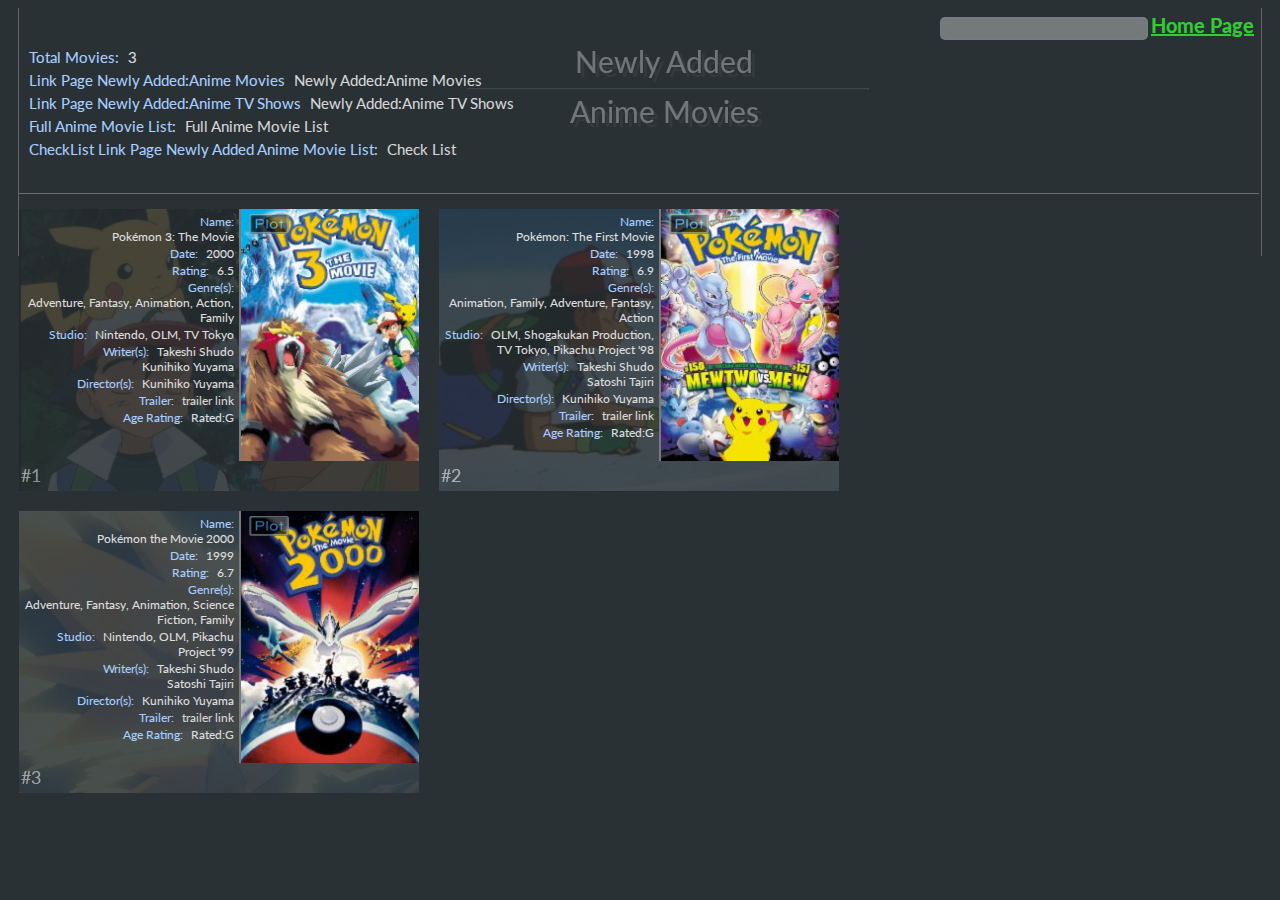
<file: index.html>
<!DOCTYPE html>

<html lang="en">
  <head>
    <meta http-equiv="Content-Type" content="text/html; charset=utf-8" />
    <link rel="shortcut icon" href="./images/icons/favicon.ico" />
    <title>Newly Added Anime - Movies</title>
    <script type="text/javascript" src="./lib/jquery.js"></script>
    <link rel="stylesheet" href="./lib/jquery.fancybox.css" type="text/css" media="screen" />
    <script type="text/javascript" src="./lib/jquery.lazyload.min.js"></script>
    <script type="text/javascript" src="./lib/jquery.fancybox.pack.js"></script>
    <script type="text/javascript" src="./lib/jquery-ui-1.10.3.custom.min.js"></script>
    <script type="text/javascript" src="./lib/deadsix.js"></script>
    <meta name="robots" content="noindex, nofollow" />
    <link rel="stylesheet" type="text/css" href="./style.css" />
    <script type="text/javascript">
                $(document).ready(function() {
                                        startUP();
                                });
                                $(window).on(&#39;hashchange&#39;, function() {
                                  checkHash();
                                });
            
</script>
  </head>
  <body>
    <div id="overlay"></div>
    <div id="largeContainer">
      <div class="infoContainer">
         <div id="searchContainer">
        <input type="text" autocomplete="off" onfocus="this.value='';"
        onblur="if(this.value==''){this.value='Search...'};"
        onkeyup="searchOnPage(this.value.toLowerCase());" value="" name="search"
        id="search_box" />
        <input type="submit" id="search_button" value="Search" />
        <div id="search_result"></div>
         <!-- add home button -->
           <a href="https://mitch-git5.github.io/homepage-one-stop-tv-delight-/index.html" id="home-button">Home Page</a>
         </div> 
        <div class="infoBackTitleContainer">
          <span class="infoBackTitle">Newly Added</span>
          <hr class="subTitleSeprator" />
          <span class="infoBackTitleSub">Anime Movies</span>
        </div>
        <div class="infoContainerTextContainer">
          <div class="name">
            <span class="titleNoBlock">Total Movies:</span>
            <span>3</span>
          </div>
          <div class="name">
            <span class="titleNoBlock">Link Page Newly Added:Anime Movies</span>
            <span><a href="index.html"target="_blank">Newly Added:Anime Movies</a></span>
          </div>
          <div class="name">
            <span class="titleNoBlock">Link Page Newly Added:Anime TV Shows</span>
            <span><a href="index2.html"target="_blank">Newly Added:Anime TV Shows</a></span>
          </div>
         <div class="name">
            <span class="titleNoBlock">Full Anime Movie List:</span>
            <span><a href="https://mitchell-git2.github.io/Anime-full-list-movies-and-tv-shows/"target="_blank">Full Anime Movie List</a></span>
          </div>
	 <div class="name">
            <span class="titleNoBlock">CheckList Link Page Newly Added Anime Movie List:</span>
            <span><a href="https://docs.google.com/document/d/1eok8Jp-R9ooUlMGbA1HA9RRzifSsjP-q/edit?usp=drive_link&ouid=107722713483068785243&rtpof=true&sd=true"target="_blank">Check List</a></span>
           </div>
          </div>
         </div> 
       

      <div id="movie_1" class="aniContainer aniOrder0">
        <a href="images/fanart/fanart.jpg" class="fancybox" rel="1">
          <div class="fanArt" id="fanart_1">
            <img alt="fanart" onerror="this.style.display=&#39;none&#39;;"
            src="images/Pok%C3%A9mon%203%20-%20The%20Movie%20%282000%29%20720p%20AAC-FANART.thumb.jpg" />
          </div>
        </a>
        <div onclick="showPlot(this.getAttribute(&#39;data-plotid&#39;));" class="plotIcon" data-plotid="1" id="plot_1_icon"></div>
        <div onclick="hidePlot(this.getAttribute(&#39;data-plotid&#39;));" class="plotContainer" data-plotid="1" id="plot_1">
          <span class="value">When Molly Hale's sadness of her father's disappearance gets to her, she unknowingly uses the Unown to create her own dream world along with Entei, who she believes to be her father. When Entei kidnaps Ash's mother, Ash along with Misty &amp; Brock invade the mansion looking for his mom and trying to stop the mysteries of Molly's Dream World and Entei!</span>
        </div>
        <span class="showId">#1</span>
        <div class="posterContainer">
          <a class="fancybox" rel="1">
            <img class="posterImage" alt="poster" onerror="this.src = &#39;./images/icons/noPoster.jpg&#39;;"
            src="images/Pok%C3%A9mon%203%20-%20The%20Movie%20%282000%29%20720p%20AAC-POSTER.thumb.jpg" />
          </a>
        </div>
        <div class="infoTextContainer rightAligned">
          <div class="aniName name">
            <span class="titleBlock">Name:</span>
            <span class="value">Pok&eacute;mon 3: The Movie</span>
          </div>
          <div class="aniDate name">
            <span class="titleNoBlock">Date:</span>
            <span class="value">2000</span>
          </div>
          <div class="aniRating name">
            <span class="titleNoBlock">Rating:</span>
            <span class="value">6.5</span>
          </div>
          <div class="aniGenre name">
            <span class="titleBlock">Genre(s):</span>
            <span class="value">Adventure, Fantasy, Animation, Action, Family</span>
          </div>
          <div class="aniStudio name">
            <span class="titleNoBlock">Studio:</span>
            <span class="value">Nintendo, OLM, TV Tokyo</span>
          </div>
          <div class="aniWriters name">
            <span class="titleNoBlock">Writer(s):</span>
            <span class="value">Takeshi Shudo<br /> Kunihiko Yuyama</span>
          </div>
          <div class="aniDirector name">
            <span class="titleNoBlock">Director(s):</span>
            <span class="value">Kunihiko Yuyama</span>
          </div>
        <div class="anilink name">
           <span class="titleNoBlock">Trailer:</span>
            <span class="value"><a href="https://www.youtube.com/watch?v=SEqstQn0sag"target="_blank">trailer link</a></span>
          </div>
         <div class="anilink name">
           <span class="titleNoBlock">Age Rating:</span>
            <span class="value">Rated:G</span>
          </div>
         </div>
        <div class="qBar"></div>
      </div>

      <div id="movie_2" class="aniContainer aniOrder0">
        <a href="images/fanart/fanart.jpg" class="fancybox" rel="2">
          <div class="fanArt" id="fanart_2">
            <img alt="fanart" onerror="this.style.display=&#39;none&#39;;"
            src="images/Pok%C3%A9mon%20-%20The%20First%20Movie%20%281998%29%20720p%20AAC-FANART.thumb.jpg" />
          </div>
        </a>
        <div onclick="showPlot(this.getAttribute(&#39;data-plotid&#39;));" class="plotIcon" data-plotid="2" id="plot_2_icon"></div>
        <div onclick="hidePlot(this.getAttribute(&#39;data-plotid&#39;));" class="plotContainer" data-plotid="2" id="plot_2">
          <span class="value">Determined to prove its superiority, a bio-engineered Pok&eacute;mon called Mewtwo lures Ash, Pikachu and others into a Pokemon match like none before.</span>
        </div>
        <span class="showId">#2</span>
        <div class="posterContainer">
          <a class="fancybox" rel="2">
            <img class="posterImage" alt="poster" onerror="this.src = &#39;./images/icons/noPoster.jpg&#39;;"
            src="images/Pok%C3%A9mon%20-%20The%20First%20Movie%20%281998%29%20720p%20AAC-POSTER.thumb.jpg" />
          </a>
        </div>
        <div class="infoTextContainer rightAligned">
          <div class="aniName name">
            <span class="titleBlock">Name:</span>
            <span class="value">Pok&eacute;mon: The First Movie</span>
          </div>
          <div class="aniDate name">
            <span class="titleNoBlock">Date:</span>
            <span class="value">1998</span>
          </div>
          <div class="aniRating name">
            <span class="titleNoBlock">Rating:</span>
            <span class="value">6.9</span>
          </div>
          <div class="aniGenre name">
            <span class="titleBlock">Genre(s):</span>
            <span class="value">Animation, Family, Adventure, Fantasy, Action</span>
          </div>
          <div class="aniStudio name">
            <span class="titleNoBlock">Studio:</span>
            <span class="value">OLM, Shogakukan Production, TV Tokyo, Pikachu Project '98</span>
          </div>
          <div class="aniWriters name">
            <span class="titleNoBlock">Writer(s):</span>
            <span class="value">Takeshi Shudo<br /> Satoshi Tajiri</span>
          </div>
          <div class="aniDirector name">
            <span class="titleNoBlock">Director(s):</span>
            <span class="value">Kunihiko Yuyama</span>
          </div>
        <div class="anilink name">
           <span class="titleNoBlock">Trailer:</span>
            <span class="value"><a href="https://www.youtube.com/watch?v=hX-NHafvY5I"target="_blank">trailer link</a></span>
          </div>
        <div class="anilink name">
           <span class="titleNoBlock">Age Rating:</span>
            <span class="value">Rated:G</span>
          </div>
         </div>
        <div class="qBar"></div>
      </div>

      <div id="movie_3" class="aniContainer aniOrder0">
        <a href="images/fanart/fanart.jpg" class="fancybox" rel="3">
          <div class="fanArt" id="fanart_3">
            <img alt="fanart" onerror="this.style.display=&#39;none&#39;;"
            src="images/Pok%C3%A9mon%20the%20Movie%202000%20%281999%29%20720p%20AAC-FANART.thumb.jpg" />
          </div>
        </a>
        <div onclick="showPlot(this.getAttribute(&#39;data-plotid&#39;));" class="plotIcon" data-plotid="3" id="plot_3_icon"></div>
        <div onclick="hidePlot(this.getAttribute(&#39;data-plotid&#39;));" class="plotContainer" data-plotid="3" id="plot_3">
          <span class="value">When Lawrence III's scheme to capture the Legendary Pok&eacute;mon Lugia upsets the balance of nature, it is up to Ash Ketchum and his friends to save the world.</span>
        </div>
        <span class="showId">#3</span>
        <div class="posterContainer">
          <a class="fancybox" rel="3">
            <img class="posterImage" alt="poster" onerror="this.src = &#39;./images/icons/noPoster.jpg&#39;;"
            src="images/Pok%C3%A9mon%20the%20Movie%202000%20%281999%29%20720p%20AAC-POSTER.thumb.jpg" />
          </a>
        </div>
        <div class="infoTextContainer rightAligned">
          <div class="aniName name">
            <span class="titleBlock">Name:</span>
            <span class="value">Pok&eacute;mon the Movie 2000</span>
          </div>
          <div class="aniDate name">
            <span class="titleNoBlock">Date:</span>
            <span class="value">1999</span>
          </div>
          <div class="aniRating name">
            <span class="titleNoBlock">Rating:</span>
            <span class="value">6.7</span>
          </div>
          <div class="aniGenre name">
            <span class="titleBlock">Genre(s):</span>
            <span class="value">Adventure, Fantasy, Animation, Science Fiction, Family</span>
          </div>
          <div class="aniStudio name">
            <span class="titleNoBlock">Studio:</span>
            <span class="value">Nintendo, OLM, Pikachu Project '99</span>
          </div>
          <div class="aniWriters name">
            <span class="titleNoBlock">Writer(s):</span>
            <span class="value">Takeshi Shudo<br /> Satoshi Tajiri</span>
          </div>
          <div class="aniDirector name">
            <span class="titleNoBlock">Director(s):</span>
            <span class="value">Kunihiko Yuyama</span>
          </div>
        <div class="anilink name">
           <span class="titleNoBlock">Trailer:</span>
            <span class="value"><a href="https://www.youtube.com/watch?v=HJx0HNj_KMk"target="_blank">trailer link</a></span>
          </div>
         <div class="anilink name">
           <span class="titleNoBlock">Age Rating:</span>
            <span class="value">Rated:G</span>
          </div>
         </div>
        <div class="qBar"></div>
      </div>

	  

	  <script type="text/javascript">
                      $(document).ready(function() {
                                $(&quot;.fancybox&quot;).fancybox({
                                                openEffect : &#39;elastic&#39;,
                                                closeEffect     : &#39;elastic&#39;,
                                                helpers : {
                                                        title : {
                                                                type : &#39;float&#39;
                                                        }
                                                }
                                                });
                        });
                
</script>
  </body>
</html>
</file>
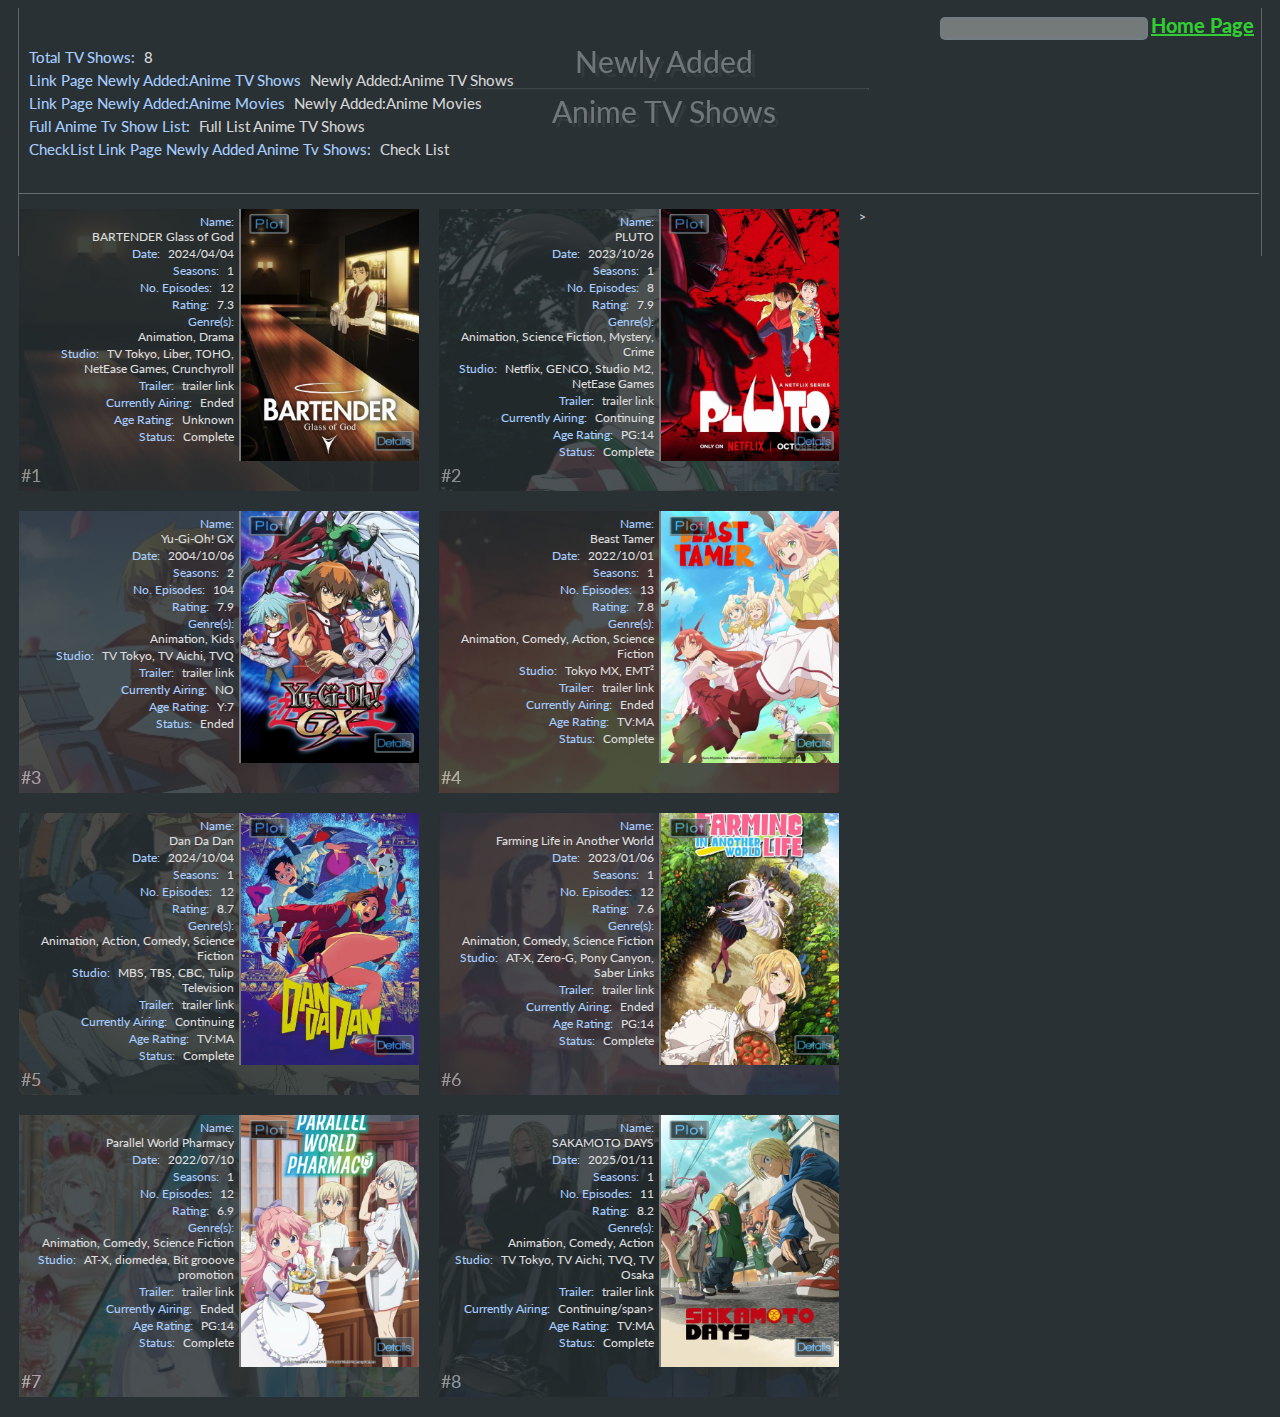
<file: index2.html>
<!DOCTYPE html>

<html lang="en">
  <head>
    <meta name="generator" content="HTML Tidy for HTML5 for Windows version 5.3.1" />
    <meta http-equiv="Content-Type" content="text/html; charset=utf-8" />
    <link rel="shortcut icon" href="./images/icons/favicon.ico" />
    <title>Newly Added Anime - TV Shows</title>
    <script type="text/javascript" src="./lib/jquery.js"></script>
    <link rel="stylesheet" href="./lib/jquery.fancybox.css" type="text/css" media="screen" />
    <script type="text/javascript" src="./lib/jquery.fancybox.pack.js"></script>
    <script type="text/javascript" src="./lib/jquery.lazyload.min.js"></script>
    <script type="text/javascript" src="./lib/jquery-ui-1.10.3.custom.min.js"></script>
    <script type="text/javascript" src="./lib/deadsix.js"></script>
    <meta name="robots" content="noindex, nofollow" />
    <link rel="stylesheet" type="text/css" href="./style.css" />
    <script type="text/javascript">
                $(document).ready(function() {
                                        startUP();
                                });
                                $(window).on(&#39;hashchange&#39;, function() {
                                  checkHash();
                                });
            
</script>
  </head>
  <body>
    <div id="overlay"></div>
    <div id="largeContainer">
      <div class="infoContainer">
         <div id="searchContainer">
        <input type="text" autocomplete="off" onfocus="this.value='';"
        onblur="if(this.value==''){this.value='Search...'};"
        onkeyup="searchOnPage(this.value.toLowerCase());" value="" name="search"
        id="search_box" />
        <input type="submit" id="search_button" value="Search" />
        <div id="search_result"></div>
           <!-- add home button -->
           <a href="https://mitch-git5.github.io/homepage-one-stop-tv-delight-/index.html" id="home-button">Home Page</a>
         </div>
        <div class="infoBackTitleContainer">
          <span class="infoBackTitle">Newly Added</span>
          <hr class="subTitleSeprator" />
          <span class="infoBackTitleSub">Anime TV Shows</span>
        </div>
        <div class="infoContainerTextContainer">
          <div class="name">
            <span class="titleNoBlock">Total TV Shows:</span>
            <span>8</span>
          </div>
          <div class="name">
            <span class="titleNoBlock">Link Page Newly Added:Anime TV Shows</span>
            <span><a href="index2.html"target="_blank">Newly Added:Anime TV Shows</a></span>
          </div>
          <div class="name">
            <span class="titleNoBlock">Link Page Newly Added:Anime Movies</span>
            <span><a href="index.html"target="_blank">Newly Added:Anime Movies</a></span>
          </div>
          <div class="name">
            <span class="titleNoBlock">Full Anime Tv Show List:</span>
            <span><a href="https://mitchell-git2.github.io/Anime-full-list-movies-and-tv-shows/index2.html"target="_blank">Full List Anime TV Shows</a></span>
          </div>
          <div class="name">
            <span class="titleNoBlock">CheckList Link Page Newly Added Anime Tv Shows:</span>
            <span><a href="https://docs.google.com/document/d/19K7WpfLDSh__yqOK5UNY05j-Ko5gHiya/edit?usp=drive_link&ouid=107722713483068785243&rtpof=true&sd=true"target="_blank">Check List</a></span>
          </div>
        </div>
      </div>
      

      <div id="tvshow_1" class="aniContainer aniOrder0">
        <a href="images/fanart/1.jpg" class="fancybox" rel="1">
          <div class="fanArt" id="fanart_1">
            <img class="lazyLoad" alt="fanart" onerror="this.style.display=&#39;none&#39;;"
            src="images/BARTENDER%20Glass%20of%20God%20%282024%29-FANART.thumb.jpg" />
          </div>
        </a>
        <div onclick="showPlot(this.getAttribute(&#39;data-plotid&#39;));" class="plotIcon" data-plotid="1" id="plot_1_icon"></div>
        <a target="_BLANK" href="BARTENDER%20Glass%20of%20God%20%282024%29/tvshow.html" class="detailsIcon">
          <img src="images/icons/detailsIcon.png" />
        </a>
        <div onclick="hidePlot(this.getAttribute(&#39;data-plotid&#39;));" class="plotContainer" data-plotid="1" id="plot_1">
          <span class="value">At Eden Hall, each glass has a story. A quiet bar lies tucked away in the streets of Tokyo, and it seems only the most desperate souls burdened by their own troubles manage to find its doors. But after a glass of God poured by the brilliant bartender Ryu, they leave renewed. Ryu has a gift&mdash;he knows how to soothe the soul with the perfect drink. Who will he meet next?</span>
        </div>
        <span class="showId">#1</span>
        <div class="posterContainer">
          <a href="images/BARTENDER%20Glass%20of%20God%20%282024%29-POSTER.thumb.jpg" class="fancybox" rel="1">
            <img class="posterImage lazyLoad" alt="poster" onerror="this.src = &#39;images/icons/noPoster.jpg&#39;;"
            src="images/BARTENDER%20Glass%20of%20God%20%282024%29-POSTER.thumb.jpg" />
          </a>
        </div>
        <div class="infoTextContainer rightAligned">
          <div class="aniName name">
            <span class="titleBlock">Name:</span>
            <span class="value">BARTENDER Glass of God</span>
          </div>
          <div class="aniDate name">
            <span class="titleNoBlock">Date:</span>
            <span class="value">2024/04/04</span>
          </div>
          <div class="aniSeasons name">
            <span class="titleNoBlock">Seasons:</span>
            <span class="value">1</span>
          </div>
          <div class="aniNumEps name">
            <span class="titleNoBlock">No. Episodes:</span>
            <span class="value">12</span>
          </div>
          <div class="aniRating name">
            <span class="titleNoBlock">Rating:</span>
            <span class="value">7.3</span>
          </div>
          <div class="aniGenre name">
            <span class="titleBlock">Genre(s):</span>
            <span class="value">Animation, Drama</span>
          </div>
          <div class="aniStudio name">
            <span class="titleNoBlock">Studio:</span>
            <span class="value">TV Tokyo, Liber, TOHO, NetEase Games, Crunchyroll</span>
          </div>
          <div class="anilink name">
           <span class="titleNoBlock">Trailer:</span>
            <span class="value"><a href="https://www.youtube.com/watch?v=vkPk_Lon3c4"target="_blank">trailer link</a></span>
          </div>
          <div class="anilink name">
           <span class="titleNoBlock">Currently Airing:</span>
            <span class="value">Ended</span>
          </div>
        <div class="anilink name">
           <span class="titleNoBlock">Age Rating:</span>
            <span class="value">Unknown</span>
          </div>
          <div class="anilink name">
           <span class="titleNoBlock">Status:</span>
            <span class="value">Complete</span>
          </div>
        </div>
        <div class="qBar"></div>
      </div>>

      <div id="tvshow_2" class="aniContainer aniOrder0">
        <a href="images/fanart/2.jpg" class="fancybox" rel="2">
          <div class="fanArt" id="fanart_2">
            <img class="lazyLoad" alt="fanart" onerror="this.style.display=&#39;none&#39;;"
            src="images/PLUTO%20%282023%29-FANART.thumb.jpg" />
          </div>
        </a>
        <div onclick="showPlot(this.getAttribute(&#39;data-plotid&#39;));" class="plotIcon" data-plotid="2" id="plot_2_icon"></div>
        <a target="_BLANK" href="PLUTO%20%282023%29/tvshow.html" class="detailsIcon">
          <img src="images/icons/detailsIcon.png" />
        </a>
        <div onclick="hidePlot(this.getAttribute(&#39;data-plotid&#39;));" class="plotContainer" data-plotid="2" id="plot_2">
          <span class="value">When the world's seven most advanced robots and their human allies are murdered one by one, Inspector Gesicht soon discovers that he's also in danger.</span>
        </div>
        <span class="showId">#2</span>
        <div class="posterContainer">
          <a href="images/PLUTO%20%282023%29-POSTER.thumb.jpg" class="fancybox" rel="2">
            <img class="posterImage lazyLoad" alt="poster" onerror="this.src = &#39;images/icons/noPoster.jpg&#39;;"
            src="images/PLUTO%20%282023%29-POSTER.thumb.jpg" />
          </a>
        </div>
        <div class="infoTextContainer rightAligned">
          <div class="aniName name">
            <span class="titleBlock">Name:</span>
            <span class="value">PLUTO</span>
          </div>
          <div class="aniDate name">
            <span class="titleNoBlock">Date:</span>
            <span class="value">2023/10/26</span>
          </div>
          <div class="aniSeasons name">
            <span class="titleNoBlock">Seasons:</span>
            <span class="value">1</span>
          </div>
          <div class="aniNumEps name">
            <span class="titleNoBlock">No. Episodes:</span>
            <span class="value">8</span>
          </div>
          <div class="aniRating name">
            <span class="titleNoBlock">Rating:</span>
            <span class="value">7.9</span>
          </div>
          <div class="aniGenre name">
            <span class="titleBlock">Genre(s):</span>
            <span class="value">Animation, Science Fiction, Mystery, Crime</span>
          </div>
          <div class="aniStudio name">
            <span class="titleNoBlock">Studio:</span>
            <span class="value">Netflix, GENCO, Studio M2, NetEase Games</span>
          </div>
          <div class="anilink name">
           <span class="titleNoBlock">Trailer:</span>
            <span class="value"><a href="https://www.youtube.com/watch?v=9ez8lm9I26Y"target="_blank">trailer link</a></span>
          </div>
          <div class="anilink name">
           <span class="titleNoBlock">Currently Airing:</span>
            <span class="value">Continuing</span>
          </div>
        <div class="anilink name">
           <span class="titleNoBlock">Age Rating:</span>
            <span class="value">PG:14</span>
          </div>
          <div class="anilink name">
           <span class="titleNoBlock">Status:</span>
            <span class="value">Complete</span>
          </div>
        </div>
        <div class="qBar"></div>
      </div>
       
        <div id="tvshow_3" class="aniContainer aniOrder0">
        <a href="images/fanart/3.jpg" class="fancybox" rel="3">
          <div class="fanArt" id="fanart_3">
            <img class="lazyLoad" alt="fanart" onerror="this.style.display=&#39;none&#39;;"
            src="images/Yu-Gi-Oh%21%20GX%20%282004%29-FANART.thumb.jpg" />
          </div>
        </a>
        <div onclick="showPlot(this.getAttribute(&#39;data-plotid&#39;));" class="plotIcon" data-plotid="3" id="plot_3_icon"></div>
        <a target="_BLANK" href="Yu-Gi-Oh%21%20GX%20%282004%29/tvshow.html" class="detailsIcon">
          <img src="images/icons/detailsIcon.png" />
        </a>
        <div onclick="hidePlot(this.getAttribute(&#39;data-plotid&#39;));" class="plotContainer" data-plotid="3" id="plot_3">
          <span class="value">Ten years after the Ceremonial Battle, a teenage boy named Judai Yuuki (Jaden Yuki) heads off in order to join the Duel Academia (Duel Academy) located on a remote island off the coast of Japan. There he meets his fellow students and gains a few friends, along with a few enemies. Judai is put into the lowest rank of Osiris Red (Slifer Red), but he continues to test his skills against the students and faculty to prove his worth as a Duelist and earn the respect of everyone around him.</span>
        </div>
        <span class="showId">#3</span>
        <div class="posterContainer">
          <a href="images/Yu-Gi-Oh%21%20GX%20%282004%29-POSTER.thumb.jpg" class="fancybox" rel="3">
            <img class="posterImage lazyLoad" alt="poster" onerror="this.src = &#39;images/icons/noPoster.jpg&#39;;"
            src="images/Yu-Gi-Oh%21%20GX%20%282004%29-POSTER.thumb.jpg" />
          </a>
        </div>
        <div class="infoTextContainer rightAligned">
          <div class="aniName name">
            <span class="titleBlock">Name:</span>
            <span class="value">Yu-Gi-Oh! GX</span>
          </div>
          <div class="aniDate name">
            <span class="titleNoBlock">Date:</span>
            <span class="value">2004/10/06</span>
          </div>
          <div class="aniSeasons name">
            <span class="titleNoBlock">Seasons:</span>
            <span class="value">2</span>
          </div>
          <div class="aniNumEps name">
            <span class="titleNoBlock">No. Episodes:</span>
            <span class="value">104</span>
          </div>
          <div class="aniRating name">
            <span class="titleNoBlock">Rating:</span>
            <span class="value">7.9</span>
          </div>
          <div class="aniGenre name">
            <span class="titleBlock">Genre(s):</span>
            <span class="value">Animation, Kids</span>
          </div>
          <div class="aniStudio name">
            <span class="titleNoBlock">Studio:</span>
            <span class="value">TV Tokyo, TV Aichi, TVQ</span>
          </div>
        <div class="anilink name">
           <span class="titleNoBlock">Trailer:</span>
            <span class="value"><a href="https://www.youtube.com/watch?v=cXLj3oelfqY"target="_blank">trailer link</a></span>
          </div>
          <div class="anilink name">
           <span class="titleNoBlock">Currently Airing:</span>
            <span class="value">NO</span>
          </div>
        <div class="anilink name">
           <span class="titleNoBlock">Age Rating:</span>
            <span class="value">Y:7</span>
          </div>
          <div class="anilink name">
           <span class="titleNoBlock">Status:</span>
            <span class="value">Ended</span>
          </div>
        </div>
        <div class="qBar"></div>
      </div>
     
      <div id="tvshow_4" class="aniContainer aniOrder0">
        <a href="images/fanart/4.jpg" class="fancybox" rel="4">
          <div class="fanArt" id="fanart_4">
            <img class="lazyLoad" alt="fanart" onerror="this.style.display=&#39;none&#39;;"
            src="images/Beast%20Tamer%20%282022%29-FANART.thumb.jpg" />
          </div>
        </a>
        <div onclick="showPlot(this.getAttribute(&#39;data-plotid&#39;));" class="plotIcon" data-plotid="4" id="plot_4_icon"></div>
        <a target="_BLANK" href="Beast%20Tamer%20%282022%29/tvshow.html" class="detailsIcon">
          <img src="images/icons/detailsIcon.png" />
        </a>
        <div onclick="hidePlot(this.getAttribute(&#39;data-plotid&#39;));" class="plotContainer" data-plotid="4" id="plot_4">
          <span class="value">Rein is a Beast Tamer who fights alongside heroes to bring down the Demon King. But one day his comrades declare him useless and kick him out of the party, after which he decides to start a carefree life as an adventurer. During the test he must pass to become an adventurer, he runs into a girl named Kanade who is being attacked by a monster. Rein risks his life to make sure she can escape, but then she brings down the monster in one hit. It turns out that Kanade is from the inordinately powerful tribe of cat people, one of the strongest species! She becomes attracted to his combination of talent and gentle nature and asks: &quot;Would you try to tame me?&quot; Rein forms a contract with the strongest cat-eared girl and starts his new life as an adventurer. The heroes who kicked him out of the party, as well as other stronger species, take notice of his power.</span>
        </div>
        <span class="showId">#4</span>
        <div class="posterContainer">
          <a href="images/Beast%20Tamer%20%282022%29-POSTER.thumb.jpg" class="fancybox" rel="4">
            <img class="posterImage lazyLoad" alt="poster" onerror="this.src = &#39;images/icons/noPoster.jpg&#39;;"
            src="images/Beast%20Tamer%20%282022%29-POSTER.thumb.jpg" />
          </a>
        </div>
        <div class="infoTextContainer rightAligned">
          <div class="aniName name">
            <span class="titleBlock">Name:</span>
            <span class="value">Beast Tamer</span>
          </div>
          <div class="aniDate name">
            <span class="titleNoBlock">Date:</span>
            <span class="value">2022/10/01</span>
          </div>
          <div class="aniSeasons name">
            <span class="titleNoBlock">Seasons:</span>
            <span class="value">1</span>
          </div>
          <div class="aniNumEps name">
            <span class="titleNoBlock">No. Episodes:</span>
            <span class="value">13</span>
          </div>
          <div class="aniRating name">
            <span class="titleNoBlock">Rating:</span>
            <span class="value">7.8</span>
          </div>
          <div class="aniGenre name">
            <span class="titleBlock">Genre(s):</span>
            <span class="value">Animation, Comedy, Action, Science Fiction</span>
          </div>
          <div class="aniStudio name">
            <span class="titleNoBlock">Studio:</span>
            <span class="value">Tokyo MX, EMT&sup2;</span>
          </div>
        <div class="anilink name">
           <span class="titleNoBlock">Trailer:</span>
            <span class="value"><a href="https://www.youtube.com/watch?v=8TOWzr56nFA"target="_blank">trailer link</a></span>
          </div>
          <div class="anilink name">
           <span class="titleNoBlock">Currently Airing:</span>
            <span class="value">Ended</span>
          </div>
          <div class="anilink name">
           <span class="titleNoBlock">Age Rating:</span>
            <span class="value">TV:MA</span>
          </div>
          <div class="anilink name">
           <span class="titleNoBlock">Status:</span>
            <span class="value">Complete</span>
          </div>
        </div>
        <div class="qBar"></div>
      </div>

      <div id="tvshow_5" class="aniContainer aniOrder0">
        <a href="images/fanart/5.jpg" class="fancybox" rel="5">
          <div class="fanArt" id="fanart_5">
            <img class="lazyLoad" alt="fanart" onerror="this.style.display=&#39;none&#39;;"
            src="images/Dan%20Da%20Dan%20%282024%29-FANART.thumb.jpg" />
          </div>
        </a>
        <div onclick="showPlot(this.getAttribute(&#39;data-plotid&#39;));" class="plotIcon" data-plotid="5" id="plot_5_icon"></div>
        <a target="_BLANK" href="Dan%20Da%20Dan%20%282024%29/tvshow.html" class="detailsIcon">
          <img src="images/icons/detailsIcon.png" />
        </a>
        <div onclick="hidePlot(this.getAttribute(&#39;data-plotid&#39;));" class="plotContainer" data-plotid="5" id="plot_5">
          <span class="value">In a bet to prove whether ghosts or aliens exist, two high schoolers face terrifying paranormal threats, gain superpowers and maybe even fall in love?!</span>
        </div>
        <span class="showId">#5</span>
        <div class="posterContainer">
          <a href="images/Dan%20Da%20Dan%20%282024%29-POSTER.thumb.jpg" class="fancybox" rel="5">
            <img class="posterImage lazyLoad" alt="poster" onerror="this.src = &#39;images/icons/noPoster.jpg&#39;;"
            src="images/Dan%20Da%20Dan%20%282024%29-POSTER.thumb.jpg" />
          </a>
        </div>
        <div class="infoTextContainer rightAligned">
          <div class="aniName name">
            <span class="titleBlock">Name:</span>
            <span class="value">Dan Da Dan</span>
          </div>
          <div class="aniDate name">
            <span class="titleNoBlock">Date:</span>
            <span class="value">2024/10/04</span>
          </div>
          <div class="aniSeasons name">
            <span class="titleNoBlock">Seasons:</span>
            <span class="value">1</span>
          </div>
          <div class="aniNumEps name">
            <span class="titleNoBlock">No. Episodes:</span>
            <span class="value">12</span>
          </div>
          <div class="aniRating name">
            <span class="titleNoBlock">Rating:</span>
            <span class="value">8.7</span>
          </div>
          <div class="aniGenre name">
            <span class="titleBlock">Genre(s):</span>
            <span class="value">Animation, Action, Comedy, Science Fiction</span>
          </div>
          <div class="aniStudio name">
            <span class="titleNoBlock">Studio:</span>
            <span class="value">MBS, TBS, CBC, Tulip Television</span>
          </div>
        <div class="anilink name">
           <span class="titleNoBlock">Trailer:</span>
            <span class="value"><a href="https://www.youtube.com/watch?v=6Kj1hc54nu0"target="_blank">trailer link</a></span>
          </div>
          <div class="anilink name">
           <span class="titleNoBlock">Currently Airing:</span>
            <span class="value">Continuing</span>
          </div>
          <div class="anilink name">
           <span class="titleNoBlock">Age Rating:</span>
            <span class="value">TV:MA</span>
          </div>
          <div class="anilink name">
           <span class="titleNoBlock">Status:</span>
            <span class="value">Complete</span>
          </div>
        </div>
        <div class="qBar"></div>
      </div>

      <div id="tvshow_6" class="aniContainer aniOrder0">
        <a href="images/fanart/6.jpg" class="fancybox" rel="6">
          <div class="fanArt" id="fanart_6">
            <img class="lazyLoad" alt="fanart" onerror="this.style.display=&#39;none&#39;;"
            src="images/Farming%20Life%20in%20Another%20World%20%282023%29-FANART.thumb.jpg" />
          </div>
        </a>
        <div onclick="showPlot(this.getAttribute(&#39;data-plotid&#39;));" class="plotIcon" data-plotid="6" id="plot_6_icon"></div>
        <a target="_BLANK" href="Farming%20Life%20in%20Another%20World%20%282023%29/tvshow.html" class="detailsIcon">
          <img src="images/icons/detailsIcon.png" />
        </a>
        <div onclick="hidePlot(this.getAttribute(&#39;data-plotid&#39;));" class="plotContainer" data-plotid="6" id="plot_6">
          <span class="value">After Hiraku dies of a serious illness, God brings him back to life, gives his health and youth back, and sends him to a fantasy world of his choice. In order to enjoy his second shot, God bestows upon him the almighty farming tool! Watch as Hiraku digs, chops, and ploughs in another world in this laidback farming fantasy!</span>
        </div>
        <span class="showId">#6</span>
        <div class="posterContainer">
          <a href="images/Farming%20Life%20in%20Another%20World%20%282023%29-POSTER.thumb.jpg" class="fancybox" rel="6">
            <img class="posterImage lazyLoad" alt="poster" onerror="this.src = &#39;images/icons/noPoster.jpg&#39;;"
            src="images/Farming%20Life%20in%20Another%20World%20%282023%29-POSTER.thumb.jpg" />
          </a>
        </div>
        <div class="infoTextContainer rightAligned">
          <div class="aniName name">
            <span class="titleBlock">Name:</span>
            <span class="value">Farming Life in Another World</span>
          </div>
          <div class="aniDate name">
            <span class="titleNoBlock">Date:</span>
            <span class="value">2023/01/06</span>
          </div>
          <div class="aniSeasons name">
            <span class="titleNoBlock">Seasons:</span>
            <span class="value">1</span>
          </div>
          <div class="aniNumEps name">
            <span class="titleNoBlock">No. Episodes:</span>
            <span class="value">12</span>
          </div>
          <div class="aniRating name">
            <span class="titleNoBlock">Rating:</span>
            <span class="value">7.6</span>
          </div>
          <div class="aniGenre name">
            <span class="titleBlock">Genre(s):</span>
            <span class="value">Animation, Comedy, Science Fiction</span>
          </div>
          <div class="aniStudio name">
            <span class="titleNoBlock">Studio:</span>
            <span class="value">AT-X, Zero-G, Pony Canyon, Saber Links</span>
          </div>
        <div class="anilink name">
           <span class="titleNoBlock">Trailer:</span>
            <span class="value"><a href="https://www.youtube.com/watch?v=ltMQr2tb2wM"target="_blank">trailer link</a></span>
          </div>
          <div class="anilink name">
           <span class="titleNoBlock">Currently Airing:</span>
            <span class="value">Ended</span>
          </div>
          <div class="anilink name">
           <span class="titleNoBlock">Age Rating:</span>
            <span class="value">PG:14</span>
          </div>
          <div class="anilink name">
           <span class="titleNoBlock">Status:</span>
            <span class="value">Complete</span>
          </div>
        </div>
        <div class="qBar"></div>
      </div>

      <div id="tvshow_7" class="aniContainer aniOrder0">
        <a href="images/fanart/7.jpg" class="fancybox" rel="7">
          <div class="fanArt" id="fanart_7">
            <img class="lazyLoad" alt="fanart" onerror="this.style.display=&#39;none&#39;;"
            src="images/Parallel%20World%20Pharmacy%20%282022%29-FANART.thumb.jpg" />
          </div>
        </a>
        <div onclick="showPlot(this.getAttribute(&#39;data-plotid&#39;));" class="plotIcon" data-plotid="7" id="plot_7_icon"></div>
        <a target="_BLANK" href="Parallel%20World%20Pharmacy%20%282022%29/tvshow.html" class="detailsIcon">
          <img src="images/icons/detailsIcon.png" />
        </a>
        <div onclick="hidePlot(this.getAttribute(&#39;data-plotid&#39;));" class="plotContainer" data-plotid="7" id="plot_7">
          <span class="value">A young pharmacologist and researcher in Japan died from overworking, and was reincarnated in a Medieval Parallel Europe. He was reincarnated as a 10-year-old apprentice to a famous Royal Court pharmacist, had attained an inhuman skills of ability to see through disease, material creation, and material destruction. In a society in which dubious medical practice are rampant, price gouging thru the monopoly of the pharmacist guild, and good medicine aren't available to the commoners. He was recognized by the Emperor at that time and opened a Pharmacy at the corner of the town.

He will wipe out the fraud that has swept the world, and deliver to the commoners a truly effective medicine that was developed using present day pharmacology. Thus the boy pharmacist will cheat by using his previous knowledge to create innovative medicines while helping the people of the parallel world, a story about living his new life to the fullest this time.</span>
        </div>
        <span class="showId">#7</span>
        <div class="posterContainer">
          <a href="images/Parallel%20World%20Pharmacy%20%282022%29-POSTER.thumb.jpg" class="fancybox" rel="7">
            <img class="posterImage lazyLoad" alt="poster" onerror="this.src = &#39;images/icons/noPoster.jpg&#39;;"
            src="images/Parallel%20World%20Pharmacy%20%282022%29-POSTER.thumb.jpg" />
          </a>
        </div>
        <div class="infoTextContainer rightAligned">
          <div class="aniName name">
            <span class="titleBlock">Name:</span>
            <span class="value">Parallel World Pharmacy</span>
          </div>
          <div class="aniDate name">
            <span class="titleNoBlock">Date:</span>
            <span class="value">2022/07/10</span>
          </div>
          <div class="aniSeasons name">
            <span class="titleNoBlock">Seasons:</span>
            <span class="value">1</span>
          </div>
          <div class="aniNumEps name">
            <span class="titleNoBlock">No. Episodes:</span>
            <span class="value">12</span>
          </div>
          <div class="aniRating name">
            <span class="titleNoBlock">Rating:</span>
            <span class="value">6.9</span>
          </div>
          <div class="aniGenre name">
            <span class="titleBlock">Genre(s):</span>
            <span class="value">Animation, Comedy, Science Fiction</span>
          </div>
          <div class="aniStudio name">
            <span class="titleNoBlock">Studio:</span>
            <span class="value">AT-X, diomed&eacute;a, Bit grooove promotion</span>
          </div>
        <div class="anilink name">
           <span class="titleNoBlock">Trailer:</span>
            <span class="value"><a href="https://www.youtube.com/watch?v=TmbArYYJSG0"target="_blank">trailer link</a></span>
          </div>
          <div class="anilink name">
           <span class="titleNoBlock">Currently Airing:</span>
            <span class="value">Ended</span>
          </div>
          <div class="anilink name">
           <span class="titleNoBlock">Age Rating:</span>
            <span class="value">PG:14</span>
          </div>
          <div class="anilink name">
           <span class="titleNoBlock">Status:</span>
            <span class="value">Complete</span>
          </div>
        </div>
        <div class="qBar"></div>
      </div>

      <div id="tvshow_8" class="aniContainer aniOrder0">
        <a href="images/fanart/8.jpg" class="fancybox" rel="8">
          <div class="fanArt" id="fanart_8">
            <img class="lazyLoad" alt="fanart" onerror="this.style.display=&#39;none&#39;;"
            src="images/SAKAMOTO%20DAYS%20%282025%29-FANART.thumb.jpg" />
          </div>
        </a>
        <div onclick="showPlot(this.getAttribute(&#39;data-plotid&#39;));" class="plotIcon" data-plotid="8" id="plot_8_icon"></div>
        <a target="_BLANK" href="SAKAMOTO%20DAYS%20%282025%29/tvshow.html" class="detailsIcon">
          <img src="images/icons/detailsIcon.png" />
        </a>
        <div onclick="hidePlot(this.getAttribute(&#39;data-plotid&#39;));" class="plotContainer" data-plotid="8" id="plot_8">
          <span class="value">Once the greatest hitman of all, Taro Sakamoto retired in the name of love. But when his past catches up, he must fight to protect his beloved family.</span>
        </div>
        <span class="showId">#8</span>
        <div class="posterContainer">
          <a href="images/SAKAMOTO%20DAYS%20%282025%29-POSTER.thumb.jpg" class="fancybox" rel="8">
            <img class="posterImage lazyLoad" alt="poster" onerror="this.src = &#39;images/icons/noPoster.jpg&#39;;"
            src="images/SAKAMOTO%20DAYS%20%282025%29-POSTER.thumb.jpg" />
          </a>
        </div>
        <div class="infoTextContainer rightAligned">
          <div class="aniName name">
            <span class="titleBlock">Name:</span>
            <span class="value">SAKAMOTO DAYS</span>
          </div>
          <div class="aniDate name">
            <span class="titleNoBlock">Date:</span>
            <span class="value">2025/01/11</span>
          </div>
          <div class="aniSeasons name">
            <span class="titleNoBlock">Seasons:</span>
            <span class="value">1</span>
          </div>
          <div class="aniNumEps name">
            <span class="titleNoBlock">No. Episodes:</span>
            <span class="value">11</span>
          </div>
          <div class="aniRating name">
            <span class="titleNoBlock">Rating:</span>
            <span class="value">8.2</span>
          </div>
          <div class="aniGenre name">
            <span class="titleBlock">Genre(s):</span>
            <span class="value">Animation, Comedy, Action</span>
          </div>
          <div class="aniStudio name">
            <span class="titleNoBlock">Studio:</span>
            <span class="value">TV Tokyo, TV Aichi, TVQ, TV Osaka</span>
          </div>
        <div class="anilink name">
           <span class="titleNoBlock">Trailer:</span>
            <span class="value"><a href="https://www.youtube.com/watch?v=TlP-RRo5b-8"target="_blank">trailer link</a></span>
          </div>
          <div class="anilink name">
           <span class="titleNoBlock">Currently Airing:</span>
            <span class="value">Continuing/span>
          </div>
          <div class="anilink name">
           <span class="titleNoBlock">Age Rating:</span>
            <span class="value">TV:MA</span>
          </div>
          <div class="anilink name">
           <span class="titleNoBlock">Status:</span>
            <span class="value">Complete</span>
          </div>
        </div>
        <div class="qBar"></div>
      </div>

           
      <div class="footerSpacer"></div>
      <div class="footerContainer">
      </div>
    </div>
    <script type="text/javascript">
                      $(document).ready(function() {
                                $(&quot;.fancybox&quot;).fancybox({
                                                openEffect : &#39;elastic&#39;,
                                                closeEffect     : &#39;elastic&#39;,
                                                helpers : {
                                                        title : {
                                                                type : &#39;float&#39;
                                                        }
                                                }
                                                });
                        });
                
</script>
  </body>
</html>
</file>
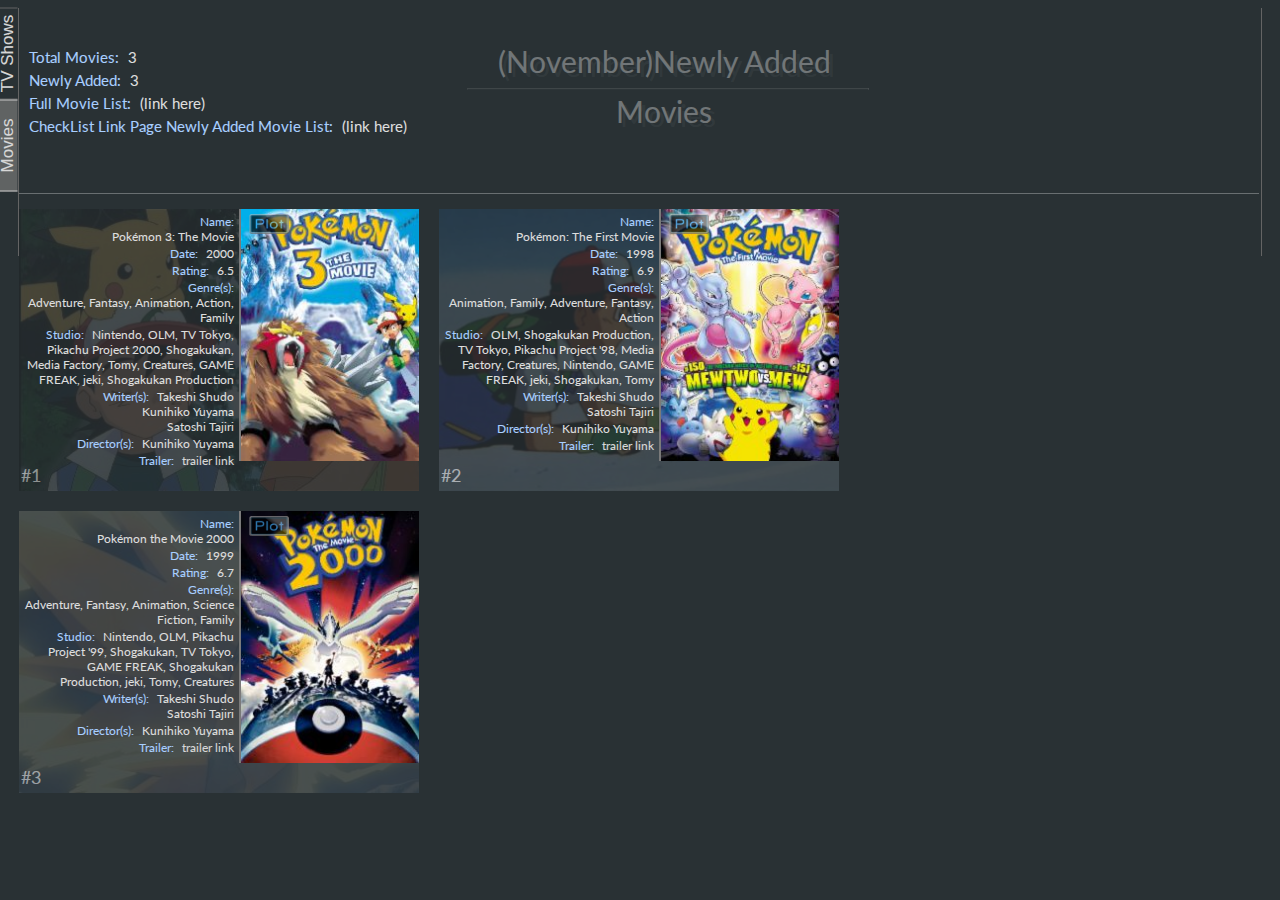
<file: movielist.html>
<!DOCTYPE html>

<html lang="en">
  <head>
    <meta http-equiv="Content-Type" content="text/html; charset=utf-8" />
    <link rel="shortcut icon" href="./images/icons/favicon.ico" />
    <title>Library - Movies</title>
    <script type="text/javascript" src="./lib/jquery.js"></script>
    <link rel="stylesheet" href="./lib/jquery.fancybox.css" type="text/css" media="screen" />
    <script type="text/javascript" src="./lib/jquery.lazyload.min.js"></script>
    <script type="text/javascript" src="./lib/jquery.fancybox.pack.js"></script>
    <script type="text/javascript" src="./lib/jquery-ui-1.10.3.custom.min.js"></script>
    <script type="text/javascript" src="./lib/deadsix.js"></script>
    <meta name="robots" content="noindex, nofollow" />
    <link rel="stylesheet" type="text/css" href="./style.css" />
    <script type="text/javascript">
                $(document).ready(function() {
                                        startUP();
                                });
                                $(window).on(&#39;hashchange&#39;, function() {
                                  checkHash();
                                });
            
</script>
  </head>
  <body>
    <div id="overlay"></div>
    <div id="largeContainer">
      <div class="infoContainer">
       
        <div class="pageLinkContainer">
        <span class="pageLink pageLink_first">
          <a href="tvshows.html">TV Shows</a>
        </span> 
        <span class="pageLink pageLink_second current">
          <a href="movielist.html">Movies</a>
        </span></div>
        <div class="infoBackTitleContainer">
          <span class="infoBackTitle">(November)Newly Added</span>
          <hr class="subTitleSeprator" />
          <span class="infoBackTitleSub">Movies</span>
        </div>
        <div class="infoContainerTextContainer">
          <div class="name">
            <span class="titleNoBlock">Total Movies:</span>
            <span>3</span>
          </div>
          <div class="name">
            <span class="titleNoBlock">Newly Added:</span>
            <span>3</span>
          </div>
          <div class="name">
            <span class="titleNoBlock">Full Movie List:</span>
            <span>(link here)</span>
          </div>
         <div class="name">
            <span class="titleNoBlock">CheckList Link Page Newly Added Movie List:</span>
            <span>(link here)</span>
          </div>
        </div>
      </div> 
       

      <div id="movie_1" class="aniContainer aniOrder0">
        <a href="images/fanart/fanart.jpg" class="fancybox" rel="1">
          <div class="fanArt" id="fanart_1">
            <img alt="fanart" onerror="this.style.display=&#39;none&#39;;"
            src="images/Pok%C3%A9mon%203%20-%20The%20Movie%20%282000%29%20720p%20AAC-FANART.thumb.jpg" />
          </div>
        </a>
        <div onclick="showPlot(this.getAttribute(&#39;data-plotid&#39;));" class="plotIcon" data-plotid="1" id="plot_1_icon"></div>
        <div onclick="hidePlot(this.getAttribute(&#39;data-plotid&#39;));" class="plotContainer" data-plotid="1" id="plot_1">
          <span class="value">When Molly Hale's sadness of her father's disappearance gets to her, she unknowingly uses the Unown to create her own dream world along with Entei, who she believes to be her father. When Entei kidnaps Ash's mother, Ash along with Misty &amp; Brock invade the mansion looking for his mom and trying to stop the mysteries of Molly's Dream World and Entei!</span>
        </div>
        <span class="showId">#1</span>
        <div class="posterContainer">
          <a class="fancybox" rel="1">
            <img class="posterImage" alt="poster" onerror="this.src = &#39;./images/icons/noPoster.jpg&#39;;"
            src="images/Pok%C3%A9mon%203%20-%20The%20Movie%20%282000%29%20720p%20AAC-POSTER.thumb.jpg" />
          </a>
        </div>
        <div class="infoTextContainer rightAligned">
          <div class="aniName name">
            <span class="titleBlock">Name:</span>
            <span class="value">Pok&eacute;mon 3: The Movie</span>
          </div>
          <div class="aniDate name">
            <span class="titleNoBlock">Date:</span>
            <span class="value">2000</span>
          </div>
          <div class="aniRating name">
            <span class="titleNoBlock">Rating:</span>
            <span class="value">6.5</span>
          </div>
          <div class="aniGenre name">
            <span class="titleBlock">Genre(s):</span>
            <span class="value">Adventure, Fantasy, Animation, Action, Family</span>
          </div>
          <div class="aniStudio name">
            <span class="titleNoBlock">Studio:</span>
            <span class="value">Nintendo, OLM, TV Tokyo, Pikachu Project 2000, Shogakukan, Media Factory, Tomy, Creatures, GAME FREAK, jeki, Shogakukan Production</span>
          </div>
          <div class="aniWriters name">
            <span class="titleNoBlock">Writer(s):</span>
            <span class="value">Takeshi Shudo<br /> Kunihiko Yuyama<br /> Satoshi Tajiri</span>
          </div>
          <div class="aniDirector name">
            <span class="titleNoBlock">Director(s):</span>
            <span class="value">Kunihiko Yuyama</span>
          </div>
        <div class="anilink name">
           <span class="titleNoBlock">Trailer:</span>
            <span class="value"><a href="https://www.youtube.com/watch?v=SEqstQn0sag">trailer link</a></span>
          </div>
         </div>
        <div class="qBar"></div>
      </div>

      <div id="movie_2" class="aniContainer aniOrder0">
        <a href="images/fanart/fanart.jpg" class="fancybox" rel="2">
          <div class="fanArt" id="fanart_2">
            <img alt="fanart" onerror="this.style.display=&#39;none&#39;;"
            src="images/Pok%C3%A9mon%20-%20The%20First%20Movie%20%281998%29%20720p%20AAC-FANART.thumb.jpg" />
          </div>
        </a>
        <div onclick="showPlot(this.getAttribute(&#39;data-plotid&#39;));" class="plotIcon" data-plotid="2" id="plot_2_icon"></div>
        <div onclick="hidePlot(this.getAttribute(&#39;data-plotid&#39;));" class="plotContainer" data-plotid="2" id="plot_2">
          <span class="value">Determined to prove its superiority, a bio-engineered Pok&eacute;mon called Mewtwo lures Ash, Pikachu and others into a Pokemon match like none before.</span>
        </div>
        <span class="showId">#2</span>
        <div class="posterContainer">
          <a class="fancybox" rel="2">
            <img class="posterImage" alt="poster" onerror="this.src = &#39;./images/icons/noPoster.jpg&#39;;"
            src="images/Pok%C3%A9mon%20-%20The%20First%20Movie%20%281998%29%20720p%20AAC-POSTER.thumb.jpg" />
          </a>
        </div>
        <div class="infoTextContainer rightAligned">
          <div class="aniName name">
            <span class="titleBlock">Name:</span>
            <span class="value">Pok&eacute;mon: The First Movie</span>
          </div>
          <div class="aniDate name">
            <span class="titleNoBlock">Date:</span>
            <span class="value">1998</span>
          </div>
          <div class="aniRating name">
            <span class="titleNoBlock">Rating:</span>
            <span class="value">6.9</span>
          </div>
          <div class="aniGenre name">
            <span class="titleBlock">Genre(s):</span>
            <span class="value">Animation, Family, Adventure, Fantasy, Action</span>
          </div>
          <div class="aniStudio name">
            <span class="titleNoBlock">Studio:</span>
            <span class="value">OLM, Shogakukan Production, TV Tokyo, Pikachu Project '98, Media Factory, Creatures, Nintendo, GAME FREAK, jeki, Shogakukan, Tomy</span>
          </div>
          <div class="aniWriters name">
            <span class="titleNoBlock">Writer(s):</span>
            <span class="value">Takeshi Shudo<br /> Satoshi Tajiri</span>
          </div>
          <div class="aniDirector name">
            <span class="titleNoBlock">Director(s):</span>
            <span class="value">Kunihiko Yuyama</span>
          </div>
        <div class="anilink name">
           <span class="titleNoBlock">Trailer:</span>
            <span class="value"><a href="https://www.youtube.com/watch?v=hX-NHafvY5I">trailer link</a></span>
          </div>
         </div>
        <div class="qBar"></div>
      </div>

      <div id="movie_3" class="aniContainer aniOrder0">
        <a href="images/fanart/fanart.jpg" class="fancybox" rel="3">
          <div class="fanArt" id="fanart_3">
            <img alt="fanart" onerror="this.style.display=&#39;none&#39;;"
            src="images/Pok%C3%A9mon%20the%20Movie%202000%20%281999%29%20720p%20AAC-FANART.thumb.jpg" />
          </div>
        </a>
        <div onclick="showPlot(this.getAttribute(&#39;data-plotid&#39;));" class="plotIcon" data-plotid="3" id="plot_3_icon"></div>
        <div onclick="hidePlot(this.getAttribute(&#39;data-plotid&#39;));" class="plotContainer" data-plotid="3" id="plot_3">
          <span class="value">When Lawrence III's scheme to capture the Legendary Pok&eacute;mon Lugia upsets the balance of nature, it is up to Ash Ketchum and his friends to save the world.</span>
        </div>
        <span class="showId">#3</span>
        <div class="posterContainer">
          <a class="fancybox" rel="3">
            <img class="posterImage" alt="poster" onerror="this.src = &#39;./images/icons/noPoster.jpg&#39;;"
            src="images/Pok%C3%A9mon%20the%20Movie%202000%20%281999%29%20720p%20AAC-POSTER.thumb.jpg" />
          </a>
        </div>
        <div class="infoTextContainer rightAligned">
          <div class="aniName name">
            <span class="titleBlock">Name:</span>
            <span class="value">Pok&eacute;mon the Movie 2000</span>
          </div>
          <div class="aniDate name">
            <span class="titleNoBlock">Date:</span>
            <span class="value">1999</span>
          </div>
          <div class="aniRating name">
            <span class="titleNoBlock">Rating:</span>
            <span class="value">6.7</span>
          </div>
          <div class="aniGenre name">
            <span class="titleBlock">Genre(s):</span>
            <span class="value">Adventure, Fantasy, Animation, Science Fiction, Family</span>
          </div>
          <div class="aniStudio name">
            <span class="titleNoBlock">Studio:</span>
            <span class="value">Nintendo, OLM, Pikachu Project '99, Shogakukan, TV Tokyo, GAME FREAK, Shogakukan Production, jeki, Tomy, Creatures</span>
          </div>
          <div class="aniWriters name">
            <span class="titleNoBlock">Writer(s):</span>
            <span class="value">Takeshi Shudo<br /> Satoshi Tajiri</span>
          </div>
          <div class="aniDirector name">
            <span class="titleNoBlock">Director(s):</span>
            <span class="value">Kunihiko Yuyama</span>
          </div>
        <div class="anilink name">
           <span class="titleNoBlock">Trailer:</span>
            <span class="value"><a href="https://www.youtube.com/watch?v=HJx0HNj_KMk">trailer link</a></span>
          </div>
         </div>
        <div class="qBar"></div>
      </div>

	  

	  <script type="text/javascript">
                      $(document).ready(function() {
                                $(&quot;.fancybox&quot;).fancybox({
                                                openEffect : &#39;elastic&#39;,
                                                closeEffect     : &#39;elastic&#39;,
                                                helpers : {
                                                        title : {
                                                                type : &#39;float&#39;
                                                        }
                                                }
                                                });
                        });
                
</script>
  </body>
</html>
</file>
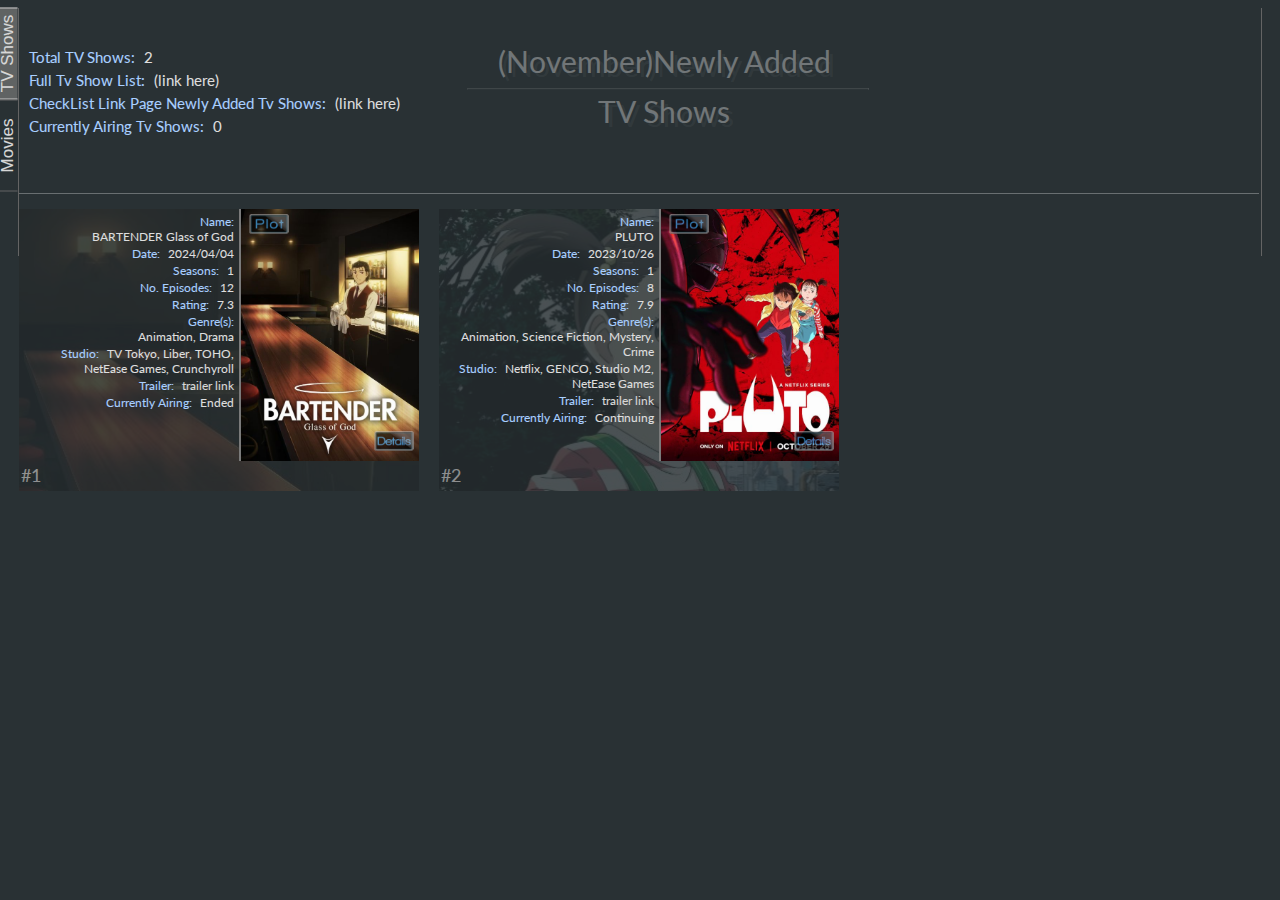
<file: tvshows.html>
<!DOCTYPE html>

<html lang="en">
  <head>
    <meta name="generator" content="HTML Tidy for HTML5 for Windows version 5.3.1" />
    <meta http-equiv="Content-Type" content="text/html; charset=utf-8" />
    <link rel="shortcut icon" href="./images/icons/favicon.ico" />
    <title>Library - TV Shows</title>
    <script type="text/javascript" src="./lib/jquery.js"></script>
    <link rel="stylesheet" href="./lib/jquery.fancybox.css" type="text/css" media="screen" />
    <script type="text/javascript" src="./lib/jquery.fancybox.pack.js"></script>
    <script type="text/javascript" src="./lib/jquery.lazyload.min.js"></script>
    <script type="text/javascript" src="./lib/jquery-ui-1.10.3.custom.min.js"></script>
    <script type="text/javascript" src="./lib/deadsix.js"></script>
    <meta name="robots" content="noindex, nofollow" />
    <link rel="stylesheet" type="text/css" href="./style.css" />
    <script type="text/javascript">
                $(document).ready(function() {
                                        startUP();
                                });
                                $(window).on(&#39;hashchange&#39;, function() {
                                  checkHash();
                                });
            
</script>
  </head>
  <body>
    <div id="overlay"></div>
    <div id="largeContainer">
      <div class="infoContainer">
        <div class="pageLinkContainer">
        <span class="pageLink pageLink_first current">
          <a href="tvshows.html">TV Shows</a>
        </span> 
        <span class="pageLink pageLink_second">
          <a href="movielist.html">Movies</a>
        </span></div>
        <div class="infoBackTitleContainer">
          <span class="infoBackTitle">(November)Newly Added</span>
          <hr class="subTitleSeprator" />
          <span class="infoBackTitleSub">TV Shows</span>
        </div>
        <div class="infoContainerTextContainer">
          <div class="name">
            <span class="titleNoBlock">Total TV Shows:</span>
            <span>2</span>
          </div>
          <div class="name">
            <span class="titleNoBlock">Full Tv Show List:</span>
            <span>(link here)</span>
          </div>
          <div class="name">
            <span class="titleNoBlock">CheckList Link Page Newly Added Tv Shows:</span>
            <span>(link here)</span>
          </div>
          <div class="name">
            <span class="titleNoBlock">Currently Airing Tv Shows:</span>
            <span>0</span>
          </div>
        </div>
      </div>
      

      <div id="tvshow_1" class="aniContainer aniOrder0">
        <a href="images/fanart/1.jpg" class="fancybox" rel="1">
          <div class="fanArt" id="fanart_1">
            <img class="lazyLoad" alt="fanart" onerror="this.style.display=&#39;none&#39;;"
            src="images/BARTENDER%20Glass%20of%20God%20%282024%29-FANART.thumb.jpg" />
          </div>
        </a>
        <div onclick="showPlot(this.getAttribute(&#39;data-plotid&#39;));" class="plotIcon" data-plotid="1" id="plot_1_icon"></div>
        <a target="_BLANK" href="BARTENDER%20Glass%20of%20God%20%282024%29/tvshow.html" class="detailsIcon">
          <img src="images/icons/detailsIcon.png" />
        </a>
        <div onclick="hidePlot(this.getAttribute(&#39;data-plotid&#39;));" class="plotContainer" data-plotid="1" id="plot_1">
          <span class="value">At Eden Hall, each glass has a story. A quiet bar lies tucked away in the streets of Tokyo, and it seems only the most desperate souls burdened by their own troubles manage to find its doors. But after a glass of God poured by the brilliant bartender Ryu, they leave renewed. Ryu has a gift&mdash;he knows how to soothe the soul with the perfect drink. Who will he meet next?</span>
        </div>
        <span class="showId">#1</span>
        <div class="posterContainer">
          <a href="images/BARTENDER%20Glass%20of%20God%20%282024%29-POSTER.thumb.jpg" class="fancybox" rel="1">
            <img class="posterImage lazyLoad" alt="poster" onerror="this.src = &#39;images/icons/noPoster.jpg&#39;;"
            src="images/BARTENDER%20Glass%20of%20God%20%282024%29-POSTER.thumb.jpg" />
          </a>
        </div>
        <div class="infoTextContainer rightAligned">
          <div class="aniName name">
            <span class="titleBlock">Name:</span>
            <span class="value">BARTENDER Glass of God</span>
          </div>
          <div class="aniDate name">
            <span class="titleNoBlock">Date:</span>
            <span class="value">2024/04/04</span>
          </div>
          <div class="aniSeasons name">
            <span class="titleNoBlock">Seasons:</span>
            <span class="value">1</span>
          </div>
          <div class="aniNumEps name">
            <span class="titleNoBlock">No. Episodes:</span>
            <span class="value">12</span>
          </div>
          <div class="aniRating name">
            <span class="titleNoBlock">Rating:</span>
            <span class="value">7.3</span>
          </div>
          <div class="aniGenre name">
            <span class="titleBlock">Genre(s):</span>
            <span class="value">Animation, Drama</span>
          </div>
          <div class="aniStudio name">
            <span class="titleNoBlock">Studio:</span>
            <span class="value">TV Tokyo, Liber, TOHO, NetEase Games, Crunchyroll</span>
          </div>
          <div class="anilink name">
           <span class="titleNoBlock">Trailer:</span>
            <span class="value"><a href="https://www.youtube.com/watch?v=vkPk_Lon3c4">trailer link</a></span>
          </div>
          <div class="anilink name">
           <span class="titleNoBlock">Currently Airing:</span>
            <span class="value">Ended</span>
          </div>
        </div>
        <div class="qBar"></div>
      </div>

      <div id="tvshow_2" class="aniContainer aniOrder0">
        <a href="images/fanart/2.jpg" class="fancybox" rel="2">
          <div class="fanArt" id="fanart_2">
            <img class="lazyLoad" alt="fanart" onerror="this.style.display=&#39;none&#39;;"
            src="images/PLUTO%20%282023%29-FANART.thumb.jpg" />
          </div>
        </a>
        <div onclick="showPlot(this.getAttribute(&#39;data-plotid&#39;));" class="plotIcon" data-plotid="2" id="plot_2_icon"></div>
        <a target="_BLANK" href="PLUTO%20%282023%29/tvshow.html" class="detailsIcon">
          <img src="images/icons/detailsIcon.png" />
        </a>
        <div onclick="hidePlot(this.getAttribute(&#39;data-plotid&#39;));" class="plotContainer" data-plotid="2" id="plot_2">
          <span class="value">When the world's seven most advanced robots and their human allies are murdered one by one, Inspector Gesicht soon discovers that he's also in danger.</span>
        </div>
        <span class="showId">#2</span>
        <div class="posterContainer">
          <a href="images/PLUTO%20%282023%29-POSTER.thumb.jpg" class="fancybox" rel="2">
            <img class="posterImage lazyLoad" alt="poster" onerror="this.src = &#39;images/icons/noPoster.jpg&#39;;"
            src="images/PLUTO%20%282023%29-POSTER.thumb.jpg" />
          </a>
        </div>
        <div class="infoTextContainer rightAligned">
          <div class="aniName name">
            <span class="titleBlock">Name:</span>
            <span class="value">PLUTO</span>
          </div>
          <div class="aniDate name">
            <span class="titleNoBlock">Date:</span>
            <span class="value">2023/10/26</span>
          </div>
          <div class="aniSeasons name">
            <span class="titleNoBlock">Seasons:</span>
            <span class="value">1</span>
          </div>
          <div class="aniNumEps name">
            <span class="titleNoBlock">No. Episodes:</span>
            <span class="value">8</span>
          </div>
          <div class="aniRating name">
            <span class="titleNoBlock">Rating:</span>
            <span class="value">7.9</span>
          </div>
          <div class="aniGenre name">
            <span class="titleBlock">Genre(s):</span>
            <span class="value">Animation, Science Fiction, Mystery, Crime</span>
          </div>
          <div class="aniStudio name">
            <span class="titleNoBlock">Studio:</span>
            <span class="value">Netflix, GENCO, Studio M2, NetEase Games</span>
          </div>
          <div class="anilink name">
           <span class="titleNoBlock">Trailer:</span>
            <span class="value"><a href="https://www.youtube.com/watch?v=9ez8lm9I26Y">trailer link</a></span>
          </div>
          <div class="anilink name">
           <span class="titleNoBlock">Currently Airing:</span>
            <span class="value">Continuing</span>
          </div>
        </div>
        <div class="qBar"></div>
      </div>


      <div class="footerSpacer"></div>
      <div class="footerContainer">
      </div>
    </div>
    <script type="text/javascript">
                      $(document).ready(function() {
                                $(&quot;.fancybox&quot;).fancybox({
                                                openEffect : &#39;elastic&#39;,
                                                closeEffect     : &#39;elastic&#39;,
                                                helpers : {
                                                        title : {
                                                                type : &#39;float&#39;
                                                        }
                                                }
                                                });
                        });
                
</script>
  </body>
</html>
</file>
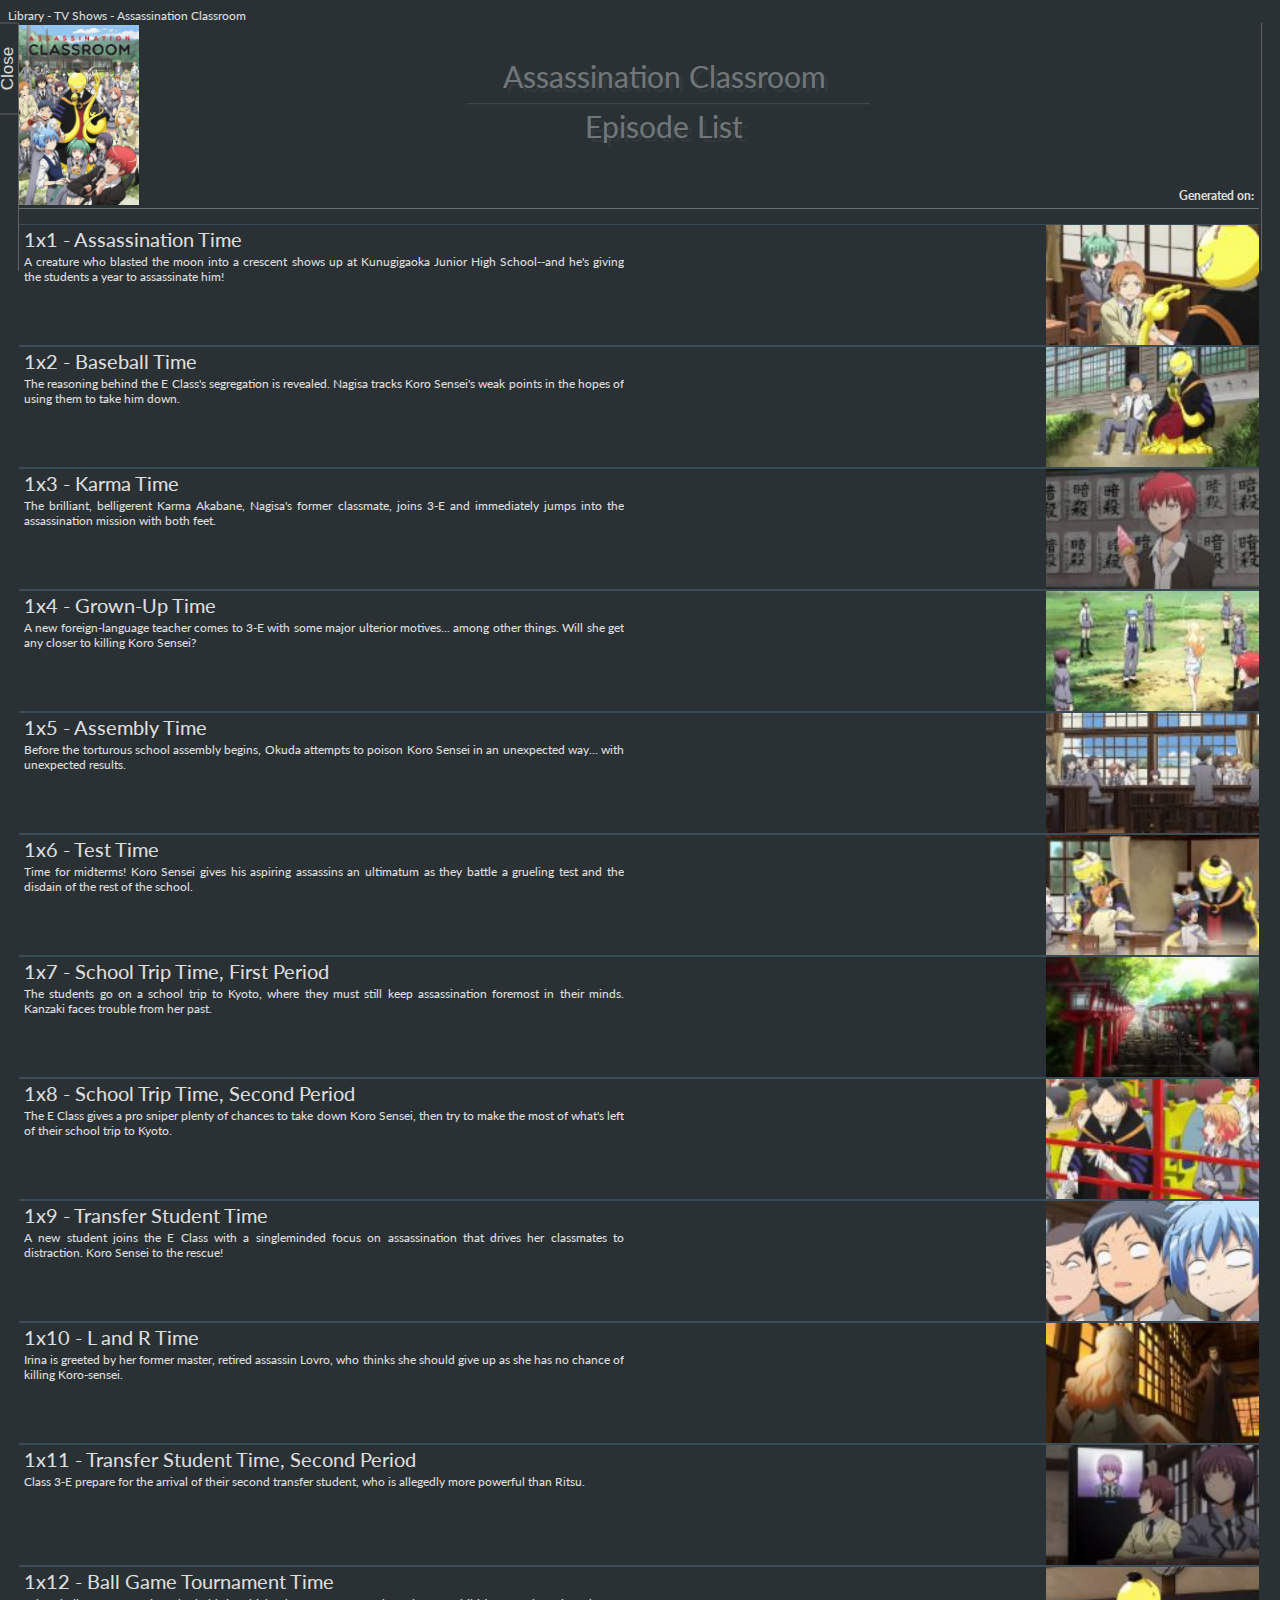
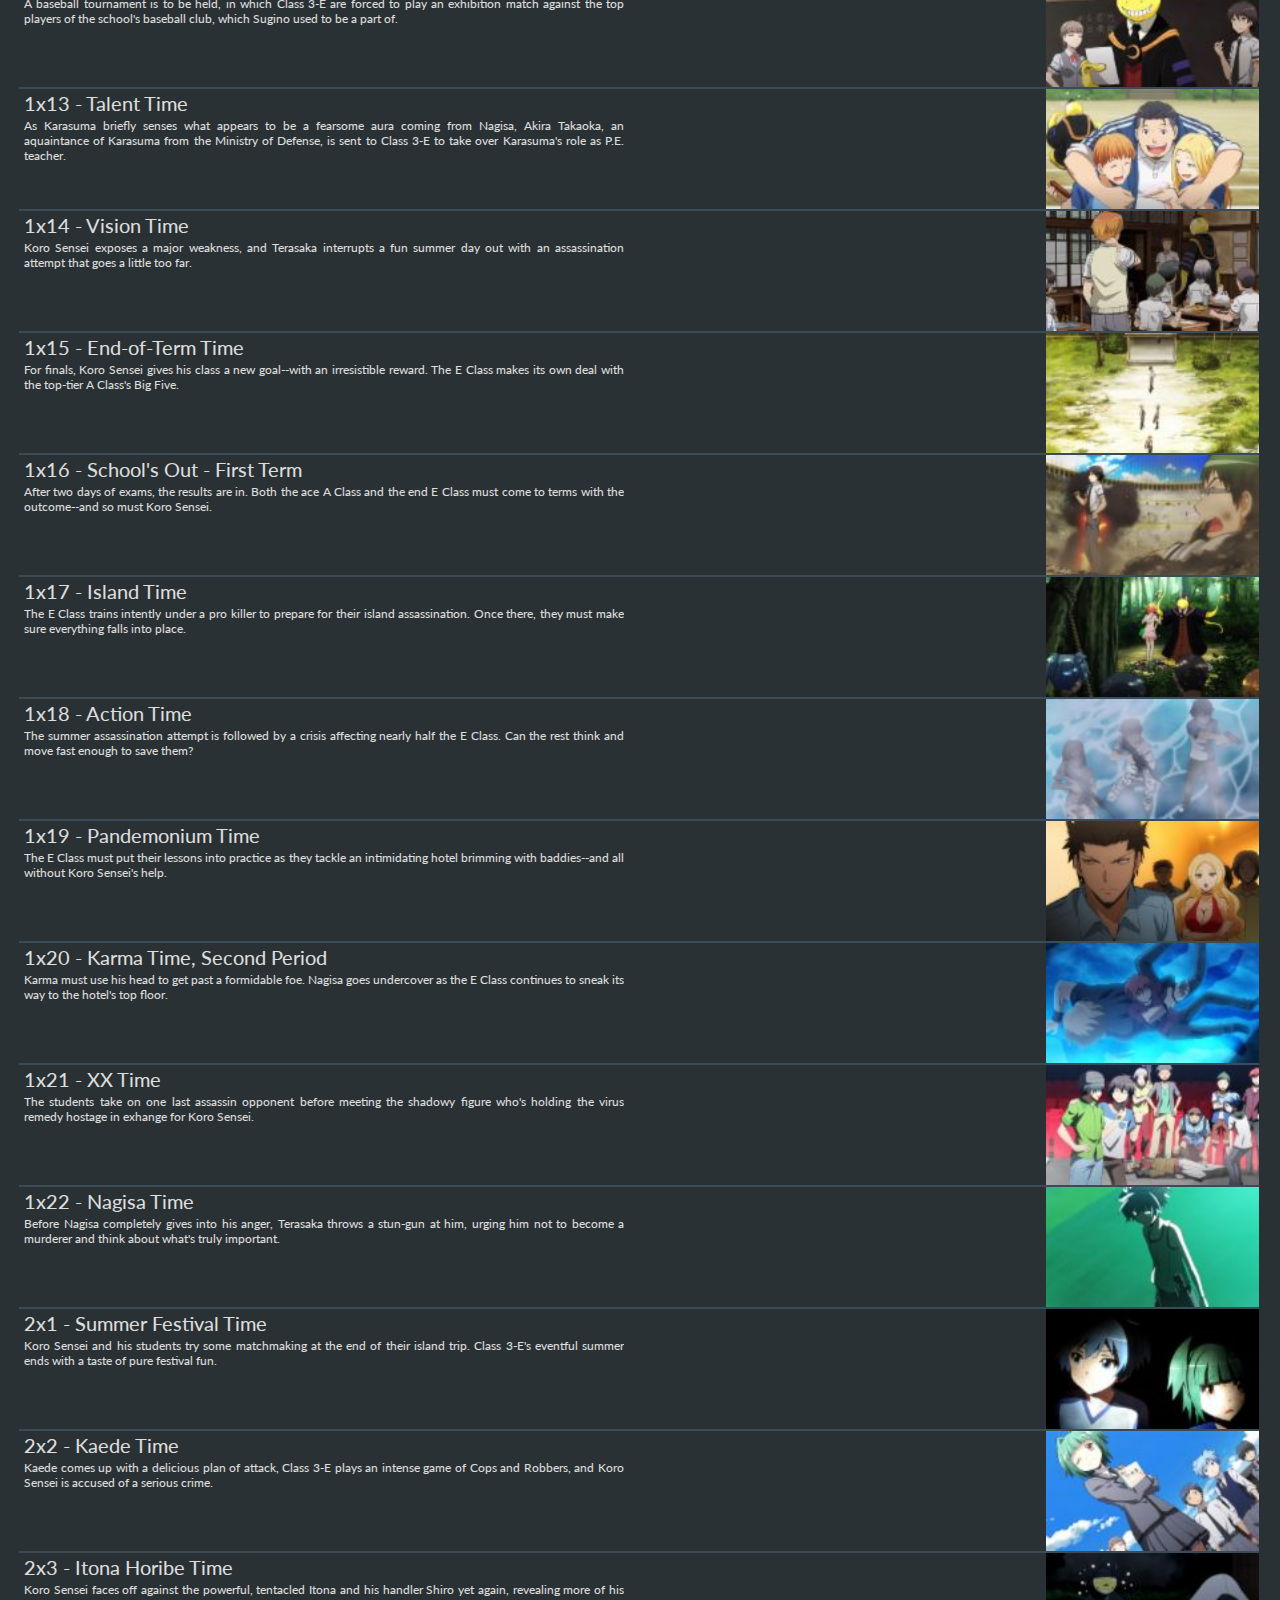
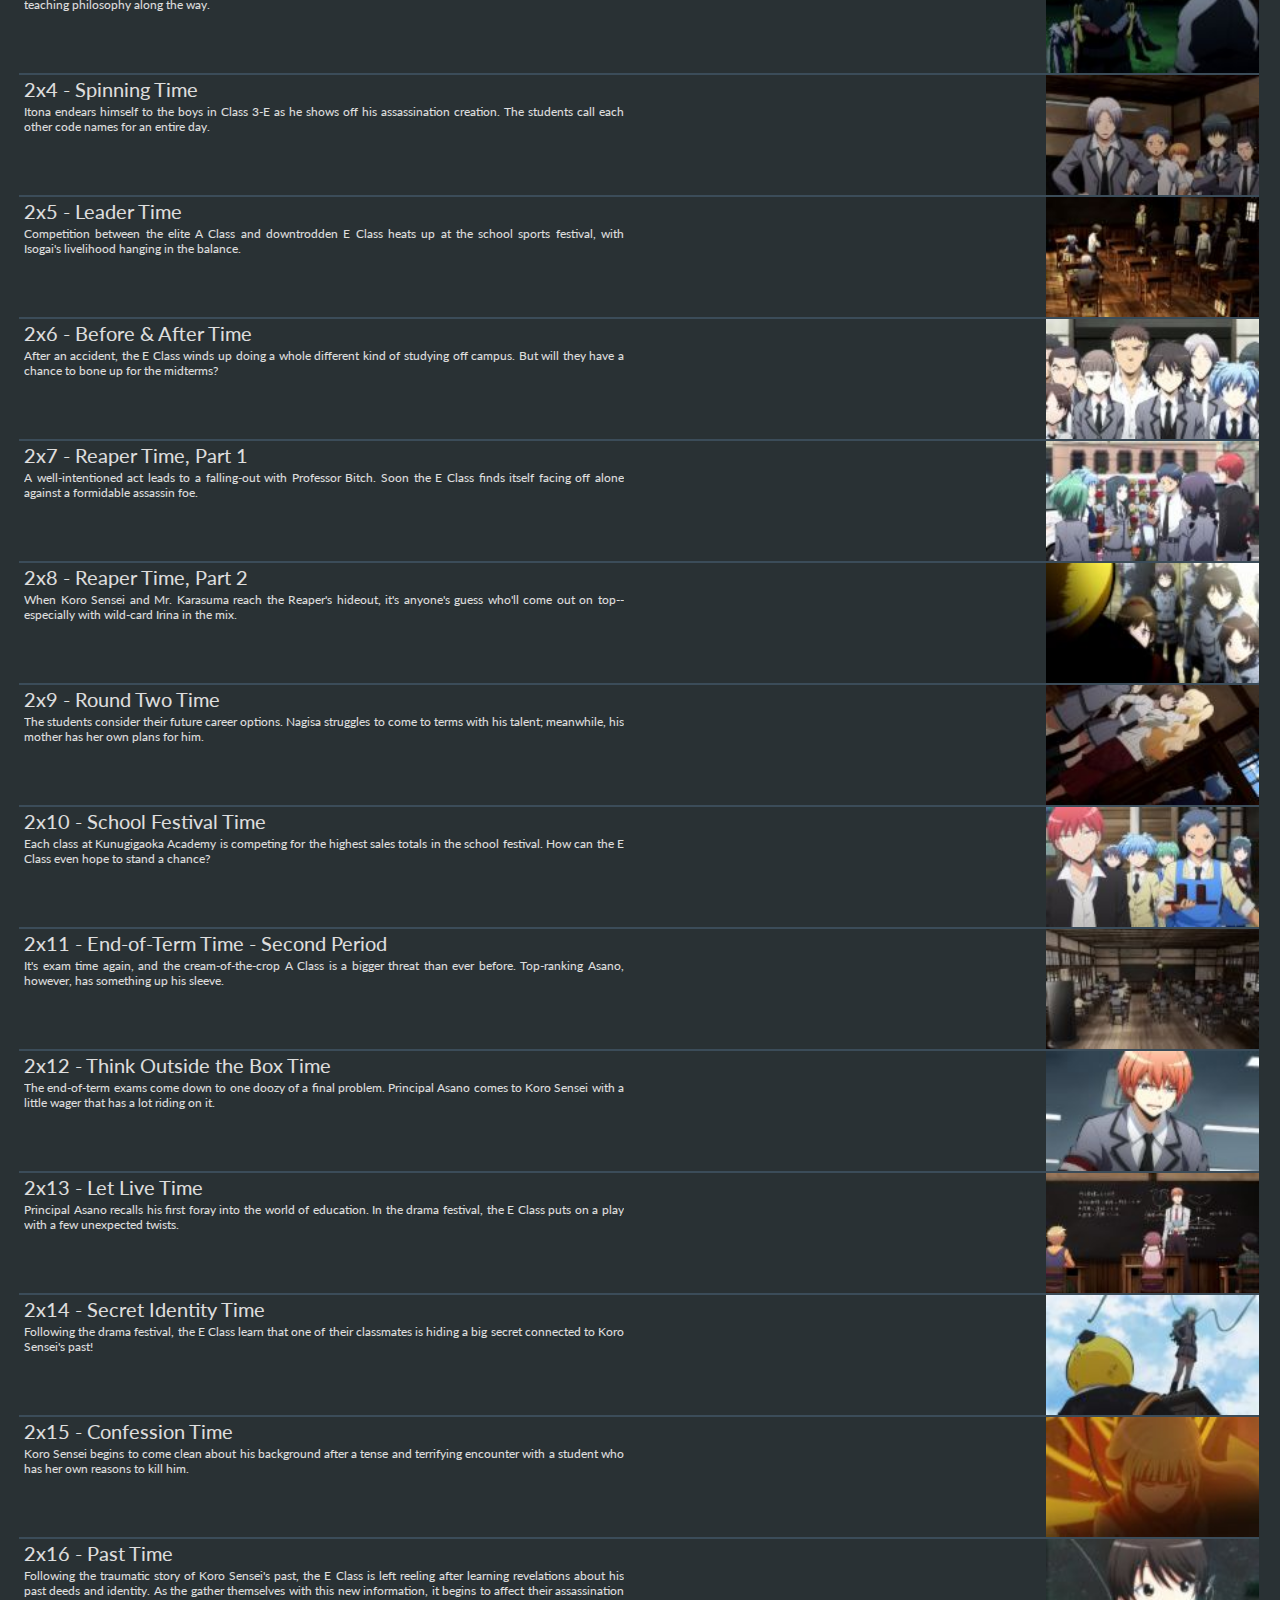
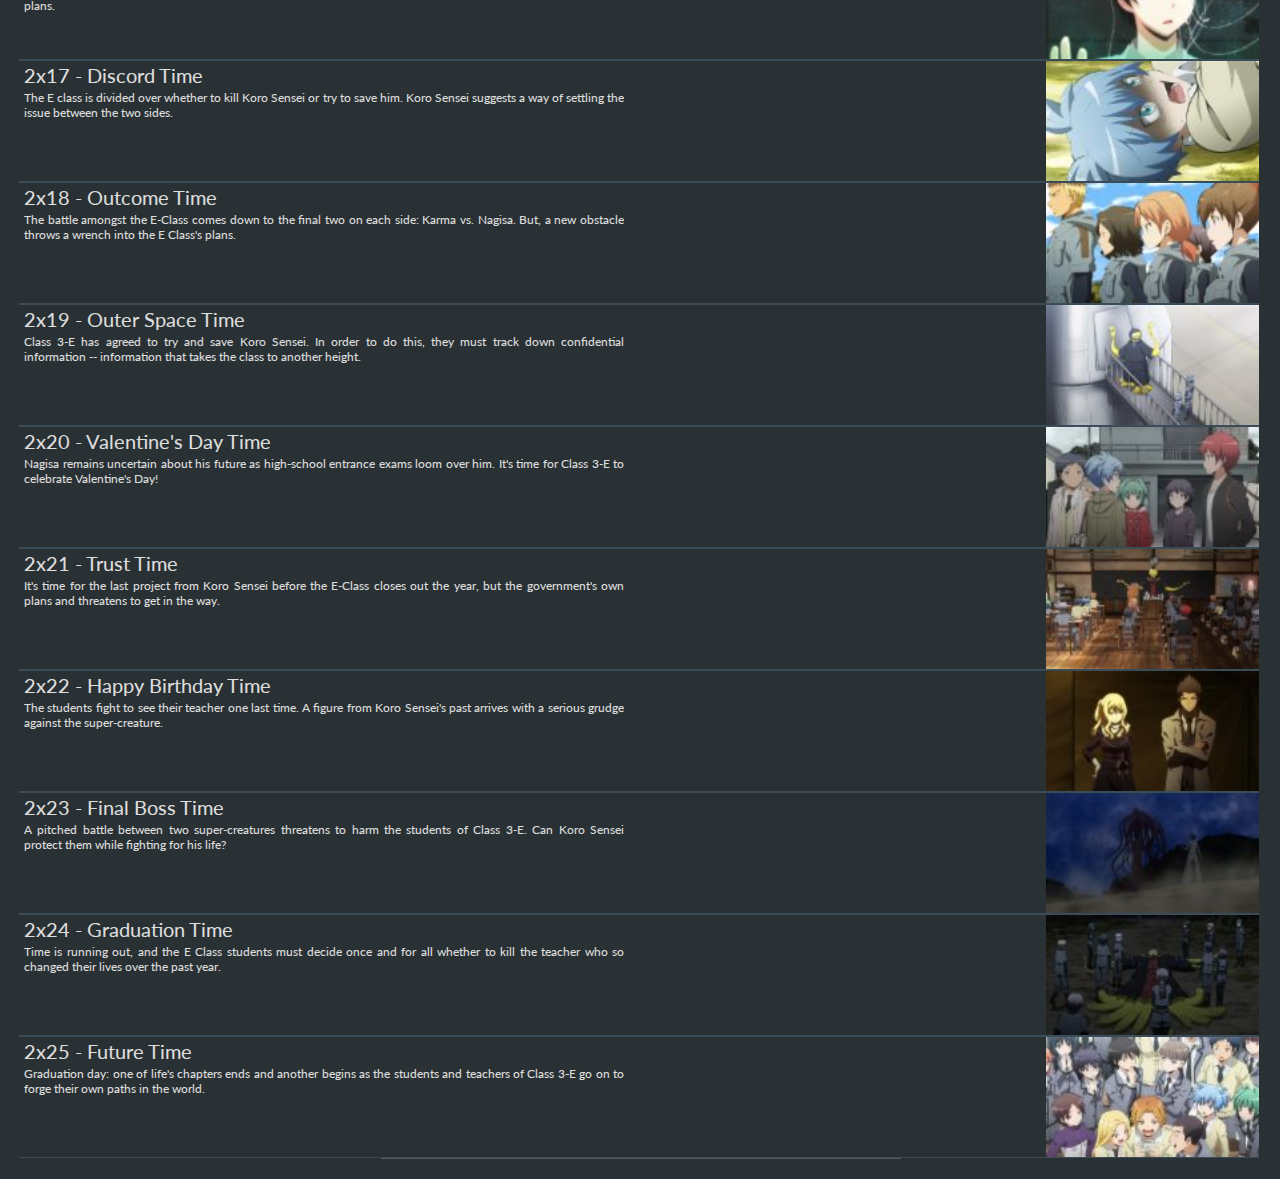
<file: Assassination Classroom (2015)/tvshow.html>
<!DOCTYPE html>
<html lang="en" xmlns="http://www.w3.org/1999/xhtml" xml:lang="en">
<head>
  <meta http-equiv="Content-Type" content="text/html; charset=utf-8" />
  <title>Episode List</title>
</head>
<body>
  Library - TV Shows - Assassination Classroom
  <link rel="shortcut icon" href="../images/icons/favicon.ico" />
  <script type="text/javascript" src="../lib/jquery.js">
  </script>
  <link rel="stylesheet" href="../lib/jquery.fancybox.css" type="text/css" media="screen" />
  <link rel="stylesheet" type="text/css" href="../style.css" />
  <script type="text/javascript">
  //<![CDATA[
            function sleep(millis)
             {
              var date = new Date();
              var curDate = null;
              do { curDate = new Date(); }
              while(curDate-date < millis);
            }
            function openEpisode(epID)
            {
                $.ajax({
                    url: 'http://127.0.0.1:8899/jsonrpc?request={"jsonrpc":"2.0","method":"Player.Stop","params":{"playerid":1},"id":1}}',
                    type: 'GET',
                    dataType: 'jsonp',
                    crossDomain: true
                });
                sleep(500);
                $.ajax({
                    url: 'http://127.0.0.1:8899/jsonrpc?request={"jsonrpc":"2.0","method":"Player.Open","id":1,"params":{"item":{"episodeid":'+epID+'}}}',
                    type: 'GET',
                    dataType: 'jsonp',
                    crossDomain: true
                });
            }
  //]]>
  </script>
  <div id="largeContainer">
    <div class="infoContainer">
      <div class="pageLinkContainer">
        <span class="pageLink pageLink_first"><a href="#" onclick="JavaScript:window.close();">Close</a></span>
      </div>
      <div class="infoBackTitleContainer">
        <span class="infoBackTitle">Assassination Classroom</span>
        <hr class="subTitleSeprator" />
        <span class="infoBackTitleSub">Episode List</span>
      </div>
      <div class="infoContainerTextContainer"></div>
      <div class="aniEpPosterHead"><img alt="poster" onerror="this.src = &#39;none&#39;;" 
      src="../images/Assassination%20Classroom%20%282015%29-POSTER.thumb.jpg" /></div><span class="dateInfo"><span>Generated on:</span> </span>
    </div>
    <div class="aniEpsContainer">

  
      <div class="aniEpItemWrapper">
        <div class="aniEpItemContainer">
          <div class="epThumb"><img onerror="this.style.visibility=&#39;hidden&#39;;" src=
          "../images/epthumbs/Assassination%20Classroom%20-%20S01E01%20-%20Assassination%20Time-THUMB.thumb.jpg" /></div>
          <div class="title">
            1x1 - Assassination Time
          </div>
          <div class="plot">A creature who blasted the moon into a crescent shows up at Kunugigaoka Junior High School--and he's giving the students a year to assassinate him!
          </div>
          <div class="quality"></div>
        </div>
      </div>
  
      <div class="aniEpItemWrapper">
        <div class="aniEpItemContainer">
          <div class="epThumb"><img onerror="this.style.visibility=&#39;hidden&#39;;" src=
          "../images/epthumbs/Assassination%20Classroom%20-%20S01E02%20-%20Baseball%20Time-THUMB.thumb.jpg" /></div>
          <div class="title">
            1x2 - Baseball Time
          </div>
          <div class="plot">The reasoning behind the E Class's segregation is revealed. Nagisa tracks Koro Sensei's weak points in the hopes of using them to take him down.
          </div>
          <div class="quality"></div>
        </div>
      </div>
  
      <div class="aniEpItemWrapper">
        <div class="aniEpItemContainer">
          <div class="epThumb"><img onerror="this.style.visibility=&#39;hidden&#39;;" src=
          "../images/epthumbs/Assassination%20Classroom%20-%20S01E03%20-%20Karma%20Time-THUMB.thumb.jpg" /></div>
          <div class="title">
            1x3 - Karma Time
          </div>
          <div class="plot">The brilliant, belligerent Karma Akabane, Nagisa's former classmate, joins 3-E and immediately jumps into the assassination mission with both feet.
          </div>
          <div class="quality"></div>
        </div>
      </div>
  
      <div class="aniEpItemWrapper">
        <div class="aniEpItemContainer">
          <div class="epThumb"><img onerror="this.style.visibility=&#39;hidden&#39;;" src=
          "../images/epthumbs/Assassination%20Classroom%20-%20S01E04%20-%20Grown-Up%20Time-THUMB.thumb.jpg" /></div>
          <div class="title">
            1x4 - Grown-Up Time
          </div>
          <div class="plot">A new foreign-language teacher comes to 3-E with some major ulterior motives... among other things. Will she get any closer to killing Koro Sensei?
          </div>
          <div class="quality"></div>
        </div>
      </div>
  
      <div class="aniEpItemWrapper">
        <div class="aniEpItemContainer">
          <div class="epThumb"><img onerror="this.style.visibility=&#39;hidden&#39;;" src=
          "../images/epthumbs/Assassination%20Classroom%20-%20S01E05%20-%20Assembly%20Time-THUMB.thumb.jpg" /></div>
          <div class="title">
            1x5 - Assembly Time
          </div>
          <div class="plot">Before the torturous school assembly begins, Okuda attempts to poison Koro Sensei in an unexpected way... with unexpected results.
          </div>
          <div class="quality"></div>
        </div>
      </div>
  
      <div class="aniEpItemWrapper">
        <div class="aniEpItemContainer">
          <div class="epThumb"><img onerror="this.style.visibility=&#39;hidden&#39;;" src=
          "../images/epthumbs/Assassination%20Classroom%20-%20S01E06%20-%20Test%20Time-THUMB.thumb.jpg" /></div>
          <div class="title">
            1x6 - Test Time
          </div>
          <div class="plot">Time for midterms! Koro Sensei gives his aspiring assassins an ultimatum as they battle a grueling test and the disdain of the rest of the school.
          </div>
          <div class="quality"></div>
        </div>
      </div>
  
      <div class="aniEpItemWrapper">
        <div class="aniEpItemContainer">
          <div class="epThumb"><img onerror="this.style.visibility=&#39;hidden&#39;;" src=
          "../images/epthumbs/Assassination%20Classroom%20-%20S01E07%20-%20School%20Trip%20Time%2C%20First%20Period-THUMB.thumb.jpg" /></div>
          <div class="title">
            1x7 - School Trip Time, First Period
          </div>
          <div class="plot">The students go on a school trip to Kyoto, where they must still keep assassination foremost in their minds. Kanzaki faces trouble from her past.
          </div>
          <div class="quality"></div>
        </div>
      </div>
  
      <div class="aniEpItemWrapper">
        <div class="aniEpItemContainer">
          <div class="epThumb"><img onerror="this.style.visibility=&#39;hidden&#39;;" src=
          "../images/epthumbs/Assassination%20Classroom%20-%20S01E08%20-%20School%20Trip%20Time%2C%20Second%20Period-THUMB.thumb.jpg" /></div>
          <div class="title">
            1x8 - School Trip Time, Second Period
          </div>
          <div class="plot">The E Class gives a pro sniper plenty of chances to take down Koro Sensei, then try to make the most of what's left of their school trip to Kyoto.
          </div>
          <div class="quality"></div>
        </div>
      </div>
  
      <div class="aniEpItemWrapper">
        <div class="aniEpItemContainer">
          <div class="epThumb"><img onerror="this.style.visibility=&#39;hidden&#39;;" src=
          "../images/epthumbs/Assassination%20Classroom%20-%20S01E09%20-%20Transfer%20Student%20Time-THUMB.thumb.jpg" /></div>
          <div class="title">
            1x9 - Transfer Student Time
          </div>
          <div class="plot">A new student joins the E Class with a singleminded focus on assassination that drives her classmates to distraction. Koro Sensei to the rescue!
          </div>
          <div class="quality"></div>
        </div>
      </div>
  
      <div class="aniEpItemWrapper">
        <div class="aniEpItemContainer">
          <div class="epThumb"><img onerror="this.style.visibility=&#39;hidden&#39;;" src=
          "../images/epthumbs/Assassination%20Classroom%20-%20S01E10%20-%20L%20and%20R%20Time-THUMB.thumb.jpg" /></div>
          <div class="title">
            1x10 - L and R Time
          </div>
          <div class="plot">Irina is greeted by her former master, retired assassin Lovro, who thinks she should give up as she has no chance of killing Koro-sensei.
          </div>
          <div class="quality"></div>
        </div>
      </div>
  
      <div class="aniEpItemWrapper">
        <div class="aniEpItemContainer">
          <div class="epThumb"><img onerror="this.style.visibility=&#39;hidden&#39;;" src=
          "../images/epthumbs/Assassination%20Classroom%20-%20S01E11%20-%20Transfer%20Student%20Time%2C%20Second%20Period-THUMB.thumb.jpg" /></div>
          <div class="title">
            1x11 - Transfer Student Time, Second Period
          </div>
          <div class="plot">Class 3-E prepare for the arrival of their second transfer student, who is allegedly more powerful than Ritsu.
          </div>
          <div class="quality"></div>
        </div>
      </div>
  
      <div class="aniEpItemWrapper">
        <div class="aniEpItemContainer">
          <div class="epThumb"><img onerror="this.style.visibility=&#39;hidden&#39;;" src=
          "../images/epthumbs/Assassination%20Classroom%20-%20S01E12%20-%20Ball%20Game%20Tournament%20Time-THUMB.thumb.jpg" /></div>
          <div class="title">
            1x12 - Ball Game Tournament Time
          </div>
          <div class="plot">A baseball tournament is to be held, in which Class 3-E are forced to play an exhibition match against the top players of the school's baseball club, which Sugino used to be a part of.
          </div>
          <div class="quality"></div>
        </div>
      </div>
  
      <div class="aniEpItemWrapper">
        <div class="aniEpItemContainer">
          <div class="epThumb"><img onerror="this.style.visibility=&#39;hidden&#39;;" src=
          "../images/epthumbs/Assassination%20Classroom%20-%20S01E13%20-%20Talent%20Time-THUMB.thumb.jpg" /></div>
          <div class="title">
            1x13 - Talent Time
          </div>
          <div class="plot">As Karasuma briefly senses what appears to be a fearsome aura coming from Nagisa, Akira Takaoka, an aquaintance of Karasuma from the Ministry of Defense, is sent to Class 3-E to take over Karasuma's role as P.E. teacher.
          </div>
          <div class="quality"></div>
        </div>
      </div>
  
      <div class="aniEpItemWrapper">
        <div class="aniEpItemContainer">
          <div class="epThumb"><img onerror="this.style.visibility=&#39;hidden&#39;;" src=
          "../images/epthumbs/Assassination%20Classroom%20-%20S01E14%20-%20Vision%20Time-THUMB.thumb.jpg" /></div>
          <div class="title">
            1x14 - Vision Time
          </div>
          <div class="plot">Koro Sensei exposes a major weakness, and Terasaka interrupts a fun summer day out with an assassination attempt that goes a little too far.
          </div>
          <div class="quality"></div>
        </div>
      </div>
  
      <div class="aniEpItemWrapper">
        <div class="aniEpItemContainer">
          <div class="epThumb"><img onerror="this.style.visibility=&#39;hidden&#39;;" src=
          "../images/epthumbs/Assassination%20Classroom%20-%20S01E15%20-%20End-of-Term%20Time-THUMB.thumb.jpg" /></div>
          <div class="title">
            1x15 - End-of-Term Time
          </div>
          <div class="plot">For finals, Koro Sensei gives his class a new goal--with an irresistible reward. The E Class makes its own deal with the top-tier A Class's Big Five.
          </div>
          <div class="quality"></div>
        </div>
      </div>
  
      <div class="aniEpItemWrapper">
        <div class="aniEpItemContainer">
          <div class="epThumb"><img onerror="this.style.visibility=&#39;hidden&#39;;" src=
          "../images/epthumbs/Assassination%20Classroom%20-%20S01E16%20-%20School%27s%20Out%20-%20First%20Term-THUMB.thumb.jpg" /></div>
          <div class="title">
            1x16 - School's Out - First Term
          </div>
          <div class="plot">After two days of exams, the results are in. Both the ace A Class and the end E Class must come to terms with the outcome--and so must Koro Sensei.
          </div>
          <div class="quality"></div>
        </div>
      </div>
  
      <div class="aniEpItemWrapper">
        <div class="aniEpItemContainer">
          <div class="epThumb"><img onerror="this.style.visibility=&#39;hidden&#39;;" src=
          "../images/epthumbs/Assassination%20Classroom%20-%20S01E17%20-%20Island%20Time-THUMB.thumb.jpg" /></div>
          <div class="title">
            1x17 - Island Time
          </div>
          <div class="plot">The E Class trains intently under a pro killer to prepare for their island assassination. Once there, they must make sure everything falls into place.
          </div>
          <div class="quality"></div>
        </div>
      </div>
  
      <div class="aniEpItemWrapper">
        <div class="aniEpItemContainer">
          <div class="epThumb"><img onerror="this.style.visibility=&#39;hidden&#39;;" src=
          "../images/epthumbs/Assassination%20Classroom%20-%20S01E18%20-%20Action%20Time-THUMB.thumb.jpg" /></div>
          <div class="title">
            1x18 - Action Time
          </div>
          <div class="plot">The summer assassination attempt is followed by a crisis affecting nearly half the E Class. Can the rest think and move fast enough to save them?
          </div>
          <div class="quality"></div>
        </div>
      </div>
  
      <div class="aniEpItemWrapper">
        <div class="aniEpItemContainer">
          <div class="epThumb"><img onerror="this.style.visibility=&#39;hidden&#39;;" src=
          "../images/epthumbs/Assassination%20Classroom%20-%20S01E19%20-%20Pandemonium%20Time-THUMB.thumb.jpg" /></div>
          <div class="title">
            1x19 - Pandemonium Time
          </div>
          <div class="plot">The E Class must put their lessons into practice as they tackle an intimidating hotel brimming with baddies--and all without Koro Sensei's help.
          </div>
          <div class="quality"></div>
        </div>
      </div>
  
      <div class="aniEpItemWrapper">
        <div class="aniEpItemContainer">
          <div class="epThumb"><img onerror="this.style.visibility=&#39;hidden&#39;;" src=
          "../images/epthumbs/Assassination%20Classroom%20-%20S01E20%20-%20Karma%20Time%2C%20Second%20Period-THUMB.thumb.jpg" /></div>
          <div class="title">
            1x20 - Karma Time, Second Period
          </div>
          <div class="plot">Karma must use his head to get past a formidable foe. Nagisa goes undercover as the E Class continues to sneak its way to the hotel's top floor.
          </div>
          <div class="quality"></div>
        </div>
      </div>
  
      <div class="aniEpItemWrapper">
        <div class="aniEpItemContainer">
          <div class="epThumb"><img onerror="this.style.visibility=&#39;hidden&#39;;" src=
          "../images/epthumbs/Assassination%20Classroom%20-%20S01E21%20-%20XX%20Time-THUMB.thumb.jpg" /></div>
          <div class="title">
            1x21 - XX Time
          </div>
          <div class="plot">The students take on one last assassin opponent before meeting the shadowy figure who's holding the virus remedy hostage in exhange for Koro Sensei.
          </div>
          <div class="quality"></div>
        </div>
      </div>
  
      <div class="aniEpItemWrapper">
        <div class="aniEpItemContainer">
          <div class="epThumb"><img onerror="this.style.visibility=&#39;hidden&#39;;" src=
          "../images/epthumbs/Assassination%20Classroom%20-%20S01E22%20-%20Nagisa%20Time-THUMB.thumb.jpg" /></div>
          <div class="title">
            1x22 - Nagisa Time
          </div>
          <div class="plot">Before Nagisa completely gives into his anger, Terasaka throws a stun-gun at him, urging him not to become a murderer and think about what's truly important.
          </div>
          <div class="quality"></div>
        </div>
      </div>
  
      <div class="aniEpItemWrapper">
        <div class="aniEpItemContainer">
          <div class="epThumb"><img onerror="this.style.visibility=&#39;hidden&#39;;" src=
          "../images/epthumbs/Assassination%20Classroom%20-%20S02E01%20-%20Summer%20Festival%20Time-THUMB.thumb.jpg" /></div>
          <div class="title">
            2x1 - Summer Festival Time
          </div>
          <div class="plot">Koro Sensei and his students try some matchmaking at the end of their island trip. Class 3-E's eventful summer ends with a taste of pure festival fun.
          </div>
          <div class="quality"></div>
        </div>
      </div>
  
      <div class="aniEpItemWrapper">
        <div class="aniEpItemContainer">
          <div class="epThumb"><img onerror="this.style.visibility=&#39;hidden&#39;;" src=
          "../images/epthumbs/Assassination%20Classroom%20-%20S02E02%20-%20Kaede%20Time-THUMB.thumb.jpg" /></div>
          <div class="title">
            2x2 - Kaede Time
          </div>
          <div class="plot">Kaede comes up with a delicious plan of attack, Class 3-E plays an intense game of Cops and Robbers, and Koro Sensei is accused of a serious crime.
          </div>
          <div class="quality"></div>
        </div>
      </div>
  
      <div class="aniEpItemWrapper">
        <div class="aniEpItemContainer">
          <div class="epThumb"><img onerror="this.style.visibility=&#39;hidden&#39;;" src=
          "../images/epthumbs/Assassination%20Classroom%20-%20S02E03%20-%20Itona%20Horibe%20Time-THUMB.thumb.jpg" /></div>
          <div class="title">
            2x3 - Itona Horibe Time
          </div>
          <div class="plot">Koro Sensei faces off against the powerful, tentacled Itona and his handler Shiro yet again, revealing more of his teaching philosophy along the way.
          </div>
          <div class="quality"></div>
        </div>
      </div>
  
      <div class="aniEpItemWrapper">
        <div class="aniEpItemContainer">
          <div class="epThumb"><img onerror="this.style.visibility=&#39;hidden&#39;;" src=
          "../images/epthumbs/Assassination%20Classroom%20-%20S02E04%20-%20Spinning%20Time-THUMB.thumb.jpg" /></div>
          <div class="title">
            2x4 - Spinning Time
          </div>
          <div class="plot">Itona endears himself to the boys in Class 3-E as he shows off his assassination creation. The students call each other code names for an entire day.
          </div>
          <div class="quality"></div>
        </div>
      </div>
  
      <div class="aniEpItemWrapper">
        <div class="aniEpItemContainer">
          <div class="epThumb"><img onerror="this.style.visibility=&#39;hidden&#39;;" src=
          "../images/epthumbs/Assassination%20Classroom%20-%20S02E05%20-%20Leader%20Time-THUMB.thumb.jpg" /></div>
          <div class="title">
            2x5 - Leader Time
          </div>
          <div class="plot">Competition between the elite A Class and downtrodden E Class heats up at the school sports festival, with Isogai's livelihood hanging in the balance.
          </div>
          <div class="quality"></div>
        </div>
      </div>
  
      <div class="aniEpItemWrapper">
        <div class="aniEpItemContainer">
          <div class="epThumb"><img onerror="this.style.visibility=&#39;hidden&#39;;" src=
          "../images/epthumbs/Assassination%20Classroom%20-%20S02E06%20-%20Before%20%26%20After%20Time-THUMB.thumb.jpg" /></div>
          <div class="title">
            2x6 - Before &amp; After Time
          </div>
          <div class="plot">After an accident, the E Class winds up doing a whole different kind of studying off campus. But will they have a chance to bone up for the midterms?
          </div>
          <div class="quality"></div>
        </div>
      </div>
  
      <div class="aniEpItemWrapper">
        <div class="aniEpItemContainer">
          <div class="epThumb"><img onerror="this.style.visibility=&#39;hidden&#39;;" src=
          "../images/epthumbs/Assassination%20Classroom%20-%20S02E07%20-%20Reaper%20Time%2C%20Part%201-THUMB.thumb.jpg" /></div>
          <div class="title">
            2x7 - Reaper Time, Part 1
          </div>
          <div class="plot">A well-intentioned act leads to a falling-out with Professor Bitch. Soon the E Class finds itself facing off alone against a formidable assassin foe.
          </div>
          <div class="quality"></div>
        </div>
      </div>
  
      <div class="aniEpItemWrapper">
        <div class="aniEpItemContainer">
          <div class="epThumb"><img onerror="this.style.visibility=&#39;hidden&#39;;" src=
          "../images/epthumbs/Assassination%20Classroom%20-%20S02E08%20-%20Reaper%20Time%2C%20Part%202-THUMB.thumb.jpg" /></div>
          <div class="title">
            2x8 - Reaper Time, Part 2
          </div>
          <div class="plot">When Koro Sensei and Mr. Karasuma reach the Reaper's hideout, it's anyone's guess who'll come out on top--especially with wild-card Irina in the mix.
          </div>
          <div class="quality"></div>
        </div>
      </div>
  
      <div class="aniEpItemWrapper">
        <div class="aniEpItemContainer">
          <div class="epThumb"><img onerror="this.style.visibility=&#39;hidden&#39;;" src=
          "../images/epthumbs/Assassination%20Classroom%20-%20S02E09%20-%20Round%20Two%20Time-THUMB.thumb.jpg" /></div>
          <div class="title">
            2x9 - Round Two Time
          </div>
          <div class="plot">The students consider their future career options. Nagisa struggles to come to terms with his talent; meanwhile, his mother has her own plans for him.
          </div>
          <div class="quality"></div>
        </div>
      </div>
  
      <div class="aniEpItemWrapper">
        <div class="aniEpItemContainer">
          <div class="epThumb"><img onerror="this.style.visibility=&#39;hidden&#39;;" src=
          "../images/epthumbs/Assassination%20Classroom%20-%20S02E10%20-%20School%20Festival%20Time-THUMB.thumb.jpg" /></div>
          <div class="title">
            2x10 - School Festival Time
          </div>
          <div class="plot">Each class at Kunugigaoka Academy is competing for the highest sales totals in the school festival. How can the E Class even hope to stand a chance?
          </div>
          <div class="quality"></div>
        </div>
      </div>
  
      <div class="aniEpItemWrapper">
        <div class="aniEpItemContainer">
          <div class="epThumb"><img onerror="this.style.visibility=&#39;hidden&#39;;" src=
          "../images/epthumbs/Assassination%20Classroom%20-%20S02E11%20-%20End-of-Term%20Time%20-%20Second%20Period-THUMB.thumb.jpg" /></div>
          <div class="title">
            2x11 - End-of-Term Time - Second Period
          </div>
          <div class="plot">It's exam time again, and the cream-of-the-crop A Class is a bigger threat than ever before. Top-ranking Asano, however, has something up his sleeve.
          </div>
          <div class="quality"></div>
        </div>
      </div>
  
      <div class="aniEpItemWrapper">
        <div class="aniEpItemContainer">
          <div class="epThumb"><img onerror="this.style.visibility=&#39;hidden&#39;;" src=
          "../images/epthumbs/Assassination%20Classroom%20-%20S02E12%20-%20Think%20Outside%20the%20Box%20Time-THUMB.thumb.jpg" /></div>
          <div class="title">
            2x12 - Think Outside the Box Time
          </div>
          <div class="plot">The end-of-term exams come down to one doozy of a final problem. Principal Asano comes to Koro Sensei with a little wager that has a lot riding on it.
          </div>
          <div class="quality"></div>
        </div>
      </div>
  
      <div class="aniEpItemWrapper">
        <div class="aniEpItemContainer">
          <div class="epThumb"><img onerror="this.style.visibility=&#39;hidden&#39;;" src=
          "../images/epthumbs/Assassination%20Classroom%20-%20S02E13%20-%20Let%20Live%20Time-THUMB.thumb.jpg" /></div>
          <div class="title">
            2x13 - Let Live Time
          </div>
          <div class="plot">Principal Asano recalls his first foray into the world of education. In the drama festival, the E Class puts on a play with a few unexpected twists.
          </div>
          <div class="quality"></div>
        </div>
      </div>
  
      <div class="aniEpItemWrapper">
        <div class="aniEpItemContainer">
          <div class="epThumb"><img onerror="this.style.visibility=&#39;hidden&#39;;" src=
          "../images/epthumbs/Assassination%20Classroom%20-%20S02E14%20-%20Secret%20Identity%20Time-THUMB.thumb.jpg" /></div>
          <div class="title">
            2x14 - Secret Identity Time
          </div>
          <div class="plot">Following the drama festival, the E Class learn that one of their classmates is hiding a big secret connected to Koro Sensei's past!
          </div>
          <div class="quality"></div>
        </div>
      </div>
  
      <div class="aniEpItemWrapper">
        <div class="aniEpItemContainer">
          <div class="epThumb"><img onerror="this.style.visibility=&#39;hidden&#39;;" src=
          "../images/epthumbs/Assassination%20Classroom%20-%20S02E15%20-%20Confession%20Time-THUMB.thumb.jpg" /></div>
          <div class="title">
            2x15 - Confession Time
          </div>
          <div class="plot">Koro Sensei begins to come clean about his background after a tense and terrifying encounter with a student who has her own reasons to kill him.
          </div>
          <div class="quality"></div>
        </div>
      </div>
  
      <div class="aniEpItemWrapper">
        <div class="aniEpItemContainer">
          <div class="epThumb"><img onerror="this.style.visibility=&#39;hidden&#39;;" src=
          "../images/epthumbs/Assassination%20Classroom%20-%20S02E16%20-%20Past%20Time-THUMB.thumb.jpg" /></div>
          <div class="title">
            2x16 - Past Time
          </div>
          <div class="plot">Following the traumatic story of Koro Sensei's past, the E Class is left reeling after learning revelations about his past deeds and identity. As the gather themselves with this new information, it begins to affect their assassination plans.
          </div>
          <div class="quality"></div>
        </div>
      </div>
  
      <div class="aniEpItemWrapper">
        <div class="aniEpItemContainer">
          <div class="epThumb"><img onerror="this.style.visibility=&#39;hidden&#39;;" src=
          "../images/epthumbs/Assassination%20Classroom%20-%20S02E17%20-%20Discord%20Time-THUMB.thumb.jpg" /></div>
          <div class="title">
            2x17 - Discord Time
          </div>
          <div class="plot">The E class is divided over whether to kill Koro Sensei or try to save him. Koro Sensei suggests a way of settling the issue between the two sides.
          </div>
          <div class="quality"></div>
        </div>
      </div>
  
      <div class="aniEpItemWrapper">
        <div class="aniEpItemContainer">
          <div class="epThumb"><img onerror="this.style.visibility=&#39;hidden&#39;;" src=
          "../images/epthumbs/Assassination%20Classroom%20-%20S02E18%20-%20Outcome%20Time-THUMB.thumb.jpg" /></div>
          <div class="title">
            2x18 - Outcome Time
          </div>
          <div class="plot">The battle amongst the E-Class comes down to the final two on each side: Karma vs. Nagisa. But, a new obstacle throws a wrench into the E Class's plans.
          </div>
          <div class="quality"></div>
        </div>
      </div>
  
      <div class="aniEpItemWrapper">
        <div class="aniEpItemContainer">
          <div class="epThumb"><img onerror="this.style.visibility=&#39;hidden&#39;;" src=
          "../images/epthumbs/Assassination%20Classroom%20-%20S02E19%20-%20Outer%20Space%20Time-THUMB.thumb.jpg" /></div>
          <div class="title">
            2x19 - Outer Space Time
          </div>
          <div class="plot">Class 3-E has agreed to try and save Koro Sensei. In order to do this, they must track down confidential information -- information that takes the class to another height.
          </div>
          <div class="quality"></div>
        </div>
      </div>
  
      <div class="aniEpItemWrapper">
        <div class="aniEpItemContainer">
          <div class="epThumb"><img onerror="this.style.visibility=&#39;hidden&#39;;" src=
          "../images/epthumbs/Assassination%20Classroom%20-%20S02E20%20-%20Valentine%27s%20Day%20Time-THUMB.thumb.jpg" /></div>
          <div class="title">
            2x20 - Valentine's Day Time
          </div>
          <div class="plot">Nagisa remains uncertain about his future as high-school entrance exams loom over him. It's time for Class 3-E to celebrate Valentine's Day!
          </div>
          <div class="quality"></div>
        </div>
      </div>
  
      <div class="aniEpItemWrapper">
        <div class="aniEpItemContainer">
          <div class="epThumb"><img onerror="this.style.visibility=&#39;hidden&#39;;" src=
          "../images/epthumbs/Assassination%20Classroom%20-%20S02E21%20-%20Trust%20Time-THUMB.thumb.jpg" /></div>
          <div class="title">
            2x21 - Trust Time
          </div>
          <div class="plot">It's time for the last project from Koro Sensei before the E-Class closes out the year, but the government's own plans and threatens to get in the way.
          </div>
          <div class="quality"></div>
        </div>
      </div>
  
      <div class="aniEpItemWrapper">
        <div class="aniEpItemContainer">
          <div class="epThumb"><img onerror="this.style.visibility=&#39;hidden&#39;;" src=
          "../images/epthumbs/Assassination%20Classroom%20-%20S02E22%20-%20Happy%20Birthday%20Time-THUMB.thumb.jpg" /></div>
          <div class="title">
            2x22 - Happy Birthday Time
          </div>
          <div class="plot">The students fight to see their teacher one last time. A figure from Koro Sensei's past arrives with a serious grudge against the super-creature.
          </div>
          <div class="quality"></div>
        </div>
      </div>
  
      <div class="aniEpItemWrapper">
        <div class="aniEpItemContainer">
          <div class="epThumb"><img onerror="this.style.visibility=&#39;hidden&#39;;" src=
          "../images/epthumbs/Assassination%20Classroom%20-%20S02E23%20-%20Final%20Boss%20Time-THUMB.thumb.jpg" /></div>
          <div class="title">
            2x23 - Final Boss Time
          </div>
          <div class="plot">A pitched battle between two super-creatures threatens to harm the students of Class 3-E. Can Koro Sensei protect them while fighting for his life?
          </div>
          <div class="quality"></div>
        </div>
      </div>
  
      <div class="aniEpItemWrapper">
        <div class="aniEpItemContainer">
          <div class="epThumb"><img onerror="this.style.visibility=&#39;hidden&#39;;" src=
          "../images/epthumbs/Assassination%20Classroom%20-%20S02E24%20-%20Graduation%20Time-THUMB.thumb.jpg" /></div>
          <div class="title">
            2x24 - Graduation Time
          </div>
          <div class="plot">Time is running out, and the E Class students must decide once and for all whether to kill the teacher who so changed their lives over the past year.
          </div>
          <div class="quality"></div>
        </div>
      </div>
  
      <div class="aniEpItemWrapper">
        <div class="aniEpItemContainer">
          <div class="epThumb"><img onerror="this.style.visibility=&#39;hidden&#39;;" src=
          "../images/epthumbs/Assassination%20Classroom%20-%20S02E25%20-%20Future%20Time-THUMB.thumb.jpg" /></div>
          <div class="title">
            2x25 - Future Time
          </div>
          <div class="plot">Graduation day: one of life's chapters ends and another begins as the students and teachers of Class 3-E go on to forge their own paths in the world.
          </div>
          <div class="quality"></div>
        </div>
      </div>
  

      <div class="footerSpacer"></div>
      <div class="footerContainer">
        <div class="footerTextContainer">
        </div>
      </div>
    </div>
  </div>
</body>
</html>
</file>
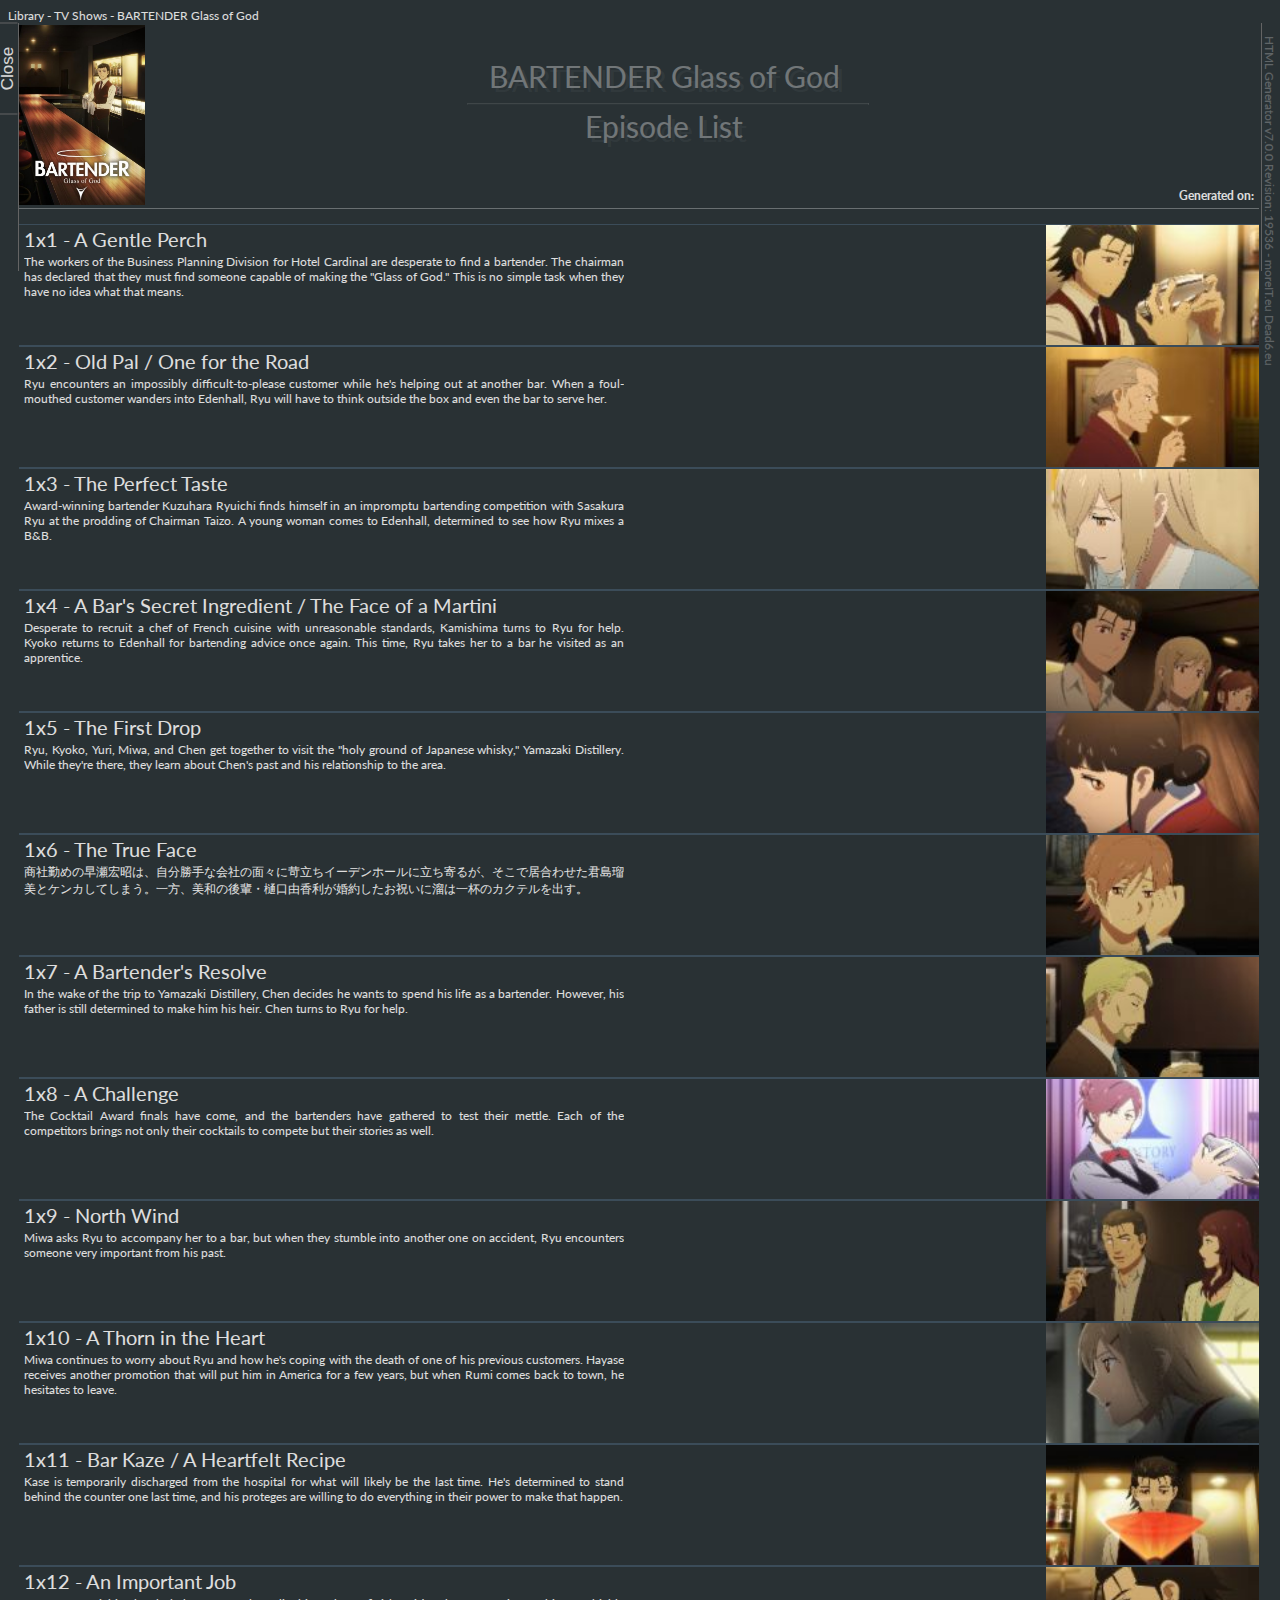
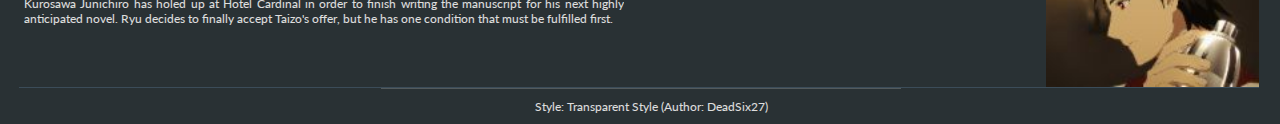
<file: BARTENDER Glass of God (2024)/tvshow.html>
<!DOCTYPE html>
<!-- Copyright DeadSix27 2013-2014 -->
<!-- Generated with DeadSix27's HTML Generator-->
<!-- https://forum.kodi.tv/showthread.php?tid=160863 -->
<!-- adapted for tinyMediaManager -->
<html lang="en" xmlns="http://www.w3.org/1999/xhtml" xml:lang="en">
<head>
  <meta http-equiv="Content-Type" content="text/html; charset=utf-8" />
  <meta name="author" content="DeadSix27" />
  <meta name="publisher" content="DeadSix27" />
  <meta name="description" content="Share your Library with DeadSix27&#39;s HTML Generator" />
  <meta name="robots" content="noindex, nofollow" />
  <meta name="generator" content="tinyMediaManager (template from abandoned HTML Generator)" />
  <title></title>
</head>
<body>
  Library - TV Shows - BARTENDER Glass of God
  <link rel="shortcut icon" href="../images/icons/favicon.ico" />
  <script type="text/javascript" src="../lib/jquery.js">
  </script>
  <link rel="stylesheet" href="../lib/jquery.fancybox.css" type="text/css" media="screen" />
  <link rel="stylesheet" type="text/css" href="../style.css" />
  <script type="text/javascript">
  //<![CDATA[
            function sleep(millis)
             {
              var date = new Date();
              var curDate = null;
              do { curDate = new Date(); }
              while(curDate-date < millis);
            }
            function openEpisode(epID)
            {
                $.ajax({
                    url: 'http://127.0.0.1:8899/jsonrpc?request={"jsonrpc":"2.0","method":"Player.Stop","params":{"playerid":1},"id":1}}',
                    type: 'GET',
                    dataType: 'jsonp',
                    crossDomain: true
                });
                sleep(500);
                $.ajax({
                    url: 'http://127.0.0.1:8899/jsonrpc?request={"jsonrpc":"2.0","method":"Player.Open","id":1,"params":{"item":{"episodeid":'+epID+'}}}',
                    type: 'GET',
                    dataType: 'jsonp',
                    crossDomain: true
                });
            }
  //]]>
  </script>
  <div id="largeContainer">
    <div class="infoContainer">
      <span class="copyrightInfo">HTML Generator v7.0.0 Revision: 19536 - <a href="#">moreIT.eu</a> <a href="#">Dead6.eu</a></span>
      <div class="pageLinkContainer">
        <span class="pageLink pageLink_first"><a href="#" onclick="JavaScript:window.close();">Close</a></span>
      </div>
      <div class="infoBackTitleContainer">
        <span class="infoBackTitle">BARTENDER Glass of God</span>
        <hr class="subTitleSeprator" />
        <span class="infoBackTitleSub">Episode List</span>
      </div>
      <div class="infoContainerTextContainer"></div>
      <div class="aniEpPosterHead"><img alt="poster" onerror="this.src = &#39;none&#39;;" 
      src="../images/BARTENDER%20Glass%20of%20God%20%282024%29-POSTER.thumb.jpg" /></div><span class="dateInfo"><span>Generated on:</span> </span>
    </div>
    <div class="aniEpsContainer">

  
      <div class="aniEpItemWrapper">
        <div class="aniEpItemContainer">
          <div class="epThumb"><img onerror="this.style.visibility=&#39;hidden&#39;;" src=
          "../images/epthumbs/BARTENDER%20Glass%20of%20God%20-%20S01E01%20-%20A%20Gentle%20Perch-THUMB.thumb.jpg" /></div>
          <div class="title">
            1x1 - A Gentle Perch
          </div>
          <div class="plot">The workers of the Business Planning Division for Hotel Cardinal are desperate to find a bartender. The chairman has declared that they must find someone capable of making the &quot;Glass of God.&quot; This is no simple task when they have no idea what that means.
          </div>
          <div class="quality"></div>
        </div>
      </div>
  
      <div class="aniEpItemWrapper">
        <div class="aniEpItemContainer">
          <div class="epThumb"><img onerror="this.style.visibility=&#39;hidden&#39;;" src=
          "../images/epthumbs/BARTENDER%20Glass%20of%20God%20-%20S01E02%20-%20Old%20Pal%20One%20for%20the%20Road-THUMB.thumb.jpg" /></div>
          <div class="title">
            1x2 - Old Pal / One for the Road
          </div>
          <div class="plot">Ryu encounters an impossibly difficult-to-please customer while he's helping out at another bar. When a foul-mouthed customer wanders into Edenhall, Ryu will have to think outside the box and even the bar to serve her.
          </div>
          <div class="quality"></div>
        </div>
      </div>
  
      <div class="aniEpItemWrapper">
        <div class="aniEpItemContainer">
          <div class="epThumb"><img onerror="this.style.visibility=&#39;hidden&#39;;" src=
          "../images/epthumbs/BARTENDER%20Glass%20of%20God%20-%20S01E03%20-%20The%20Perfect%20Taste-THUMB.thumb.jpg" /></div>
          <div class="title">
            1x3 - The Perfect Taste
          </div>
          <div class="plot">Award-winning bartender Kuzuhara Ryuichi finds himself in an impromptu bartending competition with Sasakura Ryu at the prodding of Chairman Taizo. A young woman comes to Edenhall, determined to see how Ryu mixes a B&amp;B.
          </div>
          <div class="quality"></div>
        </div>
      </div>
  
      <div class="aniEpItemWrapper">
        <div class="aniEpItemContainer">
          <div class="epThumb"><img onerror="this.style.visibility=&#39;hidden&#39;;" src=
          "../images/epthumbs/BARTENDER%20Glass%20of%20God%20-%20S01E04%20-%20A%20Bar%27s%20Secret%20Ingredient%20The%20Face%20of%20a%20Martini-THUMB.thumb.jpg" /></div>
          <div class="title">
            1x4 - A Bar's Secret Ingredient / The Face of a Martini
          </div>
          <div class="plot">Desperate to recruit a chef of French cuisine with unreasonable standards, Kamishima turns to Ryu for help. Kyoko returns to Edenhall for bartending advice once again. This time, Ryu takes her to a bar he visited as an apprentice.
          </div>
          <div class="quality"></div>
        </div>
      </div>
  
      <div class="aniEpItemWrapper">
        <div class="aniEpItemContainer">
          <div class="epThumb"><img onerror="this.style.visibility=&#39;hidden&#39;;" src=
          "../images/epthumbs/BARTENDER%20Glass%20of%20God%20-%20S01E05%20-%20The%20First%20Drop-THUMB.thumb.jpg" /></div>
          <div class="title">
            1x5 - The First Drop
          </div>
          <div class="plot">Ryu, Kyoko, Yuri, Miwa, and Chen get together to visit the &quot;holy ground of Japanese whisky,&quot; Yamazaki Distillery. While they're there, they learn about Chen's past and his relationship to the area.
          </div>
          <div class="quality"></div>
        </div>
      </div>
  
      <div class="aniEpItemWrapper">
        <div class="aniEpItemContainer">
          <div class="epThumb"><img onerror="this.style.visibility=&#39;hidden&#39;;" src=
          "../images/epthumbs/BARTENDER%20Glass%20of%20God%20-%20S01E06%20-%20The%20True%20Face-THUMB.thumb.jpg" /></div>
          <div class="title">
            1x6 - The True Face
          </div>
          <div class="plot">商社勤めの早瀬宏昭は、自分勝手な会社の面々に苛立ちイーデンホールに立ち寄るが、そこで居合わせた君島瑠美とケンカしてしまう。一方、美和の後輩・樋口由香利が婚約したお祝いに溜は一杯のカクテルを出す。
          </div>
          <div class="quality"></div>
        </div>
      </div>
  
      <div class="aniEpItemWrapper">
        <div class="aniEpItemContainer">
          <div class="epThumb"><img onerror="this.style.visibility=&#39;hidden&#39;;" src=
          "../images/epthumbs/BARTENDER%20Glass%20of%20God%20-%20S01E07%20-%20A%20Bartender%27s%20Resolve-THUMB.thumb.jpg" /></div>
          <div class="title">
            1x7 - A Bartender's Resolve
          </div>
          <div class="plot">In the wake of the trip to Yamazaki Distillery, Chen decides he wants to spend his life as a bartender. However, his father is still determined to make him his heir. Chen turns to Ryu for help.
          </div>
          <div class="quality"></div>
        </div>
      </div>
  
      <div class="aniEpItemWrapper">
        <div class="aniEpItemContainer">
          <div class="epThumb"><img onerror="this.style.visibility=&#39;hidden&#39;;" src=
          "../images/epthumbs/BARTENDER%20Glass%20of%20God%20-%20S01E08%20-%20A%20Challenge-THUMB.thumb.jpg" /></div>
          <div class="title">
            1x8 - A Challenge
          </div>
          <div class="plot">The Cocktail Award finals have come, and the bartenders have gathered to test their mettle. Each of the competitors brings not only their cocktails to compete but their stories as well.
          </div>
          <div class="quality"></div>
        </div>
      </div>
  
      <div class="aniEpItemWrapper">
        <div class="aniEpItemContainer">
          <div class="epThumb"><img onerror="this.style.visibility=&#39;hidden&#39;;" src=
          "../images/epthumbs/BARTENDER%20Glass%20of%20God%20-%20S01E09%20-%20North%20Wind-THUMB.thumb.jpg" /></div>
          <div class="title">
            1x9 - North Wind
          </div>
          <div class="plot">Miwa asks Ryu to accompany her to a bar, but when they stumble into another one on accident, Ryu encounters someone very important from his past.
          </div>
          <div class="quality"></div>
        </div>
      </div>
  
      <div class="aniEpItemWrapper">
        <div class="aniEpItemContainer">
          <div class="epThumb"><img onerror="this.style.visibility=&#39;hidden&#39;;" src=
          "../images/epthumbs/BARTENDER%20Glass%20of%20God%20-%20S01E10%20-%20A%20Thorn%20in%20the%20Heart-THUMB.thumb.jpg" /></div>
          <div class="title">
            1x10 - A Thorn in the Heart
          </div>
          <div class="plot">Miwa continues to worry about Ryu and how he's coping with the death of one of his previous customers. Hayase receives another promotion that will put him in America for a few years, but when Rumi comes back to town, he hesitates to leave.
          </div>
          <div class="quality"></div>
        </div>
      </div>
  
      <div class="aniEpItemWrapper">
        <div class="aniEpItemContainer">
          <div class="epThumb"><img onerror="this.style.visibility=&#39;hidden&#39;;" src=
          "../images/epthumbs/BARTENDER%20Glass%20of%20God%20-%20S01E11%20-%20Bar%20Kaze%20A%20Heartfelt%20Recipe-THUMB.thumb.jpg" /></div>
          <div class="title">
            1x11 - Bar Kaze / A Heartfelt Recipe
          </div>
          <div class="plot">Kase is temporarily discharged from the hospital for what will likely be the last time. He's determined to stand behind the counter one last time, and his proteges are willing to do everything in their power to make that happen.
          </div>
          <div class="quality"></div>
        </div>
      </div>
  
      <div class="aniEpItemWrapper">
        <div class="aniEpItemContainer">
          <div class="epThumb"><img onerror="this.style.visibility=&#39;hidden&#39;;" src=
          "../images/epthumbs/BARTENDER%20Glass%20of%20God%20-%20S01E12%20-%20An%20Important%20Job-THUMB.thumb.jpg" /></div>
          <div class="title">
            1x12 - An Important Job
          </div>
          <div class="plot">Kurosawa Junichiro has holed up at Hotel Cardinal in order to finish writing the manuscript for his next highly anticipated novel. Ryu decides to finally accept Taizo's offer, but he has one condition that must be fulfilled first.
          </div>
          <div class="quality"></div>
        </div>
      </div>
  

      <div class="footerSpacer"></div>
      <div class="footerContainer">
        <div class="footerTextContainer">
          <span class="title">Style:</span> <span class="value">Transparent Style (Author: DeadSix27)</span>
        </div>
      </div>
    </div>
  </div>
</body>
</html>
</file>
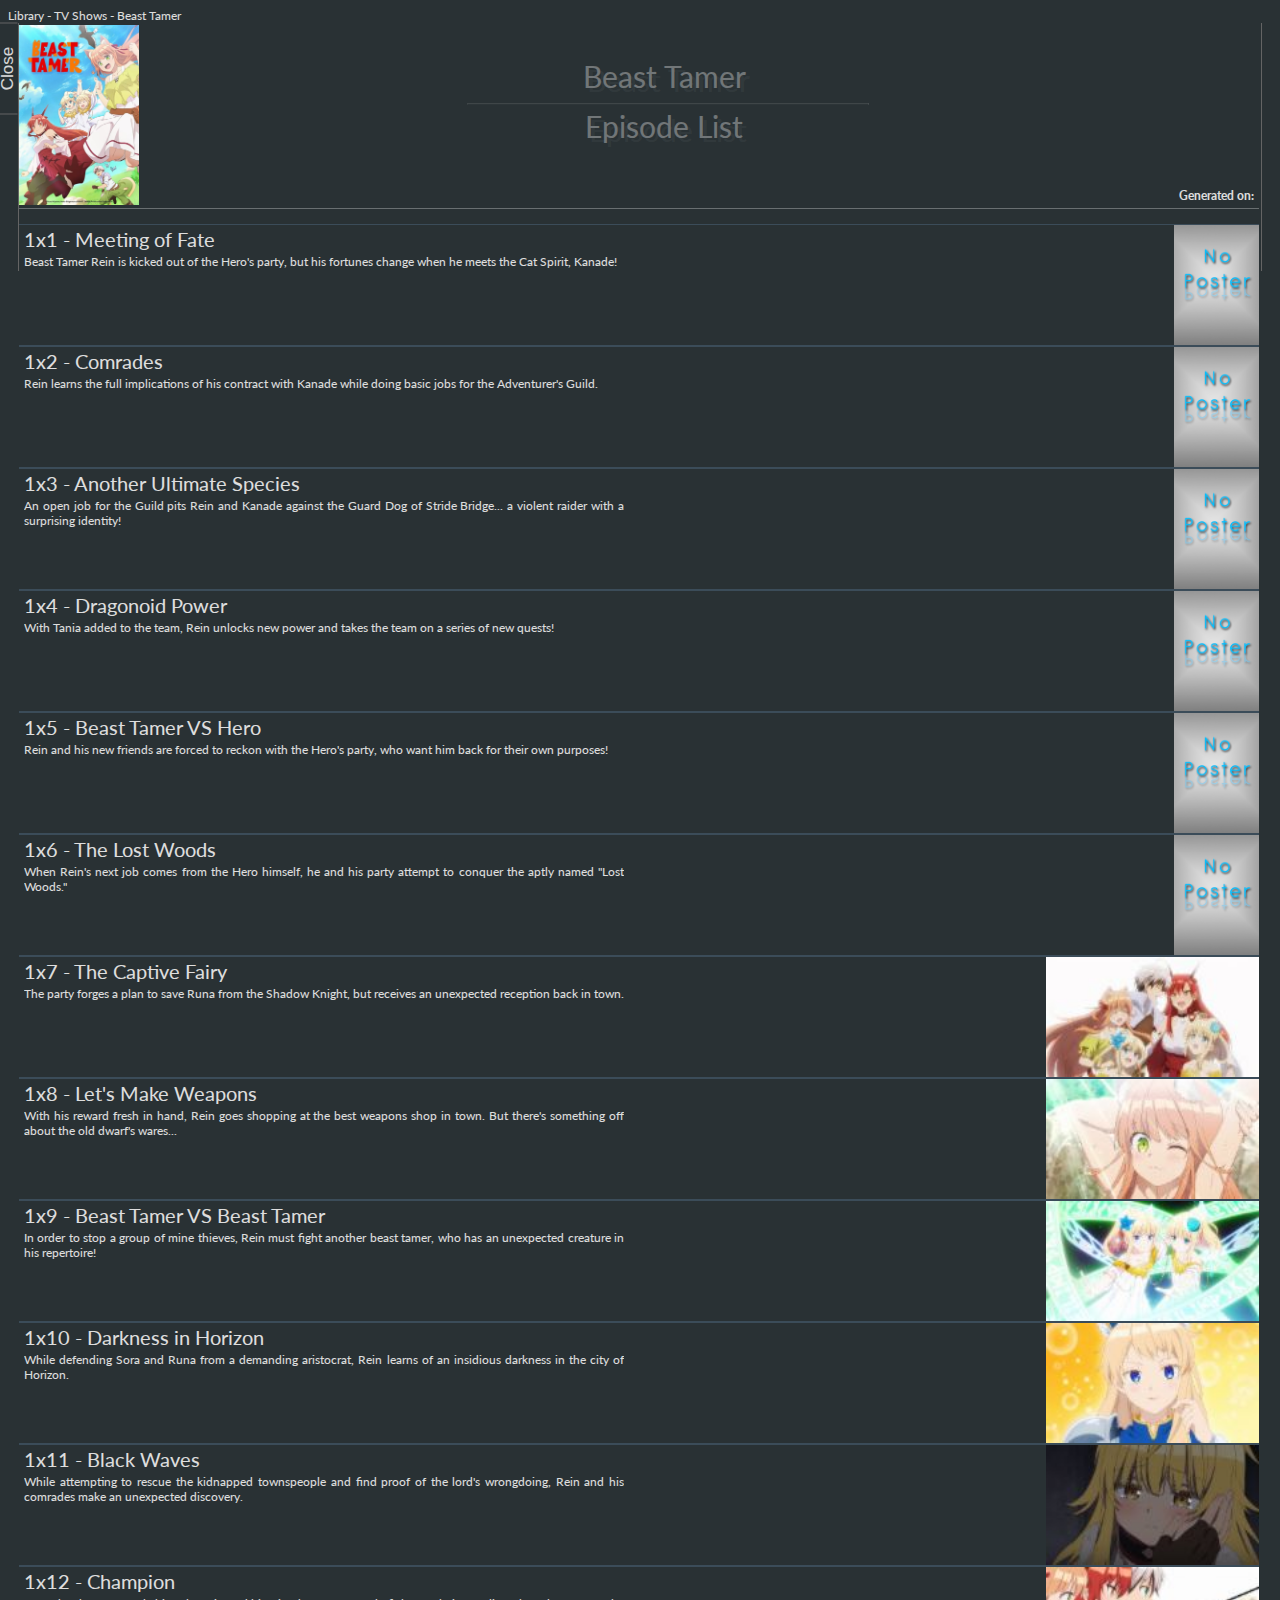
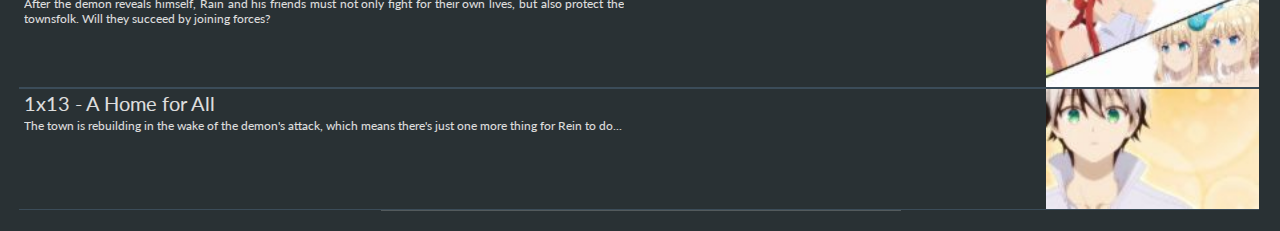
<file: Beast Tamer (2022)/tvshow.html>
<!DOCTYPE html>
<html lang="en" xmlns="http://www.w3.org/1999/xhtml" xml:lang="en">
<head>
  <meta http-equiv="Content-Type" content="text/html; charset=utf-8" />
  <title>Episode List</title>
</head>
<body>
  Library - TV Shows - Beast Tamer
  <link rel="shortcut icon" href="../images/icons/favicon.ico" />
  <script type="text/javascript" src="../lib/jquery.js">
  </script>
  <link rel="stylesheet" href="../lib/jquery.fancybox.css" type="text/css" media="screen" />
  <link rel="stylesheet" type="text/css" href="../style.css" />
  <script type="text/javascript">
  //<![CDATA[
            function sleep(millis)
             {
              var date = new Date();
              var curDate = null;
              do { curDate = new Date(); }
              while(curDate-date < millis);
            }
            function openEpisode(epID)
            {
                $.ajax({
                    url: 'http://127.0.0.1:8899/jsonrpc?request={"jsonrpc":"2.0","method":"Player.Stop","params":{"playerid":1},"id":1}}',
                    type: 'GET',
                    dataType: 'jsonp',
                    crossDomain: true
                });
                sleep(500);
                $.ajax({
                    url: 'http://127.0.0.1:8899/jsonrpc?request={"jsonrpc":"2.0","method":"Player.Open","id":1,"params":{"item":{"episodeid":'+epID+'}}}',
                    type: 'GET',
                    dataType: 'jsonp',
                    crossDomain: true
                });
            }
  //]]>
  </script>
  <div id="largeContainer">
    <div class="infoContainer">
      <div class="pageLinkContainer">
        <span class="pageLink pageLink_first"><a href="#" onclick="JavaScript:window.close();">Close</a></span>
      </div>
      <div class="infoBackTitleContainer">
        <span class="infoBackTitle">Beast Tamer</span>
        <hr class="subTitleSeprator" />
        <span class="infoBackTitleSub">Episode List</span>
      </div>
      <div class="infoContainerTextContainer"></div>
      <div class="aniEpPosterHead"><img alt="poster" onerror="this.src = &#39;none&#39;;" 
      src="../images/Beast%20Tamer%20%282022%29-POSTER.thumb.jpg" /></div><span class="dateInfo"><span>Generated on:</span> </span>
    </div>
    <div class="aniEpsContainer">

  
      <div class="aniEpItemWrapper">
        <div class="aniEpItemContainer">
          <div class="epThumb"><img onerror="this.style.visibility=&#39;hidden&#39;;" src=
          "../images/epthumbs/../../images/icons/noPoster.jpg" /></div>
          <div class="title">
            1x1 - Meeting of Fate
          </div>
          <div class="plot">Beast Tamer Rein is kicked out of the Hero's party, but his fortunes change when he meets the Cat Spirit, Kanade!
          </div>
          <div class="quality"></div>
        </div>
      </div>
  
      <div class="aniEpItemWrapper">
        <div class="aniEpItemContainer">
          <div class="epThumb"><img onerror="this.style.visibility=&#39;hidden&#39;;" src=
          "../images/epthumbs/../../images/icons/noPoster.jpg" /></div>
          <div class="title">
            1x2 - Comrades
          </div>
          <div class="plot">Rein learns the full implications of his contract with Kanade while doing basic jobs for the Adventurer's Guild.
          </div>
          <div class="quality"></div>
        </div>
      </div>
  
      <div class="aniEpItemWrapper">
        <div class="aniEpItemContainer">
          <div class="epThumb"><img onerror="this.style.visibility=&#39;hidden&#39;;" src=
          "../images/epthumbs/../../images/icons/noPoster.jpg" /></div>
          <div class="title">
            1x3 - Another Ultimate Species
          </div>
          <div class="plot">An open job for the Guild pits Rein and Kanade against the Guard Dog of Stride Bridge... a violent raider with a surprising identity!
          </div>
          <div class="quality"></div>
        </div>
      </div>
  
      <div class="aniEpItemWrapper">
        <div class="aniEpItemContainer">
          <div class="epThumb"><img onerror="this.style.visibility=&#39;hidden&#39;;" src=
          "../images/epthumbs/../../images/icons/noPoster.jpg" /></div>
          <div class="title">
            1x4 - Dragonoid Power
          </div>
          <div class="plot">With Tania added to the team, Rein unlocks new power and takes the team on a series of new quests!
          </div>
          <div class="quality"></div>
        </div>
      </div>
  
      <div class="aniEpItemWrapper">
        <div class="aniEpItemContainer">
          <div class="epThumb"><img onerror="this.style.visibility=&#39;hidden&#39;;" src=
          "../images/epthumbs/../../images/icons/noPoster.jpg" /></div>
          <div class="title">
            1x5 - Beast Tamer VS Hero
          </div>
          <div class="plot">Rein and his new friends are forced to reckon with the Hero's party, who want him back for their own purposes!
          </div>
          <div class="quality"></div>
        </div>
      </div>
  
      <div class="aniEpItemWrapper">
        <div class="aniEpItemContainer">
          <div class="epThumb"><img onerror="this.style.visibility=&#39;hidden&#39;;" src=
          "../images/epthumbs/../../images/icons/noPoster.jpg" /></div>
          <div class="title">
            1x6 - The Lost Woods
          </div>
          <div class="plot">When Rein's next job comes from the Hero himself, he and his party attempt to conquer the aptly named &quot;Lost Woods.&quot;
          </div>
          <div class="quality"></div>
        </div>
      </div>
  
      <div class="aniEpItemWrapper">
        <div class="aniEpItemContainer">
          <div class="epThumb"><img onerror="this.style.visibility=&#39;hidden&#39;;" src=
          "../images/epthumbs/Beast%20Tamer%20-%20S01E07%20-%20The%20Captive%20Fairy-THUMB.thumb.jpg" /></div>
          <div class="title">
            1x7 - The Captive Fairy
          </div>
          <div class="plot">The party forges a plan to save Runa from the Shadow Knight, but receives an unexpected reception back in town.
          </div>
          <div class="quality"></div>
        </div>
      </div>
  
      <div class="aniEpItemWrapper">
        <div class="aniEpItemContainer">
          <div class="epThumb"><img onerror="this.style.visibility=&#39;hidden&#39;;" src=
          "../images/epthumbs/Beast%20Tamer%20-%20S01E08%20-%20Let%27s%20Make%20Weapons-THUMB.thumb.jpg" /></div>
          <div class="title">
            1x8 - Let's Make Weapons
          </div>
          <div class="plot">With his reward fresh in hand, Rein goes shopping at the best weapons shop in town. But there's something off about the old dwarf's wares...
          </div>
          <div class="quality"></div>
        </div>
      </div>
  
      <div class="aniEpItemWrapper">
        <div class="aniEpItemContainer">
          <div class="epThumb"><img onerror="this.style.visibility=&#39;hidden&#39;;" src=
          "../images/epthumbs/Beast%20Tamer%20-%20S01E09%20-%20Beast%20Tamer%20VS%20Beast%20Tamer-THUMB.thumb.jpg" /></div>
          <div class="title">
            1x9 - Beast Tamer VS Beast Tamer
          </div>
          <div class="plot">In order to stop a group of mine thieves, Rein must fight another beast tamer, who has an unexpected creature in his repertoire!
          </div>
          <div class="quality"></div>
        </div>
      </div>
  
      <div class="aniEpItemWrapper">
        <div class="aniEpItemContainer">
          <div class="epThumb"><img onerror="this.style.visibility=&#39;hidden&#39;;" src=
          "../images/epthumbs/Beast%20Tamer%20-%20S01E10%20-%20Darkness%20in%20Horizon-THUMB.thumb.jpg" /></div>
          <div class="title">
            1x10 - Darkness in Horizon
          </div>
          <div class="plot">While defending Sora and Runa from a demanding aristocrat, Rein learns of an insidious darkness in the city of Horizon.
          </div>
          <div class="quality"></div>
        </div>
      </div>
  
      <div class="aniEpItemWrapper">
        <div class="aniEpItemContainer">
          <div class="epThumb"><img onerror="this.style.visibility=&#39;hidden&#39;;" src=
          "../images/epthumbs/Beast%20Tamer%20-%20S01E11%20-%20Black%20Waves-THUMB.thumb.jpg" /></div>
          <div class="title">
            1x11 - Black Waves
          </div>
          <div class="plot">While attempting to rescue the kidnapped townspeople and find proof of the lord's wrongdoing, Rein and his comrades make an unexpected discovery.
          </div>
          <div class="quality"></div>
        </div>
      </div>
  
      <div class="aniEpItemWrapper">
        <div class="aniEpItemContainer">
          <div class="epThumb"><img onerror="this.style.visibility=&#39;hidden&#39;;" src=
          "../images/epthumbs/Beast%20Tamer%20-%20S01E12%20-%20Champion-THUMB.thumb.jpg" /></div>
          <div class="title">
            1x12 - Champion
          </div>
          <div class="plot">After the demon reveals himself, Rain and his friends must not only fight for their own lives, but also protect the townsfolk. Will they succeed by joining forces?
          </div>
          <div class="quality"></div>
        </div>
      </div>
  
      <div class="aniEpItemWrapper">
        <div class="aniEpItemContainer">
          <div class="epThumb"><img onerror="this.style.visibility=&#39;hidden&#39;;" src=
          "../images/epthumbs/Beast%20Tamer%20-%20S01E13%20-%20A%20Home%20for%20All-THUMB.thumb.jpg" /></div>
          <div class="title">
            1x13 - A Home for All
          </div>
          <div class="plot">The town is rebuilding in the wake of the demon's attack, which means there's just one more thing for Rein to do...
          </div>
          <div class="quality"></div>
        </div>
      </div>
  

      <div class="footerSpacer"></div>
      <div class="footerContainer">
        <div class="footerTextContainer">
        </div>
      </div>
    </div>
  </div>
</body>
</html>
</file>
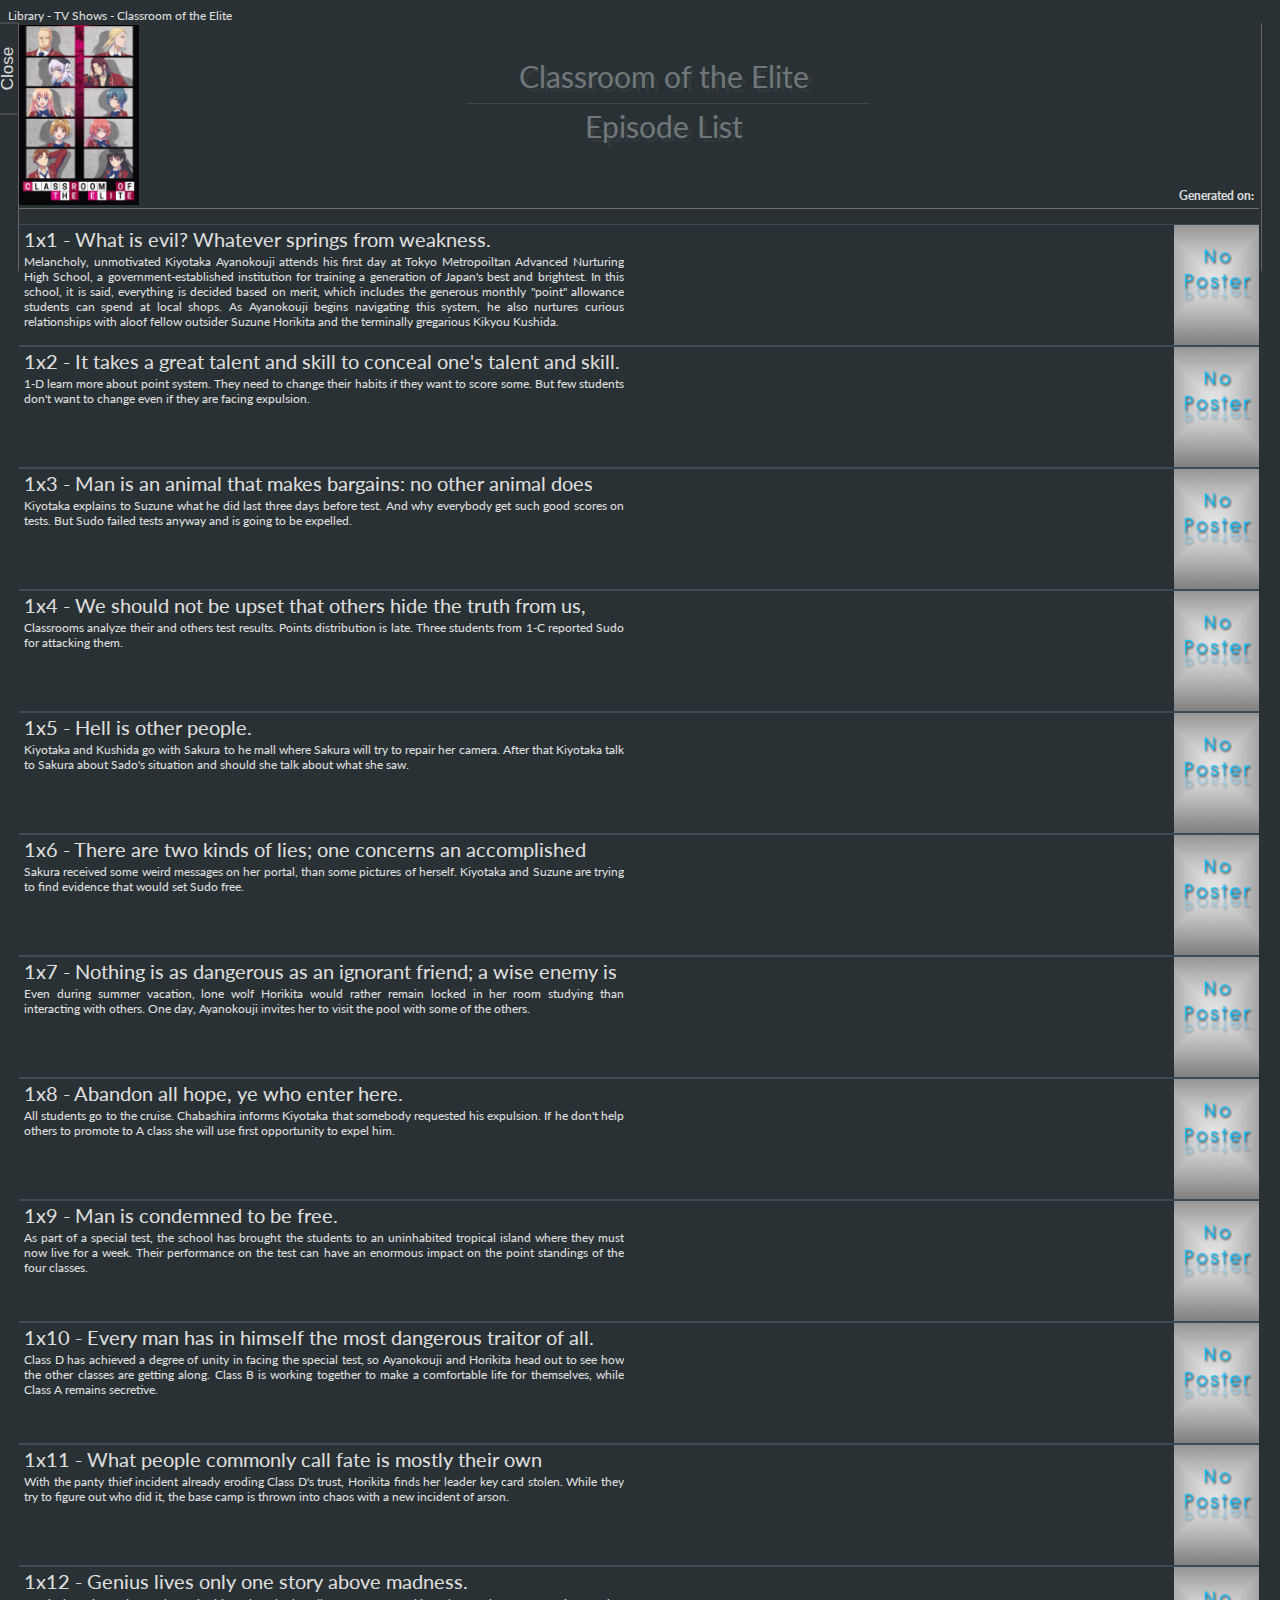
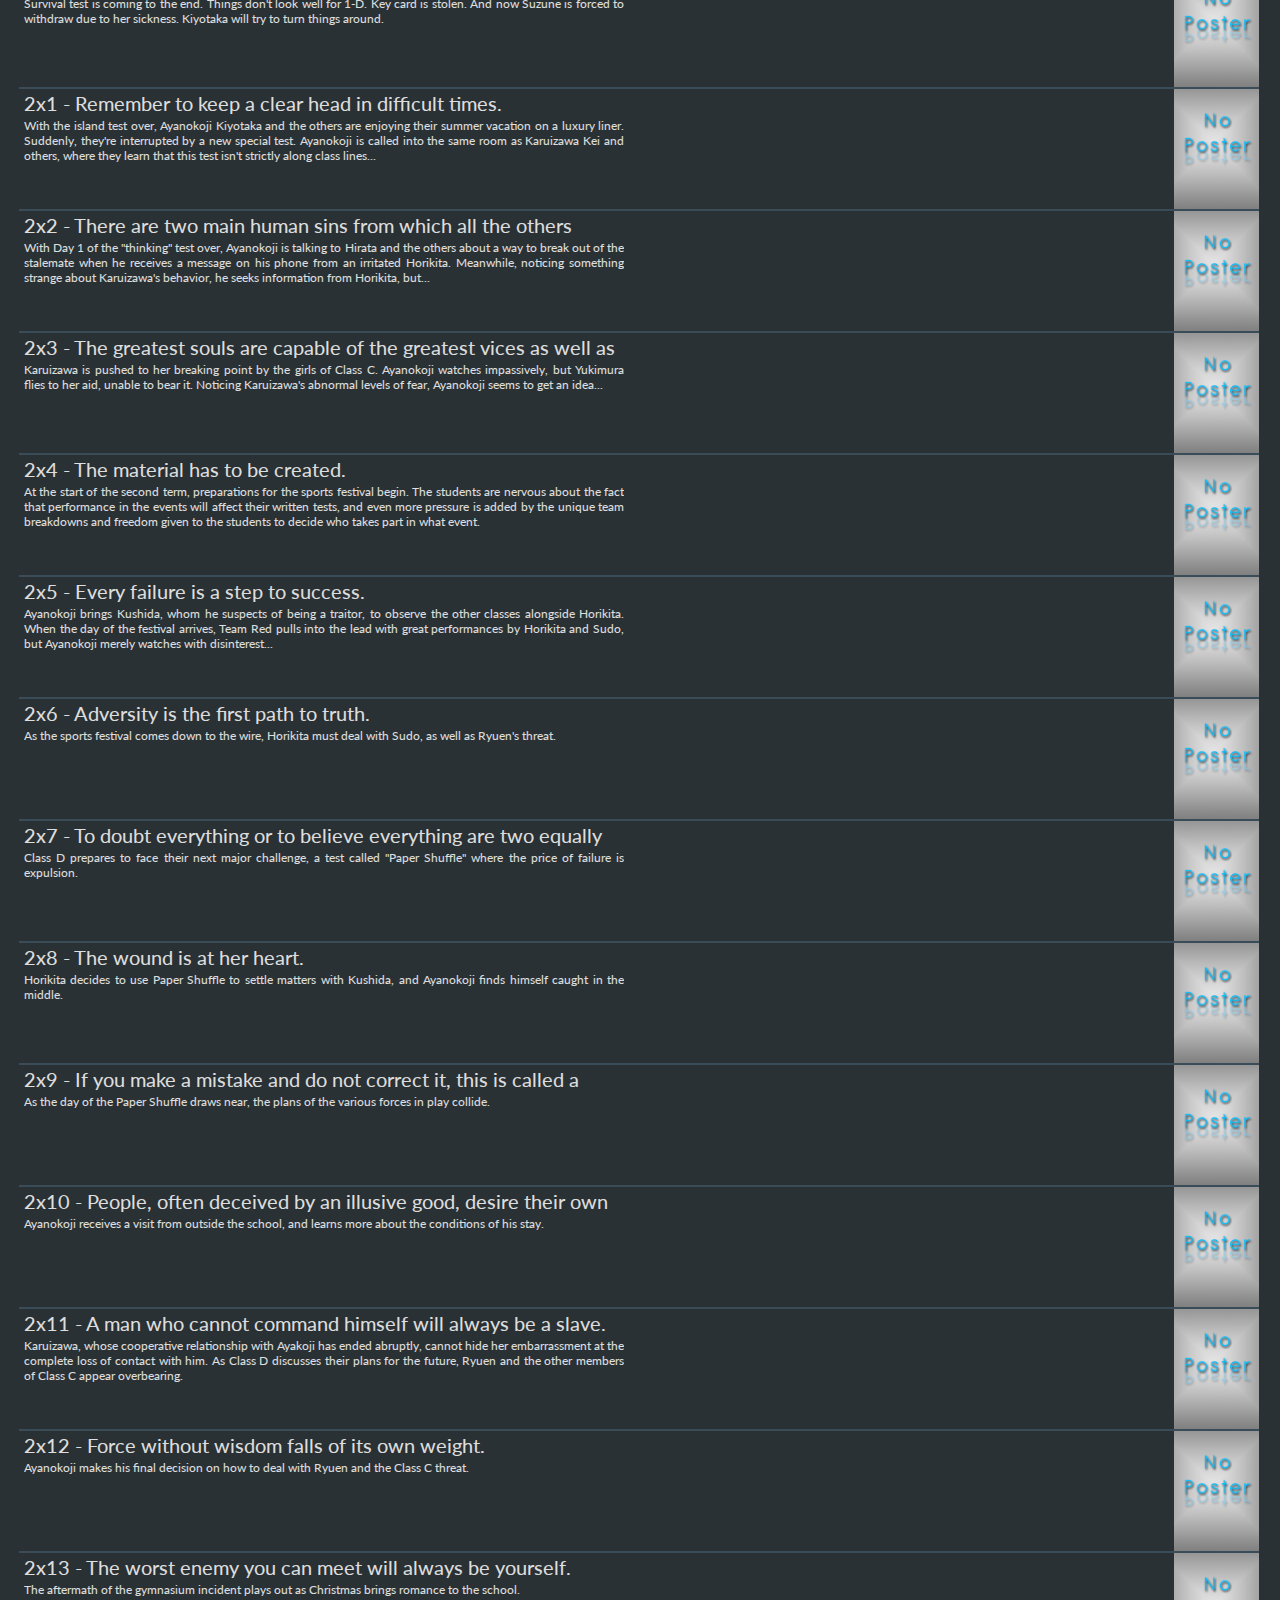
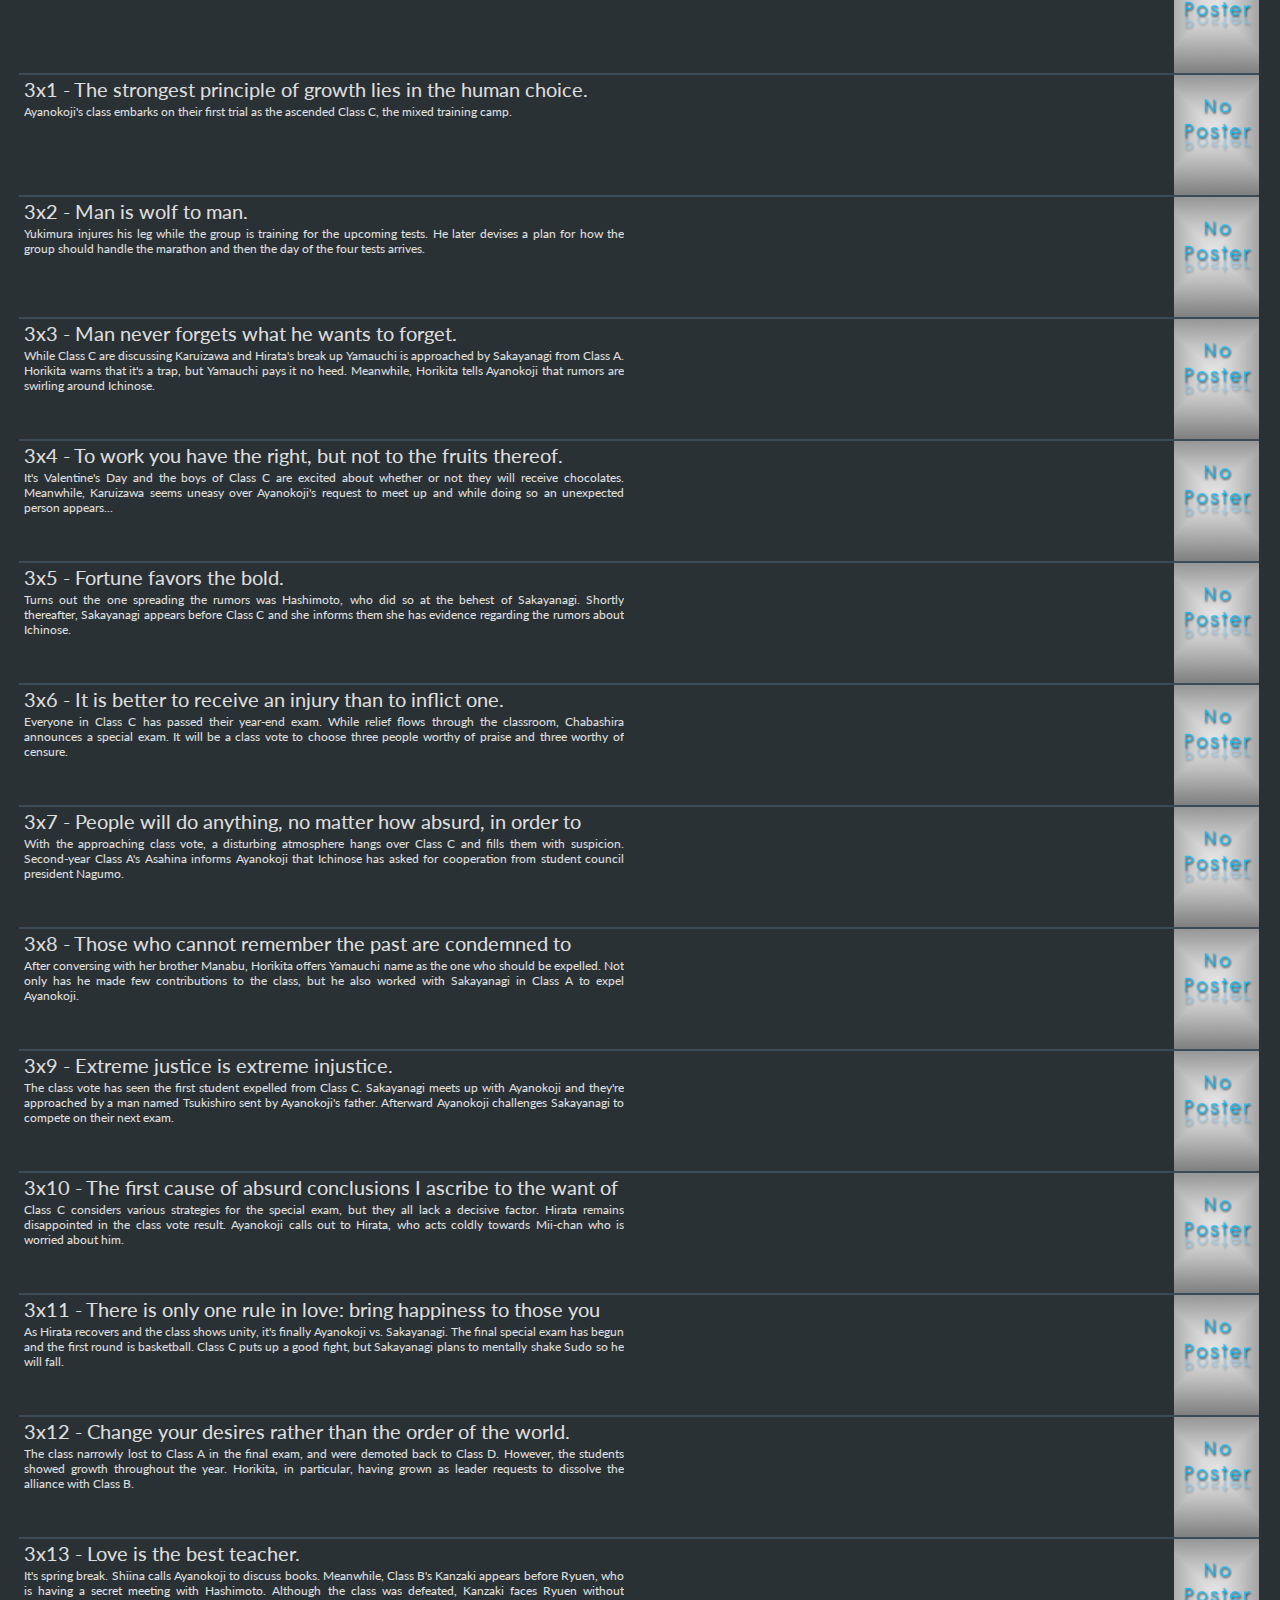
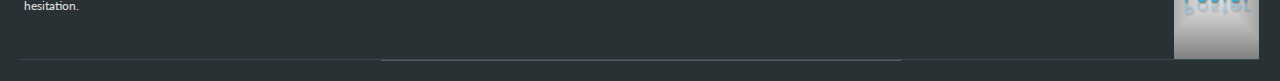
<file: Classroom of the Elite (2017)/tvshow.html>
<!DOCTYPE html>
<html lang="en" xmlns="http://www.w3.org/1999/xhtml" xml:lang="en">
<head>
  <meta http-equiv="Content-Type" content="text/html; charset=utf-8" />
  <title>Episode List</title>
</head>
<body>
  Library - TV Shows - Classroom of the Elite
  <link rel="shortcut icon" href="../images/icons/favicon.ico" />
  <script type="text/javascript" src="../lib/jquery.js">
  </script>
  <link rel="stylesheet" href="../lib/jquery.fancybox.css" type="text/css" media="screen" />
  <link rel="stylesheet" type="text/css" href="../style.css" />
  <script type="text/javascript">
  //<![CDATA[
            function sleep(millis)
             {
              var date = new Date();
              var curDate = null;
              do { curDate = new Date(); }
              while(curDate-date < millis);
            }
            function openEpisode(epID)
            {
                $.ajax({
                    url: 'http://127.0.0.1:8899/jsonrpc?request={"jsonrpc":"2.0","method":"Player.Stop","params":{"playerid":1},"id":1}}',
                    type: 'GET',
                    dataType: 'jsonp',
                    crossDomain: true
                });
                sleep(500);
                $.ajax({
                    url: 'http://127.0.0.1:8899/jsonrpc?request={"jsonrpc":"2.0","method":"Player.Open","id":1,"params":{"item":{"episodeid":'+epID+'}}}',
                    type: 'GET',
                    dataType: 'jsonp',
                    crossDomain: true
                });
            }
  //]]>
  </script>
  <div id="largeContainer">
    <div class="infoContainer">
      <div class="pageLinkContainer">
        <span class="pageLink pageLink_first"><a href="#" onclick="JavaScript:window.close();">Close</a></span>
      </div>
      <div class="infoBackTitleContainer">
        <span class="infoBackTitle">Classroom of the Elite</span>
        <hr class="subTitleSeprator" />
        <span class="infoBackTitleSub">Episode List</span>
      </div>
      <div class="infoContainerTextContainer"></div>
      <div class="aniEpPosterHead"><img alt="poster" onerror="this.src = &#39;none&#39;;" 
      src="../images/Classroom%20of%20the%20Elite%20%282017%29-POSTER.thumb.jpg" /></div><span class="dateInfo"><span>Generated on:</span> </span>
    </div>
    <div class="aniEpsContainer">

  
      <div class="aniEpItemWrapper">
        <div class="aniEpItemContainer">
          <div class="epThumb"><img onerror="this.style.visibility=&#39;hidden&#39;;" src=
          "../images/epthumbs/../../images/icons/noPoster.jpg" /></div>
          <div class="title">
            1x1 - What is evil? Whatever springs from weakness.
          </div>
          <div class="plot">Melancholy, unmotivated Kiyotaka Ayanokouji attends his first day at Tokyo Metropoiltan Advanced Nurturing High School, a government-established institution for training a generation of Japan's best and brightest. In this school, it is said, everything is decided based on merit, which includes the generous monthly &quot;point&quot; allowance students can spend at local shops. As Ayanokouji begins navigating this system, he also nurtures curious relationships with aloof fellow outsider Suzune Horikita and the terminally gregarious Kikyou Kushida.
          </div>
          <div class="quality"></div>
        </div>
      </div>
  
      <div class="aniEpItemWrapper">
        <div class="aniEpItemContainer">
          <div class="epThumb"><img onerror="this.style.visibility=&#39;hidden&#39;;" src=
          "../images/epthumbs/../../images/icons/noPoster.jpg" /></div>
          <div class="title">
            1x2 - It takes a great talent and skill to conceal one's talent and skill.
          </div>
          <div class="plot">1-D learn more about point system. They need to change their habits if they want to score some. But few students don't want to change even if they are facing expulsion.
          </div>
          <div class="quality"></div>
        </div>
      </div>
  
      <div class="aniEpItemWrapper">
        <div class="aniEpItemContainer">
          <div class="epThumb"><img onerror="this.style.visibility=&#39;hidden&#39;;" src=
          "../images/epthumbs/../../images/icons/noPoster.jpg" /></div>
          <div class="title">
            1x3 - Man is an animal that makes bargains: no other animal does this - no dog exchanges bones with another.
          </div>
          <div class="plot">Kiyotaka explains to Suzune what he did last three days before test. And why everybody get such good scores on tests. But Sudo failed tests anyway and is going to be expelled.
          </div>
          <div class="quality"></div>
        </div>
      </div>
  
      <div class="aniEpItemWrapper">
        <div class="aniEpItemContainer">
          <div class="epThumb"><img onerror="this.style.visibility=&#39;hidden&#39;;" src=
          "../images/epthumbs/../../images/icons/noPoster.jpg" /></div>
          <div class="title">
            1x4 - We should not be upset that others hide the truth from us, when we hide it so often from ourselves.
          </div>
          <div class="plot">Classrooms analyze their and others test results. Points distribution is late. Three students from 1-C reported Sudo for attacking them.
          </div>
          <div class="quality"></div>
        </div>
      </div>
  
      <div class="aniEpItemWrapper">
        <div class="aniEpItemContainer">
          <div class="epThumb"><img onerror="this.style.visibility=&#39;hidden&#39;;" src=
          "../images/epthumbs/../../images/icons/noPoster.jpg" /></div>
          <div class="title">
            1x5 - Hell is other people.
          </div>
          <div class="plot">Kiyotaka and Kushida go with Sakura to he mall where Sakura will try to repair her camera. After that Kiyotaka talk to Sakura about Sado's situation and should she talk about what she saw.
          </div>
          <div class="quality"></div>
        </div>
      </div>
  
      <div class="aniEpItemWrapper">
        <div class="aniEpItemContainer">
          <div class="epThumb"><img onerror="this.style.visibility=&#39;hidden&#39;;" src=
          "../images/epthumbs/../../images/icons/noPoster.jpg" /></div>
          <div class="title">
            1x6 - There are two kinds of lies; one concerns an accomplished fact, the other concerns a future duty.
          </div>
          <div class="plot">Sakura received some weird messages on her portal, than some pictures of herself. Kiyotaka and Suzune are trying to find evidence that would set Sudo free.
          </div>
          <div class="quality"></div>
        </div>
      </div>
  
      <div class="aniEpItemWrapper">
        <div class="aniEpItemContainer">
          <div class="epThumb"><img onerror="this.style.visibility=&#39;hidden&#39;;" src=
          "../images/epthumbs/../../images/icons/noPoster.jpg" /></div>
          <div class="title">
            1x7 - Nothing is as dangerous as an ignorant friend; a wise enemy is to be preferred.
          </div>
          <div class="plot">Even during summer vacation, lone wolf Horikita would rather remain locked in her room studying than interacting with others. One day, Ayanokouji invites her to visit the pool with some of the others.
          </div>
          <div class="quality"></div>
        </div>
      </div>
  
      <div class="aniEpItemWrapper">
        <div class="aniEpItemContainer">
          <div class="epThumb"><img onerror="this.style.visibility=&#39;hidden&#39;;" src=
          "../images/epthumbs/../../images/icons/noPoster.jpg" /></div>
          <div class="title">
            1x8 - Abandon all hope, ye who enter here.
          </div>
          <div class="plot">All students go to the cruise. Chabashira informs Kiyotaka that somebody requested his expulsion. If he don't help others to promote to A class she will use first opportunity to expel him.
          </div>
          <div class="quality"></div>
        </div>
      </div>
  
      <div class="aniEpItemWrapper">
        <div class="aniEpItemContainer">
          <div class="epThumb"><img onerror="this.style.visibility=&#39;hidden&#39;;" src=
          "../images/epthumbs/../../images/icons/noPoster.jpg" /></div>
          <div class="title">
            1x9 - Man is condemned to be free.
          </div>
          <div class="plot">As part of a special test, the school has brought the students to an uninhabited tropical island where they must now live for a week. Their performance on the test can have an enormous impact on the point standings of the four classes.
          </div>
          <div class="quality"></div>
        </div>
      </div>
  
      <div class="aniEpItemWrapper">
        <div class="aniEpItemContainer">
          <div class="epThumb"><img onerror="this.style.visibility=&#39;hidden&#39;;" src=
          "../images/epthumbs/../../images/icons/noPoster.jpg" /></div>
          <div class="title">
            1x10 - Every man has in himself the most dangerous traitor of all.
          </div>
          <div class="plot">Class D has achieved a degree of unity in facing the special test, so Ayanokouji and Horikita head out to see how the other classes are getting along. Class B is working together to make a comfortable life for themselves, while Class A remains secretive.
          </div>
          <div class="quality"></div>
        </div>
      </div>
  
      <div class="aniEpItemWrapper">
        <div class="aniEpItemContainer">
          <div class="epThumb"><img onerror="this.style.visibility=&#39;hidden&#39;;" src=
          "../images/epthumbs/../../images/icons/noPoster.jpg" /></div>
          <div class="title">
            1x11 - What people commonly call fate is mostly their own stupidity.
          </div>
          <div class="plot">With the panty thief incident already eroding Class D's trust, Horikita finds her leader key card stolen. While they try to figure out who did it, the base camp is thrown into chaos with a new incident of arson.
          </div>
          <div class="quality"></div>
        </div>
      </div>
  
      <div class="aniEpItemWrapper">
        <div class="aniEpItemContainer">
          <div class="epThumb"><img onerror="this.style.visibility=&#39;hidden&#39;;" src=
          "../images/epthumbs/../../images/icons/noPoster.jpg" /></div>
          <div class="title">
            1x12 - Genius lives only one story above madness.
          </div>
          <div class="plot">Survival test is coming to the end. Things don't look well for 1-D. Key card is stolen. And now Suzune is forced to withdraw due to her sickness. Kiyotaka will try to turn things around.
          </div>
          <div class="quality"></div>
        </div>
      </div>
  
      <div class="aniEpItemWrapper">
        <div class="aniEpItemContainer">
          <div class="epThumb"><img onerror="this.style.visibility=&#39;hidden&#39;;" src=
          "../images/epthumbs/../../images/icons/noPoster.jpg" /></div>
          <div class="title">
            2x1 - Remember to keep a clear head in difficult times.
          </div>
          <div class="plot">With the island test over, Ayanokoji Kiyotaka and the others are enjoying their summer vacation on a luxury liner. Suddenly, they're interrupted by a new special test. Ayanokoji is called into the same room as Karuizawa Kei and others, where they learn that this test isn't strictly along class lines...
          </div>
          <div class="quality"></div>
        </div>
      </div>
  
      <div class="aniEpItemWrapper">
        <div class="aniEpItemContainer">
          <div class="epThumb"><img onerror="this.style.visibility=&#39;hidden&#39;;" src=
          "../images/epthumbs/../../images/icons/noPoster.jpg" /></div>
          <div class="title">
            2x2 - There are two main human sins from which all the others derive: impatience and indolence.
          </div>
          <div class="plot">With Day 1 of the &quot;thinking&quot; test over, Ayanokoji is talking to Hirata and the others about a way to break out of the stalemate when he receives a message on his phone from an irritated Horikita. Meanwhile, noticing something strange about Karuizawa's behavior, he seeks information from Horikita, but...
          </div>
          <div class="quality"></div>
        </div>
      </div>
  
      <div class="aniEpItemWrapper">
        <div class="aniEpItemContainer">
          <div class="epThumb"><img onerror="this.style.visibility=&#39;hidden&#39;;" src=
          "../images/epthumbs/../../images/icons/noPoster.jpg" /></div>
          <div class="title">
            2x3 - The greatest souls are capable of the greatest vices as well as of the greatest virtues.
          </div>
          <div class="plot">Karuizawa is pushed to her breaking point by the girls of Class C. Ayanokoji watches impassively, but Yukimura flies to her aid, unable to bear it. Noticing Karuizawa's abnormal levels of fear, Ayanokoji seems to get an idea...
          </div>
          <div class="quality"></div>
        </div>
      </div>
  
      <div class="aniEpItemWrapper">
        <div class="aniEpItemContainer">
          <div class="epThumb"><img onerror="this.style.visibility=&#39;hidden&#39;;" src=
          "../images/epthumbs/../../images/icons/noPoster.jpg" /></div>
          <div class="title">
            2x4 - The material has to be created.
          </div>
          <div class="plot">At the start of the second term, preparations for the sports festival begin. The students are nervous about the fact that performance in the events will affect their written tests, and even more pressure is added by the unique team breakdowns and freedom given to the students to decide who takes part in what event.
          </div>
          <div class="quality"></div>
        </div>
      </div>
  
      <div class="aniEpItemWrapper">
        <div class="aniEpItemContainer">
          <div class="epThumb"><img onerror="this.style.visibility=&#39;hidden&#39;;" src=
          "../images/epthumbs/../../images/icons/noPoster.jpg" /></div>
          <div class="title">
            2x5 - Every failure is a step to success.
          </div>
          <div class="plot">Ayanokoji brings Kushida, whom he suspects of being a traitor, to observe the other classes alongside Horikita. When the day of the festival arrives, Team Red pulls into the lead with great performances by Horikita and Sudo, but Ayanokoji merely watches with disinterest...
          </div>
          <div class="quality"></div>
        </div>
      </div>
  
      <div class="aniEpItemWrapper">
        <div class="aniEpItemContainer">
          <div class="epThumb"><img onerror="this.style.visibility=&#39;hidden&#39;;" src=
          "../images/epthumbs/../../images/icons/noPoster.jpg" /></div>
          <div class="title">
            2x6 - Adversity is the first path to truth.
          </div>
          <div class="plot">As the sports festival comes down to the wire, Horikita must deal with Sudo, as well as Ryuen's threat.
          </div>
          <div class="quality"></div>
        </div>
      </div>
  
      <div class="aniEpItemWrapper">
        <div class="aniEpItemContainer">
          <div class="epThumb"><img onerror="this.style.visibility=&#39;hidden&#39;;" src=
          "../images/epthumbs/../../images/icons/noPoster.jpg" /></div>
          <div class="title">
            2x7 - To doubt everything or to believe everything are two equally convenient solutions; both dispense with the necessity of reflection.
          </div>
          <div class="plot">Class D prepares to face their next major challenge, a test called &quot;Paper Shuffle&quot; where the price of failure is expulsion.
          </div>
          <div class="quality"></div>
        </div>
      </div>
  
      <div class="aniEpItemWrapper">
        <div class="aniEpItemContainer">
          <div class="epThumb"><img onerror="this.style.visibility=&#39;hidden&#39;;" src=
          "../images/epthumbs/../../images/icons/noPoster.jpg" /></div>
          <div class="title">
            2x8 - The wound is at her heart.
          </div>
          <div class="plot">Horikita decides to use Paper Shuffle to settle matters with Kushida, and Ayanokoji finds himself caught in the middle.
          </div>
          <div class="quality"></div>
        </div>
      </div>
  
      <div class="aniEpItemWrapper">
        <div class="aniEpItemContainer">
          <div class="epThumb"><img onerror="this.style.visibility=&#39;hidden&#39;;" src=
          "../images/epthumbs/../../images/icons/noPoster.jpg" /></div>
          <div class="title">
            2x9 - If you make a mistake and do not correct it, this is called a mistake.
          </div>
          <div class="plot">As the day of the Paper Shuffle draws near, the plans of the various forces in play collide.
          </div>
          <div class="quality"></div>
        </div>
      </div>
  
      <div class="aniEpItemWrapper">
        <div class="aniEpItemContainer">
          <div class="epThumb"><img onerror="this.style.visibility=&#39;hidden&#39;;" src=
          "../images/epthumbs/../../images/icons/noPoster.jpg" /></div>
          <div class="title">
            2x10 - People, often deceived by an illusive good, desire their own ruin.
          </div>
          <div class="plot">Ayanokoji receives a visit from outside the school, and learns more about the conditions of his stay.
          </div>
          <div class="quality"></div>
        </div>
      </div>
  
      <div class="aniEpItemWrapper">
        <div class="aniEpItemContainer">
          <div class="epThumb"><img onerror="this.style.visibility=&#39;hidden&#39;;" src=
          "../images/epthumbs/../../images/icons/noPoster.jpg" /></div>
          <div class="title">
            2x11 - A man who cannot command himself will always be a slave.
          </div>
          <div class="plot">Karuizawa, whose cooperative relationship with Ayakoji has ended abruptly, cannot hide her embarrassment at the complete loss of contact with him. As Class D discusses their plans for the future, Ryuen and the other members of Class C appear overbearing.
          </div>
          <div class="quality"></div>
        </div>
      </div>
  
      <div class="aniEpItemWrapper">
        <div class="aniEpItemContainer">
          <div class="epThumb"><img onerror="this.style.visibility=&#39;hidden&#39;;" src=
          "../images/epthumbs/../../images/icons/noPoster.jpg" /></div>
          <div class="title">
            2x12 - Force without wisdom falls of its own weight.
          </div>
          <div class="plot">Ayanokoji makes his final decision on how to deal with Ryuen and the Class C threat.
          </div>
          <div class="quality"></div>
        </div>
      </div>
  
      <div class="aniEpItemWrapper">
        <div class="aniEpItemContainer">
          <div class="epThumb"><img onerror="this.style.visibility=&#39;hidden&#39;;" src=
          "../images/epthumbs/../../images/icons/noPoster.jpg" /></div>
          <div class="title">
            2x13 - The worst enemy you can meet will always be yourself.
          </div>
          <div class="plot">The aftermath of the gymnasium incident plays out as Christmas brings romance to the school.
          </div>
          <div class="quality"></div>
        </div>
      </div>
  
      <div class="aniEpItemWrapper">
        <div class="aniEpItemContainer">
          <div class="epThumb"><img onerror="this.style.visibility=&#39;hidden&#39;;" src=
          "../images/epthumbs/../../images/icons/noPoster.jpg" /></div>
          <div class="title">
            3x1 - The strongest principle of growth lies in the human choice.
          </div>
          <div class="plot">Ayanokoji's class embarks on their first trial as the ascended Class C, the mixed training camp.
          </div>
          <div class="quality"></div>
        </div>
      </div>
  
      <div class="aniEpItemWrapper">
        <div class="aniEpItemContainer">
          <div class="epThumb"><img onerror="this.style.visibility=&#39;hidden&#39;;" src=
          "../images/epthumbs/../../images/icons/noPoster.jpg" /></div>
          <div class="title">
            3x2 - Man is wolf to man.
          </div>
          <div class="plot">Yukimura injures his leg while the group is training for the upcoming tests. He later devises a plan for how the group should handle the marathon and then the day of the four tests arrives.
          </div>
          <div class="quality"></div>
        </div>
      </div>
  
      <div class="aniEpItemWrapper">
        <div class="aniEpItemContainer">
          <div class="epThumb"><img onerror="this.style.visibility=&#39;hidden&#39;;" src=
          "../images/epthumbs/../../images/icons/noPoster.jpg" /></div>
          <div class="title">
            3x3 - Man never forgets what he wants to forget.
          </div>
          <div class="plot">While Class C are discussing Karuizawa and Hirata's break up Yamauchi is approached by Sakayanagi from Class A. Horikita warns that it's a trap, but Yamauchi pays it no heed. Meanwhile, Horikita tells Ayanokoji that rumors are swirling around Ichinose.
          </div>
          <div class="quality"></div>
        </div>
      </div>
  
      <div class="aniEpItemWrapper">
        <div class="aniEpItemContainer">
          <div class="epThumb"><img onerror="this.style.visibility=&#39;hidden&#39;;" src=
          "../images/epthumbs/../../images/icons/noPoster.jpg" /></div>
          <div class="title">
            3x4 - To work you have the right, but not to the fruits thereof.
          </div>
          <div class="plot">It's Valentine's Day and the boys of Class C are excited about whether or not they will receive chocolates. Meanwhile, Karuizawa seems uneasy over Ayanokoji's request to meet up and while doing so an unexpected person appears...
          </div>
          <div class="quality"></div>
        </div>
      </div>
  
      <div class="aniEpItemWrapper">
        <div class="aniEpItemContainer">
          <div class="epThumb"><img onerror="this.style.visibility=&#39;hidden&#39;;" src=
          "../images/epthumbs/../../images/icons/noPoster.jpg" /></div>
          <div class="title">
            3x5 - Fortune favors the bold.
          </div>
          <div class="plot">Turns out the one spreading the rumors was Hashimoto, who did so at the behest of Sakayanagi. Shortly thereafter, Sakayanagi appears before Class C and she informs them she has evidence regarding the rumors about Ichinose.
          </div>
          <div class="quality"></div>
        </div>
      </div>
  
      <div class="aniEpItemWrapper">
        <div class="aniEpItemContainer">
          <div class="epThumb"><img onerror="this.style.visibility=&#39;hidden&#39;;" src=
          "../images/epthumbs/../../images/icons/noPoster.jpg" /></div>
          <div class="title">
            3x6 - It is better to receive an injury than to inflict one.
          </div>
          <div class="plot">Everyone in Class C has passed their year-end exam. While relief flows through the classroom, Chabashira announces a special exam. It will be a class vote to choose three people worthy of praise and three worthy of censure.
          </div>
          <div class="quality"></div>
        </div>
      </div>
  
      <div class="aniEpItemWrapper">
        <div class="aniEpItemContainer">
          <div class="epThumb"><img onerror="this.style.visibility=&#39;hidden&#39;;" src=
          "../images/epthumbs/../../images/icons/noPoster.jpg" /></div>
          <div class="title">
            3x7 - People will do anything, no matter how absurd, in order to avoid facing their own souls
          </div>
          <div class="plot">With the approaching class vote, a disturbing atmosphere hangs over Class C and fills them with suspicion. Second-year Class A's Asahina informs Ayanokoji that Ichinose has asked for cooperation from student council president Nagumo.
          </div>
          <div class="quality"></div>
        </div>
      </div>
  
      <div class="aniEpItemWrapper">
        <div class="aniEpItemContainer">
          <div class="epThumb"><img onerror="this.style.visibility=&#39;hidden&#39;;" src=
          "../images/epthumbs/../../images/icons/noPoster.jpg" /></div>
          <div class="title">
            3x8 - Those who cannot remember the past are condemned to repeat it.
          </div>
          <div class="plot">After conversing with her brother Manabu, Horikita offers Yamauchi name as the one who should be expelled. Not only has he made few contributions to the class, but he also worked with Sakayanagi in Class A to expel Ayanokoji.
          </div>
          <div class="quality"></div>
        </div>
      </div>
  
      <div class="aniEpItemWrapper">
        <div class="aniEpItemContainer">
          <div class="epThumb"><img onerror="this.style.visibility=&#39;hidden&#39;;" src=
          "../images/epthumbs/../../images/icons/noPoster.jpg" /></div>
          <div class="title">
            3x9 - Extreme justice is extreme injustice.
          </div>
          <div class="plot">The class vote has seen the first student expelled from Class C. Sakayanagi meets up with Ayanokoji and they're approached by a man named Tsukishiro sent by Ayanokoji's father. Afterward Ayanokoji challenges Sakayanagi to compete on their next exam.
          </div>
          <div class="quality"></div>
        </div>
      </div>
  
      <div class="aniEpItemWrapper">
        <div class="aniEpItemContainer">
          <div class="epThumb"><img onerror="this.style.visibility=&#39;hidden&#39;;" src=
          "../images/epthumbs/../../images/icons/noPoster.jpg" /></div>
          <div class="title">
            3x10 - The first cause of absurd conclusions I ascribe to the want of method.
          </div>
          <div class="plot">Class C considers various strategies for the special exam, but they all lack a decisive factor. Hirata remains disappointed in the class vote result. Ayanokoji calls out to Hirata, who acts coldly towards Mii-chan who is worried about him.
          </div>
          <div class="quality"></div>
        </div>
      </div>
  
      <div class="aniEpItemWrapper">
        <div class="aniEpItemContainer">
          <div class="epThumb"><img onerror="this.style.visibility=&#39;hidden&#39;;" src=
          "../images/epthumbs/../../images/icons/noPoster.jpg" /></div>
          <div class="title">
            3x11 - There is only one rule in love: bring happiness to those you love.
          </div>
          <div class="plot">As Hirata recovers and the class shows unity, it's finally Ayanokoji vs. Sakayanagi. The final special exam has begun and the first round is basketball. Class C puts up a good fight, but Sakayanagi plans to mentally shake Sudo so he will fall.
          </div>
          <div class="quality"></div>
        </div>
      </div>
  
      <div class="aniEpItemWrapper">
        <div class="aniEpItemContainer">
          <div class="epThumb"><img onerror="this.style.visibility=&#39;hidden&#39;;" src=
          "../images/epthumbs/../../images/icons/noPoster.jpg" /></div>
          <div class="title">
            3x12 - Change your desires rather than the order of the world.
          </div>
          <div class="plot">The class narrowly lost to Class A in the final exam, and were demoted back to Class D. However, the students showed growth throughout the year. Horikita, in particular, having grown as leader requests to dissolve the alliance with Class B.
          </div>
          <div class="quality"></div>
        </div>
      </div>
  
      <div class="aniEpItemWrapper">
        <div class="aniEpItemContainer">
          <div class="epThumb"><img onerror="this.style.visibility=&#39;hidden&#39;;" src=
          "../images/epthumbs/../../images/icons/noPoster.jpg" /></div>
          <div class="title">
            3x13 - Love is the best teacher.
          </div>
          <div class="plot">It's spring break. Shiina calls Ayanokoji to discuss books. Meanwhile, Class B's Kanzaki appears before Ryuen, who is having a secret meeting with Hashimoto. Although the class was defeated, Kanzaki faces Ryuen without hesitation.
          </div>
          <div class="quality"></div>
        </div>
      </div>
  

      <div class="footerSpacer"></div>
      <div class="footerContainer">
        <div class="footerTextContainer">
        </div>
      </div>
    </div>
  </div>
</body>
</html>
</file>
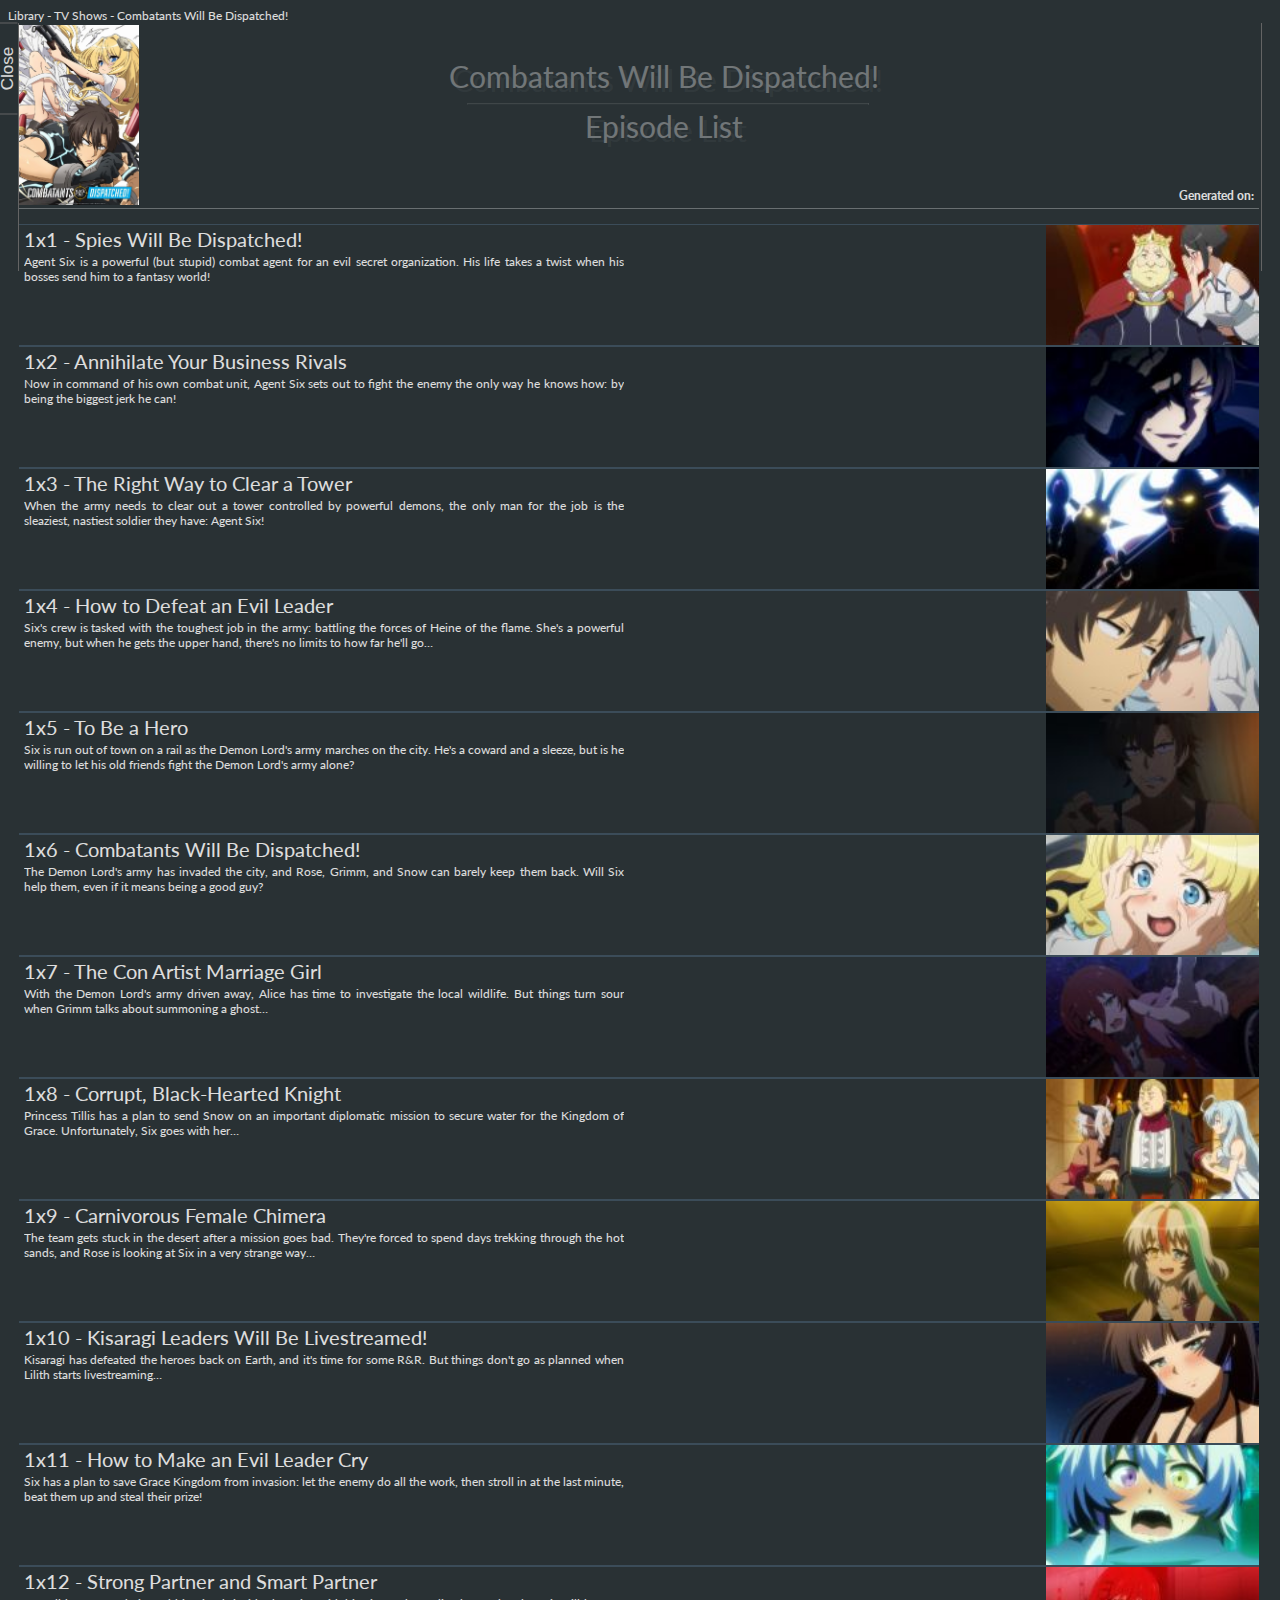
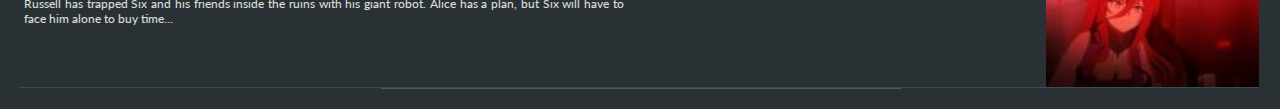
<file: Combatants Will Be Dispatched! (2021)/tvshow.html>
<!DOCTYPE html>
<html lang="en" xmlns="http://www.w3.org/1999/xhtml" xml:lang="en">
<head>
  <meta http-equiv="Content-Type" content="text/html; charset=utf-8" />
  <title>Episode List</title>
</head>
<body>
  Library - TV Shows - Combatants Will Be Dispatched!
  <link rel="shortcut icon" href="../images/icons/favicon.ico" />
  <script type="text/javascript" src="../lib/jquery.js">
  </script>
  <link rel="stylesheet" href="../lib/jquery.fancybox.css" type="text/css" media="screen" />
  <link rel="stylesheet" type="text/css" href="../style.css" />
  <script type="text/javascript">
  //<![CDATA[
            function sleep(millis)
             {
              var date = new Date();
              var curDate = null;
              do { curDate = new Date(); }
              while(curDate-date < millis);
            }
            function openEpisode(epID)
            {
                $.ajax({
                    url: 'http://127.0.0.1:8899/jsonrpc?request={"jsonrpc":"2.0","method":"Player.Stop","params":{"playerid":1},"id":1}}',
                    type: 'GET',
                    dataType: 'jsonp',
                    crossDomain: true
                });
                sleep(500);
                $.ajax({
                    url: 'http://127.0.0.1:8899/jsonrpc?request={"jsonrpc":"2.0","method":"Player.Open","id":1,"params":{"item":{"episodeid":'+epID+'}}}',
                    type: 'GET',
                    dataType: 'jsonp',
                    crossDomain: true
                });
            }
  //]]>
  </script>
  <div id="largeContainer">
    <div class="infoContainer">
      <div class="pageLinkContainer">
        <span class="pageLink pageLink_first"><a href="#" onclick="JavaScript:window.close();">Close</a></span>
      </div>
      <div class="infoBackTitleContainer">
        <span class="infoBackTitle">Combatants Will Be Dispatched!</span>
        <hr class="subTitleSeprator" />
        <span class="infoBackTitleSub">Episode List</span>
      </div>
      <div class="infoContainerTextContainer"></div>
      <div class="aniEpPosterHead"><img alt="poster" onerror="this.src = &#39;none&#39;;" 
      src="../images/Combatants%20Will%20Be%20Dispatched%21%20%282021%29-POSTER.thumb.jpg" /></div><span class="dateInfo"><span>Generated on:</span> </span>
    </div>
    <div class="aniEpsContainer">

  
      <div class="aniEpItemWrapper">
        <div class="aniEpItemContainer">
          <div class="epThumb"><img onerror="this.style.visibility=&#39;hidden&#39;;" src=
          "../images/epthumbs/Combatants%20Will%20Be%20Dispatched%21%20-%20S01E01%20-%20Spies%20Will%20Be%20Dispatched%21-THUMB.thumb.jpg" /></div>
          <div class="title">
            1x1 - Spies Will Be Dispatched!
          </div>
          <div class="plot">Agent Six is a powerful (but stupid) combat agent for an evil secret organization. His life takes a twist when his bosses send him to a fantasy world!
          </div>
          <div class="quality"></div>
        </div>
      </div>
  
      <div class="aniEpItemWrapper">
        <div class="aniEpItemContainer">
          <div class="epThumb"><img onerror="this.style.visibility=&#39;hidden&#39;;" src=
          "../images/epthumbs/Combatants%20Will%20Be%20Dispatched%21%20-%20S01E02%20-%20Annihilate%20Your%20Business%20Rivals-THUMB.thumb.jpg" /></div>
          <div class="title">
            1x2 - Annihilate Your Business Rivals
          </div>
          <div class="plot">Now in command of his own combat unit, Agent Six sets out to fight the enemy the only way he knows how: by being the biggest jerk he can!
          </div>
          <div class="quality"></div>
        </div>
      </div>
  
      <div class="aniEpItemWrapper">
        <div class="aniEpItemContainer">
          <div class="epThumb"><img onerror="this.style.visibility=&#39;hidden&#39;;" src=
          "../images/epthumbs/Combatants%20Will%20Be%20Dispatched%21%20-%20S01E03%20-%20The%20Right%20Way%20to%20Clear%20a%20Tower-THUMB.thumb.jpg" /></div>
          <div class="title">
            1x3 - The Right Way to Clear a Tower
          </div>
          <div class="plot">When the army needs to clear out a tower controlled by powerful demons, the only man for the job is the sleaziest, nastiest soldier they have: Agent Six!
          </div>
          <div class="quality"></div>
        </div>
      </div>
  
      <div class="aniEpItemWrapper">
        <div class="aniEpItemContainer">
          <div class="epThumb"><img onerror="this.style.visibility=&#39;hidden&#39;;" src=
          "../images/epthumbs/Combatants%20Will%20Be%20Dispatched%21%20-%20S01E04%20-%20How%20to%20Defeat%20an%20Evil%20Leader-THUMB.thumb.jpg" /></div>
          <div class="title">
            1x4 - How to Defeat an Evil Leader
          </div>
          <div class="plot">Six's crew is tasked with the toughest job in the army: battling the forces of Heine of the flame. She's a powerful enemy, but when he gets the upper hand, there's no limits to how far he'll go&hellip;
          </div>
          <div class="quality"></div>
        </div>
      </div>
  
      <div class="aniEpItemWrapper">
        <div class="aniEpItemContainer">
          <div class="epThumb"><img onerror="this.style.visibility=&#39;hidden&#39;;" src=
          "../images/epthumbs/Combatants%20Will%20Be%20Dispatched%21%20-%20S01E05%20-%20To%20Be%20a%20Hero-THUMB.thumb.jpg" /></div>
          <div class="title">
            1x5 - To Be a Hero
          </div>
          <div class="plot">Six is run out of town on a rail as the Demon Lord's army marches on the city. He's a coward and a sleeze, but is he willing to let his old friends fight the Demon Lord's army alone?
          </div>
          <div class="quality"></div>
        </div>
      </div>
  
      <div class="aniEpItemWrapper">
        <div class="aniEpItemContainer">
          <div class="epThumb"><img onerror="this.style.visibility=&#39;hidden&#39;;" src=
          "../images/epthumbs/Combatants%20Will%20Be%20Dispatched%21%20-%20S01E06%20-%20Combatants%20Will%20Be%20Dispatched%21-THUMB.thumb.jpg" /></div>
          <div class="title">
            1x6 - Combatants Will Be Dispatched!
          </div>
          <div class="plot">The Demon Lord's army has invaded the city, and Rose, Grimm, and Snow can barely keep them back. Will Six help them, even if it means being a good guy?
          </div>
          <div class="quality"></div>
        </div>
      </div>
  
      <div class="aniEpItemWrapper">
        <div class="aniEpItemContainer">
          <div class="epThumb"><img onerror="this.style.visibility=&#39;hidden&#39;;" src=
          "../images/epthumbs/Combatants%20Will%20Be%20Dispatched%21%20-%20S01E07%20-%20The%20Con%20Artist%20Marriage%20Girl-THUMB.thumb.jpg" /></div>
          <div class="title">
            1x7 - The Con Artist Marriage Girl
          </div>
          <div class="plot">With the Demon Lord's army driven away, Alice has time to investigate the local wildlife. But things turn sour when Grimm talks about summoning a ghost&hellip;
          </div>
          <div class="quality"></div>
        </div>
      </div>
  
      <div class="aniEpItemWrapper">
        <div class="aniEpItemContainer">
          <div class="epThumb"><img onerror="this.style.visibility=&#39;hidden&#39;;" src=
          "../images/epthumbs/Combatants%20Will%20Be%20Dispatched%21%20-%20S01E08%20-%20Corrupt%2C%20Black-Hearted%20Knight-THUMB.thumb.jpg" /></div>
          <div class="title">
            1x8 - Corrupt, Black-Hearted Knight
          </div>
          <div class="plot">Princess Tillis has a plan to send Snow on an important diplomatic mission to secure water for the Kingdom of Grace. Unfortunately, Six goes with her&hellip;
          </div>
          <div class="quality"></div>
        </div>
      </div>
  
      <div class="aniEpItemWrapper">
        <div class="aniEpItemContainer">
          <div class="epThumb"><img onerror="this.style.visibility=&#39;hidden&#39;;" src=
          "../images/epthumbs/Combatants%20Will%20Be%20Dispatched%21%20-%20S01E09%20-%20Carnivorous%20Female%20Chimera-THUMB.thumb.jpg" /></div>
          <div class="title">
            1x9 - Carnivorous Female Chimera
          </div>
          <div class="plot">The team gets stuck in the desert after a mission goes bad. They're forced to spend days trekking through the hot sands, and Rose is looking at Six in a very strange way&hellip;
          </div>
          <div class="quality"></div>
        </div>
      </div>
  
      <div class="aniEpItemWrapper">
        <div class="aniEpItemContainer">
          <div class="epThumb"><img onerror="this.style.visibility=&#39;hidden&#39;;" src=
          "../images/epthumbs/Combatants%20Will%20Be%20Dispatched%21%20-%20S01E10%20-%20Kisaragi%20Leaders%20Will%20Be%20Livestreamed%21-THUMB.thumb.jpg" /></div>
          <div class="title">
            1x10 - Kisaragi Leaders Will Be Livestreamed!
          </div>
          <div class="plot">Kisaragi has defeated the heroes back on Earth, and it's time for some R&amp;R. But things don't go as planned when Lilith starts livestreaming&hellip;
          </div>
          <div class="quality"></div>
        </div>
      </div>
  
      <div class="aniEpItemWrapper">
        <div class="aniEpItemContainer">
          <div class="epThumb"><img onerror="this.style.visibility=&#39;hidden&#39;;" src=
          "../images/epthumbs/Combatants%20Will%20Be%20Dispatched%21%20-%20S01E11%20-%20How%20to%20Make%20an%20Evil%20Leader%20Cry-THUMB.thumb.jpg" /></div>
          <div class="title">
            1x11 - How to Make an Evil Leader Cry
          </div>
          <div class="plot">Six has a plan to save Grace Kingdom from invasion: let the enemy do all the work, then stroll in at the last minute, beat them up and steal their prize!
          </div>
          <div class="quality"></div>
        </div>
      </div>
  
      <div class="aniEpItemWrapper">
        <div class="aniEpItemContainer">
          <div class="epThumb"><img onerror="this.style.visibility=&#39;hidden&#39;;" src=
          "../images/epthumbs/Combatants%20Will%20Be%20Dispatched%21%20-%20S01E12%20-%20Strong%20Partner%20and%20Smart%20Partner-THUMB.thumb.jpg" /></div>
          <div class="title">
            1x12 - Strong Partner and Smart Partner
          </div>
          <div class="plot">Russell has trapped Six and his friends inside the ruins with his giant robot. Alice has a plan, but Six will have to face him alone to buy time&hellip;
          </div>
          <div class="quality"></div>
        </div>
      </div>
  

      <div class="footerSpacer"></div>
      <div class="footerContainer">
        <div class="footerTextContainer">
        </div>
      </div>
    </div>
  </div>
</body>
</html>
</file>
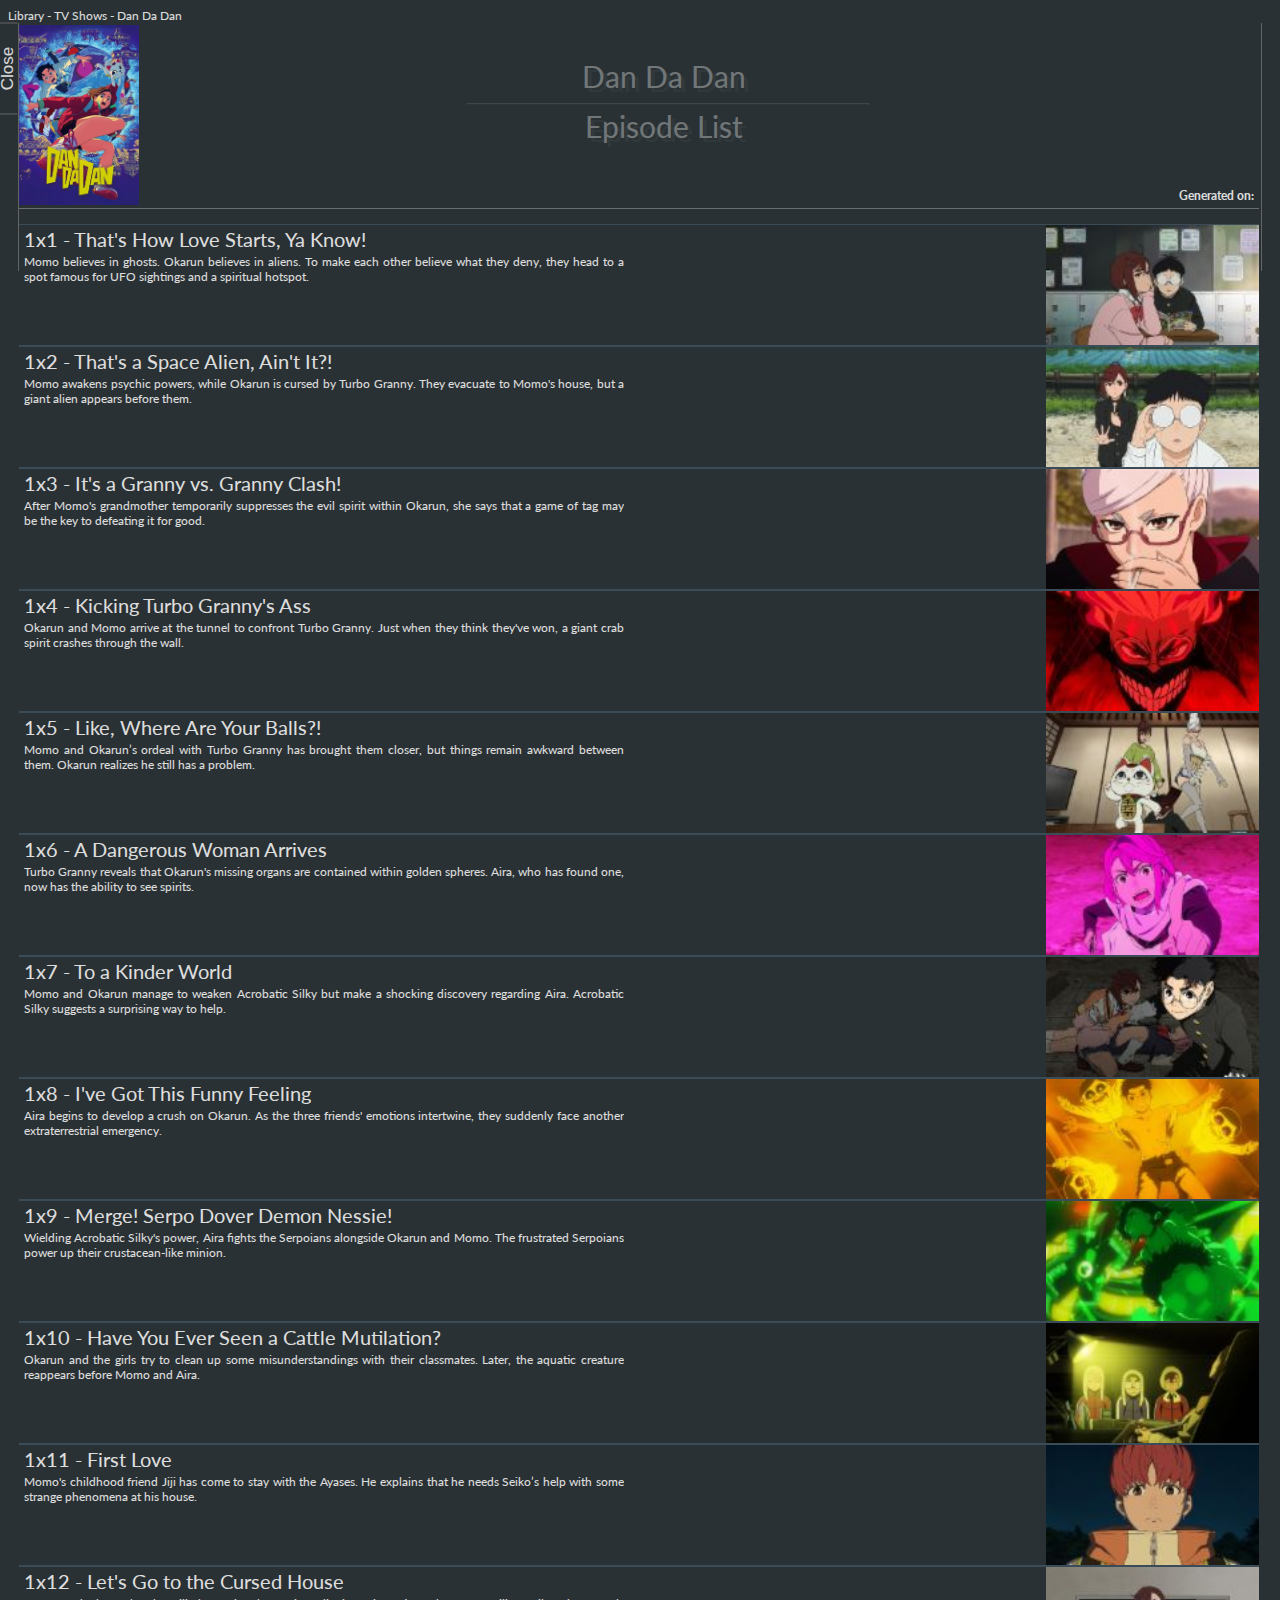
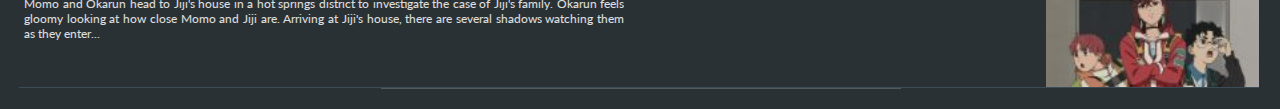
<file: Dan Da Dan (2024)/tvshow.html>
<!DOCTYPE html>
<html lang="en" xmlns="http://www.w3.org/1999/xhtml" xml:lang="en">
<head>
  <meta http-equiv="Content-Type" content="text/html; charset=utf-8" />
  <title>Episode List</title>
</head>
<body>
  Library - TV Shows - Dan Da Dan
  <link rel="shortcut icon" href="../images/icons/favicon.ico" />
  <script type="text/javascript" src="../lib/jquery.js">
  </script>
  <link rel="stylesheet" href="../lib/jquery.fancybox.css" type="text/css" media="screen" />
  <link rel="stylesheet" type="text/css" href="../style.css" />
  <script type="text/javascript">
  //<![CDATA[
            function sleep(millis)
             {
              var date = new Date();
              var curDate = null;
              do { curDate = new Date(); }
              while(curDate-date < millis);
            }
            function openEpisode(epID)
            {
                $.ajax({
                    url: 'http://127.0.0.1:8899/jsonrpc?request={"jsonrpc":"2.0","method":"Player.Stop","params":{"playerid":1},"id":1}}',
                    type: 'GET',
                    dataType: 'jsonp',
                    crossDomain: true
                });
                sleep(500);
                $.ajax({
                    url: 'http://127.0.0.1:8899/jsonrpc?request={"jsonrpc":"2.0","method":"Player.Open","id":1,"params":{"item":{"episodeid":'+epID+'}}}',
                    type: 'GET',
                    dataType: 'jsonp',
                    crossDomain: true
                });
            }
  //]]>
  </script>
  <div id="largeContainer">
    <div class="infoContainer">
      <div class="pageLinkContainer">
        <span class="pageLink pageLink_first"><a href="#" onclick="JavaScript:window.close();">Close</a></span>
      </div>
      <div class="infoBackTitleContainer">
        <span class="infoBackTitle">Dan Da Dan</span>
        <hr class="subTitleSeprator" />
        <span class="infoBackTitleSub">Episode List</span>
      </div>
      <div class="infoContainerTextContainer"></div>
      <div class="aniEpPosterHead"><img alt="poster" onerror="this.src = &#39;none&#39;;" 
      src="../images/Dan%20Da%20Dan%20%282024%29-POSTER.thumb.jpg" /></div><span class="dateInfo"><span>Generated on:</span> </span>
    </div>
    <div class="aniEpsContainer">

  
      <div class="aniEpItemWrapper">
        <div class="aniEpItemContainer">
          <div class="epThumb"><img onerror="this.style.visibility=&#39;hidden&#39;;" src=
          "../images/epthumbs/Dan%20Da%20Dan%20-%20S01E01%20-%20That%27s%20How%20Love%20Starts%2C%20Ya%20Know%21-THUMB.thumb.jpg" /></div>
          <div class="title">
            1x1 - That's How Love Starts, Ya Know!
          </div>
          <div class="plot">Momo believes in ghosts. Okarun believes in aliens. To make each other believe what they deny, they head to a spot famous for UFO sightings and a spiritual hotspot.
          </div>
          <div class="quality"></div>
        </div>
      </div>
  
      <div class="aniEpItemWrapper">
        <div class="aniEpItemContainer">
          <div class="epThumb"><img onerror="this.style.visibility=&#39;hidden&#39;;" src=
          "../images/epthumbs/Dan%20Da%20Dan%20-%20S01E02%20-%20That%27s%20a%20Space%20Alien%2C%20Ain%27t%20It%21-THUMB.thumb.jpg" /></div>
          <div class="title">
            1x2 - That's a Space Alien, Ain't It?!
          </div>
          <div class="plot">Momo awakens psychic powers, while Okarun is cursed by Turbo Granny. They evacuate to Momo's house, but a giant alien appears before them.
          </div>
          <div class="quality"></div>
        </div>
      </div>
  
      <div class="aniEpItemWrapper">
        <div class="aniEpItemContainer">
          <div class="epThumb"><img onerror="this.style.visibility=&#39;hidden&#39;;" src=
          "../images/epthumbs/Dan%20Da%20Dan%20-%20S01E03%20-%20It%27s%20a%20Granny%20vs.%20Granny%20Clash%21-THUMB.thumb.jpg" /></div>
          <div class="title">
            1x3 - It's a Granny vs. Granny Clash!
          </div>
          <div class="plot">After Momo's grandmother temporarily suppresses the evil spirit within Okarun, she says that a game of tag may be the key to defeating it for good.
          </div>
          <div class="quality"></div>
        </div>
      </div>
  
      <div class="aniEpItemWrapper">
        <div class="aniEpItemContainer">
          <div class="epThumb"><img onerror="this.style.visibility=&#39;hidden&#39;;" src=
          "../images/epthumbs/Dan%20Da%20Dan%20-%20S01E04%20-%20Kicking%20Turbo%20Granny%27s%20Ass-THUMB.thumb.jpg" /></div>
          <div class="title">
            1x4 - Kicking Turbo Granny's Ass
          </div>
          <div class="plot">Okarun and Momo arrive at the tunnel to confront Turbo Granny. Just when they think they've won, a giant crab spirit crashes through the wall.
          </div>
          <div class="quality"></div>
        </div>
      </div>
  
      <div class="aniEpItemWrapper">
        <div class="aniEpItemContainer">
          <div class="epThumb"><img onerror="this.style.visibility=&#39;hidden&#39;;" src=
          "../images/epthumbs/Dan%20Da%20Dan%20-%20S01E05%20-%20Like%2C%20Where%20Are%20Your%20Balls%21-THUMB.thumb.jpg" /></div>
          <div class="title">
            1x5 - Like, Where Are Your Balls?!
          </div>
          <div class="plot">Momo and Okarun&rsquo;s ordeal with Turbo Granny has brought them closer, but things remain awkward between them. Okarun realizes he still has a problem.
          </div>
          <div class="quality"></div>
        </div>
      </div>
  
      <div class="aniEpItemWrapper">
        <div class="aniEpItemContainer">
          <div class="epThumb"><img onerror="this.style.visibility=&#39;hidden&#39;;" src=
          "../images/epthumbs/Dan%20Da%20Dan%20-%20S01E06%20-%20A%20Dangerous%20Woman%20Arrives-THUMB.thumb.jpg" /></div>
          <div class="title">
            1x6 - A Dangerous Woman Arrives
          </div>
          <div class="plot">Turbo Granny reveals that Okarun's missing organs are contained within golden spheres. Aira, who has found one, now has the ability to see spirits.
          </div>
          <div class="quality"></div>
        </div>
      </div>
  
      <div class="aniEpItemWrapper">
        <div class="aniEpItemContainer">
          <div class="epThumb"><img onerror="this.style.visibility=&#39;hidden&#39;;" src=
          "../images/epthumbs/Dan%20Da%20Dan%20-%20S01E07%20-%20To%20a%20Kinder%20World-THUMB.thumb.jpg" /></div>
          <div class="title">
            1x7 - To a Kinder World
          </div>
          <div class="plot">Momo and Okarun manage to weaken Acrobatic Silky but make a shocking discovery regarding Aira. Acrobatic Silky suggests a surprising way to help.
          </div>
          <div class="quality"></div>
        </div>
      </div>
  
      <div class="aniEpItemWrapper">
        <div class="aniEpItemContainer">
          <div class="epThumb"><img onerror="this.style.visibility=&#39;hidden&#39;;" src=
          "../images/epthumbs/Dan%20Da%20Dan%20-%20S01E08%20-%20I%27ve%20Got%20This%20Funny%20Feeling-THUMB.thumb.jpg" /></div>
          <div class="title">
            1x8 - I've Got This Funny Feeling
          </div>
          <div class="plot">Aira begins to develop a crush on Okarun. As the three friends' emotions intertwine, they suddenly face another extraterrestrial emergency.
          </div>
          <div class="quality"></div>
        </div>
      </div>
  
      <div class="aniEpItemWrapper">
        <div class="aniEpItemContainer">
          <div class="epThumb"><img onerror="this.style.visibility=&#39;hidden&#39;;" src=
          "../images/epthumbs/Dan%20Da%20Dan%20-%20S01E09%20-%20Merge%21%20Serpo%20Dover%20Demon%20Nessie%21-THUMB.thumb.jpg" /></div>
          <div class="title">
            1x9 - Merge! Serpo Dover Demon Nessie!
          </div>
          <div class="plot">Wielding Acrobatic Silky's power, Aira fights the Serpoians alongside Okarun and Momo. The frustrated Serpoians power up their crustacean-like minion.
          </div>
          <div class="quality"></div>
        </div>
      </div>
  
      <div class="aniEpItemWrapper">
        <div class="aniEpItemContainer">
          <div class="epThumb"><img onerror="this.style.visibility=&#39;hidden&#39;;" src=
          "../images/epthumbs/Dan%20Da%20Dan%20-%20S01E10%20-%20Have%20You%20Ever%20Seen%20a%20Cattle%20Mutilation-THUMB.thumb.jpg" /></div>
          <div class="title">
            1x10 - Have You Ever Seen a Cattle Mutilation?
          </div>
          <div class="plot">Okarun and the girls try to clean up some misunderstandings with their classmates. Later, the aquatic creature reappears before Momo and Aira.
          </div>
          <div class="quality"></div>
        </div>
      </div>
  
      <div class="aniEpItemWrapper">
        <div class="aniEpItemContainer">
          <div class="epThumb"><img onerror="this.style.visibility=&#39;hidden&#39;;" src=
          "../images/epthumbs/Dan%20Da%20Dan%20-%20S01E11%20-%20First%20Love-THUMB.thumb.jpg" /></div>
          <div class="title">
            1x11 - First Love
          </div>
          <div class="plot">Momo's childhood friend Jiji has come to stay with the Ayases. He explains that he needs Seiko&rsquo;s help with some strange phenomena at his house.
          </div>
          <div class="quality"></div>
        </div>
      </div>
  
      <div class="aniEpItemWrapper">
        <div class="aniEpItemContainer">
          <div class="epThumb"><img onerror="this.style.visibility=&#39;hidden&#39;;" src=
          "../images/epthumbs/Dan%20Da%20Dan%20-%20S01E12%20-%20Let%27s%20Go%20to%20the%20Cursed%20House-THUMB.thumb.jpg" /></div>
          <div class="title">
            1x12 - Let's Go to the Cursed House
          </div>
          <div class="plot">Momo and Okarun head to Jiji's house in a hot springs district to investigate the case of Jiji's family. Okarun feels gloomy looking at how close Momo and Jiji are. Arriving at Jiji's house, there are several shadows watching them as they enter...
          </div>
          <div class="quality"></div>
        </div>
      </div>
  

      <div class="footerSpacer"></div>
      <div class="footerContainer">
        <div class="footerTextContainer">
        </div>
      </div>
    </div>
  </div>
</body>
</html>
</file>
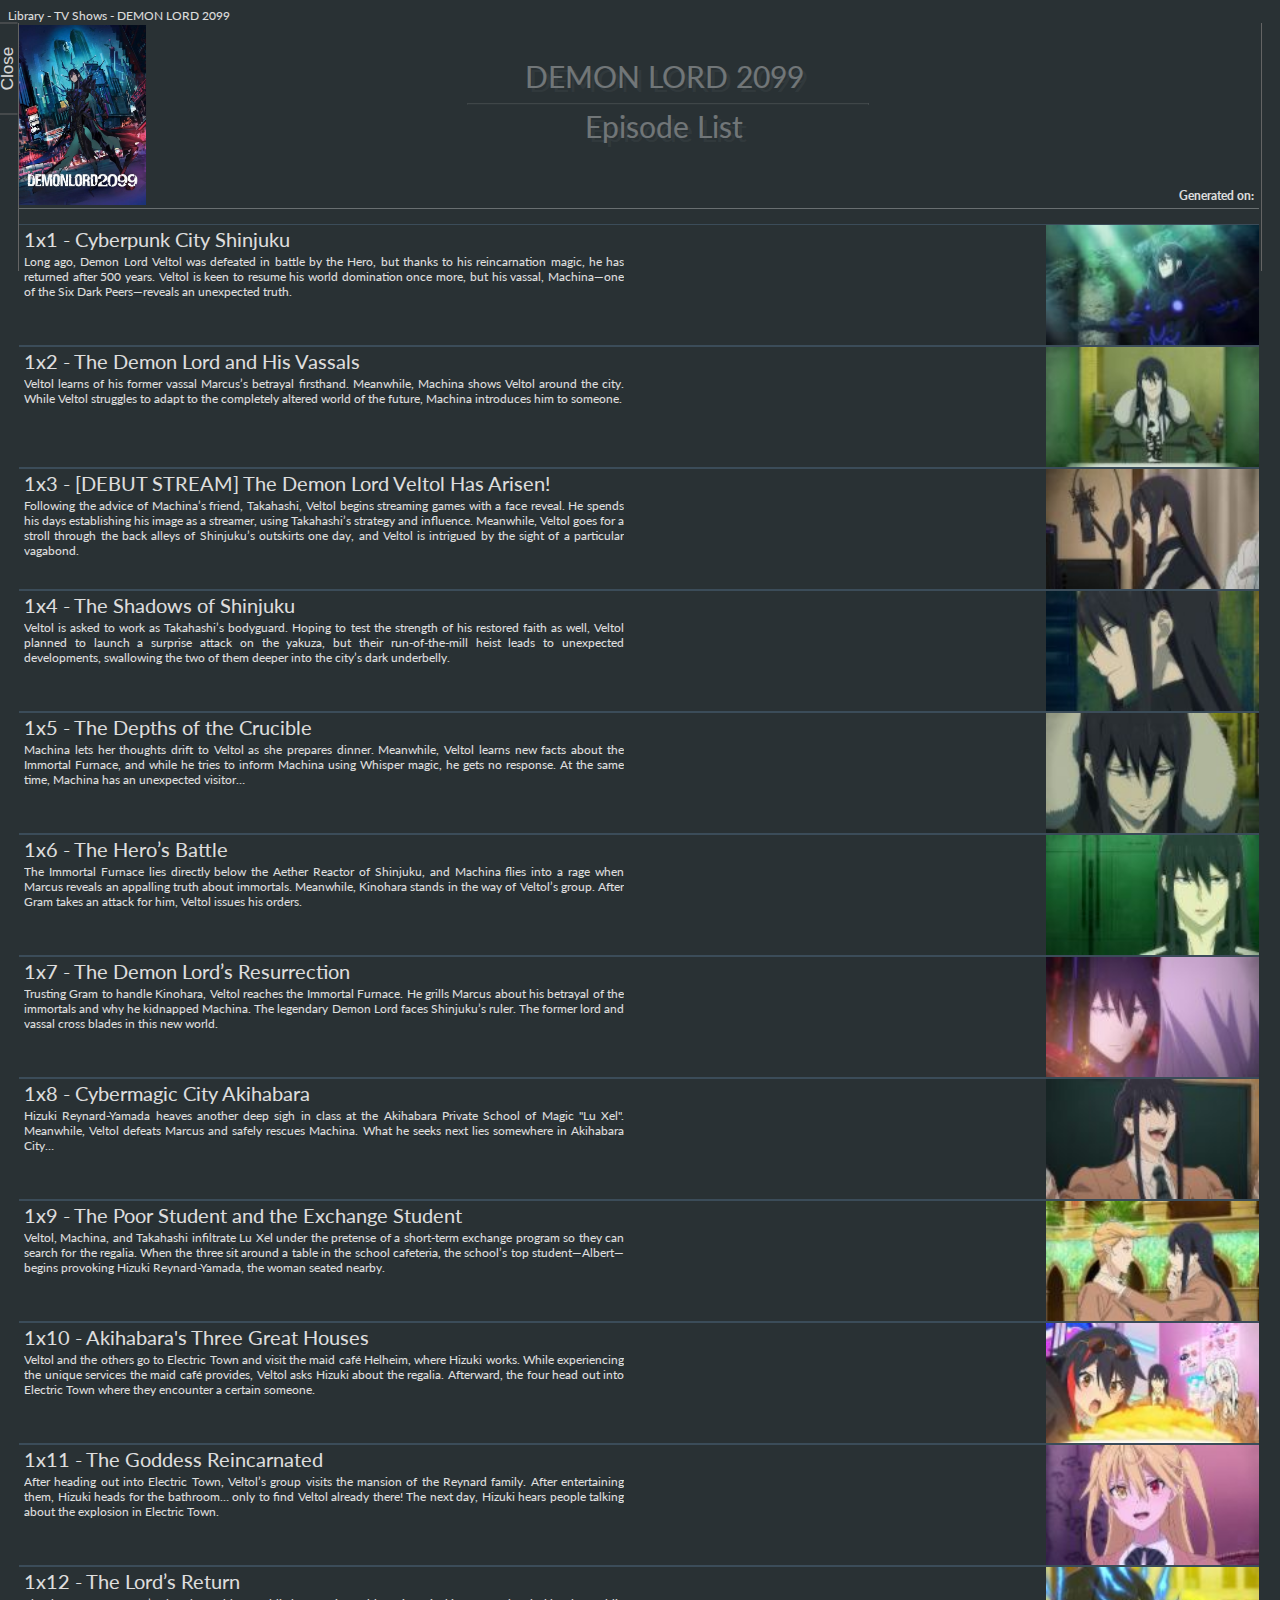
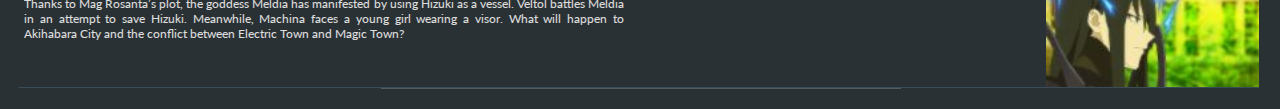
<file: DEMON LORD 2099 (2024)/tvshow.html>
<!DOCTYPE html>
<html lang="en" xmlns="http://www.w3.org/1999/xhtml" xml:lang="en">
<head>
  <meta http-equiv="Content-Type" content="text/html; charset=utf-8" />
  <title>Episode List</title>
</head>
<body>
  Library - TV Shows - DEMON LORD 2099
  <link rel="shortcut icon" href="../images/icons/favicon.ico" />
  <script type="text/javascript" src="../lib/jquery.js">
  </script>
  <link rel="stylesheet" href="../lib/jquery.fancybox.css" type="text/css" media="screen" />
  <link rel="stylesheet" type="text/css" href="../style.css" />
  <script type="text/javascript">
  //<![CDATA[
            function sleep(millis)
             {
              var date = new Date();
              var curDate = null;
              do { curDate = new Date(); }
              while(curDate-date < millis);
            }
            function openEpisode(epID)
            {
                $.ajax({
                    url: 'http://127.0.0.1:8899/jsonrpc?request={"jsonrpc":"2.0","method":"Player.Stop","params":{"playerid":1},"id":1}}',
                    type: 'GET',
                    dataType: 'jsonp',
                    crossDomain: true
                });
                sleep(500);
                $.ajax({
                    url: 'http://127.0.0.1:8899/jsonrpc?request={"jsonrpc":"2.0","method":"Player.Open","id":1,"params":{"item":{"episodeid":'+epID+'}}}',
                    type: 'GET',
                    dataType: 'jsonp',
                    crossDomain: true
                });
            }
  //]]>
  </script>
  <div id="largeContainer">
    <div class="infoContainer">
      <div class="pageLinkContainer">
        <span class="pageLink pageLink_first"><a href="#" onclick="JavaScript:window.close();">Close</a></span>
      </div>
      <div class="infoBackTitleContainer">
        <span class="infoBackTitle">DEMON LORD 2099</span>
        <hr class="subTitleSeprator" />
        <span class="infoBackTitleSub">Episode List</span>
      </div>
      <div class="infoContainerTextContainer"></div>
      <div class="aniEpPosterHead"><img alt="poster" onerror="this.src = &#39;none&#39;;" 
      src="../images/DEMON%20LORD%202099%20%282024%29-POSTER.thumb.jpg" /></div><span class="dateInfo"><span>Generated on:</span> </span>
    </div>
    <div class="aniEpsContainer">

  
      <div class="aniEpItemWrapper">
        <div class="aniEpItemContainer">
          <div class="epThumb"><img onerror="this.style.visibility=&#39;hidden&#39;;" src=
          "../images/epthumbs/DEMON%20LORD%202099%20-%20S01E01%20-%20Cyberpunk%20City%20Shinjuku-THUMB.thumb.jpg" /></div>
          <div class="title">
            1x1 - Cyberpunk City Shinjuku
          </div>
          <div class="plot">Long ago, Demon Lord Veltol was defeated in battle by the Hero, but thanks to his reincarnation magic, he has returned after 500 years. Veltol is keen to resume his world domination once more, but his vassal, Machina&mdash;one of the Six Dark Peers&mdash;reveals an unexpected truth.
          </div>
          <div class="quality"></div>
        </div>
      </div>
  
      <div class="aniEpItemWrapper">
        <div class="aniEpItemContainer">
          <div class="epThumb"><img onerror="this.style.visibility=&#39;hidden&#39;;" src=
          "../images/epthumbs/DEMON%20LORD%202099%20-%20S01E02%20-%20The%20Demon%20Lord%20and%20His%20Vassals-THUMB.thumb.jpg" /></div>
          <div class="title">
            1x2 - The Demon Lord and His Vassals
          </div>
          <div class="plot">Veltol learns of his former vassal Marcus&rsquo;s betrayal firsthand. Meanwhile, Machina shows Veltol around the city. While Veltol struggles to adapt to the completely altered world of the future, Machina introduces him to someone.
          </div>
          <div class="quality"></div>
        </div>
      </div>
  
      <div class="aniEpItemWrapper">
        <div class="aniEpItemContainer">
          <div class="epThumb"><img onerror="this.style.visibility=&#39;hidden&#39;;" src=
          "../images/epthumbs/DEMON%20LORD%202099%20-%20S01E03%20-%20%5BDEBUT%20STREAM%5D%20The%20Demon%20Lord%20Veltol%20Has%20Arisen%21-THUMB.thumb.jpg" /></div>
          <div class="title">
            1x3 - [DEBUT STREAM] The Demon Lord Veltol Has Arisen!
          </div>
          <div class="plot">Following the advice of Machina&rsquo;s friend, Takahashi, Veltol begins streaming games with a face reveal. He spends his days establishing his image as a streamer, using Takahashi&rsquo;s strategy and influence. Meanwhile, Veltol goes for a stroll through the back alleys of Shinjuku&rsquo;s outskirts one day, and Veltol is intrigued by the sight of a particular vagabond.
          </div>
          <div class="quality"></div>
        </div>
      </div>
  
      <div class="aniEpItemWrapper">
        <div class="aniEpItemContainer">
          <div class="epThumb"><img onerror="this.style.visibility=&#39;hidden&#39;;" src=
          "../images/epthumbs/DEMON%20LORD%202099%20-%20S01E04%20-%20The%20Shadows%20of%20Shinjuku-THUMB.thumb.jpg" /></div>
          <div class="title">
            1x4 - The Shadows of Shinjuku
          </div>
          <div class="plot">Veltol is asked to work as Takahashi&rsquo;s bodyguard. Hoping to test the strength of his restored faith as well, Veltol planned to launch a surprise attack on the yakuza, but their run-of-the-mill heist leads to unexpected developments, swallowing the two of them deeper into the city&rsquo;s dark underbelly.
          </div>
          <div class="quality"></div>
        </div>
      </div>
  
      <div class="aniEpItemWrapper">
        <div class="aniEpItemContainer">
          <div class="epThumb"><img onerror="this.style.visibility=&#39;hidden&#39;;" src=
          "../images/epthumbs/DEMON%20LORD%202099%20-%20S01E05%20-%20The%20Depths%20of%20the%20Crucible-THUMB.thumb.jpg" /></div>
          <div class="title">
            1x5 - The Depths of the Crucible
          </div>
          <div class="plot">Machina lets her thoughts drift to Veltol as she prepares dinner. Meanwhile, Veltol learns new facts about the Immortal Furnace, and while he tries to inform Machina using Whisper magic, he gets no response. At the same time, Machina has an unexpected visitor&hellip;
          </div>
          <div class="quality"></div>
        </div>
      </div>
  
      <div class="aniEpItemWrapper">
        <div class="aniEpItemContainer">
          <div class="epThumb"><img onerror="this.style.visibility=&#39;hidden&#39;;" src=
          "../images/epthumbs/DEMON%20LORD%202099%20-%20S01E06%20-%20The%20Hero%E2%80%99s%20Battle-THUMB.thumb.jpg" /></div>
          <div class="title">
            1x6 - The Hero&rsquo;s Battle
          </div>
          <div class="plot">The Immortal Furnace lies directly below the Aether Reactor of Shinjuku, and Machina flies into a rage when Marcus reveals an appalling truth about immortals. Meanwhile, Kinohara stands in the way of Veltol&rsquo;s group. After Gram takes an attack for him, Veltol issues his orders.
          </div>
          <div class="quality"></div>
        </div>
      </div>
  
      <div class="aniEpItemWrapper">
        <div class="aniEpItemContainer">
          <div class="epThumb"><img onerror="this.style.visibility=&#39;hidden&#39;;" src=
          "../images/epthumbs/DEMON%20LORD%202099%20-%20S01E07%20-%20The%20Demon%20Lord%E2%80%99s%20Resurrection-THUMB.thumb.jpg" /></div>
          <div class="title">
            1x7 - The Demon Lord&rsquo;s Resurrection
          </div>
          <div class="plot">Trusting Gram to handle Kinohara, Veltol reaches the Immortal Furnace. He grills Marcus about his betrayal of the immortals and why he kidnapped Machina. The legendary Demon Lord faces Shinjuku&rsquo;s ruler. The former lord and vassal cross blades in this new world.
          </div>
          <div class="quality"></div>
        </div>
      </div>
  
      <div class="aniEpItemWrapper">
        <div class="aniEpItemContainer">
          <div class="epThumb"><img onerror="this.style.visibility=&#39;hidden&#39;;" src=
          "../images/epthumbs/DEMON%20LORD%202099%20-%20S01E08%20-%20Cybermagic%20City%20Akihabara-THUMB.thumb.jpg" /></div>
          <div class="title">
            1x8 - Cybermagic City Akihabara
          </div>
          <div class="plot">Hizuki Reynard-Yamada heaves another deep sigh in class at the Akihabara Private School of Magic &quot;Lu Xel&quot;. Meanwhile, Veltol defeats Marcus and safely rescues Machina. What he seeks next lies somewhere in Akihabara City&hellip;
          </div>
          <div class="quality"></div>
        </div>
      </div>
  
      <div class="aniEpItemWrapper">
        <div class="aniEpItemContainer">
          <div class="epThumb"><img onerror="this.style.visibility=&#39;hidden&#39;;" src=
          "../images/epthumbs/DEMON%20LORD%202099%20-%20S01E09%20-%20The%20Poor%20Student%20and%20the%20Exchange%20Student-THUMB.thumb.jpg" /></div>
          <div class="title">
            1x9 - The Poor Student and the Exchange Student
          </div>
          <div class="plot">Veltol, Machina, and Takahashi infiltrate Lu Xel under the pretense of a short-term exchange program so they can search for the regalia. When the three sit around a table in the school cafeteria, the school&rsquo;s top student&mdash;Albert&mdash;begins provoking Hizuki Reynard-Yamada, the woman seated nearby.
          </div>
          <div class="quality"></div>
        </div>
      </div>
  
      <div class="aniEpItemWrapper">
        <div class="aniEpItemContainer">
          <div class="epThumb"><img onerror="this.style.visibility=&#39;hidden&#39;;" src=
          "../images/epthumbs/DEMON%20LORD%202099%20-%20S01E10%20-%20Akihabara%27s%20Three%20Great%20Houses-THUMB.thumb.jpg" /></div>
          <div class="title">
            1x10 - Akihabara's Three Great Houses
          </div>
          <div class="plot">Veltol and the others go to Electric Town and visit the maid caf&eacute; Helheim, where Hizuki works. While experiencing the unique services the maid caf&eacute; provides, Veltol asks Hizuki about the regalia. Afterward, the four head out into Electric Town where they encounter a certain someone.
          </div>
          <div class="quality"></div>
        </div>
      </div>
  
      <div class="aniEpItemWrapper">
        <div class="aniEpItemContainer">
          <div class="epThumb"><img onerror="this.style.visibility=&#39;hidden&#39;;" src=
          "../images/epthumbs/DEMON%20LORD%202099%20-%20S01E11%20-%20The%20Goddess%20Reincarnated-THUMB.thumb.jpg" /></div>
          <div class="title">
            1x11 - The Goddess Reincarnated
          </div>
          <div class="plot">After heading out into Electric Town, Veltol&rsquo;s group visits the mansion of the Reynard family. After entertaining them, Hizuki heads for the bathroom&hellip; only to find Veltol already there! The next day, Hizuki hears people talking about the explosion in Electric Town.
          </div>
          <div class="quality"></div>
        </div>
      </div>
  
      <div class="aniEpItemWrapper">
        <div class="aniEpItemContainer">
          <div class="epThumb"><img onerror="this.style.visibility=&#39;hidden&#39;;" src=
          "../images/epthumbs/DEMON%20LORD%202099%20-%20S01E12%20-%20The%20Lord%E2%80%99s%20Return-THUMB.thumb.jpg" /></div>
          <div class="title">
            1x12 - The Lord&rsquo;s Return
          </div>
          <div class="plot">Thanks to Mag Rosanta&rsquo;s plot, the goddess Meldia has manifested by using Hizuki as a vessel. Veltol battles Meldia in an attempt to save Hizuki. Meanwhile, Machina faces a young girl wearing a visor. What will happen to Akihabara City and the conflict between Electric Town and Magic Town?
          </div>
          <div class="quality"></div>
        </div>
      </div>
  

      <div class="footerSpacer"></div>
      <div class="footerContainer">
        <div class="footerTextContainer">
        </div>
      </div>
    </div>
  </div>
</body>
</html>
</file>
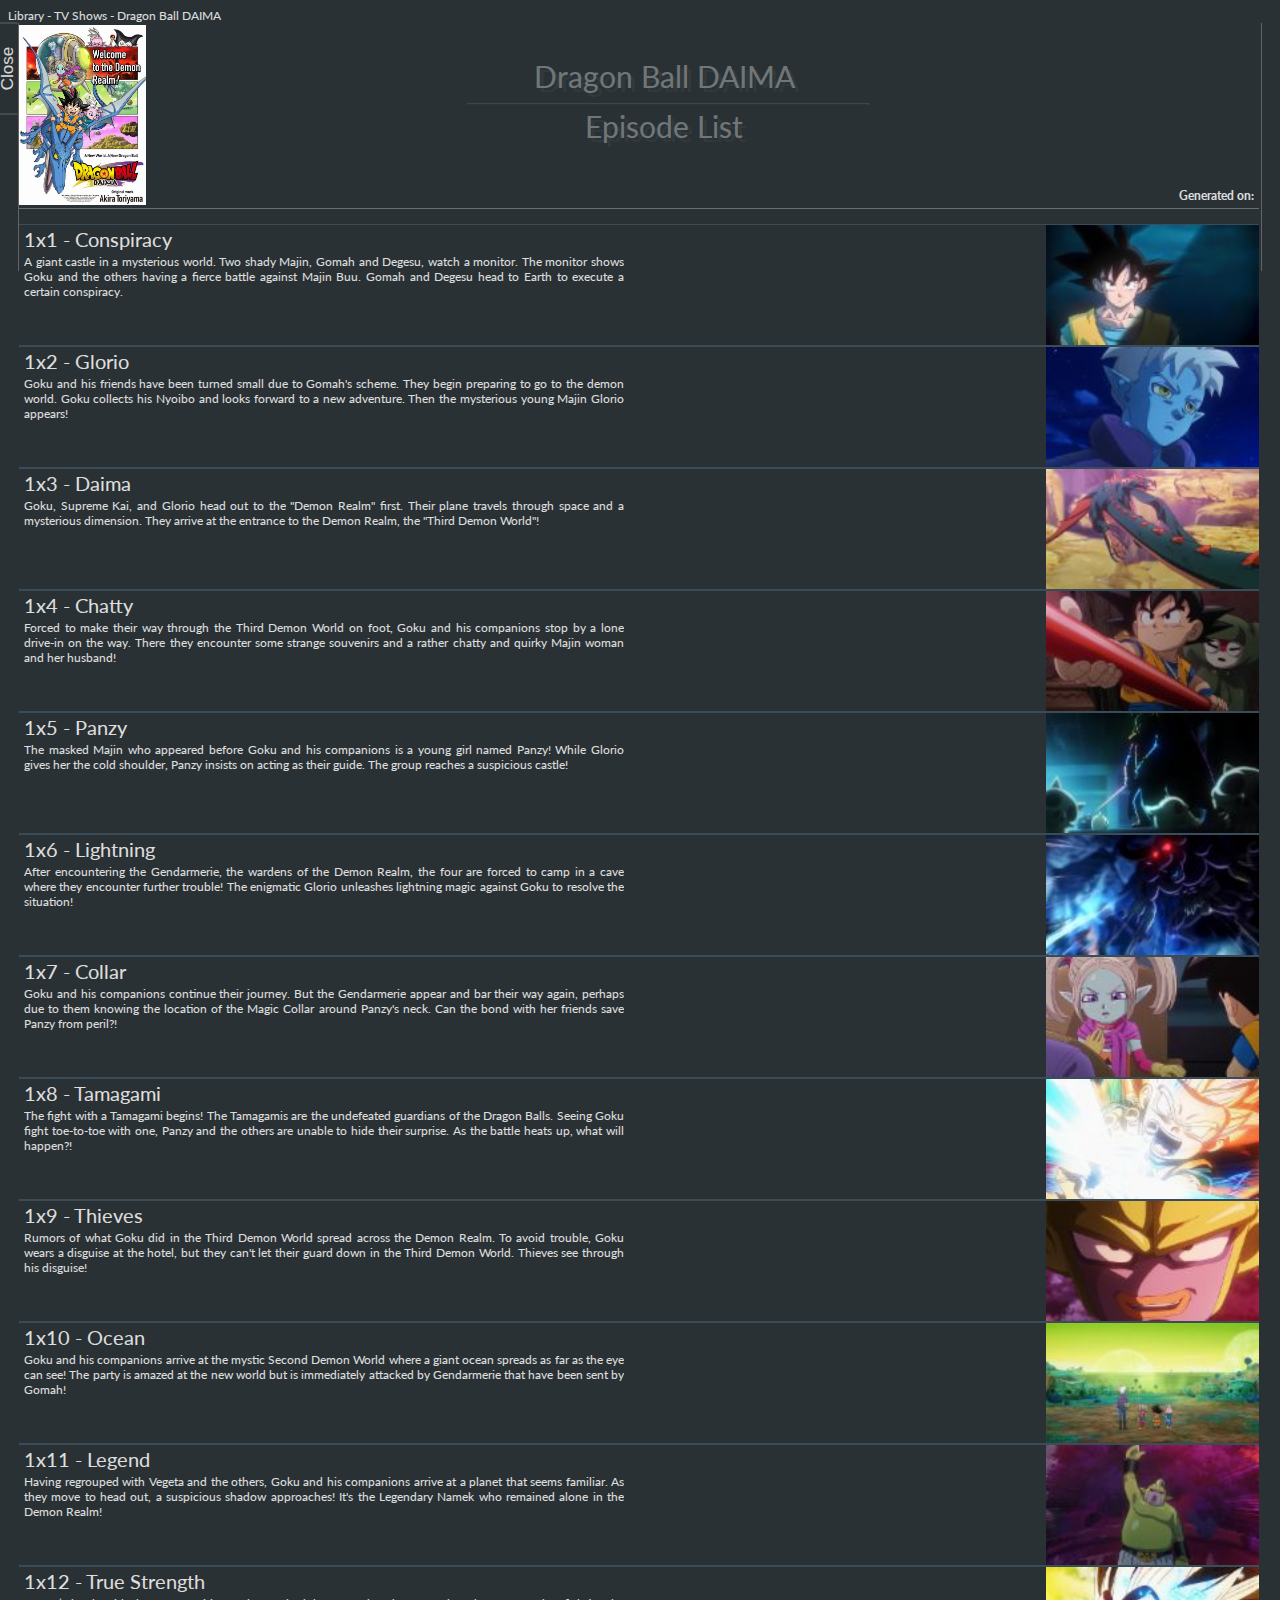
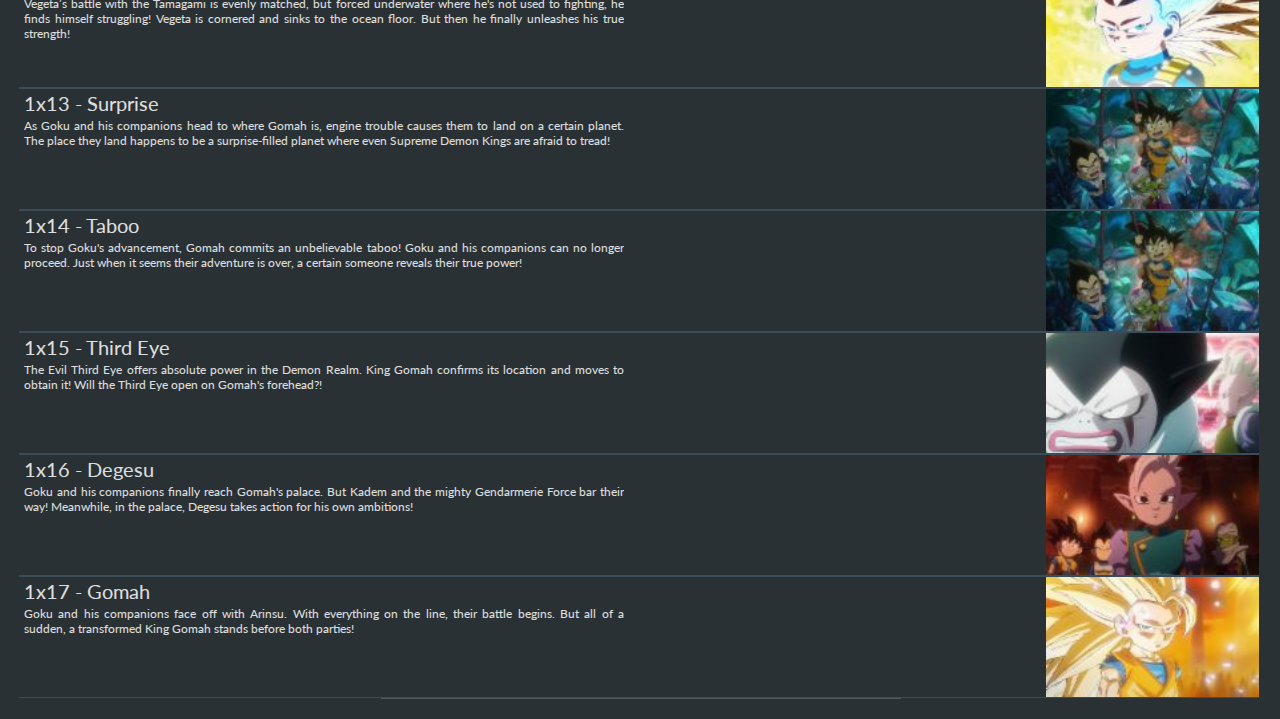
<file: Dragon Ball DAIMA (2024)/tvshow.html>
<!DOCTYPE html>
<html lang="en" xmlns="http://www.w3.org/1999/xhtml" xml:lang="en">
<head>
  <meta http-equiv="Content-Type" content="text/html; charset=utf-8" />
  <title>Episode List</title>
</head>
<body>
  Library - TV Shows - Dragon Ball DAIMA
  <link rel="shortcut icon" href="../images/icons/favicon.ico" />
  <script type="text/javascript" src="../lib/jquery.js">
  </script>
  <link rel="stylesheet" href="../lib/jquery.fancybox.css" type="text/css" media="screen" />
  <link rel="stylesheet" type="text/css" href="../style.css" />
  <script type="text/javascript">
  //<![CDATA[
            function sleep(millis)
             {
              var date = new Date();
              var curDate = null;
              do { curDate = new Date(); }
              while(curDate-date < millis);
            }
            function openEpisode(epID)
            {
                $.ajax({
                    url: 'http://127.0.0.1:8899/jsonrpc?request={"jsonrpc":"2.0","method":"Player.Stop","params":{"playerid":1},"id":1}}',
                    type: 'GET',
                    dataType: 'jsonp',
                    crossDomain: true
                });
                sleep(500);
                $.ajax({
                    url: 'http://127.0.0.1:8899/jsonrpc?request={"jsonrpc":"2.0","method":"Player.Open","id":1,"params":{"item":{"episodeid":'+epID+'}}}',
                    type: 'GET',
                    dataType: 'jsonp',
                    crossDomain: true
                });
            }
  //]]>
  </script>
  <div id="largeContainer">
    <div class="infoContainer">
      <div class="pageLinkContainer">
        <span class="pageLink pageLink_first"><a href="#" onclick="JavaScript:window.close();">Close</a></span>
      </div>
      <div class="infoBackTitleContainer">
        <span class="infoBackTitle">Dragon Ball DAIMA</span>
        <hr class="subTitleSeprator" />
        <span class="infoBackTitleSub">Episode List</span>
      </div>
      <div class="infoContainerTextContainer"></div>
      <div class="aniEpPosterHead"><img alt="poster" onerror="this.src = &#39;none&#39;;" 
      src="../images/Dragon%20Ball%20DAIMA%20%282024%29-POSTER.thumb.jpg" /></div><span class="dateInfo"><span>Generated on:</span> </span>
    </div>
    <div class="aniEpsContainer">

  
      <div class="aniEpItemWrapper">
        <div class="aniEpItemContainer">
          <div class="epThumb"><img onerror="this.style.visibility=&#39;hidden&#39;;" src=
          "../images/epthumbs/Dragon%20Ball%20DAIMA%20-%20S01E01%20-%20Conspiracy-THUMB.thumb.jpg" /></div>
          <div class="title">
            1x1 - Conspiracy
          </div>
          <div class="plot">A giant castle in a mysterious world. Two shady Majin, Gomah and Degesu, watch a monitor. The monitor shows Goku and the others having a fierce battle against Majin Buu. Gomah and Degesu head to Earth to execute a certain conspiracy.
          </div>
          <div class="quality"></div>
        </div>
      </div>
  
      <div class="aniEpItemWrapper">
        <div class="aniEpItemContainer">
          <div class="epThumb"><img onerror="this.style.visibility=&#39;hidden&#39;;" src=
          "../images/epthumbs/Dragon%20Ball%20DAIMA%20-%20S01E02%20-%20Glorio-THUMB.thumb.jpg" /></div>
          <div class="title">
            1x2 - Glorio
          </div>
          <div class="plot">Goku and his friends have been turned small due to Gomah's scheme. They begin preparing to go to the demon world. Goku collects his Nyoibo and looks forward to a new adventure. Then the mysterious young Majin Glorio appears!
          </div>
          <div class="quality"></div>
        </div>
      </div>
  
      <div class="aniEpItemWrapper">
        <div class="aniEpItemContainer">
          <div class="epThumb"><img onerror="this.style.visibility=&#39;hidden&#39;;" src=
          "../images/epthumbs/Dragon%20Ball%20DAIMA%20-%20S01E03%20-%20Daima-THUMB.thumb.jpg" /></div>
          <div class="title">
            1x3 - Daima
          </div>
          <div class="plot">Goku, Supreme Kai, and Glorio head out to the &quot;Demon Realm&quot; first. Their plane travels through space and a mysterious dimension. They arrive at the entrance to the Demon Realm, the &quot;Third Demon World&quot;!
          </div>
          <div class="quality"></div>
        </div>
      </div>
  
      <div class="aniEpItemWrapper">
        <div class="aniEpItemContainer">
          <div class="epThumb"><img onerror="this.style.visibility=&#39;hidden&#39;;" src=
          "../images/epthumbs/Dragon%20Ball%20DAIMA%20-%20S01E04%20-%20Chatty-THUMB.thumb.jpg" /></div>
          <div class="title">
            1x4 - Chatty
          </div>
          <div class="plot">Forced to make their way through the Third Demon World on foot, Goku and his companions stop by a lone drive-in on the way. There they encounter some strange souvenirs and a rather chatty and quirky Majin woman and her husband!
          </div>
          <div class="quality"></div>
        </div>
      </div>
  
      <div class="aniEpItemWrapper">
        <div class="aniEpItemContainer">
          <div class="epThumb"><img onerror="this.style.visibility=&#39;hidden&#39;;" src=
          "../images/epthumbs/Dragon%20Ball%20DAIMA%20-%20S01E05%20-%20Panzy-THUMB.thumb.jpg" /></div>
          <div class="title">
            1x5 - Panzy
          </div>
          <div class="plot">The masked Majin who appeared before Goku and his companions is a young girl named Panzy! While Glorio gives her the cold shoulder, Panzy insists on acting as their guide. The group reaches a suspicious castle!
          </div>
          <div class="quality"></div>
        </div>
      </div>
  
      <div class="aniEpItemWrapper">
        <div class="aniEpItemContainer">
          <div class="epThumb"><img onerror="this.style.visibility=&#39;hidden&#39;;" src=
          "../images/epthumbs/Dragon%20Ball%20DAIMA%20-%20S01E06%20-%20Lightning-THUMB.thumb.jpg" /></div>
          <div class="title">
            1x6 - Lightning
          </div>
          <div class="plot">After encountering the Gendarmerie, the wardens of the Demon Realm, the four are forced to camp in a cave where they encounter further trouble! The enigmatic Glorio unleashes lightning magic against Goku to resolve the situation!
          </div>
          <div class="quality"></div>
        </div>
      </div>
  
      <div class="aniEpItemWrapper">
        <div class="aniEpItemContainer">
          <div class="epThumb"><img onerror="this.style.visibility=&#39;hidden&#39;;" src=
          "../images/epthumbs/Dragon%20Ball%20DAIMA%20-%20S01E07%20-%20Collar-THUMB.thumb.jpg" /></div>
          <div class="title">
            1x7 - Collar
          </div>
          <div class="plot">Goku and his companions continue their journey. But the Gendarmerie appear and bar their way again, perhaps due to them knowing the location of the Magic Collar around Panzy's neck. Can the bond with her friends save Panzy from peril?!
          </div>
          <div class="quality"></div>
        </div>
      </div>
  
      <div class="aniEpItemWrapper">
        <div class="aniEpItemContainer">
          <div class="epThumb"><img onerror="this.style.visibility=&#39;hidden&#39;;" src=
          "../images/epthumbs/Dragon%20Ball%20DAIMA%20-%20S01E08%20-%20Tamagami-THUMB.thumb.jpg" /></div>
          <div class="title">
            1x8 - Tamagami
          </div>
          <div class="plot">The fight with a Tamagami begins! The Tamagamis are the undefeated guardians of the Dragon Balls. Seeing Goku fight toe-to-toe with one, Panzy and the others are unable to hide their surprise. As the battle heats up, what will happen?!
          </div>
          <div class="quality"></div>
        </div>
      </div>
  
      <div class="aniEpItemWrapper">
        <div class="aniEpItemContainer">
          <div class="epThumb"><img onerror="this.style.visibility=&#39;hidden&#39;;" src=
          "../images/epthumbs/Dragon%20Ball%20DAIMA%20-%20S01E09%20-%20Thieves-THUMB.thumb.jpg" /></div>
          <div class="title">
            1x9 - Thieves
          </div>
          <div class="plot">Rumors of what Goku did in the Third Demon World spread across the Demon Realm. To avoid trouble, Goku wears a disguise at the hotel, but they can't let their guard down in the Third Demon World. Thieves see through his disguise!
          </div>
          <div class="quality"></div>
        </div>
      </div>
  
      <div class="aniEpItemWrapper">
        <div class="aniEpItemContainer">
          <div class="epThumb"><img onerror="this.style.visibility=&#39;hidden&#39;;" src=
          "../images/epthumbs/Dragon%20Ball%20DAIMA%20-%20S01E10%20-%20Ocean-THUMB.thumb.jpg" /></div>
          <div class="title">
            1x10 - Ocean
          </div>
          <div class="plot">Goku and his companions arrive at the mystic Second Demon World where a giant ocean spreads as far as the eye can see! The party is amazed at the new world but is immediately attacked by Gendarmerie that have been sent by Gomah!
          </div>
          <div class="quality"></div>
        </div>
      </div>
  
      <div class="aniEpItemWrapper">
        <div class="aniEpItemContainer">
          <div class="epThumb"><img onerror="this.style.visibility=&#39;hidden&#39;;" src=
          "../images/epthumbs/Dragon%20Ball%20DAIMA%20-%20S01E11%20-%20Legend-THUMB.thumb.jpg" /></div>
          <div class="title">
            1x11 - Legend
          </div>
          <div class="plot">Having regrouped with Vegeta and the others, Goku and his companions arrive at a planet that seems familiar. As they move to head out, a suspicious shadow approaches! It's the Legendary Namek who remained alone in the Demon Realm!
          </div>
          <div class="quality"></div>
        </div>
      </div>
  
      <div class="aniEpItemWrapper">
        <div class="aniEpItemContainer">
          <div class="epThumb"><img onerror="this.style.visibility=&#39;hidden&#39;;" src=
          "../images/epthumbs/Dragon%20Ball%20DAIMA%20-%20S01E12%20-%20True%20Strength-THUMB.thumb.jpg" /></div>
          <div class="title">
            1x12 - True Strength
          </div>
          <div class="plot">Vegeta&rsquo;s battle with the Tamagami is evenly matched, but forced underwater where he's not used to fighting, he finds himself struggling! Vegeta is cornered and sinks to the ocean floor. But then he finally unleashes his true strength!
          </div>
          <div class="quality"></div>
        </div>
      </div>
  
      <div class="aniEpItemWrapper">
        <div class="aniEpItemContainer">
          <div class="epThumb"><img onerror="this.style.visibility=&#39;hidden&#39;;" src=
          "../images/epthumbs/Dragon%20Ball%20DAIMA%20-%20S01E13%20-%20Surprise-THUMB.thumb.jpg" /></div>
          <div class="title">
            1x13 - Surprise
          </div>
          <div class="plot">As Goku and his companions head to where Gomah is, engine trouble causes them to land on a certain planet. The place they land happens to be a surprise-filled planet where even Supreme Demon Kings are afraid to tread!
          </div>
          <div class="quality"></div>
        </div>
      </div>
  
      <div class="aniEpItemWrapper">
        <div class="aniEpItemContainer">
          <div class="epThumb"><img onerror="this.style.visibility=&#39;hidden&#39;;" src=
          "../images/epthumbs/Dragon%20Ball%20DAIMA%20-%20S01E14%20-%20Taboo-THUMB.thumb.jpg" /></div>
          <div class="title">
            1x14 - Taboo
          </div>
          <div class="plot">To stop Goku's advancement, Gomah commits an unbelievable taboo! Goku and his companions can no longer proceed. Just when it seems their adventure is over, a certain someone reveals their true power!
          </div>
          <div class="quality"></div>
        </div>
      </div>
  
      <div class="aniEpItemWrapper">
        <div class="aniEpItemContainer">
          <div class="epThumb"><img onerror="this.style.visibility=&#39;hidden&#39;;" src=
          "../images/epthumbs/Dragon%20Ball%20DAIMA%20-%20S01E15%20-%20Third%20Eye-THUMB.thumb.jpg" /></div>
          <div class="title">
            1x15 - Third Eye
          </div>
          <div class="plot">The Evil Third Eye offers absolute power in the Demon Realm. King Gomah confirms its location and moves to obtain it! Will the Third Eye open on Gomah's forehead?!
          </div>
          <div class="quality"></div>
        </div>
      </div>
  
      <div class="aniEpItemWrapper">
        <div class="aniEpItemContainer">
          <div class="epThumb"><img onerror="this.style.visibility=&#39;hidden&#39;;" src=
          "../images/epthumbs/Dragon%20Ball%20DAIMA%20-%20S01E16%20-%20Degesu-THUMB.thumb.jpg" /></div>
          <div class="title">
            1x16 - Degesu
          </div>
          <div class="plot">Goku and his companions finally reach Gomah's palace. But Kadem and the mighty Gendarmerie Force bar their way! Meanwhile, in the palace, Degesu takes action for his own ambitions!
          </div>
          <div class="quality"></div>
        </div>
      </div>
  
      <div class="aniEpItemWrapper">
        <div class="aniEpItemContainer">
          <div class="epThumb"><img onerror="this.style.visibility=&#39;hidden&#39;;" src=
          "../images/epthumbs/Dragon%20Ball%20DAIMA%20-%20S01E17%20-%20Gomah-THUMB.thumb.jpg" /></div>
          <div class="title">
            1x17 - Gomah
          </div>
          <div class="plot">Goku and his companions face off with Arinsu. With everything on the line, their battle begins. But all of a sudden, a transformed King Gomah stands before both parties!
          </div>
          <div class="quality"></div>
        </div>
      </div>
  

      <div class="footerSpacer"></div>
      <div class="footerContainer">
        <div class="footerTextContainer">
        </div>
      </div>
    </div>
  </div>
</body>
</html>
</file>
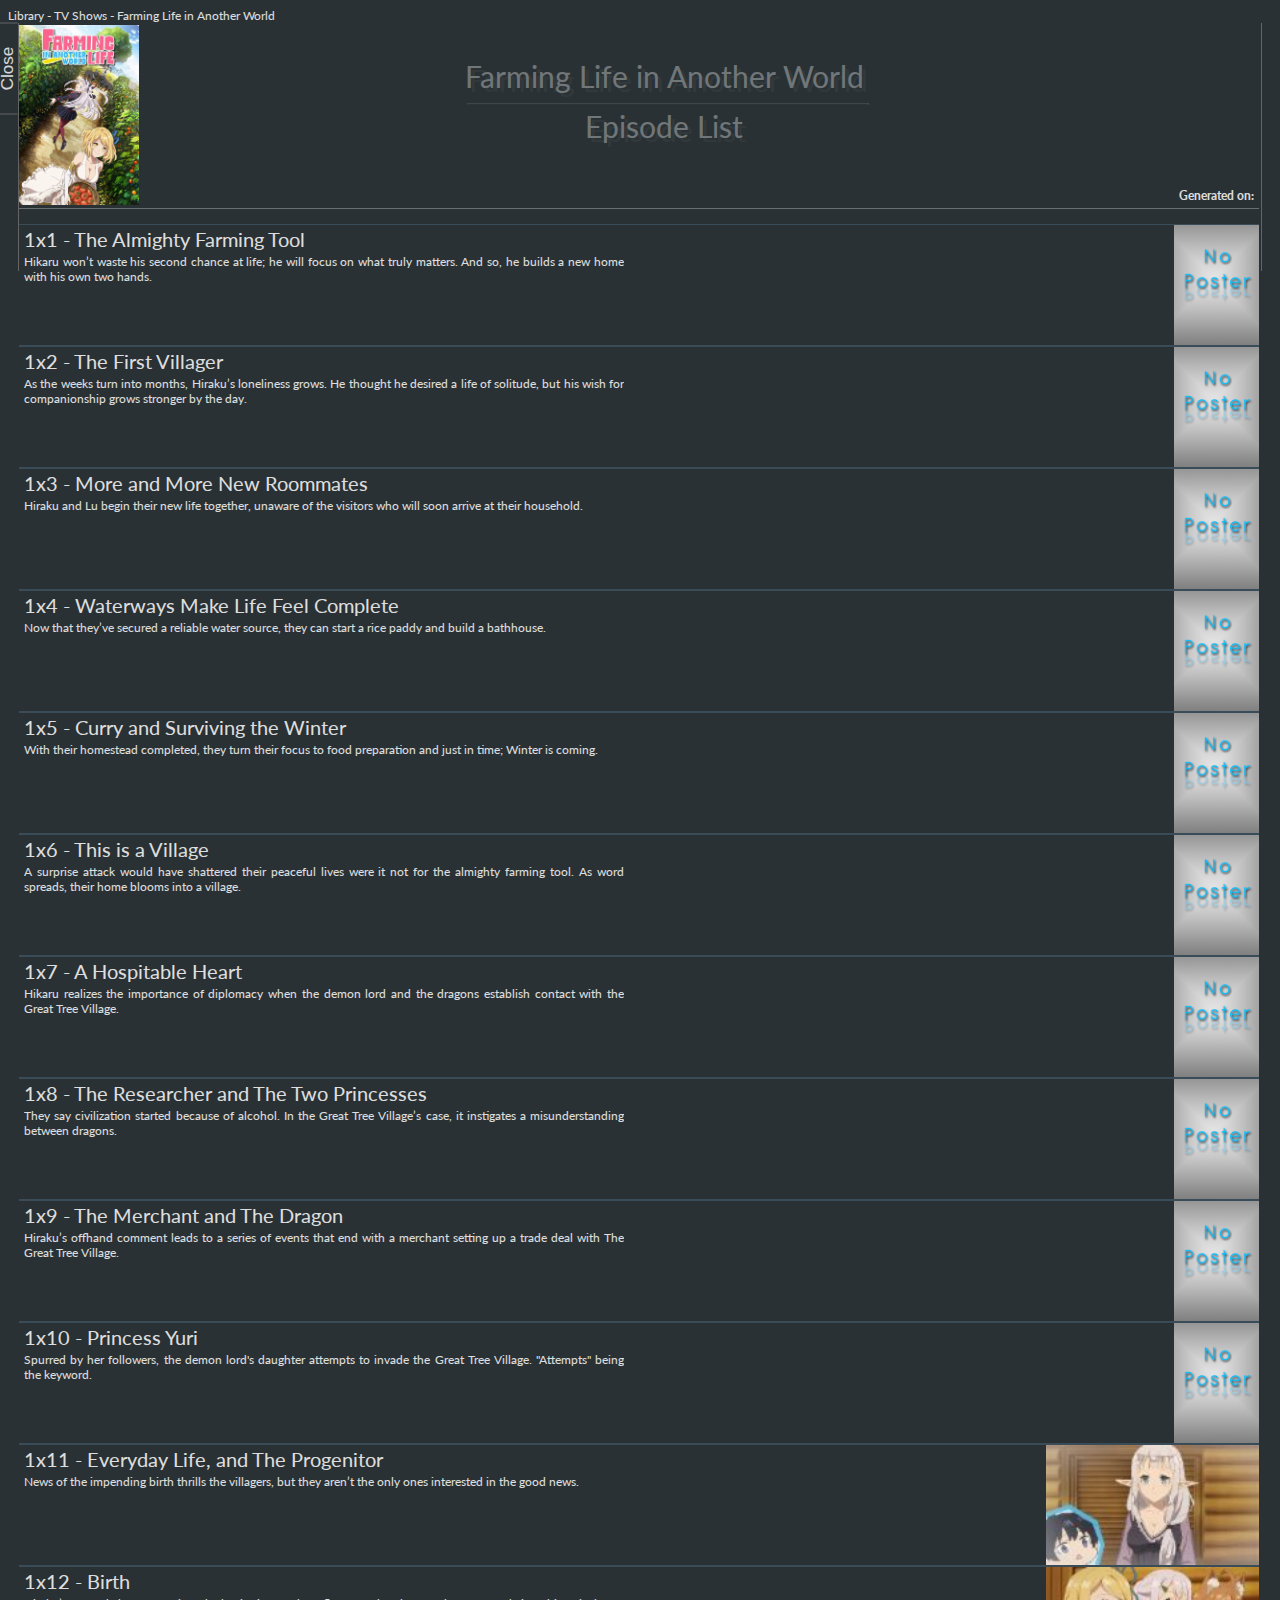
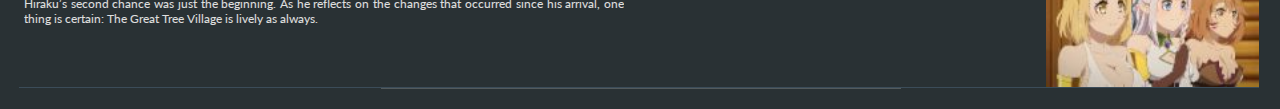
<file: Farming Life in Another World (2023)/tvshow.html>
<!DOCTYPE html>
<html lang="en" xmlns="http://www.w3.org/1999/xhtml" xml:lang="en">
<head>
  <meta http-equiv="Content-Type" content="text/html; charset=utf-8" />
  <title>Episode List</title>
</head>
<body>
  Library - TV Shows - Farming Life in Another World
  <link rel="shortcut icon" href="../images/icons/favicon.ico" />
  <script type="text/javascript" src="../lib/jquery.js">
  </script>
  <link rel="stylesheet" href="../lib/jquery.fancybox.css" type="text/css" media="screen" />
  <link rel="stylesheet" type="text/css" href="../style.css" />
  <script type="text/javascript">
  //<![CDATA[
            function sleep(millis)
             {
              var date = new Date();
              var curDate = null;
              do { curDate = new Date(); }
              while(curDate-date < millis);
            }
            function openEpisode(epID)
            {
                $.ajax({
                    url: 'http://127.0.0.1:8899/jsonrpc?request={"jsonrpc":"2.0","method":"Player.Stop","params":{"playerid":1},"id":1}}',
                    type: 'GET',
                    dataType: 'jsonp',
                    crossDomain: true
                });
                sleep(500);
                $.ajax({
                    url: 'http://127.0.0.1:8899/jsonrpc?request={"jsonrpc":"2.0","method":"Player.Open","id":1,"params":{"item":{"episodeid":'+epID+'}}}',
                    type: 'GET',
                    dataType: 'jsonp',
                    crossDomain: true
                });
            }
  //]]>
  </script>
  <div id="largeContainer">
    <div class="infoContainer">
      <div class="pageLinkContainer">
        <span class="pageLink pageLink_first"><a href="#" onclick="JavaScript:window.close();">Close</a></span>
      </div>
      <div class="infoBackTitleContainer">
        <span class="infoBackTitle">Farming Life in Another World</span>
        <hr class="subTitleSeprator" />
        <span class="infoBackTitleSub">Episode List</span>
      </div>
      <div class="infoContainerTextContainer"></div>
      <div class="aniEpPosterHead"><img alt="poster" onerror="this.src = &#39;none&#39;;" 
      src="../images/Farming%20Life%20in%20Another%20World%20%282023%29-POSTER.thumb.jpg" /></div><span class="dateInfo"><span>Generated on:</span> </span>
    </div>
    <div class="aniEpsContainer">

  
      <div class="aniEpItemWrapper">
        <div class="aniEpItemContainer">
          <div class="epThumb"><img onerror="this.style.visibility=&#39;hidden&#39;;" src=
          "../images/epthumbs/../../images/icons/noPoster.jpg" /></div>
          <div class="title">
            1x1 - The Almighty Farming Tool
          </div>
          <div class="plot">Hikaru won&rsquo;t waste his second chance at life; he will focus on what truly matters. And so, he builds a new home with his own two hands.
          </div>
          <div class="quality"></div>
        </div>
      </div>
  
      <div class="aniEpItemWrapper">
        <div class="aniEpItemContainer">
          <div class="epThumb"><img onerror="this.style.visibility=&#39;hidden&#39;;" src=
          "../images/epthumbs/../../images/icons/noPoster.jpg" /></div>
          <div class="title">
            1x2 - The First Villager
          </div>
          <div class="plot">As the weeks turn into months, Hiraku&rsquo;s loneliness grows. He thought he desired a life of solitude, but his wish for companionship grows stronger by the day.
          </div>
          <div class="quality"></div>
        </div>
      </div>
  
      <div class="aniEpItemWrapper">
        <div class="aniEpItemContainer">
          <div class="epThumb"><img onerror="this.style.visibility=&#39;hidden&#39;;" src=
          "../images/epthumbs/../../images/icons/noPoster.jpg" /></div>
          <div class="title">
            1x3 - More and More New Roommates
          </div>
          <div class="plot">Hiraku and Lu begin their new life together, unaware of the visitors who will soon arrive at their household.
          </div>
          <div class="quality"></div>
        </div>
      </div>
  
      <div class="aniEpItemWrapper">
        <div class="aniEpItemContainer">
          <div class="epThumb"><img onerror="this.style.visibility=&#39;hidden&#39;;" src=
          "../images/epthumbs/../../images/icons/noPoster.jpg" /></div>
          <div class="title">
            1x4 - Waterways Make Life Feel Complete
          </div>
          <div class="plot">Now that they&rsquo;ve secured a reliable water source, they can start a rice paddy and build a bathhouse.
          </div>
          <div class="quality"></div>
        </div>
      </div>
  
      <div class="aniEpItemWrapper">
        <div class="aniEpItemContainer">
          <div class="epThumb"><img onerror="this.style.visibility=&#39;hidden&#39;;" src=
          "../images/epthumbs/../../images/icons/noPoster.jpg" /></div>
          <div class="title">
            1x5 - Curry and Surviving the Winter
          </div>
          <div class="plot">With their homestead completed, they turn their focus to food preparation and just in time; Winter is coming.
          </div>
          <div class="quality"></div>
        </div>
      </div>
  
      <div class="aniEpItemWrapper">
        <div class="aniEpItemContainer">
          <div class="epThumb"><img onerror="this.style.visibility=&#39;hidden&#39;;" src=
          "../images/epthumbs/../../images/icons/noPoster.jpg" /></div>
          <div class="title">
            1x6 - This is a Village
          </div>
          <div class="plot">A surprise attack would have shattered their peaceful lives were it not for the almighty farming tool. As word spreads, their home blooms into a village.
          </div>
          <div class="quality"></div>
        </div>
      </div>
  
      <div class="aniEpItemWrapper">
        <div class="aniEpItemContainer">
          <div class="epThumb"><img onerror="this.style.visibility=&#39;hidden&#39;;" src=
          "../images/epthumbs/../../images/icons/noPoster.jpg" /></div>
          <div class="title">
            1x7 - A Hospitable Heart
          </div>
          <div class="plot">Hikaru realizes the importance of diplomacy when the demon lord and the dragons establish contact with the Great Tree Village.
          </div>
          <div class="quality"></div>
        </div>
      </div>
  
      <div class="aniEpItemWrapper">
        <div class="aniEpItemContainer">
          <div class="epThumb"><img onerror="this.style.visibility=&#39;hidden&#39;;" src=
          "../images/epthumbs/../../images/icons/noPoster.jpg" /></div>
          <div class="title">
            1x8 - The Researcher and The Two Princesses
          </div>
          <div class="plot">They say civilization started because of alcohol. In the Great Tree Village&rsquo;s case, it instigates a misunderstanding between dragons.
          </div>
          <div class="quality"></div>
        </div>
      </div>
  
      <div class="aniEpItemWrapper">
        <div class="aniEpItemContainer">
          <div class="epThumb"><img onerror="this.style.visibility=&#39;hidden&#39;;" src=
          "../images/epthumbs/../../images/icons/noPoster.jpg" /></div>
          <div class="title">
            1x9 - The Merchant and The Dragon
          </div>
          <div class="plot">Hiraku&rsquo;s offhand comment leads to a series of events that end with a merchant setting up a trade deal with The Great Tree Village.
          </div>
          <div class="quality"></div>
        </div>
      </div>
  
      <div class="aniEpItemWrapper">
        <div class="aniEpItemContainer">
          <div class="epThumb"><img onerror="this.style.visibility=&#39;hidden&#39;;" src=
          "../images/epthumbs/../../images/icons/noPoster.jpg" /></div>
          <div class="title">
            1x10 - Princess Yuri
          </div>
          <div class="plot">Spurred by her followers, the demon lord's daughter attempts to invade the Great Tree Village. &quot;Attempts&quot; being the keyword.
          </div>
          <div class="quality"></div>
        </div>
      </div>
  
      <div class="aniEpItemWrapper">
        <div class="aniEpItemContainer">
          <div class="epThumb"><img onerror="this.style.visibility=&#39;hidden&#39;;" src=
          "../images/epthumbs/Farming%20Life%20in%20Another%20World%20-%20S01E11%20-%20Everyday%20Life%2C%20and%20The%20Progenitor-THUMB.thumb.jpg" /></div>
          <div class="title">
            1x11 - Everyday Life, and The Progenitor
          </div>
          <div class="plot">News of the impending birth thrills the villagers, but they aren&rsquo;t the only ones interested in the good news.
          </div>
          <div class="quality"></div>
        </div>
      </div>
  
      <div class="aniEpItemWrapper">
        <div class="aniEpItemContainer">
          <div class="epThumb"><img onerror="this.style.visibility=&#39;hidden&#39;;" src=
          "../images/epthumbs/Farming%20Life%20in%20Another%20World%20-%20S01E12%20-%20Birth-THUMB.thumb.jpg" /></div>
          <div class="title">
            1x12 - Birth
          </div>
          <div class="plot">Hiraku&rsquo;s second chance was just the beginning. As he reflects on the changes that occurred since his arrival, one thing is certain: The Great Tree Village is lively as always.
          </div>
          <div class="quality"></div>
        </div>
      </div>
  

      <div class="footerSpacer"></div>
      <div class="footerContainer">
        <div class="footerTextContainer">
        </div>
      </div>
    </div>
  </div>
</body>
</html>
</file>
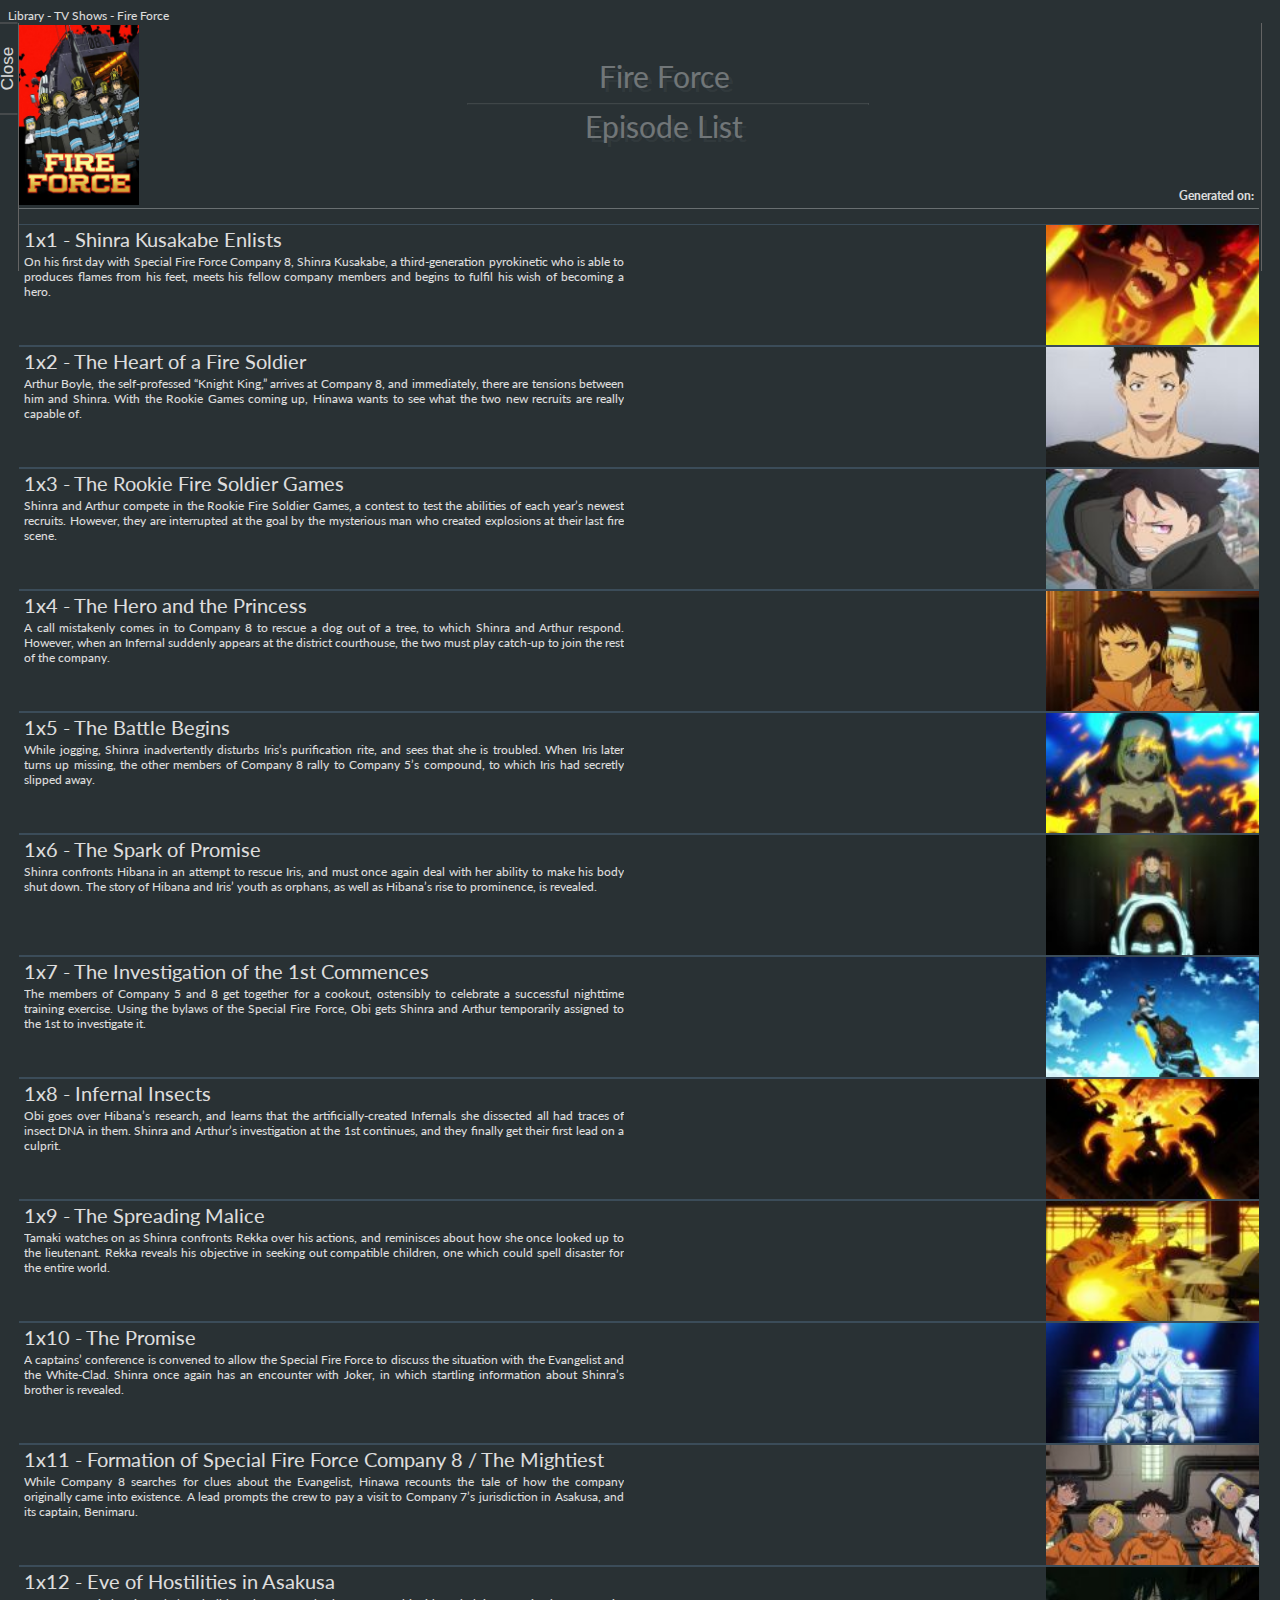
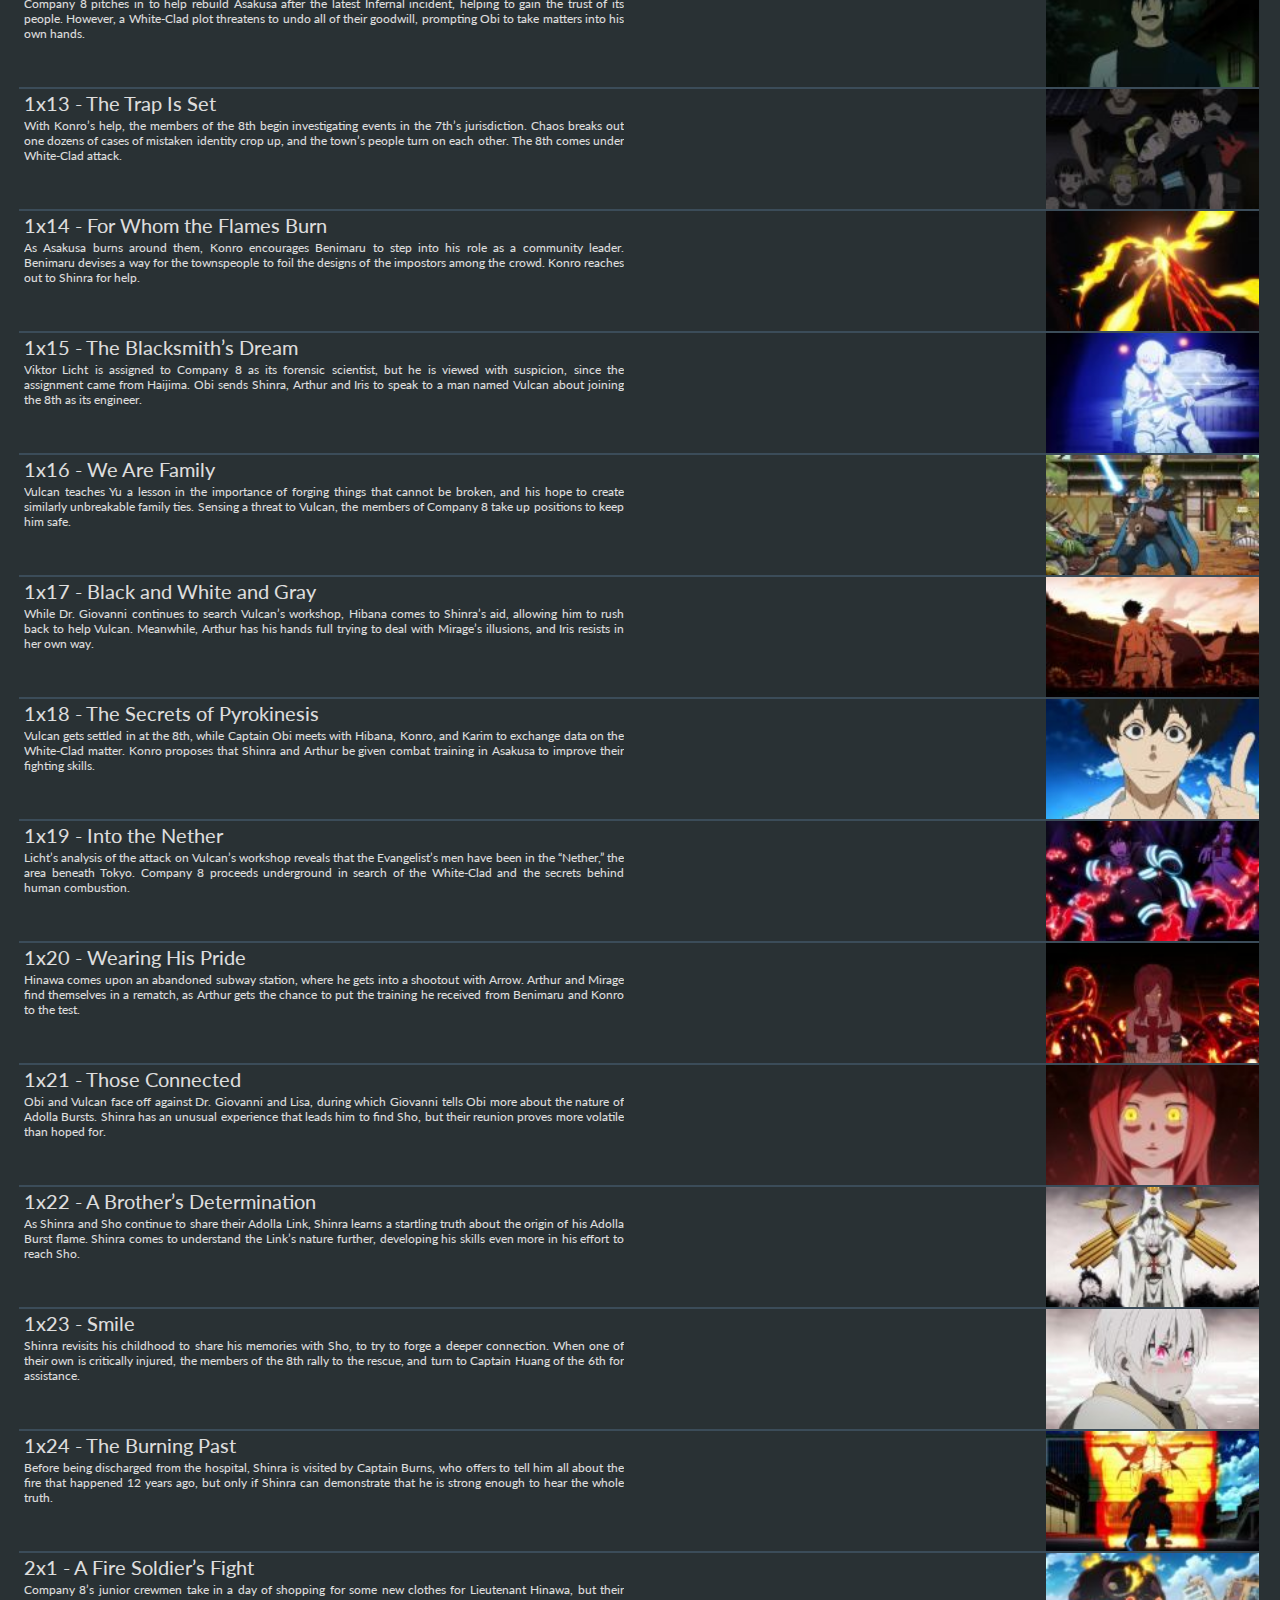
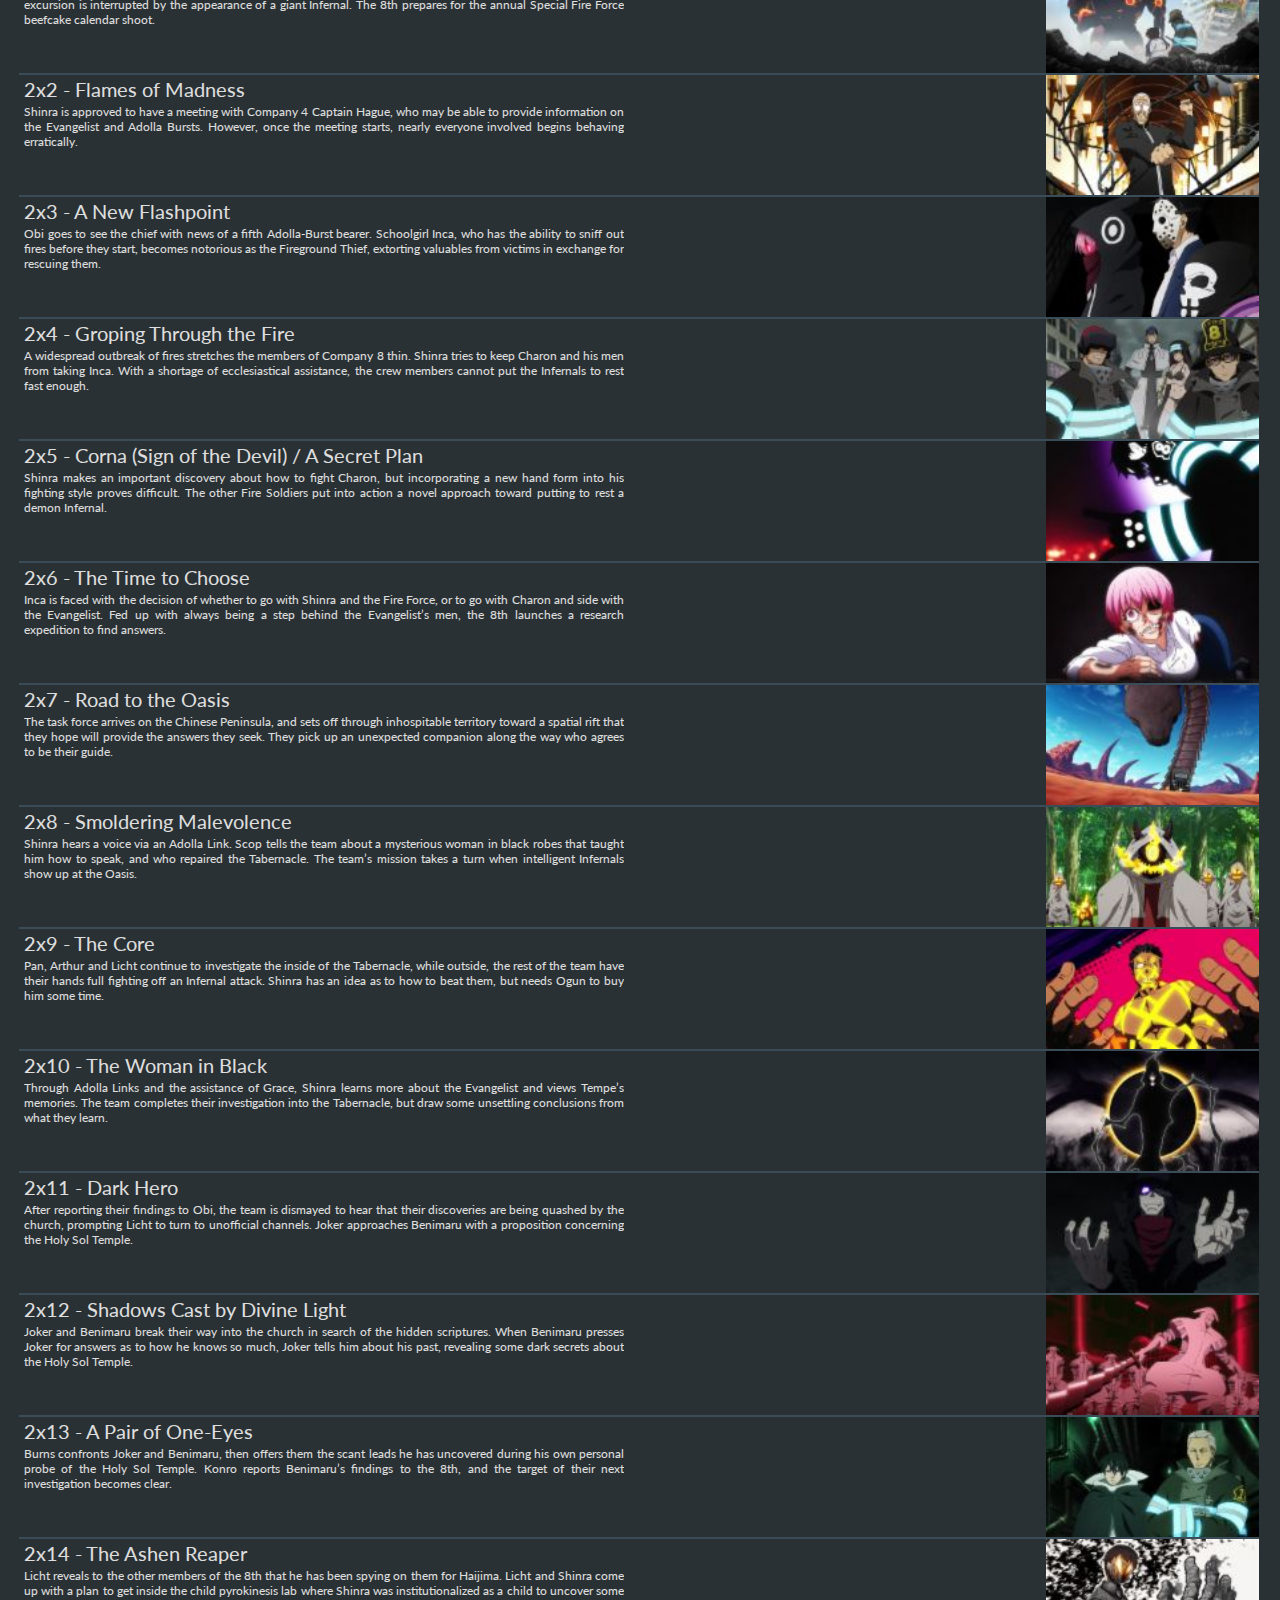
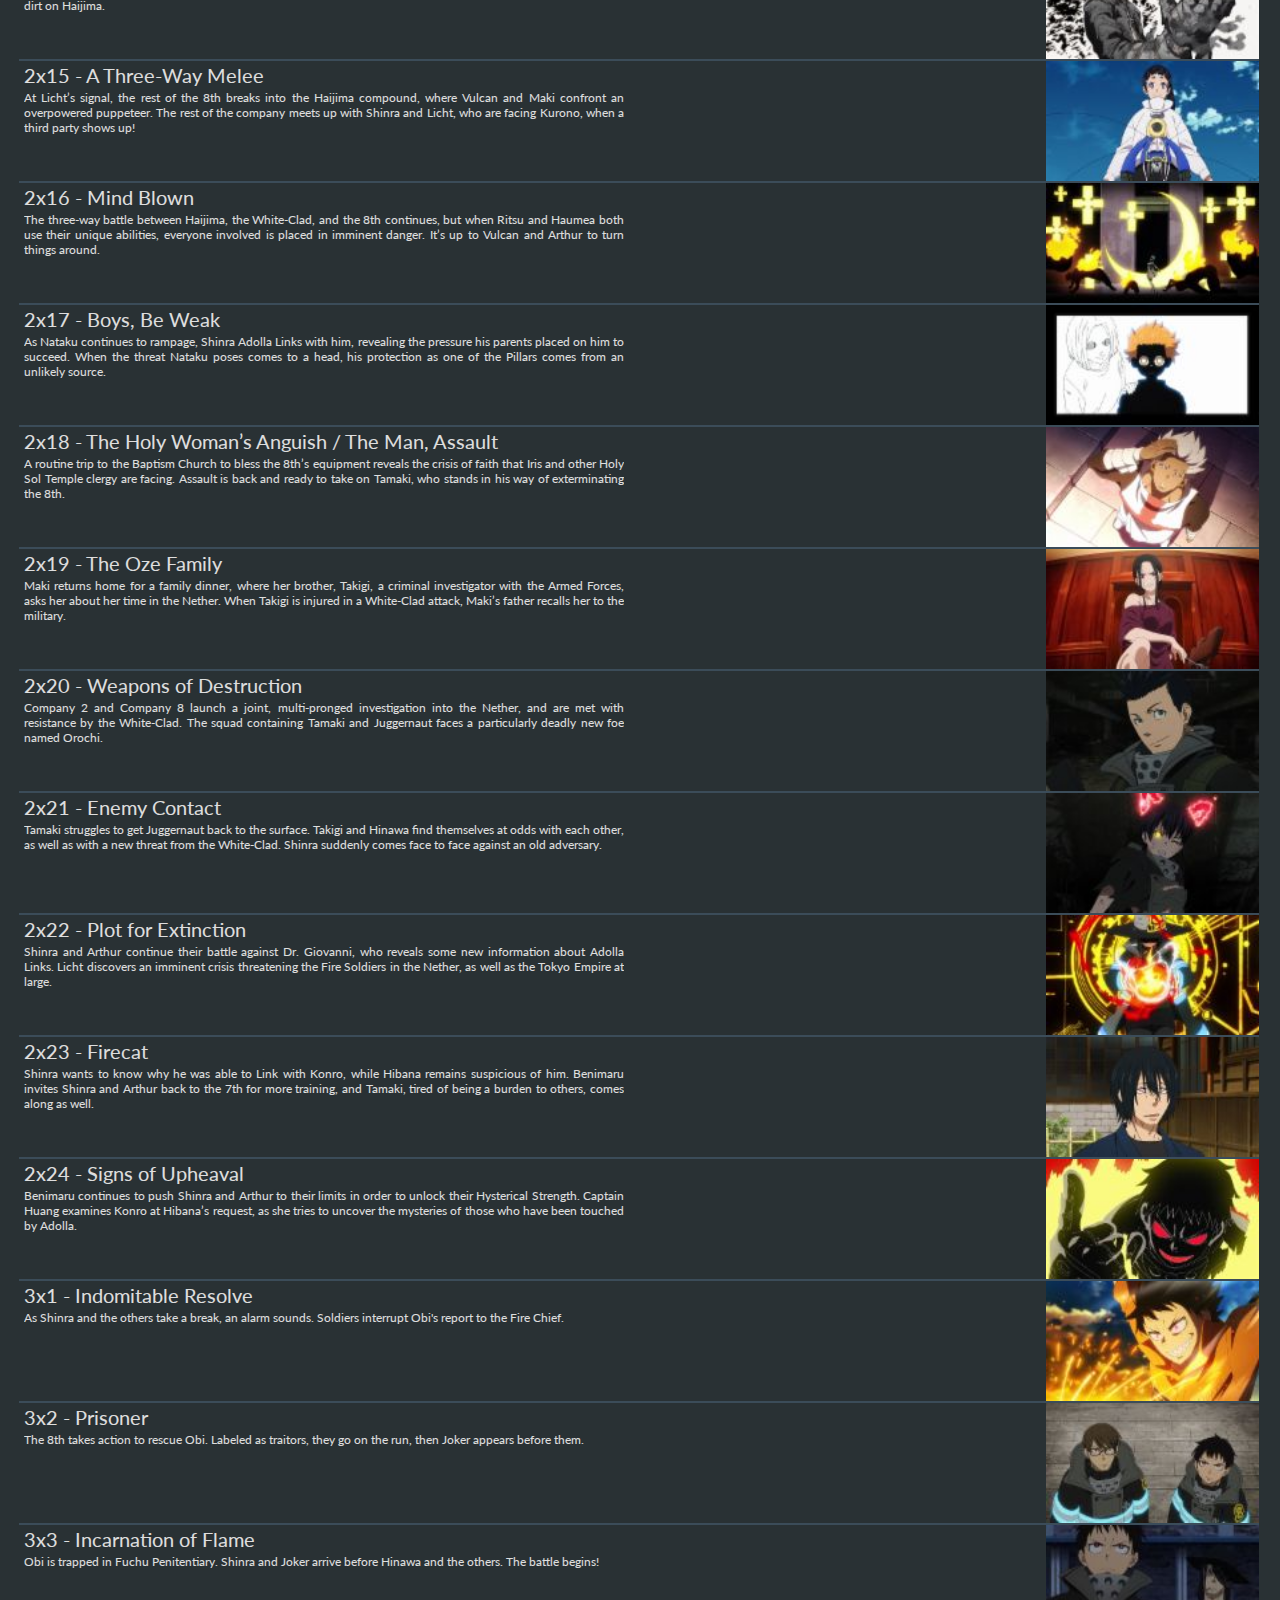
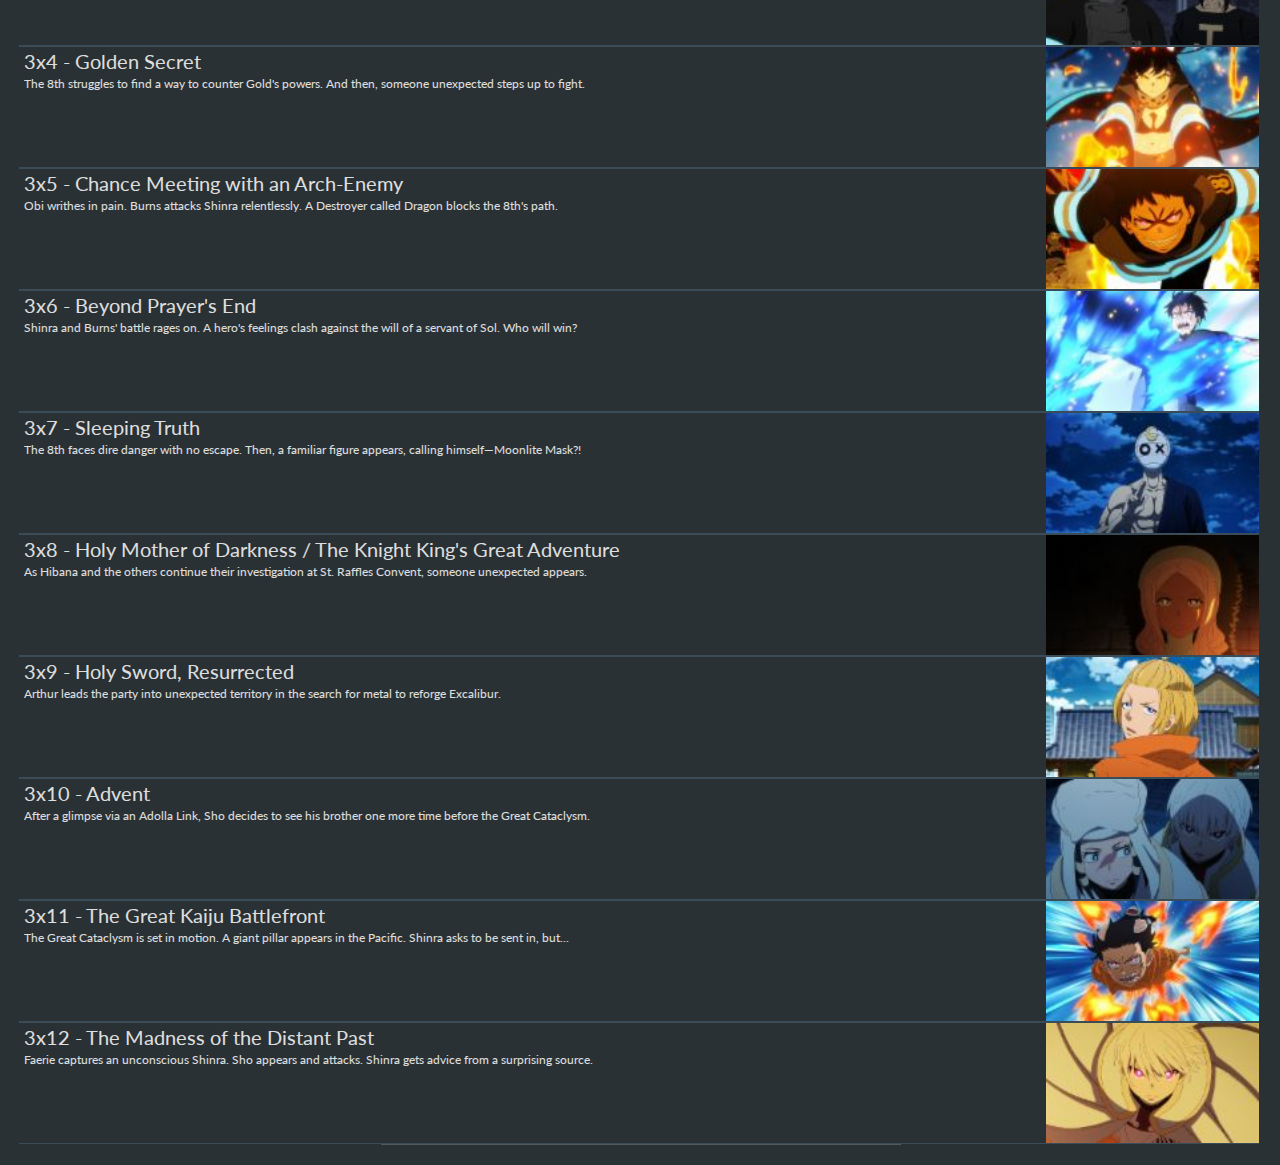
<file: Fire Force (2019)/tvshow.html>
<!DOCTYPE html>
<html lang="en" xmlns="http://www.w3.org/1999/xhtml" xml:lang="en">
<head>
  <meta http-equiv="Content-Type" content="text/html; charset=utf-8" />
  <title>Episode List</title>
</head>
<body>
  Library - TV Shows - Fire Force
  <link rel="shortcut icon" href="../images/icons/favicon.ico" />
  <script type="text/javascript" src="../lib/jquery.js">
  </script>
  <link rel="stylesheet" href="../lib/jquery.fancybox.css" type="text/css" media="screen" />
  <link rel="stylesheet" type="text/css" href="../style.css" />
  <script type="text/javascript">
  //<![CDATA[
            function sleep(millis)
             {
              var date = new Date();
              var curDate = null;
              do { curDate = new Date(); }
              while(curDate-date < millis);
            }
            function openEpisode(epID)
            {
                $.ajax({
                    url: 'http://127.0.0.1:8899/jsonrpc?request={"jsonrpc":"2.0","method":"Player.Stop","params":{"playerid":1},"id":1}}',
                    type: 'GET',
                    dataType: 'jsonp',
                    crossDomain: true
                });
                sleep(500);
                $.ajax({
                    url: 'http://127.0.0.1:8899/jsonrpc?request={"jsonrpc":"2.0","method":"Player.Open","id":1,"params":{"item":{"episodeid":'+epID+'}}}',
                    type: 'GET',
                    dataType: 'jsonp',
                    crossDomain: true
                });
            }
  //]]>
  </script>
  <div id="largeContainer">
    <div class="infoContainer">
      <div class="pageLinkContainer">
        <span class="pageLink pageLink_first"><a href="#" onclick="JavaScript:window.close();">Close</a></span>
      </div>
      <div class="infoBackTitleContainer">
        <span class="infoBackTitle">Fire Force</span>
        <hr class="subTitleSeprator" />
        <span class="infoBackTitleSub">Episode List</span>
      </div>
      <div class="infoContainerTextContainer"></div>
      <div class="aniEpPosterHead"><img alt="poster" onerror="this.src = &#39;none&#39;;" 
      src="../images/Fire%20Force%20%282019%29-POSTER.thumb.jpg" /></div><span class="dateInfo"><span>Generated on:</span> </span>
    </div>
    <div class="aniEpsContainer">

  
      <div class="aniEpItemWrapper">
        <div class="aniEpItemContainer">
          <div class="epThumb"><img onerror="this.style.visibility=&#39;hidden&#39;;" src=
          "../images/epthumbs/Fire%20Force%20-%20S01E01%20-%20Shinra%20Kusakabe%20Enlists-THUMB.thumb.jpg" /></div>
          <div class="title">
            1x1 - Shinra Kusakabe Enlists
          </div>
          <div class="plot">On his first day with Special Fire Force Company 8, Shinra Kusakabe, a third-generation pyrokinetic who is able to produces flames from his feet, meets his fellow company members and begins to fulfil his wish of becoming a hero.
          </div>
          <div class="quality"></div>
        </div>
      </div>
  
      <div class="aniEpItemWrapper">
        <div class="aniEpItemContainer">
          <div class="epThumb"><img onerror="this.style.visibility=&#39;hidden&#39;;" src=
          "../images/epthumbs/Fire%20Force%20-%20S01E02%20-%20The%20Heart%20of%20a%20Fire%20Soldier-THUMB.thumb.jpg" /></div>
          <div class="title">
            1x2 - The Heart of a Fire Soldier
          </div>
          <div class="plot">Arthur Boyle, the self-professed &ldquo;Knight King,&rdquo; arrives at Company 8, and immediately, there are tensions between him and Shinra. With the Rookie Games coming up, Hinawa wants to see what the two new recruits are really capable of.
          </div>
          <div class="quality"></div>
        </div>
      </div>
  
      <div class="aniEpItemWrapper">
        <div class="aniEpItemContainer">
          <div class="epThumb"><img onerror="this.style.visibility=&#39;hidden&#39;;" src=
          "../images/epthumbs/Fire%20Force%20-%20S01E03%20-%20The%20Rookie%20Fire%20Soldier%20Games-THUMB.thumb.jpg" /></div>
          <div class="title">
            1x3 - The Rookie Fire Soldier Games
          </div>
          <div class="plot">Shinra and Arthur compete in the Rookie Fire Soldier Games, a contest to test the abilities of each year&rsquo;s newest recruits. However, they are interrupted at the goal by the mysterious man who created explosions at their last fire scene.
          </div>
          <div class="quality"></div>
        </div>
      </div>
  
      <div class="aniEpItemWrapper">
        <div class="aniEpItemContainer">
          <div class="epThumb"><img onerror="this.style.visibility=&#39;hidden&#39;;" src=
          "../images/epthumbs/Fire%20Force%20-%20S01E04%20-%20The%20Hero%20and%20the%20Princess-THUMB.thumb.jpg" /></div>
          <div class="title">
            1x4 - The Hero and the Princess
          </div>
          <div class="plot">A call mistakenly comes in to Company 8 to rescue a dog out of a tree, to which Shinra and Arthur respond. However, when an Infernal suddenly appears at the district courthouse, the two must play catch-up to join the rest of the company.
          </div>
          <div class="quality"></div>
        </div>
      </div>
  
      <div class="aniEpItemWrapper">
        <div class="aniEpItemContainer">
          <div class="epThumb"><img onerror="this.style.visibility=&#39;hidden&#39;;" src=
          "../images/epthumbs/Fire%20Force%20-%20S01E05%20-%20The%20Battle%20Begins-THUMB.thumb.jpg" /></div>
          <div class="title">
            1x5 - The Battle Begins
          </div>
          <div class="plot">While jogging, Shinra inadvertently disturbs Iris&rsquo;s purification rite, and sees that she is troubled. When Iris later turns up missing, the other members of Company 8 rally to Company 5&rsquo;s compound, to which Iris had secretly slipped away.
          </div>
          <div class="quality"></div>
        </div>
      </div>
  
      <div class="aniEpItemWrapper">
        <div class="aniEpItemContainer">
          <div class="epThumb"><img onerror="this.style.visibility=&#39;hidden&#39;;" src=
          "../images/epthumbs/Fire%20Force%20-%20S01E06%20-%20The%20Spark%20of%20Promise-THUMB.thumb.jpg" /></div>
          <div class="title">
            1x6 - The Spark of Promise
          </div>
          <div class="plot">Shinra confronts Hibana in an attempt to rescue Iris, and must once again deal with her ability to make his body shut down. The story of Hibana and Iris&rsquo; youth as orphans, as well as Hibana&rsquo;s rise to prominence, is revealed.
          </div>
          <div class="quality"></div>
        </div>
      </div>
  
      <div class="aniEpItemWrapper">
        <div class="aniEpItemContainer">
          <div class="epThumb"><img onerror="this.style.visibility=&#39;hidden&#39;;" src=
          "../images/epthumbs/Fire%20Force%20-%20S01E07%20-%20The%20Investigation%20of%20the%201st%20Commences-THUMB.thumb.jpg" /></div>
          <div class="title">
            1x7 - The Investigation of the 1st Commences
          </div>
          <div class="plot">The members of Company 5 and 8 get together for a cookout, ostensibly to celebrate a successful nighttime training exercise. Using the bylaws of the Special Fire Force, Obi gets Shinra and Arthur temporarily assigned to the 1st to investigate it.
          </div>
          <div class="quality"></div>
        </div>
      </div>
  
      <div class="aniEpItemWrapper">
        <div class="aniEpItemContainer">
          <div class="epThumb"><img onerror="this.style.visibility=&#39;hidden&#39;;" src=
          "../images/epthumbs/Fire%20Force%20-%20S01E08%20-%20Infernal%20Insects-THUMB.thumb.jpg" /></div>
          <div class="title">
            1x8 - Infernal Insects
          </div>
          <div class="plot">Obi goes over Hibana&rsquo;s research, and learns that the artificially-created Infernals she dissected all had traces of insect DNA in them. Shinra and Arthur&rsquo;s investigation at the 1st continues, and they finally get their first lead on a culprit.
          </div>
          <div class="quality"></div>
        </div>
      </div>
  
      <div class="aniEpItemWrapper">
        <div class="aniEpItemContainer">
          <div class="epThumb"><img onerror="this.style.visibility=&#39;hidden&#39;;" src=
          "../images/epthumbs/Fire%20Force%20-%20S01E09%20-%20The%20Spreading%20Malice-THUMB.thumb.jpg" /></div>
          <div class="title">
            1x9 - The Spreading Malice
          </div>
          <div class="plot">Tamaki watches on as Shinra confronts Rekka over his actions, and reminisces about how she once looked up to the lieutenant. Rekka reveals his objective in seeking out compatible children, one which could spell disaster for the entire world.
          </div>
          <div class="quality"></div>
        </div>
      </div>
  
      <div class="aniEpItemWrapper">
        <div class="aniEpItemContainer">
          <div class="epThumb"><img onerror="this.style.visibility=&#39;hidden&#39;;" src=
          "../images/epthumbs/Fire%20Force%20-%20S01E10%20-%20The%20Promise-THUMB.thumb.jpg" /></div>
          <div class="title">
            1x10 - The Promise
          </div>
          <div class="plot">A captains&rsquo; conference is convened to allow the Special Fire Force to discuss the situation with the Evangelist and the White-Clad. Shinra once again has an encounter with Joker, in which startling information about Shinra&rsquo;s brother is revealed.
          </div>
          <div class="quality"></div>
        </div>
      </div>
  
      <div class="aniEpItemWrapper">
        <div class="aniEpItemContainer">
          <div class="epThumb"><img onerror="this.style.visibility=&#39;hidden&#39;;" src=
          "../images/epthumbs/Fire%20Force%20-%20S01E11%20-%20Formation%20of%20Special%20Fire%20Force%20Company%208%20The%20Mightiest%20Hikeshi-THUMB.thumb.jpg" /></div>
          <div class="title">
            1x11 - Formation of Special Fire Force Company 8 / The Mightiest Hikeshi
          </div>
          <div class="plot">While Company 8 searches for clues about the Evangelist, Hinawa recounts the tale of how the company originally came into existence. A lead prompts the crew to pay a visit to Company 7&rsquo;s jurisdiction in Asakusa, and its captain, Benimaru.
          </div>
          <div class="quality"></div>
        </div>
      </div>
  
      <div class="aniEpItemWrapper">
        <div class="aniEpItemContainer">
          <div class="epThumb"><img onerror="this.style.visibility=&#39;hidden&#39;;" src=
          "../images/epthumbs/Fire%20Force%20-%20S01E12%20-%20Eve%20of%20Hostilities%20in%20Asakusa-THUMB.thumb.jpg" /></div>
          <div class="title">
            1x12 - Eve of Hostilities in Asakusa
          </div>
          <div class="plot">Company 8 pitches in to help rebuild Asakusa after the latest Infernal incident, helping to gain the trust of its people. However, a White-Clad plot threatens to undo all of their goodwill, prompting Obi to take matters into his own hands.
          </div>
          <div class="quality"></div>
        </div>
      </div>
  
      <div class="aniEpItemWrapper">
        <div class="aniEpItemContainer">
          <div class="epThumb"><img onerror="this.style.visibility=&#39;hidden&#39;;" src=
          "../images/epthumbs/Fire%20Force%20-%20S01E13%20-%20The%20Trap%20Is%20Set-THUMB.thumb.jpg" /></div>
          <div class="title">
            1x13 - The Trap Is Set
          </div>
          <div class="plot">With Konro&rsquo;s help, the members of the 8th begin investigating events in the 7th&rsquo;s jurisdiction. Chaos breaks out one dozens of cases of mistaken identity crop up, and the town&rsquo;s people turn on each other. The 8th comes under White-Clad attack.
          </div>
          <div class="quality"></div>
        </div>
      </div>
  
      <div class="aniEpItemWrapper">
        <div class="aniEpItemContainer">
          <div class="epThumb"><img onerror="this.style.visibility=&#39;hidden&#39;;" src=
          "../images/epthumbs/Fire%20Force%20-%20S01E14%20-%20For%20Whom%20the%20Flames%20Burn-THUMB.thumb.jpg" /></div>
          <div class="title">
            1x14 - For Whom the Flames Burn
          </div>
          <div class="plot">As Asakusa burns around them, Konro encourages Benimaru to step into his role as a community leader. Benimaru devises a way for the townspeople to foil the designs of the impostors among the crowd. Konro reaches out to Shinra for help.
          </div>
          <div class="quality"></div>
        </div>
      </div>
  
      <div class="aniEpItemWrapper">
        <div class="aniEpItemContainer">
          <div class="epThumb"><img onerror="this.style.visibility=&#39;hidden&#39;;" src=
          "../images/epthumbs/Fire%20Force%20-%20S01E15%20-%20The%20Blacksmith%E2%80%99s%20Dream-THUMB.thumb.jpg" /></div>
          <div class="title">
            1x15 - The Blacksmith&rsquo;s Dream
          </div>
          <div class="plot">Viktor Licht is assigned to Company 8 as its forensic scientist, but he is viewed with suspicion, since the assignment came from Haijima. Obi sends Shinra, Arthur and Iris to speak to a man named Vulcan about joining the 8th as its engineer.
          </div>
          <div class="quality"></div>
        </div>
      </div>
  
      <div class="aniEpItemWrapper">
        <div class="aniEpItemContainer">
          <div class="epThumb"><img onerror="this.style.visibility=&#39;hidden&#39;;" src=
          "../images/epthumbs/Fire%20Force%20-%20S01E16%20-%20We%20Are%20Family-THUMB.thumb.jpg" /></div>
          <div class="title">
            1x16 - We Are Family
          </div>
          <div class="plot">Vulcan teaches Yu a lesson in the importance of forging things that cannot be broken, and his hope to create similarly unbreakable family ties. Sensing a threat to Vulcan, the members of Company 8 take up positions to keep him safe.
          </div>
          <div class="quality"></div>
        </div>
      </div>
  
      <div class="aniEpItemWrapper">
        <div class="aniEpItemContainer">
          <div class="epThumb"><img onerror="this.style.visibility=&#39;hidden&#39;;" src=
          "../images/epthumbs/Fire%20Force%20-%20S01E17%20-%20Black%20and%20White%20and%20Gray-THUMB.thumb.jpg" /></div>
          <div class="title">
            1x17 - Black and White and Gray
          </div>
          <div class="plot">While Dr. Giovanni continues to search Vulcan&rsquo;s workshop, Hibana comes to Shinra&rsquo;s aid, allowing him to rush back to help Vulcan. Meanwhile, Arthur has his hands full trying to deal with Mirage&rsquo;s illusions, and Iris resists in her own way.
          </div>
          <div class="quality"></div>
        </div>
      </div>
  
      <div class="aniEpItemWrapper">
        <div class="aniEpItemContainer">
          <div class="epThumb"><img onerror="this.style.visibility=&#39;hidden&#39;;" src=
          "../images/epthumbs/Fire%20Force%20-%20S01E18%20-%20The%20Secrets%20of%20Pyrokinesis-THUMB.thumb.jpg" /></div>
          <div class="title">
            1x18 - The Secrets of Pyrokinesis
          </div>
          <div class="plot">Vulcan gets settled in at the 8th, while Captain Obi meets with Hibana, Konro, and Karim to exchange data on the White-Clad matter. Konro proposes that Shinra and Arthur be given combat training in Asakusa to improve their fighting skills.
          </div>
          <div class="quality"></div>
        </div>
      </div>
  
      <div class="aniEpItemWrapper">
        <div class="aniEpItemContainer">
          <div class="epThumb"><img onerror="this.style.visibility=&#39;hidden&#39;;" src=
          "../images/epthumbs/Fire%20Force%20-%20S01E19%20-%20Into%20the%20Nether-THUMB.thumb.jpg" /></div>
          <div class="title">
            1x19 - Into the Nether
          </div>
          <div class="plot">Licht&rsquo;s analysis of the attack on Vulcan&rsquo;s workshop reveals that the Evangelist&rsquo;s men have been in the &ldquo;Nether,&rdquo; the area beneath Tokyo. Company 8 proceeds underground in search of the White-Clad and the secrets behind human combustion.
          </div>
          <div class="quality"></div>
        </div>
      </div>
  
      <div class="aniEpItemWrapper">
        <div class="aniEpItemContainer">
          <div class="epThumb"><img onerror="this.style.visibility=&#39;hidden&#39;;" src=
          "../images/epthumbs/Fire%20Force%20-%20S01E20%20-%20Wearing%20His%20Pride-THUMB.thumb.jpg" /></div>
          <div class="title">
            1x20 - Wearing His Pride
          </div>
          <div class="plot">Hinawa comes upon an abandoned subway station, where he gets into a shootout with Arrow. Arthur and Mirage find themselves in a rematch, as Arthur gets the chance to put the training he received from Benimaru and Konro to the test.
          </div>
          <div class="quality"></div>
        </div>
      </div>
  
      <div class="aniEpItemWrapper">
        <div class="aniEpItemContainer">
          <div class="epThumb"><img onerror="this.style.visibility=&#39;hidden&#39;;" src=
          "../images/epthumbs/Fire%20Force%20-%20S01E21%20-%20Those%20Connected-THUMB.thumb.jpg" /></div>
          <div class="title">
            1x21 - Those Connected
          </div>
          <div class="plot">Obi and Vulcan face off against Dr. Giovanni and Lisa, during which Giovanni tells Obi more about the nature of Adolla Bursts. Shinra has an unusual experience that leads him to find Sho, but their reunion proves more volatile than hoped for.
          </div>
          <div class="quality"></div>
        </div>
      </div>
  
      <div class="aniEpItemWrapper">
        <div class="aniEpItemContainer">
          <div class="epThumb"><img onerror="this.style.visibility=&#39;hidden&#39;;" src=
          "../images/epthumbs/Fire%20Force%20-%20S01E22%20-%20A%20Brother%E2%80%99s%20Determination-THUMB.thumb.jpg" /></div>
          <div class="title">
            1x22 - A Brother&rsquo;s Determination
          </div>
          <div class="plot">As Shinra and Sho continue to share their Adolla Link, Shinra learns a startling truth about the origin of his Adolla Burst flame. Shinra comes to understand the Link&rsquo;s nature further, developing his skills even more in his effort to reach Sho.
          </div>
          <div class="quality"></div>
        </div>
      </div>
  
      <div class="aniEpItemWrapper">
        <div class="aniEpItemContainer">
          <div class="epThumb"><img onerror="this.style.visibility=&#39;hidden&#39;;" src=
          "../images/epthumbs/Fire%20Force%20-%20S01E23%20-%20Smile-THUMB.thumb.jpg" /></div>
          <div class="title">
            1x23 - Smile
          </div>
          <div class="plot">Shinra revisits his childhood to share his memories with Sho, to try to forge a deeper connection. When one of their own is critically injured, the members of the 8th rally to the rescue, and turn to Captain Huang of the 6th for assistance.
          </div>
          <div class="quality"></div>
        </div>
      </div>
  
      <div class="aniEpItemWrapper">
        <div class="aniEpItemContainer">
          <div class="epThumb"><img onerror="this.style.visibility=&#39;hidden&#39;;" src=
          "../images/epthumbs/Fire%20Force%20-%20S01E24%20-%20The%20Burning%20Past-THUMB.thumb.jpg" /></div>
          <div class="title">
            1x24 - The Burning Past
          </div>
          <div class="plot">Before being discharged from the hospital, Shinra is visited by Captain Burns, who offers to tell him all about the fire that happened 12 years ago, but only if Shinra can demonstrate that he is strong enough to hear the whole truth.
          </div>
          <div class="quality"></div>
        </div>
      </div>
  
      <div class="aniEpItemWrapper">
        <div class="aniEpItemContainer">
          <div class="epThumb"><img onerror="this.style.visibility=&#39;hidden&#39;;" src=
          "../images/epthumbs/Fire%20Force%20-%20S02E01%20-%20A%20Fire%20Soldier%E2%80%99s%20Fight-THUMB.thumb.jpg" /></div>
          <div class="title">
            2x1 - A Fire Soldier&rsquo;s Fight
          </div>
          <div class="plot">Company 8&rsquo;s junior crewmen take in a day of shopping for some new clothes for Lieutenant Hinawa, but their excursion is interrupted by the appearance of a giant Infernal. The 8th prepares for the annual Special Fire Force beefcake calendar shoot.
          </div>
          <div class="quality"></div>
        </div>
      </div>
  
      <div class="aniEpItemWrapper">
        <div class="aniEpItemContainer">
          <div class="epThumb"><img onerror="this.style.visibility=&#39;hidden&#39;;" src=
          "../images/epthumbs/Fire%20Force%20-%20S02E02%20-%20Flames%20of%20Madness-THUMB.thumb.jpg" /></div>
          <div class="title">
            2x2 - Flames of Madness
          </div>
          <div class="plot">Shinra is approved to have a meeting with Company 4 Captain Hague, who may be able to provide information on the Evangelist and Adolla Bursts. However, once the meeting starts, nearly everyone involved begins behaving erratically.
          </div>
          <div class="quality"></div>
        </div>
      </div>
  
      <div class="aniEpItemWrapper">
        <div class="aniEpItemContainer">
          <div class="epThumb"><img onerror="this.style.visibility=&#39;hidden&#39;;" src=
          "../images/epthumbs/Fire%20Force%20-%20S02E03%20-%20A%20New%20Flashpoint-THUMB.thumb.jpg" /></div>
          <div class="title">
            2x3 - A New Flashpoint
          </div>
          <div class="plot">Obi goes to see the chief with news of a fifth Adolla-Burst bearer. Schoolgirl Inca, who has the ability to sniff out fires before they start, becomes notorious as the Fireground Thief, extorting valuables from victims in exchange for rescuing them.
          </div>
          <div class="quality"></div>
        </div>
      </div>
  
      <div class="aniEpItemWrapper">
        <div class="aniEpItemContainer">
          <div class="epThumb"><img onerror="this.style.visibility=&#39;hidden&#39;;" src=
          "../images/epthumbs/Fire%20Force%20-%20S02E04%20-%20Groping%20Through%20the%20Fire-THUMB.thumb.jpg" /></div>
          <div class="title">
            2x4 - Groping Through the Fire
          </div>
          <div class="plot">A widespread outbreak of fires stretches the members of Company 8 thin. Shinra tries to keep Charon and his men from taking Inca. With a shortage of ecclesiastical assistance, the crew members cannot put the Infernals to rest fast enough.
          </div>
          <div class="quality"></div>
        </div>
      </div>
  
      <div class="aniEpItemWrapper">
        <div class="aniEpItemContainer">
          <div class="epThumb"><img onerror="this.style.visibility=&#39;hidden&#39;;" src=
          "../images/epthumbs/Fire%20Force%20-%20S02E05%20-%20Corna%20%28Sign%20of%20the%20Devil%29%20A%20Secret%20Plan-THUMB.thumb.jpg" /></div>
          <div class="title">
            2x5 - Corna (Sign of the Devil) / A Secret Plan
          </div>
          <div class="plot">Shinra makes an important discovery about how to fight Charon, but incorporating a new hand form into his fighting style proves difficult. The other Fire Soldiers put into action a novel approach toward putting to rest a demon Infernal.
          </div>
          <div class="quality"></div>
        </div>
      </div>
  
      <div class="aniEpItemWrapper">
        <div class="aniEpItemContainer">
          <div class="epThumb"><img onerror="this.style.visibility=&#39;hidden&#39;;" src=
          "../images/epthumbs/Fire%20Force%20-%20S02E06%20-%20The%20Time%20to%20Choose-THUMB.thumb.jpg" /></div>
          <div class="title">
            2x6 - The Time to Choose
          </div>
          <div class="plot">Inca is faced with the decision of whether to go with Shinra and the Fire Force, or to go with Charon and side with the Evangelist. Fed up with always being a step behind the Evangelist&rsquo;s men, the 8th launches a research expedition to find answers.
          </div>
          <div class="quality"></div>
        </div>
      </div>
  
      <div class="aniEpItemWrapper">
        <div class="aniEpItemContainer">
          <div class="epThumb"><img onerror="this.style.visibility=&#39;hidden&#39;;" src=
          "../images/epthumbs/Fire%20Force%20-%20S02E07%20-%20Road%20to%20the%20Oasis-THUMB.thumb.jpg" /></div>
          <div class="title">
            2x7 - Road to the Oasis
          </div>
          <div class="plot">The task force arrives on the Chinese Peninsula, and sets off through inhospitable territory toward a spatial rift that they hope will provide the answers they seek. They pick up an unexpected companion along the way who agrees to be their guide.
          </div>
          <div class="quality"></div>
        </div>
      </div>
  
      <div class="aniEpItemWrapper">
        <div class="aniEpItemContainer">
          <div class="epThumb"><img onerror="this.style.visibility=&#39;hidden&#39;;" src=
          "../images/epthumbs/Fire%20Force%20-%20S02E08%20-%20Smoldering%20Malevolence-THUMB.thumb.jpg" /></div>
          <div class="title">
            2x8 - Smoldering Malevolence
          </div>
          <div class="plot">Shinra hears a voice via an Adolla Link. Scop tells the team about a mysterious woman in black robes that taught him how to speak, and who repaired the Tabernacle. The team&rsquo;s mission takes a turn when intelligent Infernals show up at the Oasis.
          </div>
          <div class="quality"></div>
        </div>
      </div>
  
      <div class="aniEpItemWrapper">
        <div class="aniEpItemContainer">
          <div class="epThumb"><img onerror="this.style.visibility=&#39;hidden&#39;;" src=
          "../images/epthumbs/Fire%20Force%20-%20S02E09%20-%20The%20Core-THUMB.thumb.jpg" /></div>
          <div class="title">
            2x9 - The Core
          </div>
          <div class="plot">Pan, Arthur and Licht continue to investigate the inside of the Tabernacle, while outside, the rest of the team have their hands full fighting off an Infernal attack. Shinra has an idea as to how to beat them, but needs Ogun to buy him some time.
          </div>
          <div class="quality"></div>
        </div>
      </div>
  
      <div class="aniEpItemWrapper">
        <div class="aniEpItemContainer">
          <div class="epThumb"><img onerror="this.style.visibility=&#39;hidden&#39;;" src=
          "../images/epthumbs/Fire%20Force%20-%20S02E10%20-%20The%20Woman%20in%20Black-THUMB.thumb.jpg" /></div>
          <div class="title">
            2x10 - The Woman in Black
          </div>
          <div class="plot">Through Adolla Links and the assistance of Grace, Shinra learns more about the Evangelist and views Tempe&rsquo;s memories. The team completes their investigation into the Tabernacle, but draw some unsettling conclusions from what they learn.
          </div>
          <div class="quality"></div>
        </div>
      </div>
  
      <div class="aniEpItemWrapper">
        <div class="aniEpItemContainer">
          <div class="epThumb"><img onerror="this.style.visibility=&#39;hidden&#39;;" src=
          "../images/epthumbs/Fire%20Force%20-%20S02E11%20-%20Dark%20Hero-THUMB.thumb.jpg" /></div>
          <div class="title">
            2x11 - Dark Hero
          </div>
          <div class="plot">After reporting their findings to Obi, the team is dismayed to hear that their discoveries are being quashed by the church, prompting Licht to turn to unofficial channels. Joker approaches Benimaru with a proposition concerning the Holy Sol Temple.
          </div>
          <div class="quality"></div>
        </div>
      </div>
  
      <div class="aniEpItemWrapper">
        <div class="aniEpItemContainer">
          <div class="epThumb"><img onerror="this.style.visibility=&#39;hidden&#39;;" src=
          "../images/epthumbs/Fire%20Force%20-%20S02E12%20-%20Shadows%20Cast%20by%20Divine%20Light-THUMB.thumb.jpg" /></div>
          <div class="title">
            2x12 - Shadows Cast by Divine Light
          </div>
          <div class="plot">Joker and Benimaru break their way into the church in search of the hidden scriptures. When Benimaru presses Joker for answers as to how he knows so much, Joker tells him about his past, revealing some dark secrets about the Holy Sol Temple.
          </div>
          <div class="quality"></div>
        </div>
      </div>
  
      <div class="aniEpItemWrapper">
        <div class="aniEpItemContainer">
          <div class="epThumb"><img onerror="this.style.visibility=&#39;hidden&#39;;" src=
          "../images/epthumbs/Fire%20Force%20-%20S02E13%20-%20A%20Pair%20of%20One-Eyes-THUMB.thumb.jpg" /></div>
          <div class="title">
            2x13 - A Pair of One-Eyes
          </div>
          <div class="plot">Burns confronts Joker and Benimaru, then offers them the scant leads he has uncovered during his own personal probe of the Holy Sol Temple. Konro reports Benimaru&rsquo;s findings to the 8th, and the target of their next investigation becomes clear.
          </div>
          <div class="quality"></div>
        </div>
      </div>
  
      <div class="aniEpItemWrapper">
        <div class="aniEpItemContainer">
          <div class="epThumb"><img onerror="this.style.visibility=&#39;hidden&#39;;" src=
          "../images/epthumbs/Fire%20Force%20-%20S02E14%20-%20The%20Ashen%20Reaper-THUMB.thumb.jpg" /></div>
          <div class="title">
            2x14 - The Ashen Reaper
          </div>
          <div class="plot">Licht reveals to the other members of the 8th that he has been spying on them for Haijima. Licht and Shinra come up with a plan to get inside the child pyrokinesis lab where Shinra was institutionalized as a child to uncover some dirt on Haijima.
          </div>
          <div class="quality"></div>
        </div>
      </div>
  
      <div class="aniEpItemWrapper">
        <div class="aniEpItemContainer">
          <div class="epThumb"><img onerror="this.style.visibility=&#39;hidden&#39;;" src=
          "../images/epthumbs/Fire%20Force%20-%20S02E15%20-%20A%20Three-Way%20Melee-THUMB.thumb.jpg" /></div>
          <div class="title">
            2x15 - A Three-Way Melee
          </div>
          <div class="plot">At Licht&rsquo;s signal, the rest of the 8th breaks into the Haijima compound, where Vulcan and Maki confront an overpowered puppeteer. The rest of the company meets up with Shinra and Licht, who are facing Kurono, when a third party shows up!
          </div>
          <div class="quality"></div>
        </div>
      </div>
  
      <div class="aniEpItemWrapper">
        <div class="aniEpItemContainer">
          <div class="epThumb"><img onerror="this.style.visibility=&#39;hidden&#39;;" src=
          "../images/epthumbs/Fire%20Force%20-%20S02E16%20-%20Mind%20Blown-THUMB.thumb.jpg" /></div>
          <div class="title">
            2x16 - Mind Blown
          </div>
          <div class="plot">The three-way battle between Haijima, the White-Clad, and the 8th continues, but when Ritsu and Haumea both use their unique abilities, everyone involved is placed in imminent danger. It&rsquo;s up to Vulcan and Arthur to turn things around.
          </div>
          <div class="quality"></div>
        </div>
      </div>
  
      <div class="aniEpItemWrapper">
        <div class="aniEpItemContainer">
          <div class="epThumb"><img onerror="this.style.visibility=&#39;hidden&#39;;" src=
          "../images/epthumbs/Fire%20Force%20-%20S02E17%20-%20Boys%2C%20Be%20Weak-THUMB.thumb.jpg" /></div>
          <div class="title">
            2x17 - Boys, Be Weak
          </div>
          <div class="plot">As Nataku continues to rampage, Shinra Adolla Links with him, revealing the pressure his parents placed on him to succeed. When the threat Nataku poses comes to a head, his protection as one of the Pillars comes from an unlikely source.
          </div>
          <div class="quality"></div>
        </div>
      </div>
  
      <div class="aniEpItemWrapper">
        <div class="aniEpItemContainer">
          <div class="epThumb"><img onerror="this.style.visibility=&#39;hidden&#39;;" src=
          "../images/epthumbs/Fire%20Force%20-%20S02E18%20-%20The%20Holy%20Woman%E2%80%99s%20Anguish%20The%20Man%2C%20Assault-THUMB.thumb.jpg" /></div>
          <div class="title">
            2x18 - The Holy Woman&rsquo;s Anguish / The Man, Assault
          </div>
          <div class="plot">A routine trip to the Baptism Church to bless the 8th&rsquo;s equipment reveals the crisis of faith that Iris and other Holy Sol Temple clergy are facing. Assault is back and ready to take on Tamaki, who stands in his way of exterminating the 8th.
          </div>
          <div class="quality"></div>
        </div>
      </div>
  
      <div class="aniEpItemWrapper">
        <div class="aniEpItemContainer">
          <div class="epThumb"><img onerror="this.style.visibility=&#39;hidden&#39;;" src=
          "../images/epthumbs/Fire%20Force%20-%20S02E19%20-%20The%20Oze%20Family-THUMB.thumb.jpg" /></div>
          <div class="title">
            2x19 - The Oze Family
          </div>
          <div class="plot">Maki returns home for a family dinner, where her brother, Takigi, a criminal investigator with the Armed Forces, asks her about her time in the Nether. When Takigi is injured in a White-Clad attack, Maki&rsquo;s father recalls her to the military.
          </div>
          <div class="quality"></div>
        </div>
      </div>
  
      <div class="aniEpItemWrapper">
        <div class="aniEpItemContainer">
          <div class="epThumb"><img onerror="this.style.visibility=&#39;hidden&#39;;" src=
          "../images/epthumbs/Fire%20Force%20-%20S02E20%20-%20Weapons%20of%20Destruction-THUMB.thumb.jpg" /></div>
          <div class="title">
            2x20 - Weapons of Destruction
          </div>
          <div class="plot">Company 2 and Company 8 launch a joint, multi-pronged investigation into the Nether, and are met with resistance by the White-Clad. The squad containing Tamaki and Juggernaut faces a particularly deadly new foe named Orochi.
          </div>
          <div class="quality"></div>
        </div>
      </div>
  
      <div class="aniEpItemWrapper">
        <div class="aniEpItemContainer">
          <div class="epThumb"><img onerror="this.style.visibility=&#39;hidden&#39;;" src=
          "../images/epthumbs/Fire%20Force%20-%20S02E21%20-%20Enemy%20Contact-THUMB.thumb.jpg" /></div>
          <div class="title">
            2x21 - Enemy Contact
          </div>
          <div class="plot">Tamaki struggles to get Juggernaut back to the surface. Takigi and Hinawa find themselves at odds with each other, as well as with a new threat from the White-Clad. Shinra suddenly comes face to face against an old adversary.
          </div>
          <div class="quality"></div>
        </div>
      </div>
  
      <div class="aniEpItemWrapper">
        <div class="aniEpItemContainer">
          <div class="epThumb"><img onerror="this.style.visibility=&#39;hidden&#39;;" src=
          "../images/epthumbs/Fire%20Force%20-%20S02E22%20-%20Plot%20for%20Extinction-THUMB.thumb.jpg" /></div>
          <div class="title">
            2x22 - Plot for Extinction
          </div>
          <div class="plot">Shinra and Arthur continue their battle against Dr. Giovanni, who reveals some new information about Adolla Links. Licht discovers an imminent crisis threatening the Fire Soldiers in the Nether, as well as the Tokyo Empire at large.
          </div>
          <div class="quality"></div>
        </div>
      </div>
  
      <div class="aniEpItemWrapper">
        <div class="aniEpItemContainer">
          <div class="epThumb"><img onerror="this.style.visibility=&#39;hidden&#39;;" src=
          "../images/epthumbs/Fire%20Force%20-%20S02E23%20-%20Firecat-THUMB.thumb.jpg" /></div>
          <div class="title">
            2x23 - Firecat
          </div>
          <div class="plot">Shinra wants to know why he was able to Link with Konro, while Hibana remains suspicious of him. Benimaru invites Shinra and Arthur back to the 7th for more training, and Tamaki, tired of being a burden to others, comes along as well.
          </div>
          <div class="quality"></div>
        </div>
      </div>
  
      <div class="aniEpItemWrapper">
        <div class="aniEpItemContainer">
          <div class="epThumb"><img onerror="this.style.visibility=&#39;hidden&#39;;" src=
          "../images/epthumbs/Fire%20Force%20-%20S02E24%20-%20Signs%20of%20Upheaval-THUMB.thumb.jpg" /></div>
          <div class="title">
            2x24 - Signs of Upheaval
          </div>
          <div class="plot">Benimaru continues to push Shinra and Arthur to their limits in order to unlock their Hysterical Strength. Captain Huang examines Konro at Hibana&rsquo;s request, as she tries to uncover the mysteries of those who have been touched by Adolla.
          </div>
          <div class="quality"></div>
        </div>
      </div>
  
      <div class="aniEpItemWrapper">
        <div class="aniEpItemContainer">
          <div class="epThumb"><img onerror="this.style.visibility=&#39;hidden&#39;;" src=
          "../images/epthumbs/Fire%20Force%20-%20S03E01%20-%20Indomitable%20Resolve-THUMB.thumb.jpg" /></div>
          <div class="title">
            3x1 - Indomitable Resolve
          </div>
          <div class="plot">As Shinra and the others take a break, an alarm sounds. Soldiers interrupt Obi's report to the Fire Chief.
          </div>
          <div class="quality"></div>
        </div>
      </div>
  
      <div class="aniEpItemWrapper">
        <div class="aniEpItemContainer">
          <div class="epThumb"><img onerror="this.style.visibility=&#39;hidden&#39;;" src=
          "../images/epthumbs/Fire%20Force%20-%20S03E02%20-%20Prisoner-THUMB.thumb.jpg" /></div>
          <div class="title">
            3x2 - Prisoner
          </div>
          <div class="plot">The 8th takes action to rescue Obi. Labeled as traitors, they go on the run, then Joker appears before them.
          </div>
          <div class="quality"></div>
        </div>
      </div>
  
      <div class="aniEpItemWrapper">
        <div class="aniEpItemContainer">
          <div class="epThumb"><img onerror="this.style.visibility=&#39;hidden&#39;;" src=
          "../images/epthumbs/Fire%20Force%20-%20S03E03%20-%20Incarnation%20of%20Flame-THUMB.thumb.jpg" /></div>
          <div class="title">
            3x3 - Incarnation of Flame
          </div>
          <div class="plot">Obi is trapped in Fuchu Penitentiary. Shinra and Joker arrive before Hinawa and the others. The battle begins!
          </div>
          <div class="quality"></div>
        </div>
      </div>
  
      <div class="aniEpItemWrapper">
        <div class="aniEpItemContainer">
          <div class="epThumb"><img onerror="this.style.visibility=&#39;hidden&#39;;" src=
          "../images/epthumbs/Fire%20Force%20-%20S03E04%20-%20Golden%20Secret-THUMB.thumb.jpg" /></div>
          <div class="title">
            3x4 - Golden Secret
          </div>
          <div class="plot">The 8th struggles to find a way to counter Gold's powers. And then, someone unexpected steps up to fight.
          </div>
          <div class="quality"></div>
        </div>
      </div>
  
      <div class="aniEpItemWrapper">
        <div class="aniEpItemContainer">
          <div class="epThumb"><img onerror="this.style.visibility=&#39;hidden&#39;;" src=
          "../images/epthumbs/Fire%20Force%20-%20S03E05%20-%20Chance%20Meeting%20with%20an%20Arch-Enemy-THUMB.thumb.jpg" /></div>
          <div class="title">
            3x5 - Chance Meeting with an Arch-Enemy
          </div>
          <div class="plot">Obi writhes in pain. Burns attacks Shinra relentlessly. A Destroyer called Dragon blocks the 8th's path.
          </div>
          <div class="quality"></div>
        </div>
      </div>
  
      <div class="aniEpItemWrapper">
        <div class="aniEpItemContainer">
          <div class="epThumb"><img onerror="this.style.visibility=&#39;hidden&#39;;" src=
          "../images/epthumbs/Fire%20Force%20-%20S03E06%20-%20Beyond%20Prayer%27s%20End-THUMB.thumb.jpg" /></div>
          <div class="title">
            3x6 - Beyond Prayer's End
          </div>
          <div class="plot">Shinra and Burns' battle rages on. A hero's feelings clash against the will of a servant of Sol. Who will win?
          </div>
          <div class="quality"></div>
        </div>
      </div>
  
      <div class="aniEpItemWrapper">
        <div class="aniEpItemContainer">
          <div class="epThumb"><img onerror="this.style.visibility=&#39;hidden&#39;;" src=
          "../images/epthumbs/Fire%20Force%20-%20S03E07%20-%20Sleeping%20Truth-THUMB.thumb.jpg" /></div>
          <div class="title">
            3x7 - Sleeping Truth
          </div>
          <div class="plot">The 8th faces dire danger with no escape. Then, a familiar figure appears, calling himself&mdash;Moonlite Mask?!
          </div>
          <div class="quality"></div>
        </div>
      </div>
  
      <div class="aniEpItemWrapper">
        <div class="aniEpItemContainer">
          <div class="epThumb"><img onerror="this.style.visibility=&#39;hidden&#39;;" src=
          "../images/epthumbs/Fire%20Force%20-%20S03E08%20-%20Holy%20Mother%20of%20Darkness%20The%20Knight%20King%27s%20Great%20Adventure-THUMB.thumb.jpg" /></div>
          <div class="title">
            3x8 - Holy Mother of Darkness / The Knight King's Great Adventure
          </div>
          <div class="plot">As Hibana and the others continue their investigation at St. Raffles Convent, someone unexpected appears.
          </div>
          <div class="quality"></div>
        </div>
      </div>
  
      <div class="aniEpItemWrapper">
        <div class="aniEpItemContainer">
          <div class="epThumb"><img onerror="this.style.visibility=&#39;hidden&#39;;" src=
          "../images/epthumbs/Fire%20Force%20-%20S03E09%20-%20Holy%20Sword%2C%20Resurrected-THUMB.thumb.jpg" /></div>
          <div class="title">
            3x9 - Holy Sword, Resurrected
          </div>
          <div class="plot">Arthur leads the party into unexpected territory in the search for metal to reforge Excalibur.
          </div>
          <div class="quality"></div>
        </div>
      </div>
  
      <div class="aniEpItemWrapper">
        <div class="aniEpItemContainer">
          <div class="epThumb"><img onerror="this.style.visibility=&#39;hidden&#39;;" src=
          "../images/epthumbs/Fire%20Force%20-%20S03E10%20-%20Advent-THUMB.thumb.jpg" /></div>
          <div class="title">
            3x10 - Advent
          </div>
          <div class="plot">After a glimpse via an Adolla Link, Sho decides to see his brother one more time before the Great Cataclysm.
          </div>
          <div class="quality"></div>
        </div>
      </div>
  
      <div class="aniEpItemWrapper">
        <div class="aniEpItemContainer">
          <div class="epThumb"><img onerror="this.style.visibility=&#39;hidden&#39;;" src=
          "../images/epthumbs/Fire%20Force%20-%20S03E11%20-%20The%20Great%20Kaiju%20Battlefront-THUMB.thumb.jpg" /></div>
          <div class="title">
            3x11 - The Great Kaiju Battlefront
          </div>
          <div class="plot">The Great Cataclysm is set in motion. A giant pillar appears in the Pacific. Shinra asks to be sent in, but...
          </div>
          <div class="quality"></div>
        </div>
      </div>
  
      <div class="aniEpItemWrapper">
        <div class="aniEpItemContainer">
          <div class="epThumb"><img onerror="this.style.visibility=&#39;hidden&#39;;" src=
          "../images/epthumbs/Fire%20Force%20-%20S03E12%20-%20The%20Madness%20of%20the%20Distant%20Past-THUMB.thumb.jpg" /></div>
          <div class="title">
            3x12 - The Madness of the Distant Past
          </div>
          <div class="plot">Faerie captures an unconscious Shinra. Sho appears and attacks. Shinra gets advice from a surprising source.
          </div>
          <div class="quality"></div>
        </div>
      </div>
  

      <div class="footerSpacer"></div>
      <div class="footerContainer">
        <div class="footerTextContainer">
        </div>
      </div>
    </div>
  </div>
</body>
</html>
</file>
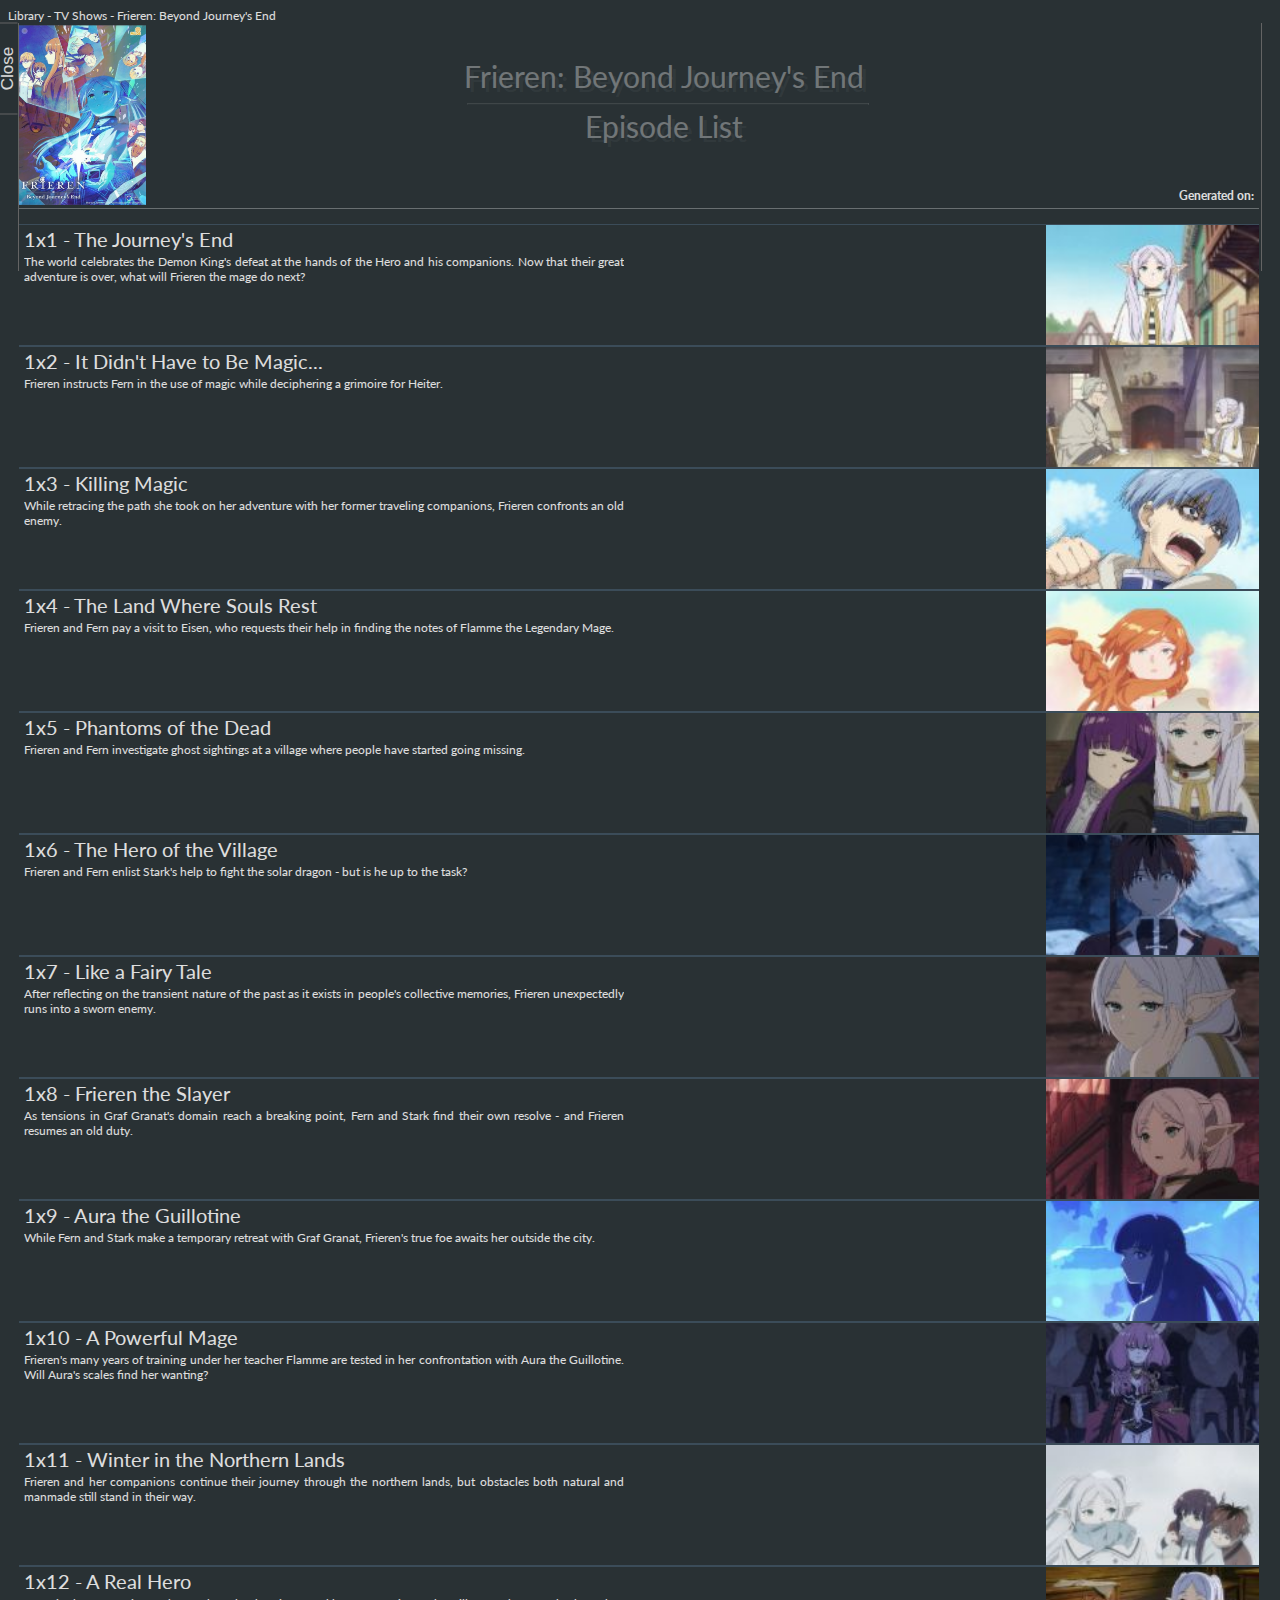
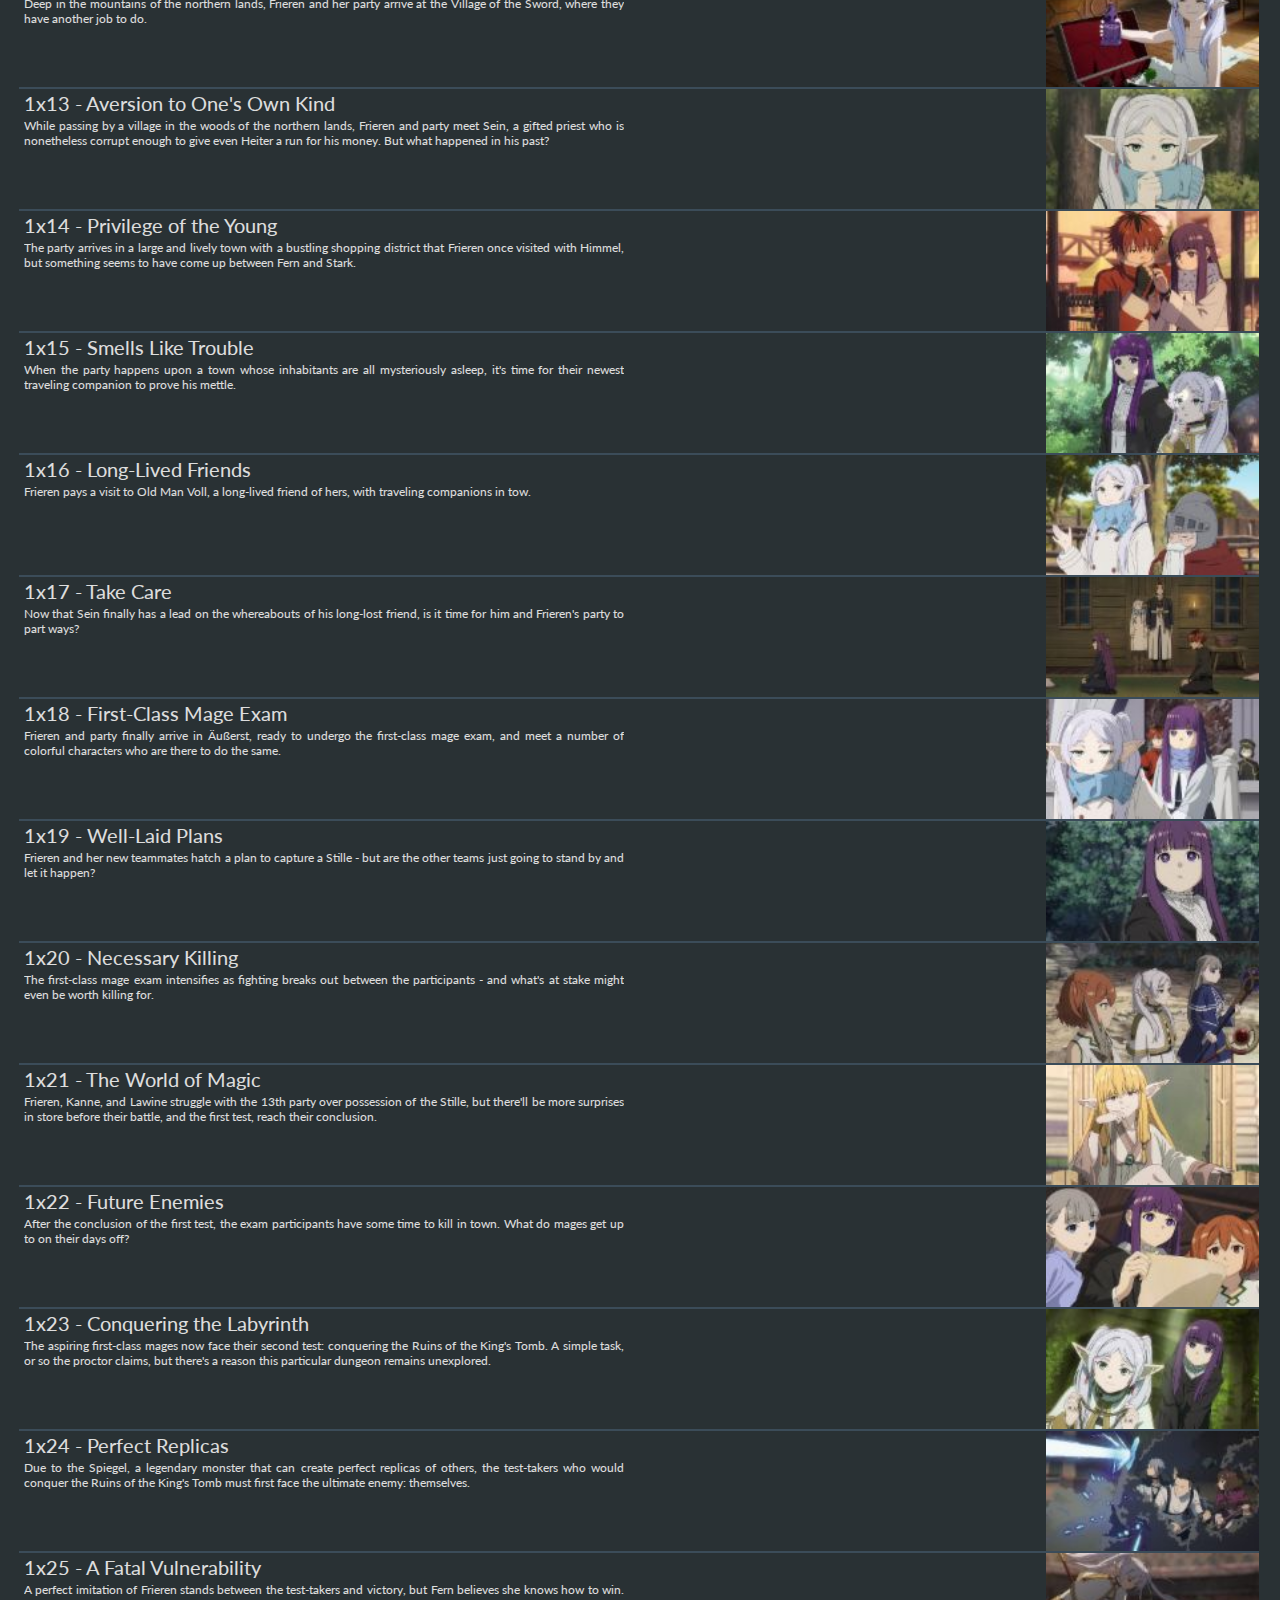
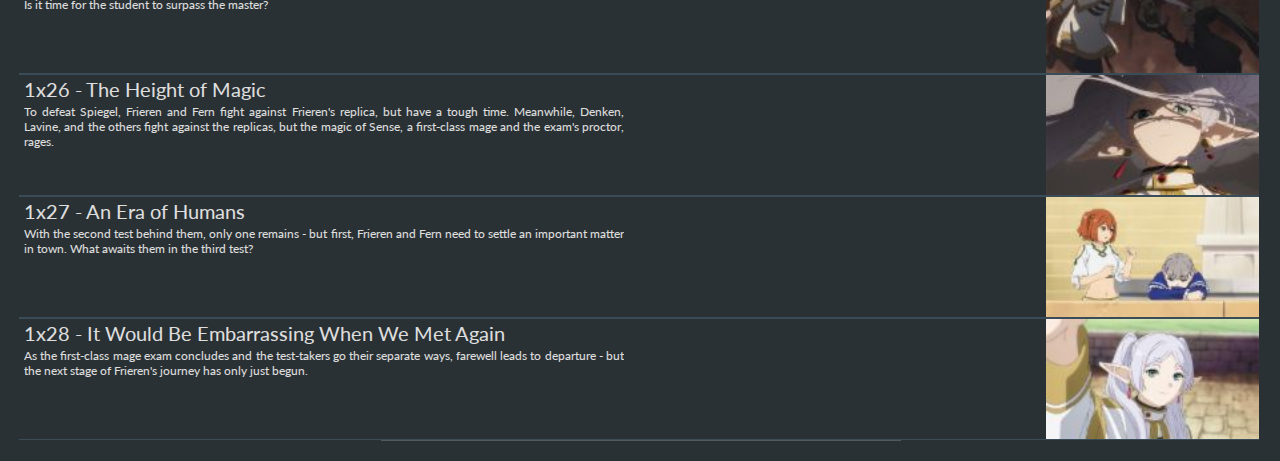
<file: Frieren Beyond Journey's End (2023)/tvshow.html>
<!DOCTYPE html>
<html lang="en" xmlns="http://www.w3.org/1999/xhtml" xml:lang="en">
<head>
  <meta http-equiv="Content-Type" content="text/html; charset=utf-8" />
  <title>Episode List</title>
</head>
<body>
  Library - TV Shows - Frieren: Beyond Journey's End
  <link rel="shortcut icon" href="../images/icons/favicon.ico" />
  <script type="text/javascript" src="../lib/jquery.js">
  </script>
  <link rel="stylesheet" href="../lib/jquery.fancybox.css" type="text/css" media="screen" />
  <link rel="stylesheet" type="text/css" href="../style.css" />
  <script type="text/javascript">
  //<![CDATA[
            function sleep(millis)
             {
              var date = new Date();
              var curDate = null;
              do { curDate = new Date(); }
              while(curDate-date < millis);
            }
            function openEpisode(epID)
            {
                $.ajax({
                    url: 'http://127.0.0.1:8899/jsonrpc?request={"jsonrpc":"2.0","method":"Player.Stop","params":{"playerid":1},"id":1}}',
                    type: 'GET',
                    dataType: 'jsonp',
                    crossDomain: true
                });
                sleep(500);
                $.ajax({
                    url: 'http://127.0.0.1:8899/jsonrpc?request={"jsonrpc":"2.0","method":"Player.Open","id":1,"params":{"item":{"episodeid":'+epID+'}}}',
                    type: 'GET',
                    dataType: 'jsonp',
                    crossDomain: true
                });
            }
  //]]>
  </script>
  <div id="largeContainer">
    <div class="infoContainer">
      <div class="pageLinkContainer">
        <span class="pageLink pageLink_first"><a href="#" onclick="JavaScript:window.close();">Close</a></span>
      </div>
      <div class="infoBackTitleContainer">
        <span class="infoBackTitle">Frieren: Beyond Journey's End</span>
        <hr class="subTitleSeprator" />
        <span class="infoBackTitleSub">Episode List</span>
      </div>
      <div class="infoContainerTextContainer"></div>
      <div class="aniEpPosterHead"><img alt="poster" onerror="this.src = &#39;none&#39;;" 
      src="../images/Frieren%20Beyond%20Journey%27s%20End%20%282023%29-POSTER.thumb.jpg" /></div><span class="dateInfo"><span>Generated on:</span> </span>
    </div>
    <div class="aniEpsContainer">

  
      <div class="aniEpItemWrapper">
        <div class="aniEpItemContainer">
          <div class="epThumb"><img onerror="this.style.visibility=&#39;hidden&#39;;" src=
          "../images/epthumbs/Frieren%20Beyond%20Journey%27s%20End%20-%20S01E01%20-%20The%20Journey%27s%20End-THUMB.thumb.jpg" /></div>
          <div class="title">
            1x1 - The Journey's End
          </div>
          <div class="plot">The world celebrates the Demon King's defeat at the hands of the Hero and his companions. Now that their great adventure is over, what will Frieren the mage do next?
          </div>
          <div class="quality"></div>
        </div>
      </div>
  
      <div class="aniEpItemWrapper">
        <div class="aniEpItemContainer">
          <div class="epThumb"><img onerror="this.style.visibility=&#39;hidden&#39;;" src=
          "../images/epthumbs/Frieren%20Beyond%20Journey%27s%20End%20-%20S01E02%20-%20It%20Didn%27t%20Have%20to%20Be%20Magic-THUMB.thumb.jpg" /></div>
          <div class="title">
            1x2 - It Didn't Have to Be Magic...
          </div>
          <div class="plot">Frieren instructs Fern in the use of magic while deciphering a grimoire for Heiter.
          </div>
          <div class="quality"></div>
        </div>
      </div>
  
      <div class="aniEpItemWrapper">
        <div class="aniEpItemContainer">
          <div class="epThumb"><img onerror="this.style.visibility=&#39;hidden&#39;;" src=
          "../images/epthumbs/Frieren%20Beyond%20Journey%27s%20End%20-%20S01E03%20-%20Killing%20Magic-THUMB.thumb.jpg" /></div>
          <div class="title">
            1x3 - Killing Magic
          </div>
          <div class="plot">While retracing the path she took on her adventure with her former traveling companions, Frieren confronts an old enemy.
          </div>
          <div class="quality"></div>
        </div>
      </div>
  
      <div class="aniEpItemWrapper">
        <div class="aniEpItemContainer">
          <div class="epThumb"><img onerror="this.style.visibility=&#39;hidden&#39;;" src=
          "../images/epthumbs/Frieren%20Beyond%20Journey%27s%20End%20-%20S01E04%20-%20The%20Land%20Where%20Souls%20Rest-THUMB.thumb.jpg" /></div>
          <div class="title">
            1x4 - The Land Where Souls Rest
          </div>
          <div class="plot">Frieren and Fern pay a visit to Eisen, who requests their help in finding the notes of Flamme the Legendary Mage.
          </div>
          <div class="quality"></div>
        </div>
      </div>
  
      <div class="aniEpItemWrapper">
        <div class="aniEpItemContainer">
          <div class="epThumb"><img onerror="this.style.visibility=&#39;hidden&#39;;" src=
          "../images/epthumbs/Frieren%20Beyond%20Journey%27s%20End%20-%20S01E05%20-%20Phantoms%20of%20the%20Dead-THUMB.thumb.jpg" /></div>
          <div class="title">
            1x5 - Phantoms of the Dead
          </div>
          <div class="plot">Frieren and Fern investigate ghost sightings at a village where people have started going missing.
          </div>
          <div class="quality"></div>
        </div>
      </div>
  
      <div class="aniEpItemWrapper">
        <div class="aniEpItemContainer">
          <div class="epThumb"><img onerror="this.style.visibility=&#39;hidden&#39;;" src=
          "../images/epthumbs/Frieren%20Beyond%20Journey%27s%20End%20-%20S01E06%20-%20The%20Hero%20of%20the%20Village-THUMB.thumb.jpg" /></div>
          <div class="title">
            1x6 - The Hero of the Village
          </div>
          <div class="plot">Frieren and Fern enlist Stark's help to fight the solar dragon - but is he up to the task?
          </div>
          <div class="quality"></div>
        </div>
      </div>
  
      <div class="aniEpItemWrapper">
        <div class="aniEpItemContainer">
          <div class="epThumb"><img onerror="this.style.visibility=&#39;hidden&#39;;" src=
          "../images/epthumbs/Frieren%20Beyond%20Journey%27s%20End%20-%20S01E07%20-%20Like%20a%20Fairy%20Tale-THUMB.thumb.jpg" /></div>
          <div class="title">
            1x7 - Like a Fairy Tale
          </div>
          <div class="plot">After reflecting on the transient nature of the past as it exists in people's collective memories, Frieren unexpectedly runs into a sworn enemy.
          </div>
          <div class="quality"></div>
        </div>
      </div>
  
      <div class="aniEpItemWrapper">
        <div class="aniEpItemContainer">
          <div class="epThumb"><img onerror="this.style.visibility=&#39;hidden&#39;;" src=
          "../images/epthumbs/Frieren%20Beyond%20Journey%27s%20End%20-%20S01E08%20-%20Frieren%20the%20Slayer-THUMB.thumb.jpg" /></div>
          <div class="title">
            1x8 - Frieren the Slayer
          </div>
          <div class="plot">As tensions in Graf Granat's domain reach a breaking point, Fern and Stark find their own resolve - and Frieren resumes an old duty.
          </div>
          <div class="quality"></div>
        </div>
      </div>
  
      <div class="aniEpItemWrapper">
        <div class="aniEpItemContainer">
          <div class="epThumb"><img onerror="this.style.visibility=&#39;hidden&#39;;" src=
          "../images/epthumbs/Frieren%20Beyond%20Journey%27s%20End%20-%20S01E09%20-%20Aura%20the%20Guillotine-THUMB.thumb.jpg" /></div>
          <div class="title">
            1x9 - Aura the Guillotine
          </div>
          <div class="plot">While Fern and Stark make a temporary retreat with Graf Granat, Frieren's true foe awaits her outside the city.
          </div>
          <div class="quality"></div>
        </div>
      </div>
  
      <div class="aniEpItemWrapper">
        <div class="aniEpItemContainer">
          <div class="epThumb"><img onerror="this.style.visibility=&#39;hidden&#39;;" src=
          "../images/epthumbs/Frieren%20Beyond%20Journey%27s%20End%20-%20S01E10%20-%20A%20Powerful%20Mage-THUMB.thumb.jpg" /></div>
          <div class="title">
            1x10 - A Powerful Mage
          </div>
          <div class="plot">Frieren's many years of training under her teacher Flamme are tested in her confrontation with Aura the Guillotine. Will Aura's scales find her wanting?
          </div>
          <div class="quality"></div>
        </div>
      </div>
  
      <div class="aniEpItemWrapper">
        <div class="aniEpItemContainer">
          <div class="epThumb"><img onerror="this.style.visibility=&#39;hidden&#39;;" src=
          "../images/epthumbs/Frieren%20Beyond%20Journey%27s%20End%20-%20S01E11%20-%20Winter%20in%20the%20Northern%20Lands-THUMB.thumb.jpg" /></div>
          <div class="title">
            1x11 - Winter in the Northern Lands
          </div>
          <div class="plot">Frieren and her companions continue their journey through the northern lands, but obstacles both natural and manmade still stand in their way.
          </div>
          <div class="quality"></div>
        </div>
      </div>
  
      <div class="aniEpItemWrapper">
        <div class="aniEpItemContainer">
          <div class="epThumb"><img onerror="this.style.visibility=&#39;hidden&#39;;" src=
          "../images/epthumbs/Frieren%20Beyond%20Journey%27s%20End%20-%20S01E12%20-%20A%20Real%20Hero-THUMB.thumb.jpg" /></div>
          <div class="title">
            1x12 - A Real Hero
          </div>
          <div class="plot">Deep in the mountains of the northern lands, Frieren and her party arrive at the Village of the Sword, where they have another job to do.
          </div>
          <div class="quality"></div>
        </div>
      </div>
  
      <div class="aniEpItemWrapper">
        <div class="aniEpItemContainer">
          <div class="epThumb"><img onerror="this.style.visibility=&#39;hidden&#39;;" src=
          "../images/epthumbs/Frieren%20Beyond%20Journey%27s%20End%20-%20S01E13%20-%20Aversion%20to%20One%27s%20Own%20Kind-THUMB.thumb.jpg" /></div>
          <div class="title">
            1x13 - Aversion to One's Own Kind
          </div>
          <div class="plot">While passing by a village in the woods of the northern lands, Frieren and party meet Sein, a gifted priest who is nonetheless corrupt enough to give even Heiter a run for his money. But what happened in his past?
          </div>
          <div class="quality"></div>
        </div>
      </div>
  
      <div class="aniEpItemWrapper">
        <div class="aniEpItemContainer">
          <div class="epThumb"><img onerror="this.style.visibility=&#39;hidden&#39;;" src=
          "../images/epthumbs/Frieren%20Beyond%20Journey%27s%20End%20-%20S01E14%20-%20Privilege%20of%20the%20Young-THUMB.thumb.jpg" /></div>
          <div class="title">
            1x14 - Privilege of the Young
          </div>
          <div class="plot">The party arrives in a large and lively town with a bustling shopping district that Frieren once visited with Himmel, but something seems to have come up between Fern and Stark.
          </div>
          <div class="quality"></div>
        </div>
      </div>
  
      <div class="aniEpItemWrapper">
        <div class="aniEpItemContainer">
          <div class="epThumb"><img onerror="this.style.visibility=&#39;hidden&#39;;" src=
          "../images/epthumbs/Frieren%20Beyond%20Journey%27s%20End%20-%20S01E15%20-%20Smells%20Like%20Trouble-THUMB.thumb.jpg" /></div>
          <div class="title">
            1x15 - Smells Like Trouble
          </div>
          <div class="plot">When the party happens upon a town whose inhabitants are all mysteriously asleep, it's time for their newest traveling companion to prove his mettle.
          </div>
          <div class="quality"></div>
        </div>
      </div>
  
      <div class="aniEpItemWrapper">
        <div class="aniEpItemContainer">
          <div class="epThumb"><img onerror="this.style.visibility=&#39;hidden&#39;;" src=
          "../images/epthumbs/Frieren%20Beyond%20Journey%27s%20End%20-%20S01E16%20-%20Long-Lived%20Friends-THUMB.thumb.jpg" /></div>
          <div class="title">
            1x16 - Long-Lived Friends
          </div>
          <div class="plot">Frieren pays a visit to Old Man Voll, a long-lived friend of hers, with traveling companions in tow.
          </div>
          <div class="quality"></div>
        </div>
      </div>
  
      <div class="aniEpItemWrapper">
        <div class="aniEpItemContainer">
          <div class="epThumb"><img onerror="this.style.visibility=&#39;hidden&#39;;" src=
          "../images/epthumbs/Frieren%20Beyond%20Journey%27s%20End%20-%20S01E17%20-%20Take%20Care-THUMB.thumb.jpg" /></div>
          <div class="title">
            1x17 - Take Care
          </div>
          <div class="plot">Now that Sein finally has a lead on the whereabouts of his long-lost friend, is it time for him and Frieren's party to part ways?
          </div>
          <div class="quality"></div>
        </div>
      </div>
  
      <div class="aniEpItemWrapper">
        <div class="aniEpItemContainer">
          <div class="epThumb"><img onerror="this.style.visibility=&#39;hidden&#39;;" src=
          "../images/epthumbs/Frieren%20Beyond%20Journey%27s%20End%20-%20S01E18%20-%20First-Class%20Mage%20Exam-THUMB.thumb.jpg" /></div>
          <div class="title">
            1x18 - First-Class Mage Exam
          </div>
          <div class="plot">Frieren and party finally arrive in &Auml;u&szlig;erst, ready to undergo the first-class mage exam, and meet a number of colorful characters who are there to do the same.
          </div>
          <div class="quality"></div>
        </div>
      </div>
  
      <div class="aniEpItemWrapper">
        <div class="aniEpItemContainer">
          <div class="epThumb"><img onerror="this.style.visibility=&#39;hidden&#39;;" src=
          "../images/epthumbs/Frieren%20Beyond%20Journey%27s%20End%20-%20S01E19%20-%20Well-Laid%20Plans-THUMB.thumb.jpg" /></div>
          <div class="title">
            1x19 - Well-Laid Plans
          </div>
          <div class="plot">Frieren and her new teammates hatch a plan to capture a Stille - but are the other teams just going to stand by and let it happen?
          </div>
          <div class="quality"></div>
        </div>
      </div>
  
      <div class="aniEpItemWrapper">
        <div class="aniEpItemContainer">
          <div class="epThumb"><img onerror="this.style.visibility=&#39;hidden&#39;;" src=
          "../images/epthumbs/Frieren%20Beyond%20Journey%27s%20End%20-%20S01E20%20-%20Necessary%20Killing-THUMB.thumb.jpg" /></div>
          <div class="title">
            1x20 - Necessary Killing
          </div>
          <div class="plot">The first-class mage exam intensifies as fighting breaks out between the participants - and what's at stake might even be worth killing for.
          </div>
          <div class="quality"></div>
        </div>
      </div>
  
      <div class="aniEpItemWrapper">
        <div class="aniEpItemContainer">
          <div class="epThumb"><img onerror="this.style.visibility=&#39;hidden&#39;;" src=
          "../images/epthumbs/Frieren%20Beyond%20Journey%27s%20End%20-%20S01E21%20-%20The%20World%20of%20Magic-THUMB.thumb.jpg" /></div>
          <div class="title">
            1x21 - The World of Magic
          </div>
          <div class="plot">Frieren, Kanne, and Lawine struggle with the 13th party over possession of the Stille, but there'll be more surprises in store before their battle, and the first test, reach their conclusion.
          </div>
          <div class="quality"></div>
        </div>
      </div>
  
      <div class="aniEpItemWrapper">
        <div class="aniEpItemContainer">
          <div class="epThumb"><img onerror="this.style.visibility=&#39;hidden&#39;;" src=
          "../images/epthumbs/Frieren%20Beyond%20Journey%27s%20End%20-%20S01E22%20-%20Future%20Enemies-THUMB.thumb.jpg" /></div>
          <div class="title">
            1x22 - Future Enemies
          </div>
          <div class="plot">After the conclusion of the first test, the exam participants have some time to kill in town. What do mages get up to on their days off?
          </div>
          <div class="quality"></div>
        </div>
      </div>
  
      <div class="aniEpItemWrapper">
        <div class="aniEpItemContainer">
          <div class="epThumb"><img onerror="this.style.visibility=&#39;hidden&#39;;" src=
          "../images/epthumbs/Frieren%20Beyond%20Journey%27s%20End%20-%20S01E23%20-%20Conquering%20the%20Labyrinth-THUMB.thumb.jpg" /></div>
          <div class="title">
            1x23 - Conquering the Labyrinth
          </div>
          <div class="plot">The aspiring first-class mages now face their second test: conquering the Ruins of the King's Tomb. A simple task, or so the proctor claims, but there's a reason this particular dungeon remains unexplored.
          </div>
          <div class="quality"></div>
        </div>
      </div>
  
      <div class="aniEpItemWrapper">
        <div class="aniEpItemContainer">
          <div class="epThumb"><img onerror="this.style.visibility=&#39;hidden&#39;;" src=
          "../images/epthumbs/Frieren%20Beyond%20Journey%27s%20End%20-%20S01E24%20-%20Perfect%20Replicas-THUMB.thumb.jpg" /></div>
          <div class="title">
            1x24 - Perfect Replicas
          </div>
          <div class="plot">Due to the Spiegel, a legendary monster that can create perfect replicas of others, the test-takers who would conquer the Ruins of the King's Tomb must first face the ultimate enemy: themselves.
          </div>
          <div class="quality"></div>
        </div>
      </div>
  
      <div class="aniEpItemWrapper">
        <div class="aniEpItemContainer">
          <div class="epThumb"><img onerror="this.style.visibility=&#39;hidden&#39;;" src=
          "../images/epthumbs/Frieren%20Beyond%20Journey%27s%20End%20-%20S01E25%20-%20A%20Fatal%20Vulnerability-THUMB.thumb.jpg" /></div>
          <div class="title">
            1x25 - A Fatal Vulnerability
          </div>
          <div class="plot">A perfect imitation of Frieren stands between the test-takers and victory, but Fern believes she knows how to win. Is it time for the student to surpass the master?
          </div>
          <div class="quality"></div>
        </div>
      </div>
  
      <div class="aniEpItemWrapper">
        <div class="aniEpItemContainer">
          <div class="epThumb"><img onerror="this.style.visibility=&#39;hidden&#39;;" src=
          "../images/epthumbs/Frieren%20Beyond%20Journey%27s%20End%20-%20S01E26%20-%20The%20Height%20of%20Magic-THUMB.thumb.jpg" /></div>
          <div class="title">
            1x26 - The Height of Magic
          </div>
          <div class="plot">To defeat Spiegel, Frieren and Fern fight against Frieren's replica, but have a tough time. Meanwhile, Denken, Lavine, and the others fight against the replicas, but the magic of Sense, a first-class mage and the exam's proctor, rages.
          </div>
          <div class="quality"></div>
        </div>
      </div>
  
      <div class="aniEpItemWrapper">
        <div class="aniEpItemContainer">
          <div class="epThumb"><img onerror="this.style.visibility=&#39;hidden&#39;;" src=
          "../images/epthumbs/Frieren%20Beyond%20Journey%27s%20End%20-%20S01E27%20-%20An%20Era%20of%20Humans-THUMB.thumb.jpg" /></div>
          <div class="title">
            1x27 - An Era of Humans
          </div>
          <div class="plot">With the second test behind them, only one remains - but first, Frieren and Fern need to settle an important matter in town. What awaits them in the third test?
          </div>
          <div class="quality"></div>
        </div>
      </div>
  
      <div class="aniEpItemWrapper">
        <div class="aniEpItemContainer">
          <div class="epThumb"><img onerror="this.style.visibility=&#39;hidden&#39;;" src=
          "../images/epthumbs/Frieren%20Beyond%20Journey%27s%20End%20-%20S01E28%20-%20It%20Would%20Be%20Embarrassing%20When%20We%20Met%20Again-THUMB.thumb.jpg" /></div>
          <div class="title">
            1x28 - It Would Be Embarrassing When We Met Again
          </div>
          <div class="plot">As the first-class mage exam concludes and the test-takers go their separate ways, farewell leads to departure - but the next stage of Frieren's journey has only just begun.
          </div>
          <div class="quality"></div>
        </div>
      </div>
  

      <div class="footerSpacer"></div>
      <div class="footerContainer">
        <div class="footerTextContainer">
        </div>
      </div>
    </div>
  </div>
</body>
</html>
</file>
<file: style.css>
/*@import url(http://fonts.googleapis.com/css?family=Titillium+Web:400,600);*/
@import url(http://fonts.googleapis.com/css?family=Lato:400,700);
/*
 * (C) Copyright DeadSix27  2013-2014
 * 
 * Contact: contact@dead6.eu
 * Website: www.Dead6.eu / www.moreIT.eu
 * IRC: irc.Dead6.eu
 * myXBMC HTML Generator
 * 
 * This product is not affiliated with XBMC, every use of naming is just for reference to ensure the right usage of this Program.
 */
#overlay {
    height:1px;
    width:100%;
	top:0px;
	left:0px;
    background-color:#000;
    opacity: 0;
    z-index:9;
	display:none;
	position:fixed;
}
#searchContainer
{
	position:absolute;
	right:5px;
}
#search_box:focus
{
	outline: none;
    box-shadow: 0 0 10px #9ecaed;
}
#search_button
{
	display:none;
	width:60px;
	background:#74797A;
	border: 2px solid rgba(103,140,177,0.2);
	border-radius:5px;
	text-align:center;
	padding:2px;
}
#search_button:hover
{
	background-color:#c0c0c0;
}
#search_box
{
	background:#74797A;
	padding:2px;
	width:200px;
	border: 2px solid rgba(103,140,177,0.2);
	border-radius:5px;
	text-align:center;
}
#search_result a
{
	color:#000;
}
#search_result
{
	margin-top:5px;
	padding-top:2px;
	padding-bottom:2px;
	font-family:Calibri;
	margin-left:-195px;
	z-index:6;
	background-color:rgba(255, 255, 255, 0.9);
	position:absolute;
	display:none;
	font-size:13px;
	height:1px;
	width:400px;
	border: 2px solid rgba(103,140,177,0.2);
	border-radius:5px;
	max-height:200px;
}
body
{
    background-color: #293134; /*#293134*/
    color: #DEDEDE; /*#dedede*/
    /*FONT_FAMILY*/
    font-family: 'Titillium Web', sans-serif;
    font-family: 'Lato', sans-serif;
    font-size: 12px;
    /*FONT_SIZE*/
    text-shadow: rgba(0,0,0,.01) 0 0 2px;
    -webkit-text-stroke-width: .1px;
    -webkit-text-shadow: rgba(255,255,255,0.01) 0 0 2px;
}
a {
	text-decoration: none;
    color: #d7d7d7;
}
a:hover {
	text-decoration: underline;
	color:darkgray;
}
.plotContainer:hover
{
    border: 1px solid rgba(255,255,255,1.0);
}
.poster
{
    border:none;
}
.aniEpPosterHead img {
	position:absolute;
	height:180px;
	left:0px;
	top:-3px;
}
.aniEpsContainer 
{
	width: 1240px;
	position:relative;
	min-height:100px;
}
.aniEpsContainer .aniEpItemWrapper
{
	position: relative;
	float:left;
}
#nowPlaying
{
	position:absolute;
	right:10px;
	top:5px;
	z-index:10;
}
.infoContainerTextContainer .folderLinkEps
{
	position:absolute;
	left:135px;
	width:200px;
	z-index:10;
	bottom:-130px;
}
.aniEpsContainer .aniEpItemContainer
{
	width: 1240px;
	height:120px;
	border-bottom:1px solid rgba(103,140,177,0.3);
	border-top:1px solid rgba(103,140,177,0.3);
}
.aniEpsContainer .aniEpItemWrapper .aniEpItemContainer .fileLink
{
	right:5px;
	top:5px;
}
.aniEpsContainer .aniEpItemContainer .playLink a:hover,
.aniEpsContainer .aniEpItemContainer .fileLink a:hover
{
	text-decoration: underline;
    color: #d7d7d7;
}
.aniEpsContainer .aniEpItemContainer .playLink a,
.aniEpsContainer .aniEpItemContainer .fileLink a
{
    text-decoration: none;
    color: #d7d7d7;
}
.aniEpsContainer .aniEpItemContainer .playLink
{
	position:absolute;
	right:220px;
	top:5px;
}
.aniEpsContainer .aniEpItemContainer .fileLink a
{
	text-decoration: underline;
	position:absolute;
	right:220px;
	top:20px;
}

.aniEpsContainer .aniEpItemContainer .plot
{
	position:absolute;
	font-size:12px;
	width:600px;
	height:80px;
	overflow-y:auto;
	text-align:justify;
	top:30px;
	left:5px;
}
.aniEpsContainer .aniEpItemContainer .quality
{
    position: absolute;
    bottom: 2px;
    right: 216px;
    opacity: 0.9;
}
.aniEpsContainer .aniEpItemContainer  .quality .qIconEp
{
    max-width: 50px;
    max-height: 30px;
}
.aniEpsContainer .aniEpItemContainer .title
{
    top: 5px;
    position: absolute;
    left: 5px;
    height: 22px;
    width: 600px;
    line-height: 20px;
    overflow: hidden;
    font-size: 20px;
}
.aniEpsContainer .aniEpItemContainer .epThumb
{
	position: absolute;
	right:0px;
}
.aniEpsContainer .aniEpItemContainer .epThumb img
{
	height:120px;
}

.epPlayLink, .tvPlayLink, .movPlayLink 
{
    cursor:pointer;
    text-decoration:underline;
}
.copyrightInfo
{
	width: 700px;
	height: 20px;
	right: -358px;
	top: 348px;
	height:20px;
	position:absolute;
	-webkit-transform:rotate(90deg);
	-moz-transform:rotate(90deg);
	-o-transform:rotate(90deg);
	transform:rotate(90deg);
    position: absolute;
    font-size: 12px;
    opacity: 0.3;
}

.copyrightInfo a:hover
{
	text-decoration: underline!important;
}

.copyrightInfo a
{
	text-decoration: none;
	color: #d7d7d7!important;
	opacity: 1.0;
}
.aniContainer.aniOrder2
{
	margin-right:0px;
}
.aniContainer
{
	border:none;
    position: relative;
    float: left;
    vertical-align: top;
	display: block;
    /*padding-left:5px;*
	padding-top:5px;
	background-color:rgba(67,77,80,0.7);
	border:1px solid rgb(103,140,177);*/
    width: 400px;
	min-width:400px;
    max-width: 400px;
    /*max-height: 254px;*/
	height: 282px;
	max-height:282px;
	min-height:282px;
    margin-right: 20px;
    margin-bottom: 20px;
    /*border-radius:5px;*/
	overflow: hidden;
}
.plotContainer
{
    vertical-align: top;
    overflow: hidden;
    height: 280px;
    width: 398px;
    max-height: 280px;
    max-width: 398px;
    z-index: 10;
    position: absolute;
    cursor: pointer;
    text-align: center;
    display:none;
    background: #293134;
    border: 1px solid rgba(255,255,255,0.2);
    overflow-y: auto;
}

    .plotContainer .value
    {
        width: auto;
        height: auto;
        display: block;
        font-size: 11px;
        padding: 5px;
        font-family: Arial;
        text-align: justify;
    }
.plotIconNoPoster {
    background: url('images/icons/plot_icon.png') no-repeat;
    background-size: contain;
    position: absolute;
    z-index: 8;
    cursor: pointer;
    opacity: 0.7;
    width: 40px;
    top: 45px;
    height: 20px;
    right: 8px;
    float: right;
}
.plotIcon
{
    background: url('images/icons/plot_icon.png') no-repeat;
    background-size: contain;
    position: absolute;
    z-index:8;
    cursor: pointer;
    opacity: 0.7;
    width: 50px;
    height: 20px;
    right: 120px;
    top: 5px;
    float: right;
}

.plotIcon:hover,.plotIconNoPoster:hover
{
	opacity: 1.0;
}

.footerContainer
{
    position: relative;
    display: inline-block;
    float: left;
    min-width: 1244px;
    width: 1244px;
    text-align: center;
}

.footerTextContainer
{
    width: 500px;
    border-top: 1px solid rgba(255,255,255,0.2);
    padding-left: 20px;
    padding-top: 10px;
    margin-right: auto;
    padding-bottom: 10px;
    text-align: center;
    margin-left: auto;
}


.fanArtNoPoster,.fanArtNoPoster img
{
	position: absolute;
    padding: 0;
    margin: 0;
    opacity: 0.7;
    width: auto;
	border:none;
    height: 100%;
    z-index: -1; 
}

.fanArt,.fanArt img
{
	position: absolute;
    padding: 0;
    margin: 0;
    opacity: 0.4;
    width: auto;
	border:none;
    height: 100%;
    z-index: -1; 
}


.infoContainerTextContainer .name .titleNoBlock
{
    padding-right: 5px;
}

.pagesContainer li
{
    float: left;
}

.pagesContainer .disabled a
{
    pointer-events: none;
    cursor: default;
    background: #262727; /*#5b686d*/
    border-color: rgba(0,0,0,0);
}
.pagesContainer .active a:hover
{
    background: #7A7B7C; /*#5b686d;*/
    border-color: #000;
}
.pagesContainer .current a
{
    border-color: #EBEBEB!important; /*#ADD8E6!important;*/
}
.pagesContainer a
{
    text-decoration: none;
    /*border: 1px solid rgba(103,140,177,0.2);*/
    border: 1px solid rgba(172, 173, 175, 0.2);
    /*background:#293134;*/
    padding-right: 14px;
    padding-left: 14px;
    padding-top: 6px;
    padding-bottom: 6px;
    color: #fff;
}

.infoContainerTextContainer
{
    position: absolute;
    padding-left: 10px;
    top: 35px;
}
.subTitleSeprator
{
    border-bottom: 1px solid rgba(255,255,255,0.1);
    opacity: 0.2;
	cursor:default;
    position: absolute;
	width:400px;
	top:69px;
    right: 390px;
	-webkit-touch-callout: none;
	-webkit-user-select: none;
	-khtml-user-select: none;
	-moz-user-select: none;
	-ms-user-select: none;
	user-select: none;
}
.infoBackTitleSub
{
	cursor:default;
    padding-bottom: 10px;
	text-shadow: 4px 4px 0 rgba(215,215,215,0.15);
    width: 950px;
	top:80px;
    right: 120px;
    text-align: center;
    position: absolute;
    font-size: 30px;
    opacity: 0.4;
	-webkit-touch-callout: none;
	-webkit-user-select: none;
	-khtml-user-select: none;
	-moz-user-select: none;
	-ms-user-select: none;
	user-select: none;
}

.infoBackTitle
{
	cursor:default;
    padding-bottom: 10px;
	text-shadow: 4px 4px 0 rgba(215,215,215,0.15);
    width: 950px;
    right: 120px;
	top:30px;
    text-align: center;
    position: absolute;
    font-size: 30px;
    opacity: 0.4;
	-webkit-touch-callout: none;
	-webkit-user-select: none;
	-khtml-user-select: none;
	-moz-user-select: none;
	-ms-user-select: none;
	user-select: none;
}

.closeIcon
{
    background: url('images/icons/close_button.png') no-repeat;
    background-size: contain;
    position: absolute;
    z-index: 12;
    cursor: pointer;
    display:none;
    opacity: 0.7;
    width: 45px;
    height: 45px;
    right: 5px;
    top: 5px;
}

.infoTextContainer .name {
    z-index: 10;
    padding-bottom: 2px;
}
.aniContainer span
{
}

.infoContainer
{
    position: relative;
    vertical-align: top;
    border-bottom: solid 1px rgba(255,255,255,0.3);
    /*background-color:rgba(67,77,80,0.7);
	border:1px solid rgb(103,140,177);*/
    width: 1240px;
    min-height: 180px;
    max-height: 254px;
    margin-right: 5px;
    margin-bottom: 15px;
    /*border-radius:5px;*/
    float: left;
}

.pagesContainer
{
    position: relative;
    text-align: center;
    /*background-color:rgba(67,77,80,0.7);
	border:1px solid rgb(103,140,177);*/
    width: 1244px;
    margin-right: 5px;
    margin-bottom: 5px;
    border-radius: 5px;
    float: left;
    z-index: 8;
}

.videoContainer
{
    position: absolute;
    z-index: 11;
    border-radius: 5px;
}

.link
{
    text-decoration: underline;
    color: #d7d7d7;
}

    .link:visited
    {
        text-decoration: none;
        color: #d7d7d7;
    }

    .link:hover
    {
        text-decoration: underline;
        color: #d7d7d7;
    }

.videoContainer iframe
{
	position:absolute;
    width: 400px;
    border:none;
    /*height: 252px;*/
	height: 282px;
    z-index: 11;
}
.langInfo .title
{
	position:absolute;
	left:0px;
}
.langInfoAudio, .langInfoSubtitle
{
	margin:0px;
	padding: 0px 0px 2px 0px;
	height:11px;
	max-height:11px;
}
.langInfo 
{
	margin:0px;
	padding:0px;
	font-size:11px;
	position:absolute;
	bottom:3px;
	right:185px;
	width:150px;
	text-align:right;
}
.langInfoSubtitle img,.langInfoAudio img
{
	padding-left:1px;
}
.showId {
	z-index: -10;
	position: absolute;
	font-size: 18px;
	opacity: 0.7;
	bottom:5px;
	width: 200px;
	left: 2px;
	-webkit-touch-callout: none;
	-webkit-user-select: none;
	-khtml-user-select: none;
	-moz-user-select: none;
	-ms-user-select: none;
	user-select: none;
}
.detailsIcon img:hover,.detailsIconNoPoster img:hover
{
	opacity:1.0;
}
.detailsIcon img
{
	border:none;
    background-size: contain;
    position: absolute;
    z-index: 8;
    cursor: pointer;
    opacity: 0.7;
    width: 40px;
    height: 20px;
    right: 5px;
    bottom: 40px;
    float: right;
}
.detailsIconNoPoster img {
    border: none;
    background-size: contain;
    position: absolute;
    z-index: 8;
    cursor: pointer;
    opacity: 0.7;
    width: 40px;
    height: 20px;
    right: 8px;
    top: 75px;
    float: right;
}
.qBar {
	position: absolute;
	bottom: -3px;
	right: 0px;
}

.qIcon {
	max-width: 50px;
	max-height: 30px;
	opacity: 0.7;
}
.qIcon:hover { opacity: 1.0; }

.qbar img
{
    max-width: 45px;
    max-height: 21px;
}

.pageLinkContainer
{
    position: absolute;
    top: 7px;
    left: 7px;
	font-family:'Trebuchet MS',Helvetica,sans-serif;
	font-weight:lighter;
}

.pageLinkContainer  .pageLink_first 
{
	top:23px;
	border-style:solid;
	border-color:rgb(100,100,100);
	border-width:1px 1px 0px 1px;
	font-size:17px;
	width:90px;
	text-align:center;
	position:absolute;
	left:-65px;
	-webkit-transform:rotate(-90deg);
	-moz-transform:rotate(-90deg);
	-o-transform:rotate(-90deg);
	transform:rotate(-90deg);
}
.pageLinkContainer .pageLink_second
{
	top:115px;
	border-color:rgb(100,100,100);
	border-width:1px 1px 0px 1px;
	border-style:solid;
	font-size:17px;
	width:90px;
	text-align:center;
	position:absolute;
	left:-65px;
	-webkit-transform:rotate(-90deg);
	-moz-transform:rotate(-90deg);
	-o-transform:rotate(-90deg);
	transform:rotate(-90deg);
}
.fancybox,.fancybox img {
	border:none;
}
.pageLinkContainer  .pageLink_extra
{
	top:207px;
	border-style:solid;
	border-color:rgb(100,100,100);
	border-width:1px 1px 0px 1px;
	font-size:17px;
	width:90px;
	text-align:center;
	position:absolute;
	left:-65px;
	-webkit-transform:rotate(-90deg);
	-moz-transform:rotate(-90deg);
	-o-transform:rotate(-90deg);
	transform:rotate(-90deg);
}
.pageLinkContainer .pageLink:hover
{
	border-color:rgb(200,200,200)!important;
}

.pageLinkContainer .pageLink a
{
	text-decoration: none;
	color: #d7d7d7;
}
.pageLinkContainer .pageLink.current a
{
	cursor:default;
    pointer-events: none;
}
.pageLinkContainer .pageLink.current
{
	cursor:default;
	background:#606363;
	border-color:rgb(200,200,200);
}

#largeContainer
{
	padding-top:5px;
    display: block;
    width: 1242px;
	border-style:solid;
	border-color:rgb(100,100,100);
	border-width:0px 1px 0px 1px;
	height:243px;
    margin-left: auto;
    margin-right: auto;
}
.infoContainer .name
{
    font-size: 15px;
    padding-bottom: 5px;
}

.pagesContainer ul
{
    display: inline-block;
    list-style: none;
}
.aniContainer .posterImage
{
	position:absolute;
    width: 178px;
	bottom:30px;
	height:auto;
	right:0px;
	border-left: 2px solid #7A7A7A;
}
.aniContainer .posterContainer
{
    display: block;
    padding-top: 0;
    float: right;
    height: 250px;
    width: 178px;
    max-height: 250px;
}
.playIcon
{
    background: url('images/icons/playIcon.png') no-repeat;
    background-size: contain;
    position: absolute;
    z-index: 8;
    cursor: pointer;
    opacity: 0.7;
    width: 50px;
    height: 50px;
    right: 3px;
    top: 5px;
    float: right;
}
.playIconNoPoster {
    background: url('images/icons/playIcon.png') no-repeat;
    background-size: contain;
    position: absolute;
    z-index: 8;
    cursor: pointer;
    opacity: 0.7;
    width: 25px;
    height: 25px;
    right: 15px;
    top: 10px;
    float: right;
}
.dateInfo
{
    position: absolute;
    right: 5px;
    bottom: 5px;
}

    .dateInfo span
    {
        font-weight: 700;
    }

.playIcon:hover,.playIconNoPoster:hover
{
    opacity: 1.0;
}
.infoTextContainer .aniPlayLink
{
	position:absolute;
	font-size:10px;
	top:2px;
	left:2px;
}

.titleBlock {
    /*font-weight: 700;*/
    display: block;
    /*float: left;*/
    color: #A9CFFF; /*#A9CFFF*/
}
.aniContainer span.value
{
}
.titleNoBlock
{
    display: inline-block;
    /*font-weight: 700;*/
    padding-right:5px;
	/*float:left;*/
    color: #A9CFFF; /*#A9CFFF*/
}
.fullExpandInfoContainer 
{
    width: 340px!important;
}
.infoTextContainer {     
    width: 210px;
    min-width:210px;
    padding-left: 5px;
    padding-top: 5px;
    height: 245px;
}
.textShadow {
    text-shadow: 0 0 5px #464646, 0 0 10px #464646, 0 0 10px #464646, 0 0 10px #464646, 0 0 10px #464646, 0 0 10px #464646, 0 0 10px #464646, 0 0 10px #464646;
}
                
.leftAligned
{
    text-align: left;
}
.rightAligned
{
    text-align: right;
}
.centerAligned
{
    text-align: center;
}


<style>
a:link {
  color: darkgreen;
  background-color: transparent;
  text-decoration: none;
}

a:visited {
  color: darkgreen;
  background-color: transparent;
  text-decoration: none;
}

a:hover {
  color: red;
  background-color: transparent;
  text-decoration: underline;
}

a:active {
  color: yellow;
  background-color: transparent;
  text-decoration: underline;
}
</style>

#home-button {
  position: absolute;
  right: 5px;
  top: 5px;
  background-color: #4CAF50; /* green background */
  border: 2px solid #3e8e41; /* green border */
  border-radius: 5px;
  text-align: center;
  padding: 10px 15px; /* increased padding to make button larger */
  color: #0f0a53e0; /* white text color */
  font-size: 20px !important;
  font-weight: bold !important;
  text-decoration: underline !important;
  }
  cursor: pointer; /* add pointer cursor on hover */
}

#home-button:hover {
  background-color: #3e8e41; /* darker green on hover */
}

#home-button {
  font-size: 20px !important;
  font-weight: bold !important;
  text-decoration: underline !important;
  color: #32CD32 !important; /* change the color to green */
}

#home-button a {
  font-size: 20px !important;
  font-weight: bold !important;
  text-decoration: underline !important;
  color: #32CD32 !important; /* change the color to green */
}

#home-button:hover, #home-button:active {
    color: #FF3737 !important; /* change the color to highlight red on hover and active */
  }
  
  #home-button a:hover, #home-button a:active {
    color: #FF3737 !important; /* change the color to highlight red on hover and active */
  }
</file>
